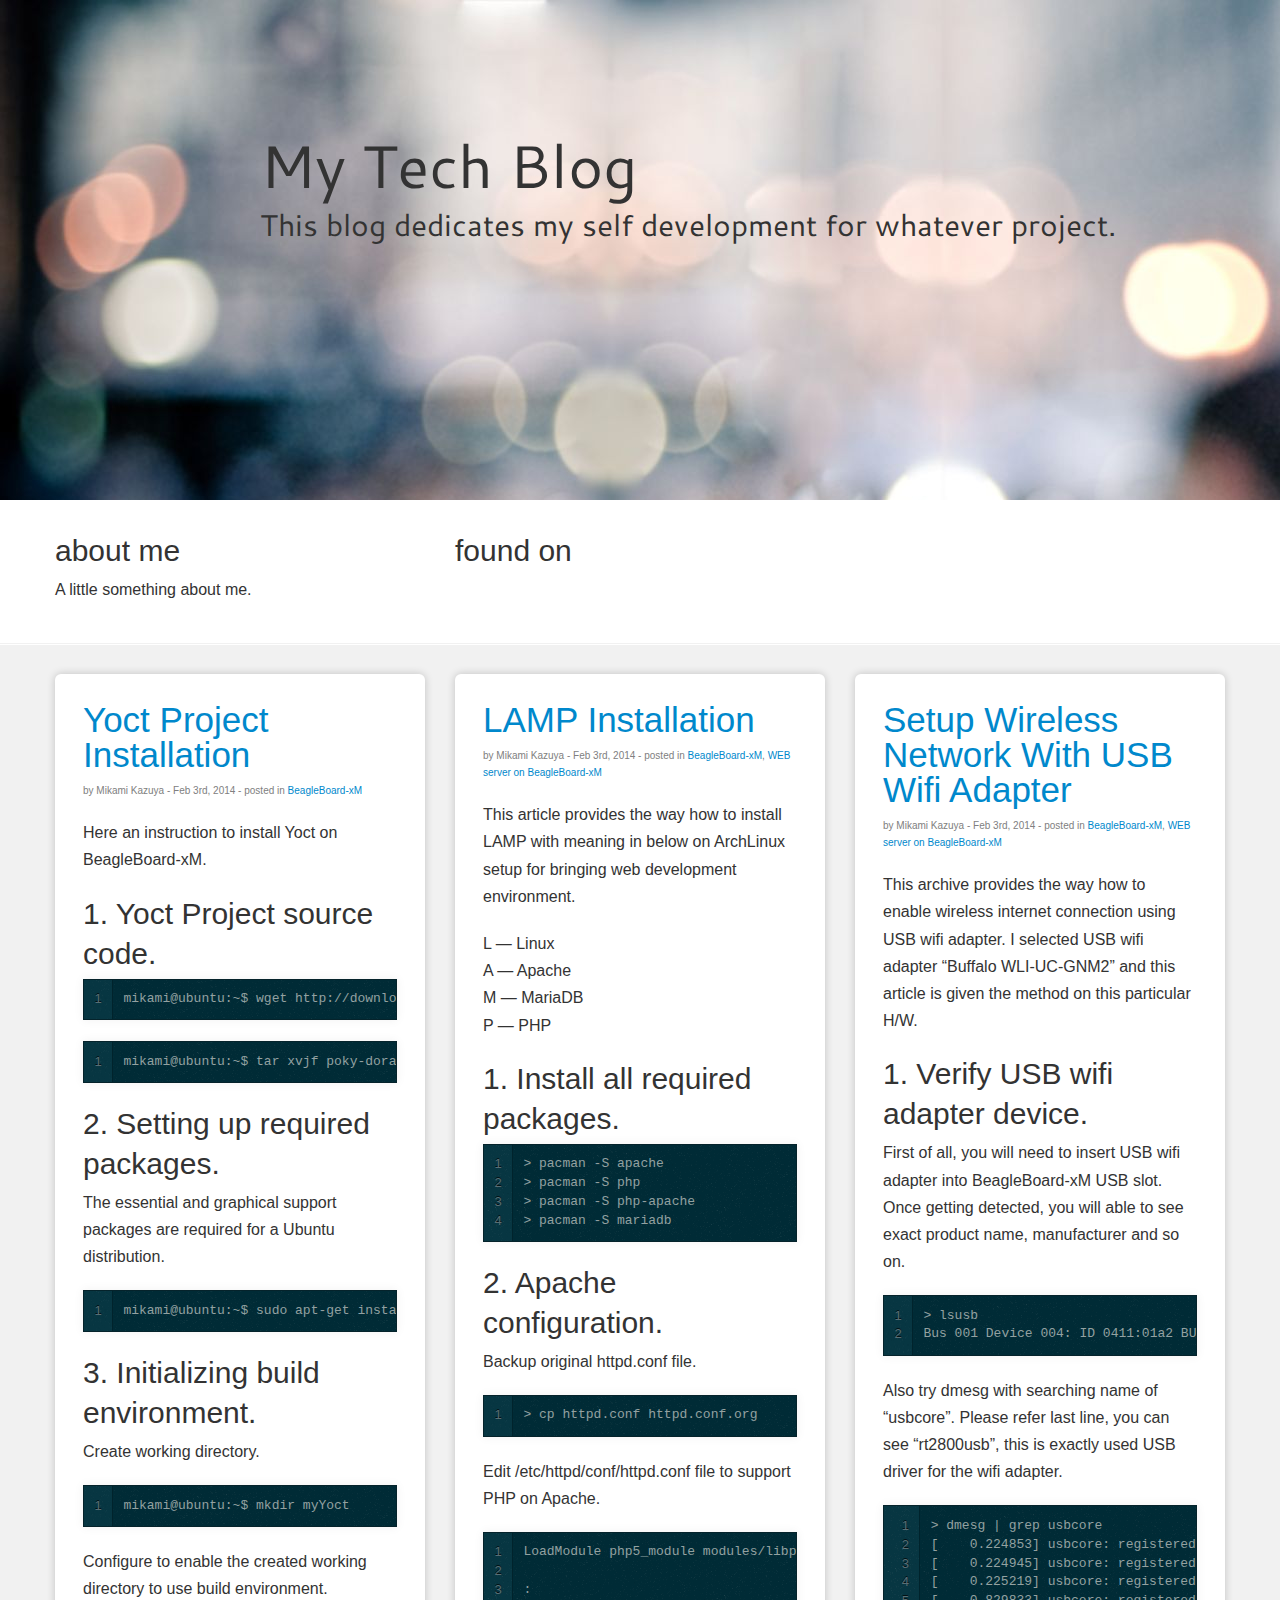
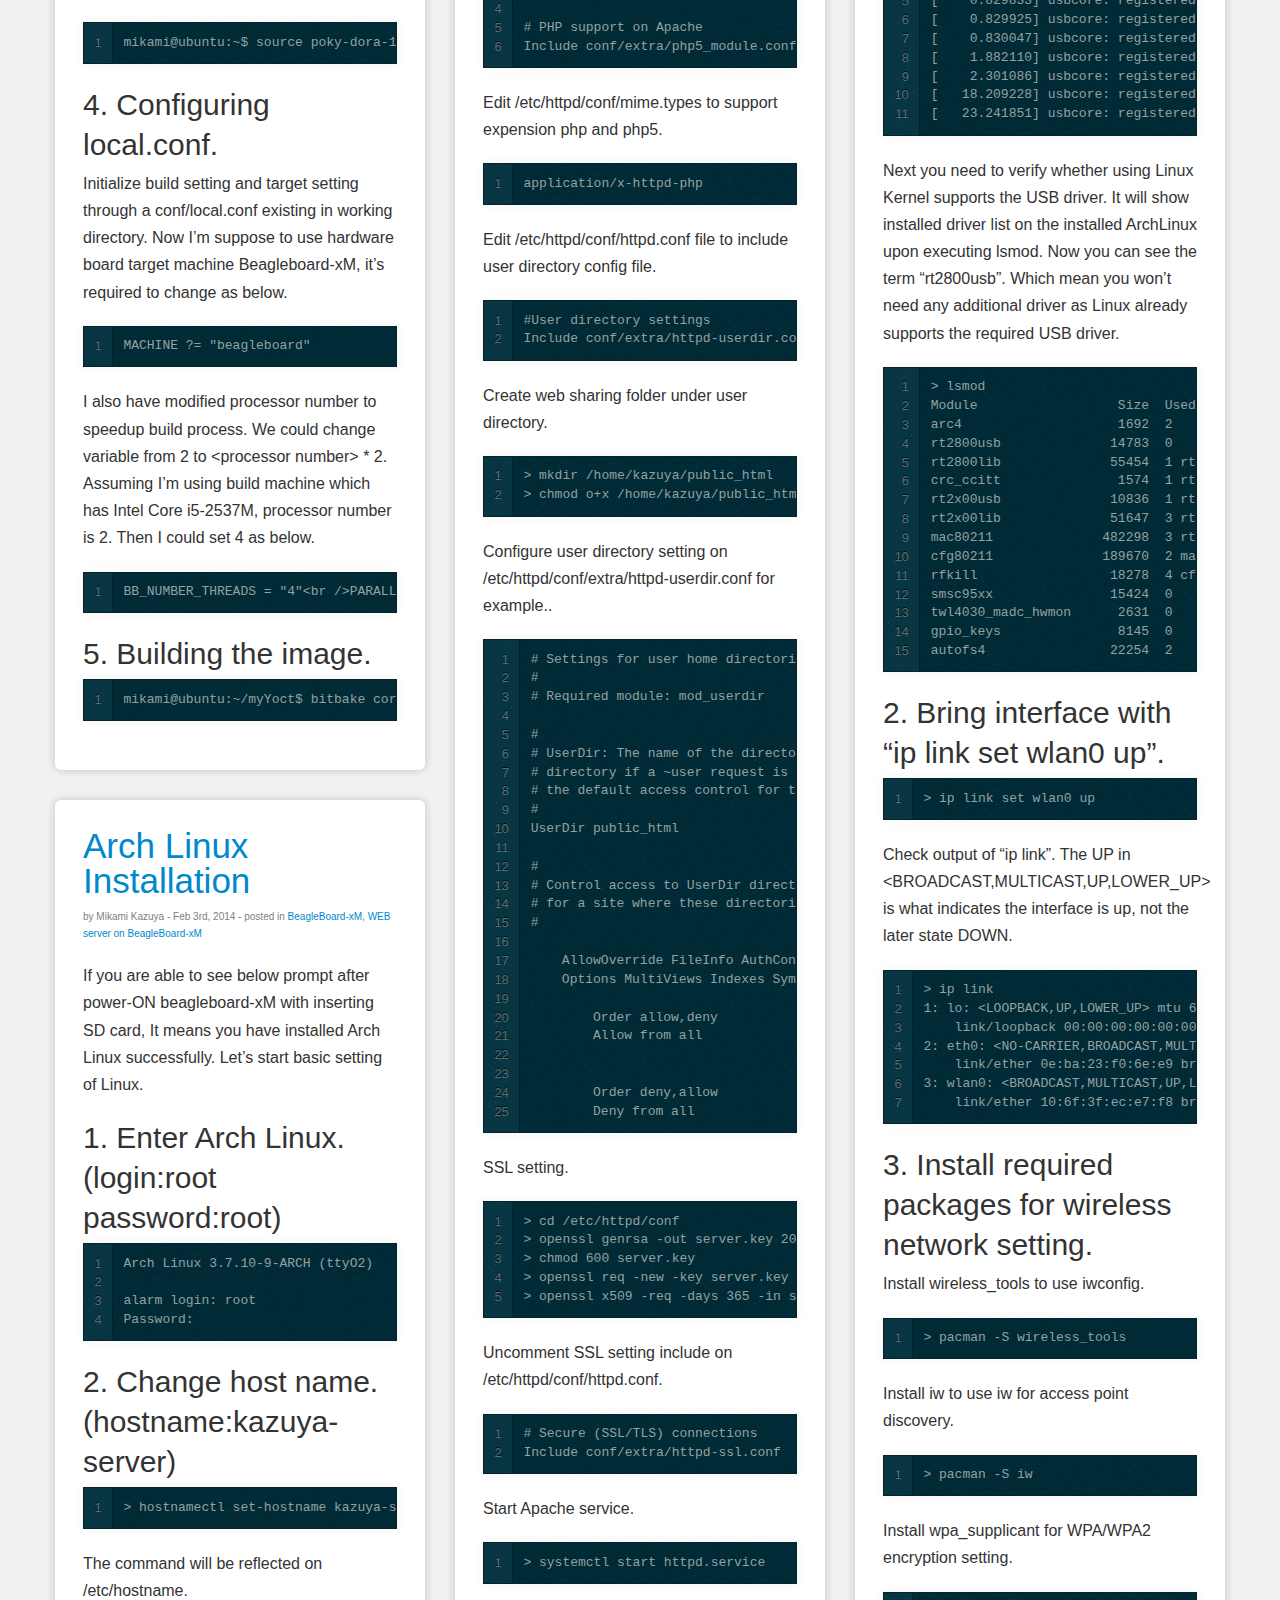
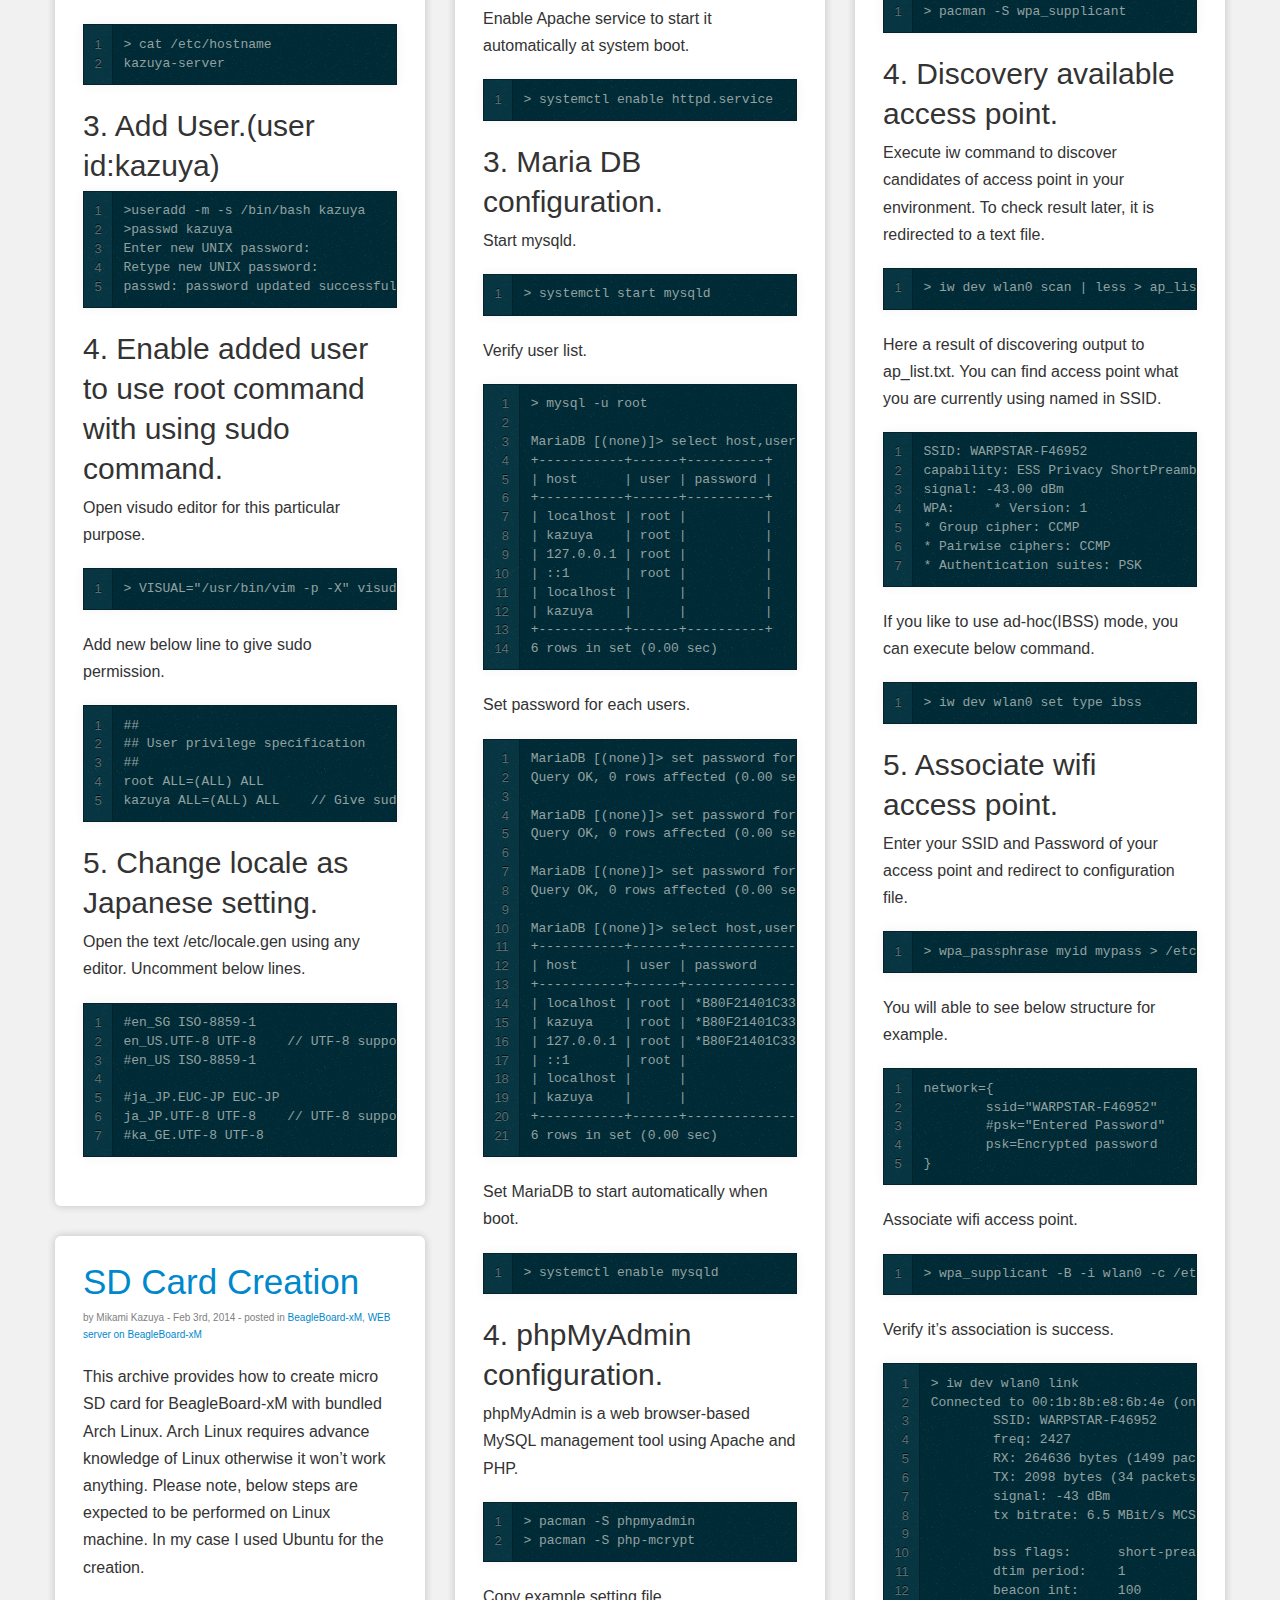
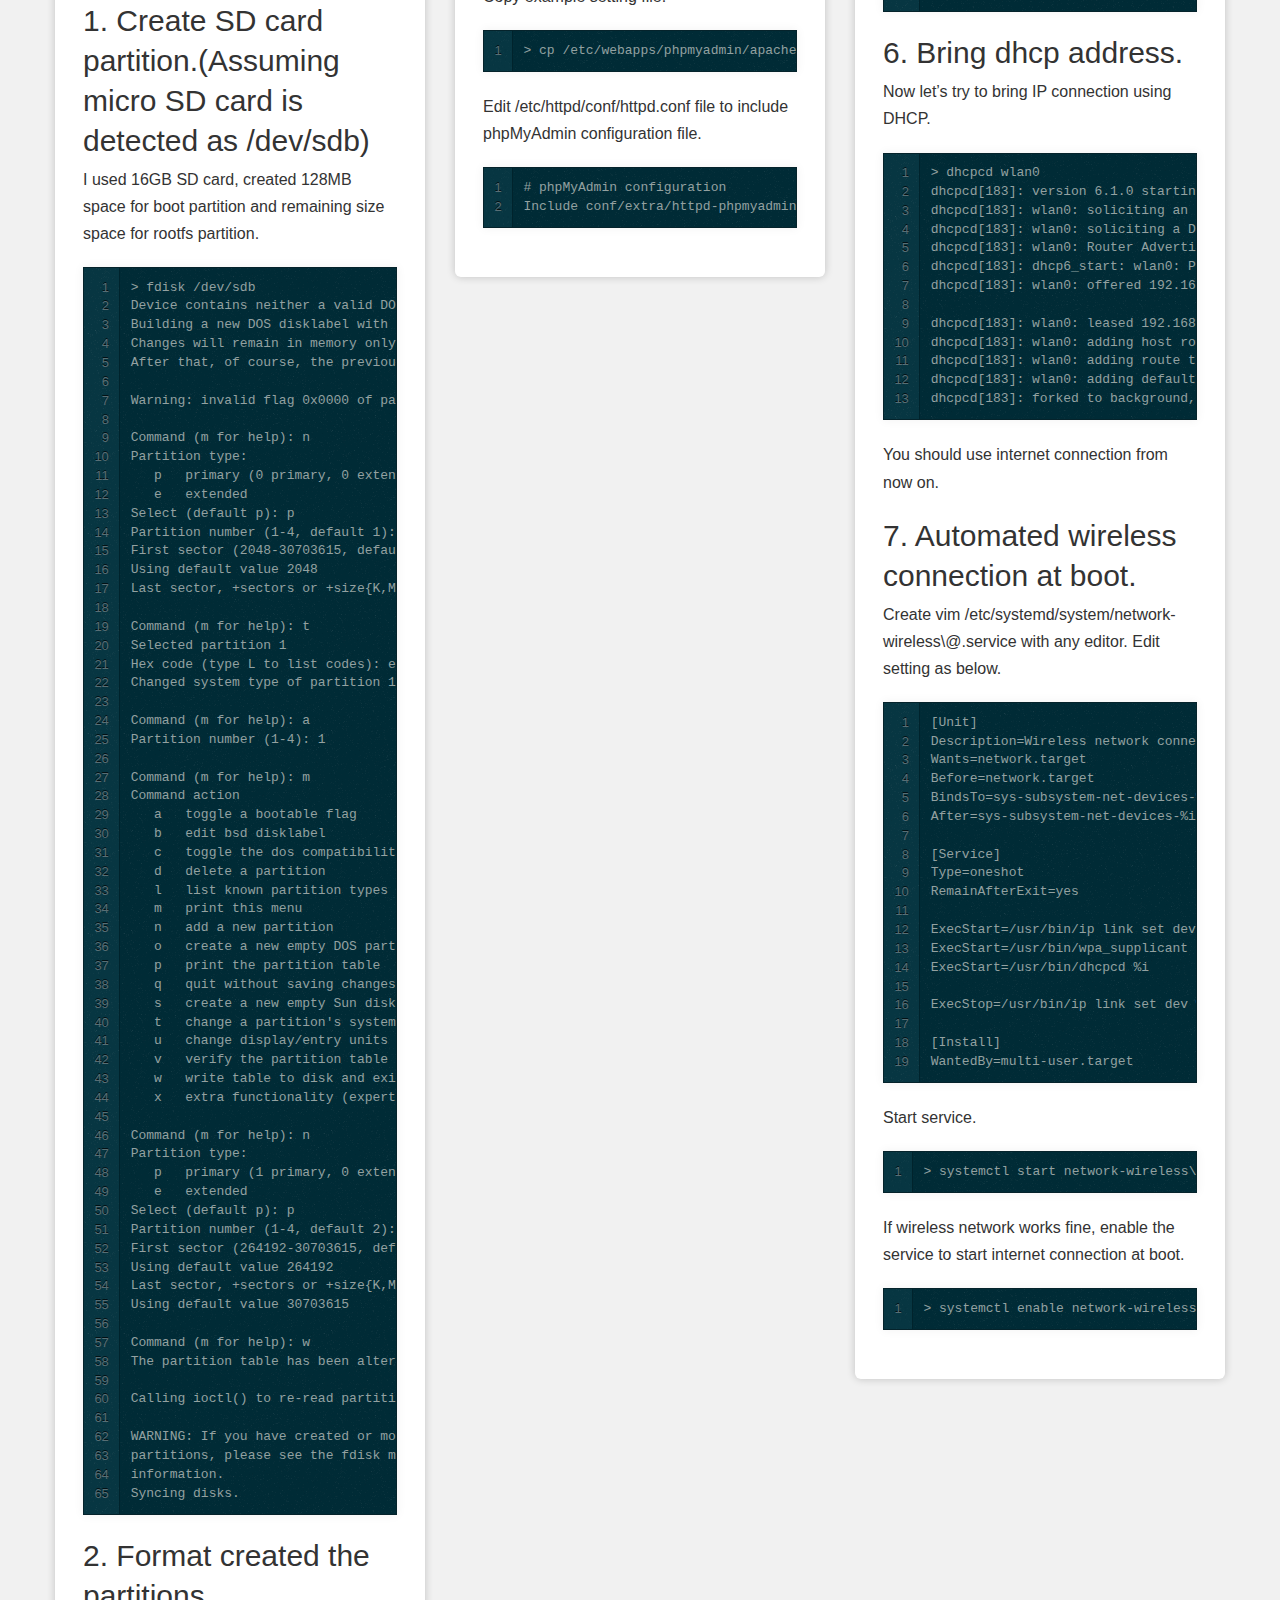
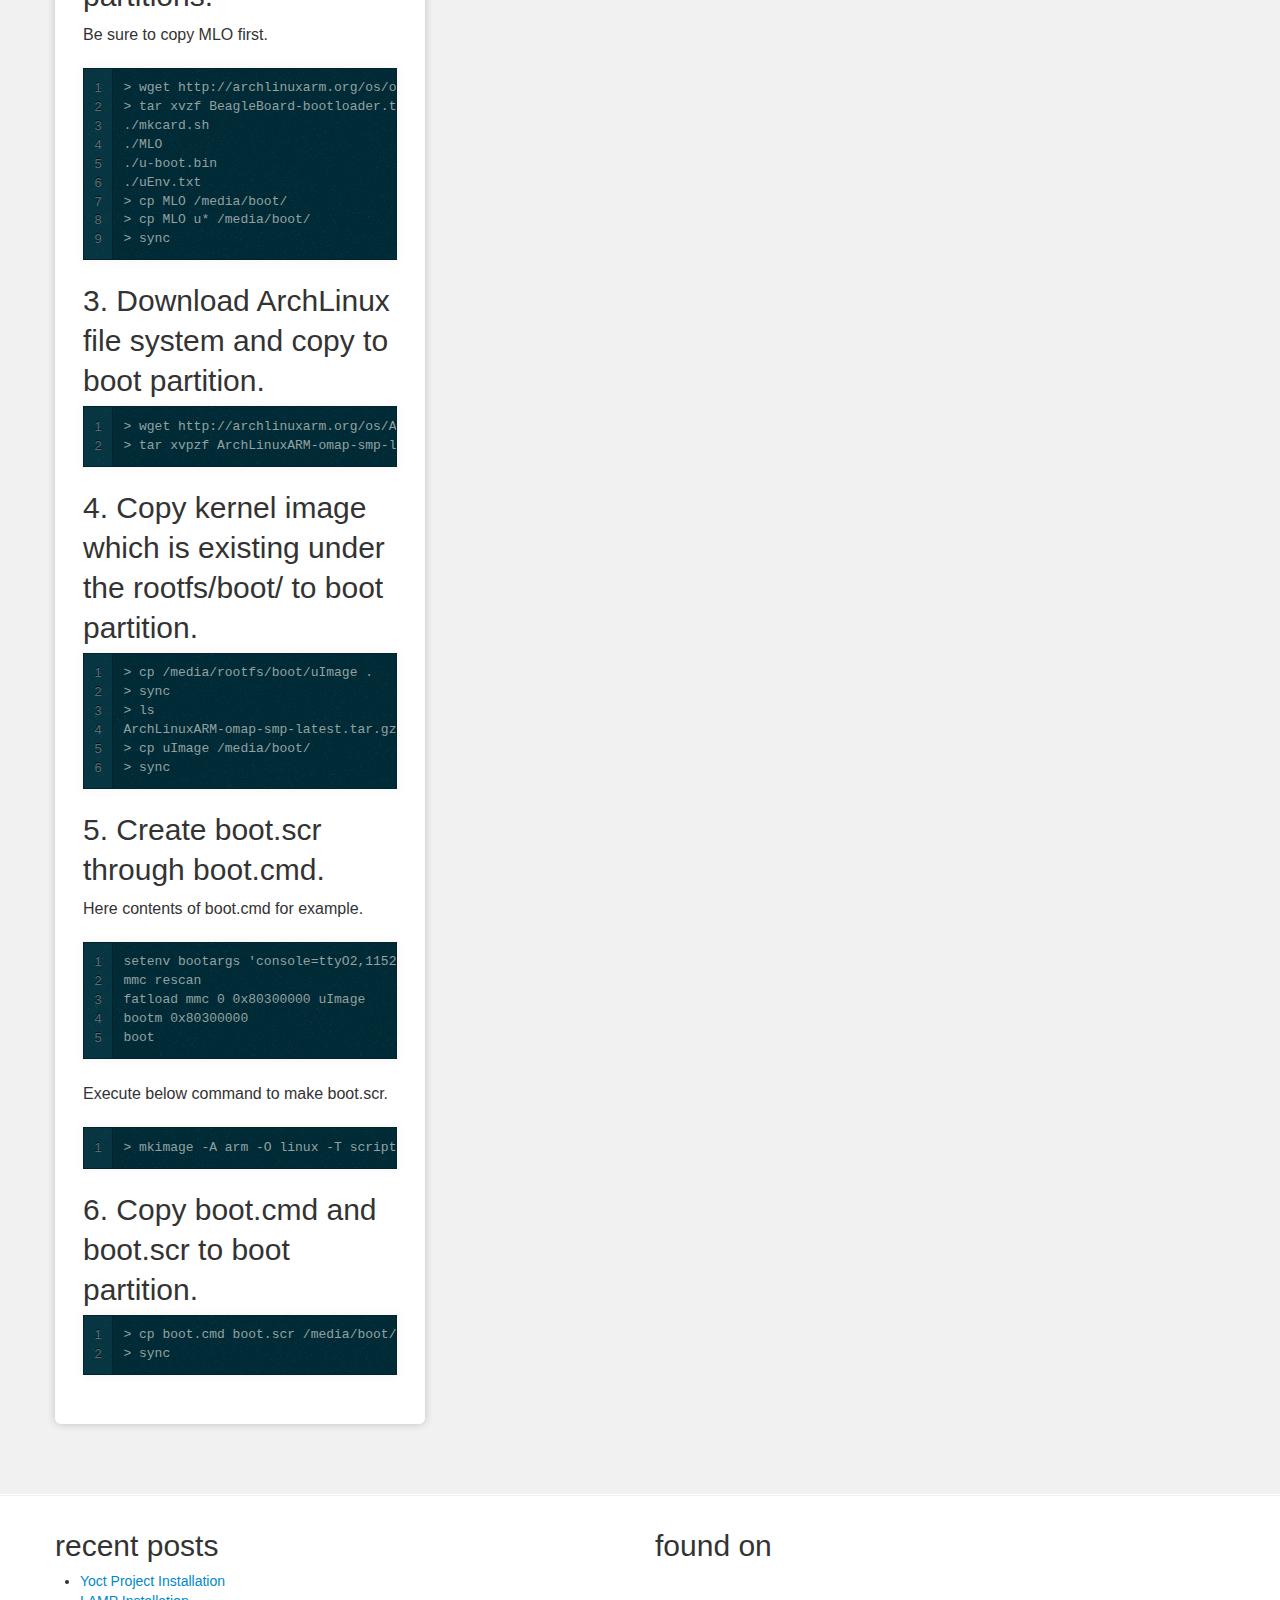
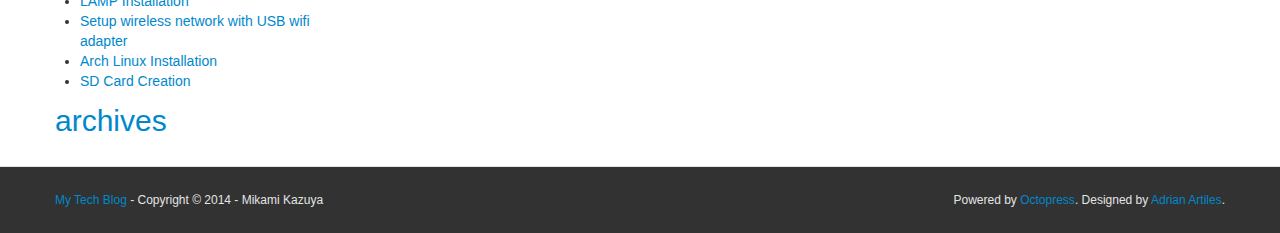
<file: index.html>
<!DOCTYPE html>
<!--[if IEMobile 7 ]><html class="no-js iem7"><![endif]-->
<!--[if lt IE 9]><html class="no-js lte-ie8"><![endif]-->
<!--[if (gt IE 8)|(gt IEMobile 7)|!(IEMobile)|!(IE)]><!--><html class="no-js" lang="en"><!--<![endif]-->
<head>
  <meta charset="utf-8">
  <title>My Tech Blog</title>
  <meta name="author" content="Mikami Kazuya">
  <link rel="author" href="humans.txt">
  <meta http-equiv="X-UA-Compatible" content="IE=edge,chrome=1">

  
    
  
  <meta name="description" content=" ">
  
  <!-- http://t.co/dKP3o1e -->
  <meta name="HandheldFriendly" content="True">
  <meta name="MobileOptimized" content="320">
  <meta name="viewport" content="width=device-width, initial-scale=1">

  
  <link rel="canonical" href="http://Kmikami85.github.com/">
  <link href="/favicon.png" rel="icon">
  <link href='http://fonts.googleapis.com/css?family=Cantarell' rel='stylesheet' type='text/css'>
  <link href="/stylesheets/screen.css" media="screen, projection" rel="stylesheet" type="text/css">
  <link href="/atom.xml" rel="alternate" title="My Tech Blog" type="application/atom+xml">
  <meta name="og:type" content="website" />
  <meta name="og:site_name" content="My Tech Blog" />
  <meta name="og:title" content="My Tech Blog" />
  <meta name="og:description" content=" " />
  <meta name="og:url" content="http://Kmikami85.github.com/index.html"/>
  <meta name="url" content="http://Kmikami85.github.com/index.html">
  
  <meta name="distribution" content="global">
  <!--Fonts from Google"s Web font directory at http://google.com/webfonts -->
<link href="http://fonts.googleapis.com/css?family=PT+Serif:regular,italic,bold,bolditalic" rel="stylesheet" type="text/css">
<link href="http://fonts.googleapis.com/css?family=PT+Sans:regular,italic,bold,bolditalic" rel="stylesheet" type="text/css">

  

</head>

<body   >
  <div id="front-wrapper">
  <div id="hero">
    <div id="hero-inner" class="container">
      <div class="span10 offset1">
  <h1>
    My Tech Blog
  </h1>
  <h2>This blog dedicates my self development for whatever project.</h2>
</div>

    </div>
  </div>
  <section id="sub-hero">
    <div class="container">
      <div class="row">
  <div class="span4">
    <h2>about me</h2>
<p>A little something about me.</p>

  </div>
  <div class="span6">
    

  </div>
  <div class="span2">
    <h2>found on</h2>














  </div>
</div>

    </div>
  </section>
  <div class="container">
    <div class="row" id="post-container">
    
    
    
      <article class="span4">
        <div class="article-format">

  <header>
    
      <h1 class="entry-title"><a href="/blog/2014/02/03/yoct-project-installation/">Yoct Project Installation</a></h1>
    
    
      <p class="meta">
        
  


  
    <span class="byline author vcard">by <span class="fn">Mikami Kazuya</span></span>
  

 - 
        








  


<time datetime="2014-02-03T17:09:19+09:00" pubdate data-updated="true">Feb 3<span>rd</span>, 2014</time> - 
        

posted in
<span class="categories">
  
    <a class='category' href='/blog/categories/beagleboard-xm/'>BeagleBoard-xM</a>
  
</span>


        
      </p>
    
  </header>


  <div class="entry-content"><p>Here an instruction to install Yoct on BeagleBoard-xM.</p>

<h2>1. Yoct Project source code.</h2>

<figure class='code'><div class="highlight"><table><tr><td class="gutter"><pre class="line-numbers"><span class='line-number'>1</span>
</pre></td><td class='code'><pre><code class=''><span class='line'>mikami@ubuntu:~$ wget http://downloads.yoctoproject.org/releases/yocto/yocto-1.5/poky-dora-10.0.0.tar.bz2</span></code></pre></td></tr></table></div></figure>




<figure class='code'><div class="highlight"><table><tr><td class="gutter"><pre class="line-numbers"><span class='line-number'>1</span>
</pre></td><td class='code'><pre><code class=''><span class='line'>mikami@ubuntu:~$ tar xvjf poky-dora-10.0.0.tar.bz2</span></code></pre></td></tr></table></div></figure>


<h2>2. Setting up required packages.</h2>

<p>The essential and graphical support packages are required for a Ubuntu distribution.</p>

<figure class='code'><div class="highlight"><table><tr><td class="gutter"><pre class="line-numbers"><span class='line-number'>1</span>
</pre></td><td class='code'><pre><code class=''><span class='line'>mikami@ubuntu:~$ sudo apt-get install sed wget subversion git-core coreutils unzip texi2html texinfo libsdl1.2-dev docbook-utils fop gawk python-pysqlite2 diffstat make gcc build-essential xsltproc g++ desktop-file-utils chrpath libgl1-mesa-dev libglu1-mesa-dev autoconf automake groff libtool xterm libxml-parser-perl</span></code></pre></td></tr></table></div></figure>


<h2>3. Initializing build environment.</h2>

<p>Create working directory.</p>

<figure class='code'><div class="highlight"><table><tr><td class="gutter"><pre class="line-numbers"><span class='line-number'>1</span>
</pre></td><td class='code'><pre><code class=''><span class='line'>mikami@ubuntu:~$ mkdir myYoct</span></code></pre></td></tr></table></div></figure>


<p>Configure to enable the created working directory to use build environment.</p>

<figure class='code'><div class="highlight"><table><tr><td class="gutter"><pre class="line-numbers"><span class='line-number'>1</span>
</pre></td><td class='code'><pre><code class=''><span class='line'>mikami@ubuntu:~$ source poky-dora-10.0.0/oe-init-build-env myYoct</span></code></pre></td></tr></table></div></figure>


<h2>4. Configuring local.conf.</h2>

<p>Initialize build setting and target setting through a conf/local.conf existing in working directory.
Now I&rsquo;m suppose to use hardware board target machine Beagleboard-xM, it&rsquo;s required to change as below.</p>

<figure class='code'><div class="highlight"><table><tr><td class="gutter"><pre class="line-numbers"><span class='line-number'>1</span>
</pre></td><td class='code'><pre><code class=''><span class='line'>MACHINE ?= "beagleboard"</span></code></pre></td></tr></table></div></figure>


<p>I also have modified processor number to speedup build process.
We could change variable from 2 to &lt;processor number&gt; * 2.
Assuming I&rsquo;m using build machine which has Intel Core i5-2537M, processor number is 2.
Then I could set 4 as below.</p>

<figure class='code'><div class="highlight"><table><tr><td class="gutter"><pre class="line-numbers"><span class='line-number'>1</span>
</pre></td><td class='code'><pre><code class=''><span class='line'>BB_NUMBER_THREADS = "4"&lt;br /&gt;PARALLEL_MAKE = "-j 4"</span></code></pre></td></tr></table></div></figure>


<h2>5. Building the image.</h2>

<figure class='code'><div class="highlight"><table><tr><td class="gutter"><pre class="line-numbers"><span class='line-number'>1</span>
</pre></td><td class='code'><pre><code class=''><span class='line'>mikami@ubuntu:~/myYoct$ bitbake core-image-minimal</span></code></pre></td></tr></table></div></figure>

</div>
  
  


</div>

      </article>
    
    
      <article class="span4">
        <div class="article-format">

  <header>
    
      <h1 class="entry-title"><a href="/blog/2014/02/03/lamp-installation/">LAMP Installation</a></h1>
    
    
      <p class="meta">
        
  


  
    <span class="byline author vcard">by <span class="fn">Mikami Kazuya</span></span>
  

 - 
        








  


<time datetime="2014-02-03T16:44:27+09:00" pubdate data-updated="true">Feb 3<span>rd</span>, 2014</time> - 
        

posted in
<span class="categories">
  
    <a class='category' href='/blog/categories/beagleboard-xm/'>BeagleBoard-xM</a>, <a class='category' href='/blog/categories/web-server-on-beagleboard-xm/'>WEB server on BeagleBoard-xM</a>
  
</span>


        
      </p>
    
  </header>


  <div class="entry-content"><p>This article provides the way how to install LAMP with meaning in below on ArchLinux setup for bringing web development environment.</p>

<p>L &mdash; Linux <br/>
A &mdash; Apache <br/>
M &mdash; MariaDB<br/>
P &mdash; PHP</p>

<h2>1. Install all required packages.</h2>

<figure class='code'><div class="highlight"><table><tr><td class="gutter"><pre class="line-numbers"><span class='line-number'>1</span>
<span class='line-number'>2</span>
<span class='line-number'>3</span>
<span class='line-number'>4</span>
</pre></td><td class='code'><pre><code class=''><span class='line'>&gt; pacman -S apache
</span><span class='line'>&gt; pacman -S php
</span><span class='line'>&gt; pacman -S php-apache
</span><span class='line'>&gt; pacman -S mariadb</span></code></pre></td></tr></table></div></figure>


<h2>2. Apache configuration.</h2>

<p>Backup original httpd.conf file.</p>

<figure class='code'><div class="highlight"><table><tr><td class="gutter"><pre class="line-numbers"><span class='line-number'>1</span>
</pre></td><td class='code'><pre><code class=''><span class='line'>&gt; cp httpd.conf httpd.conf.org</span></code></pre></td></tr></table></div></figure>


<p>Edit /etc/httpd/conf/httpd.conf file to support PHP on Apache.</p>

<figure class='code'><div class="highlight"><table><tr><td class="gutter"><pre class="line-numbers"><span class='line-number'>1</span>
<span class='line-number'>2</span>
<span class='line-number'>3</span>
<span class='line-number'>4</span>
<span class='line-number'>5</span>
<span class='line-number'>6</span>
</pre></td><td class='code'><pre><code class=''><span class='line'>LoadModule php5_module modules/libphp5.so
</span><span class='line'>
</span><span class='line'>:
</span><span class='line'>
</span><span class='line'># PHP support on Apache
</span><span class='line'>Include conf/extra/php5_module.conf</span></code></pre></td></tr></table></div></figure>


<p>Edit /etc/httpd/conf/mime.types to support expension php and php5.</p>

<figure class='code'><div class="highlight"><table><tr><td class="gutter"><pre class="line-numbers"><span class='line-number'>1</span>
</pre></td><td class='code'><pre><code class=''><span class='line'>application/x-httpd-php                         php php5</span></code></pre></td></tr></table></div></figure>


<p>Edit /etc/httpd/conf/httpd.conf file to include user directory config file.</p>

<figure class='code'><div class="highlight"><table><tr><td class="gutter"><pre class="line-numbers"><span class='line-number'>1</span>
<span class='line-number'>2</span>
</pre></td><td class='code'><pre><code class=''><span class='line'>#User directory settings
</span><span class='line'>Include conf/extra/httpd-userdir.conf</span></code></pre></td></tr></table></div></figure>


<p>Create web sharing folder under user directory.</p>

<figure class='code'><div class="highlight"><table><tr><td class="gutter"><pre class="line-numbers"><span class='line-number'>1</span>
<span class='line-number'>2</span>
</pre></td><td class='code'><pre><code class=''><span class='line'>&gt; mkdir /home/kazuya/public_html
</span><span class='line'>&gt; chmod o+x /home/kazuya/public_html/</span></code></pre></td></tr></table></div></figure>


<p>Configure user directory setting on /etc/httpd/conf/extra/httpd-userdir.conf for example..</p>

<figure class='code'><div class="highlight"><table><tr><td class="gutter"><pre class="line-numbers"><span class='line-number'>1</span>
<span class='line-number'>2</span>
<span class='line-number'>3</span>
<span class='line-number'>4</span>
<span class='line-number'>5</span>
<span class='line-number'>6</span>
<span class='line-number'>7</span>
<span class='line-number'>8</span>
<span class='line-number'>9</span>
<span class='line-number'>10</span>
<span class='line-number'>11</span>
<span class='line-number'>12</span>
<span class='line-number'>13</span>
<span class='line-number'>14</span>
<span class='line-number'>15</span>
<span class='line-number'>16</span>
<span class='line-number'>17</span>
<span class='line-number'>18</span>
<span class='line-number'>19</span>
<span class='line-number'>20</span>
<span class='line-number'>21</span>
<span class='line-number'>22</span>
<span class='line-number'>23</span>
<span class='line-number'>24</span>
<span class='line-number'>25</span>
</pre></td><td class='code'><pre><code class=''><span class='line'># Settings for user home directories
</span><span class='line'>#
</span><span class='line'># Required module: mod_userdir
</span><span class='line'>
</span><span class='line'>#
</span><span class='line'># UserDir: The name of the directory that is appended onto a user's home
</span><span class='line'># directory if a ~user request is received.  Note that you must also set
</span><span class='line'># the default access control for these directories, as in the example below.
</span><span class='line'>#
</span><span class='line'>UserDir public_html
</span><span class='line'>
</span><span class='line'>#
</span><span class='line'># Control access to UserDir directories.  The following is an example
</span><span class='line'># for a site where these directories are restricted to read-only.
</span><span class='line'>#
</span><span class='line'>
</span><span class='line'>    AllowOverride FileInfo AuthConfig Limit Indexes
</span><span class='line'>    Options MultiViews Indexes SymLinksIfOwnerMatch IncludesNoExec
</span><span class='line'>    
</span><span class='line'>        Order allow,deny
</span><span class='line'>        Allow from all
</span><span class='line'>    
</span><span class='line'>
</span><span class='line'>        Order deny,allow
</span><span class='line'>        Deny from all</span></code></pre></td></tr></table></div></figure>


<p>SSL setting.</p>

<figure class='code'><div class="highlight"><table><tr><td class="gutter"><pre class="line-numbers"><span class='line-number'>1</span>
<span class='line-number'>2</span>
<span class='line-number'>3</span>
<span class='line-number'>4</span>
<span class='line-number'>5</span>
</pre></td><td class='code'><pre><code class=''><span class='line'>&gt; cd /etc/httpd/conf
</span><span class='line'>&gt; openssl genrsa -out server.key 2048
</span><span class='line'>&gt; chmod 600 server.key
</span><span class='line'>&gt; openssl req -new -key server.key -out server.csr
</span><span class='line'>&gt; openssl x509 -req -days 365 -in server.csr -signkey server.key -out server.crt</span></code></pre></td></tr></table></div></figure>


<p>Uncomment SSL setting include on /etc/httpd/conf/httpd.conf.</p>

<figure class='code'><div class="highlight"><table><tr><td class="gutter"><pre class="line-numbers"><span class='line-number'>1</span>
<span class='line-number'>2</span>
</pre></td><td class='code'><pre><code class=''><span class='line'># Secure (SSL/TLS) connections
</span><span class='line'>Include conf/extra/httpd-ssl.conf</span></code></pre></td></tr></table></div></figure>


<p>Start Apache service.</p>

<figure class='code'><div class="highlight"><table><tr><td class="gutter"><pre class="line-numbers"><span class='line-number'>1</span>
</pre></td><td class='code'><pre><code class=''><span class='line'>&gt; systemctl start httpd.service</span></code></pre></td></tr></table></div></figure>


<p>Enable Apache service to start it automatically at system boot.</p>

<figure class='code'><div class="highlight"><table><tr><td class="gutter"><pre class="line-numbers"><span class='line-number'>1</span>
</pre></td><td class='code'><pre><code class=''><span class='line'>&gt; systemctl enable httpd.service</span></code></pre></td></tr></table></div></figure>


<h2>3. Maria DB configuration.</h2>

<p>Start mysqld.</p>

<figure class='code'><div class="highlight"><table><tr><td class="gutter"><pre class="line-numbers"><span class='line-number'>1</span>
</pre></td><td class='code'><pre><code class=''><span class='line'>&gt; systemctl start mysqld</span></code></pre></td></tr></table></div></figure>


<p>Verify user list.</p>

<figure class='code'><div class="highlight"><table><tr><td class="gutter"><pre class="line-numbers"><span class='line-number'>1</span>
<span class='line-number'>2</span>
<span class='line-number'>3</span>
<span class='line-number'>4</span>
<span class='line-number'>5</span>
<span class='line-number'>6</span>
<span class='line-number'>7</span>
<span class='line-number'>8</span>
<span class='line-number'>9</span>
<span class='line-number'>10</span>
<span class='line-number'>11</span>
<span class='line-number'>12</span>
<span class='line-number'>13</span>
<span class='line-number'>14</span>
</pre></td><td class='code'><pre><code class=''><span class='line'>&gt; mysql -u root
</span><span class='line'>
</span><span class='line'>MariaDB [(none)]&gt; select host,user,password from mysql.user;
</span><span class='line'>+-----------+------+----------+
</span><span class='line'>| host      | user | password |
</span><span class='line'>+-----------+------+----------+
</span><span class='line'>| localhost | root |          |
</span><span class='line'>| kazuya    | root |          |
</span><span class='line'>| 127.0.0.1 | root |          |
</span><span class='line'>| ::1       | root |          |
</span><span class='line'>| localhost |      |          |
</span><span class='line'>| kazuya    |      |          |
</span><span class='line'>+-----------+------+----------+
</span><span class='line'>6 rows in set (0.00 sec)</span></code></pre></td></tr></table></div></figure>


<p>Set password for each users.</p>

<figure class='code'><div class="highlight"><table><tr><td class="gutter"><pre class="line-numbers"><span class='line-number'>1</span>
<span class='line-number'>2</span>
<span class='line-number'>3</span>
<span class='line-number'>4</span>
<span class='line-number'>5</span>
<span class='line-number'>6</span>
<span class='line-number'>7</span>
<span class='line-number'>8</span>
<span class='line-number'>9</span>
<span class='line-number'>10</span>
<span class='line-number'>11</span>
<span class='line-number'>12</span>
<span class='line-number'>13</span>
<span class='line-number'>14</span>
<span class='line-number'>15</span>
<span class='line-number'>16</span>
<span class='line-number'>17</span>
<span class='line-number'>18</span>
<span class='line-number'>19</span>
<span class='line-number'>20</span>
<span class='line-number'>21</span>
</pre></td><td class='code'><pre><code class=''><span class='line'>MariaDB [(none)]&gt; set password for root@localhost = password('******');
</span><span class='line'>Query OK, 0 rows affected (0.00 sec)
</span><span class='line'>
</span><span class='line'>MariaDB [(none)]&gt; set password for root@kazuya = password('******');
</span><span class='line'>Query OK, 0 rows affected (0.00 sec)
</span><span class='line'>
</span><span class='line'>MariaDB [(none)]&gt; set password for root@127.0.0.1 = password('******');
</span><span class='line'>Query OK, 0 rows affected (0.00 sec)
</span><span class='line'>
</span><span class='line'>MariaDB [(none)]&gt; select host,user,password from mysql.user;
</span><span class='line'>+-----------+------+-------------------------------------------+
</span><span class='line'>| host      | user | password                                  |
</span><span class='line'>+-----------+------+-------------------------------------------+
</span><span class='line'>| localhost | root | *B80F21401C33236FF4B13E3E57255D93821112CF |
</span><span class='line'>| kazuya    | root | *B80F21401C33236FF4B13E3E57255D93821112CF |
</span><span class='line'>| 127.0.0.1 | root | *B80F21401C33236FF4B13E3E57255D93821112CF |
</span><span class='line'>| ::1       | root |                                           |
</span><span class='line'>| localhost |      |                                           |
</span><span class='line'>| kazuya    |      |                                           |
</span><span class='line'>+-----------+------+-------------------------------------------+
</span><span class='line'>6 rows in set (0.00 sec)</span></code></pre></td></tr></table></div></figure>


<p>Set MariaDB to start automatically when boot.</p>

<figure class='code'><div class="highlight"><table><tr><td class="gutter"><pre class="line-numbers"><span class='line-number'>1</span>
</pre></td><td class='code'><pre><code class=''><span class='line'>&gt; systemctl enable mysqld</span></code></pre></td></tr></table></div></figure>


<h2>4. phpMyAdmin configuration.</h2>

<p>phpMyAdmin is a web browser-based MySQL management tool using Apache and PHP.</p>

<figure class='code'><div class="highlight"><table><tr><td class="gutter"><pre class="line-numbers"><span class='line-number'>1</span>
<span class='line-number'>2</span>
</pre></td><td class='code'><pre><code class=''><span class='line'>&gt; pacman -S phpmyadmin
</span><span class='line'>&gt; pacman -S php-mcrypt</span></code></pre></td></tr></table></div></figure>


<p>Copy example setting file.</p>

<figure class='code'><div class="highlight"><table><tr><td class="gutter"><pre class="line-numbers"><span class='line-number'>1</span>
</pre></td><td class='code'><pre><code class=''><span class='line'>&gt; cp /etc/webapps/phpmyadmin/apache.example.conf /etc/httpd/conf/extra/httpd-phpmyadmin.conf</span></code></pre></td></tr></table></div></figure>


<p>Edit /etc/httpd/conf/httpd.conf file to include phpMyAdmin configuration file.</p>

<figure class='code'><div class="highlight"><table><tr><td class="gutter"><pre class="line-numbers"><span class='line-number'>1</span>
<span class='line-number'>2</span>
</pre></td><td class='code'><pre><code class=''><span class='line'># phpMyAdmin configuration
</span><span class='line'>Include conf/extra/httpd-phpmyadmin.conf</span></code></pre></td></tr></table></div></figure>

</div>
  
  


</div>

      </article>
    
    
      <article class="span4">
        <div class="article-format">

  <header>
    
      <h1 class="entry-title"><a href="/blog/2014/02/03/setup-wireless-network-with-usb-wifi-adapter/">Setup Wireless Network With USB Wifi Adapter</a></h1>
    
    
      <p class="meta">
        
  


  
    <span class="byline author vcard">by <span class="fn">Mikami Kazuya</span></span>
  

 - 
        








  


<time datetime="2014-02-03T16:17:23+09:00" pubdate data-updated="true">Feb 3<span>rd</span>, 2014</time> - 
        

posted in
<span class="categories">
  
    <a class='category' href='/blog/categories/beagleboard-xm/'>BeagleBoard-xM</a>, <a class='category' href='/blog/categories/web-server-on-beagleboard-xm/'>WEB server on BeagleBoard-xM</a>
  
</span>


        
      </p>
    
  </header>


  <div class="entry-content"><p>This archive provides the way how to enable wireless internet connection using USB wifi adapter.
I selected USB wifi adapter &ldquo;Buffalo WLI-UC-GNM2&rdquo; and this article is given the method on this particular H/W.</p>

<h2>1. Verify USB wifi adapter device.</h2>

<p>First of all, you will need to insert USB wifi adapter into BeagleBoard-xM USB slot.
Once getting detected, you will able to see exact product name, manufacturer and so on.</p>

<figure class='code'><div class="highlight"><table><tr><td class="gutter"><pre class="line-numbers"><span class='line-number'>1</span>
<span class='line-number'>2</span>
</pre></td><td class='code'><pre><code class=''><span class='line'>&gt; lsusb
</span><span class='line'>Bus 001 Device 004: ID 0411:01a2 BUFFALO INC. (formerly MelCo., Inc.) WLI-UC-GNM Wireless LAN Adapter [Ralink RT8070]</span></code></pre></td></tr></table></div></figure>


<p>Also try dmesg with searching name of &ldquo;usbcore&rdquo;.
Please refer last line, you can see &ldquo;rt2800usb&rdquo;, this is exactly used USB driver for the wifi adapter.</p>

<figure class='code'><div class="highlight"><table><tr><td class="gutter"><pre class="line-numbers"><span class='line-number'>1</span>
<span class='line-number'>2</span>
<span class='line-number'>3</span>
<span class='line-number'>4</span>
<span class='line-number'>5</span>
<span class='line-number'>6</span>
<span class='line-number'>7</span>
<span class='line-number'>8</span>
<span class='line-number'>9</span>
<span class='line-number'>10</span>
<span class='line-number'>11</span>
</pre></td><td class='code'><pre><code class=''><span class='line'>&gt; dmesg | grep usbcore
</span><span class='line'>[    0.224853] usbcore: registered new interface driver usbfs
</span><span class='line'>[    0.224945] usbcore: registered new interface driver hub
</span><span class='line'>[    0.225219] usbcore: registered new device driver usb
</span><span class='line'>[    0.829833] usbcore: registered new interface driver cdc_ether
</span><span class='line'>[    0.829925] usbcore: registered new interface driver rndis_host
</span><span class='line'>[    0.830047] usbcore: registered new interface driver cdc_ncm
</span><span class='line'>[    1.882110] usbcore: registered new interface driver usb-storage
</span><span class='line'>[    2.301086] usbcore: registered new interface driver snd-usb-6fire
</span><span class='line'>[   18.209228] usbcore: registered new interface driver smsc95xx
</span><span class='line'>[   23.241851] usbcore: registered new interface driver rt2800usb</span></code></pre></td></tr></table></div></figure>


<p>Next you need to verify whether using Linux Kernel supports the USB driver.
It will show installed driver list on the installed ArchLinux upon executing lsmod.
Now you can see the term &ldquo;rt2800usb&rdquo;. Which mean you won&rsquo;t need any additional driver as Linux already supports the required USB driver.</p>

<figure class='code'><div class="highlight"><table><tr><td class="gutter"><pre class="line-numbers"><span class='line-number'>1</span>
<span class='line-number'>2</span>
<span class='line-number'>3</span>
<span class='line-number'>4</span>
<span class='line-number'>5</span>
<span class='line-number'>6</span>
<span class='line-number'>7</span>
<span class='line-number'>8</span>
<span class='line-number'>9</span>
<span class='line-number'>10</span>
<span class='line-number'>11</span>
<span class='line-number'>12</span>
<span class='line-number'>13</span>
<span class='line-number'>14</span>
<span class='line-number'>15</span>
</pre></td><td class='code'><pre><code class=''><span class='line'>&gt; lsmod
</span><span class='line'>Module                  Size  Used by
</span><span class='line'>arc4                    1692  2
</span><span class='line'>rt2800usb              14783  0
</span><span class='line'>rt2800lib              55454  1 rt2800usb
</span><span class='line'>crc_ccitt               1574  1 rt2800lib
</span><span class='line'>rt2x00usb              10836  1 rt2800usb
</span><span class='line'>rt2x00lib              51647  3 rt2x00usb,rt2800lib,rt2800usb
</span><span class='line'>mac80211              482298  3 rt2x00lib,rt2x00usb,rt2800lib
</span><span class='line'>cfg80211              189670  2 mac80211,rt2x00lib
</span><span class='line'>rfkill                 18278  4 cfg80211
</span><span class='line'>smsc95xx               15424  0
</span><span class='line'>twl4030_madc_hwmon      2631  0
</span><span class='line'>gpio_keys               8145  0
</span><span class='line'>autofs4                22254  2</span></code></pre></td></tr></table></div></figure>


<h2>2. Bring interface with &ldquo;ip link set wlan0 up&rdquo;.</h2>

<figure class='code'><div class="highlight"><table><tr><td class="gutter"><pre class="line-numbers"><span class='line-number'>1</span>
</pre></td><td class='code'><pre><code class=''><span class='line'>&gt; ip link set wlan0 up</span></code></pre></td></tr></table></div></figure>


<p>Check output of &ldquo;ip link&rdquo;.
The UP in &lt;BROADCAST,MULTICAST,UP,LOWER_UP&gt; is what indicates the interface is up, not the later state DOWN.</p>

<figure class='code'><div class="highlight"><table><tr><td class="gutter"><pre class="line-numbers"><span class='line-number'>1</span>
<span class='line-number'>2</span>
<span class='line-number'>3</span>
<span class='line-number'>4</span>
<span class='line-number'>5</span>
<span class='line-number'>6</span>
<span class='line-number'>7</span>
</pre></td><td class='code'><pre><code class=''><span class='line'>&gt; ip link
</span><span class='line'>1: lo: &lt;LOOPBACK,UP,LOWER_UP&gt; mtu 65536 qdisc noqueue state UNKNOWN mode DEFAULT group default
</span><span class='line'>    link/loopback 00:00:00:00:00:00 brd 00:00:00:00:00:00
</span><span class='line'>2: eth0: &lt;NO-CARRIER,BROADCAST,MULTICAST,UP&gt; mtu 1500 qdisc pfifo_fast state DOWN mode DEFAULT group default qlen 1000
</span><span class='line'>    link/ether 0e:ba:23:f0:6e:e9 brd ff:ff:ff:ff:ff:ff
</span><span class='line'>3: wlan0: &lt;BROADCAST,MULTICAST,UP,LOWER_UP&gt; mtu 1500 qdisc mq state UP mode DEFAULT group default qlen 1000
</span><span class='line'>    link/ether 10:6f:3f:ec:e7:f8 brd ff:ff:ff:ff:ff:ff</span></code></pre></td></tr></table></div></figure>


<h2>3. Install required packages for wireless network setting.</h2>

<p>Install wireless_tools to use iwconfig.</p>

<figure class='code'><div class="highlight"><table><tr><td class="gutter"><pre class="line-numbers"><span class='line-number'>1</span>
</pre></td><td class='code'><pre><code class=''><span class='line'>&gt; pacman -S wireless_tools</span></code></pre></td></tr></table></div></figure>


<p>Install iw to use iw for access point discovery.</p>

<figure class='code'><div class="highlight"><table><tr><td class="gutter"><pre class="line-numbers"><span class='line-number'>1</span>
</pre></td><td class='code'><pre><code class=''><span class='line'>&gt; pacman -S iw</span></code></pre></td></tr></table></div></figure>


<p>Install wpa_supplicant for WPA/WPA2 encryption setting.</p>

<figure class='code'><div class="highlight"><table><tr><td class="gutter"><pre class="line-numbers"><span class='line-number'>1</span>
</pre></td><td class='code'><pre><code class=''><span class='line'>&gt; pacman -S wpa_supplicant</span></code></pre></td></tr></table></div></figure>


<h2>4. Discovery available access point.</h2>

<p>Execute iw command to discover candidates of access point in your environment.
To check result later, it is redirected to a text file.</p>

<figure class='code'><div class="highlight"><table><tr><td class="gutter"><pre class="line-numbers"><span class='line-number'>1</span>
</pre></td><td class='code'><pre><code class=''><span class='line'>&gt; iw dev wlan0 scan | less &gt; ap_list.txt</span></code></pre></td></tr></table></div></figure>


<p>Here a result of discovering output to ap_list.txt.
You can find access point what you are currently using named in SSID.</p>

<figure class='code'><div class="highlight"><table><tr><td class="gutter"><pre class="line-numbers"><span class='line-number'>1</span>
<span class='line-number'>2</span>
<span class='line-number'>3</span>
<span class='line-number'>4</span>
<span class='line-number'>5</span>
<span class='line-number'>6</span>
<span class='line-number'>7</span>
</pre></td><td class='code'><pre><code class=''><span class='line'>SSID: WARPSTAR-F46952
</span><span class='line'>capability: ESS Privacy ShortPreamble ShortSlotTime (0x0431)
</span><span class='line'>signal: -43.00 dBm
</span><span class='line'>WPA:     * Version: 1
</span><span class='line'>* Group cipher: CCMP
</span><span class='line'>* Pairwise ciphers: CCMP
</span><span class='line'>* Authentication suites: PSK</span></code></pre></td></tr></table></div></figure>


<p>If you like to use ad-hoc(IBSS) mode, you can execute below command.</p>

<figure class='code'><div class="highlight"><table><tr><td class="gutter"><pre class="line-numbers"><span class='line-number'>1</span>
</pre></td><td class='code'><pre><code class=''><span class='line'>&gt; iw dev wlan0 set type ibss</span></code></pre></td></tr></table></div></figure>


<h2>5. Associate wifi access point.</h2>

<p>Enter your SSID and Password of your access point and redirect to configuration file.</p>

<figure class='code'><div class="highlight"><table><tr><td class="gutter"><pre class="line-numbers"><span class='line-number'>1</span>
</pre></td><td class='code'><pre><code class=''><span class='line'>&gt; wpa_passphrase myid mypass &gt; /etc/wpa_supplicant/wpa_supplicant_kazuya.conf</span></code></pre></td></tr></table></div></figure>


<p>You will able to see below structure for example.</p>

<figure class='code'><div class="highlight"><table><tr><td class="gutter"><pre class="line-numbers"><span class='line-number'>1</span>
<span class='line-number'>2</span>
<span class='line-number'>3</span>
<span class='line-number'>4</span>
<span class='line-number'>5</span>
</pre></td><td class='code'><pre><code class=''><span class='line'>network={
</span><span class='line'>        ssid="WARPSTAR-F46952"
</span><span class='line'>        #psk="Entered Password"
</span><span class='line'>        psk=Encrypted password
</span><span class='line'>}</span></code></pre></td></tr></table></div></figure>


<p>Associate wifi access point.</p>

<figure class='code'><div class="highlight"><table><tr><td class="gutter"><pre class="line-numbers"><span class='line-number'>1</span>
</pre></td><td class='code'><pre><code class=''><span class='line'>&gt; wpa_supplicant -B -i wlan0 -c /etc/wpa_supplicant/wpa_supplicant_kazuya.conf</span></code></pre></td></tr></table></div></figure>


<p>Verify it&rsquo;s association is success.</p>

<figure class='code'><div class="highlight"><table><tr><td class="gutter"><pre class="line-numbers"><span class='line-number'>1</span>
<span class='line-number'>2</span>
<span class='line-number'>3</span>
<span class='line-number'>4</span>
<span class='line-number'>5</span>
<span class='line-number'>6</span>
<span class='line-number'>7</span>
<span class='line-number'>8</span>
<span class='line-number'>9</span>
<span class='line-number'>10</span>
<span class='line-number'>11</span>
<span class='line-number'>12</span>
</pre></td><td class='code'><pre><code class=''><span class='line'>&gt; iw dev wlan0 link
</span><span class='line'>Connected to 00:1b:8b:e8:6b:4e (on wlan0)
</span><span class='line'>        SSID: WARPSTAR-F46952
</span><span class='line'>        freq: 2427
</span><span class='line'>        RX: 264636 bytes (1499 packets)
</span><span class='line'>        TX: 2098 bytes (34 packets)
</span><span class='line'>        signal: -43 dBm
</span><span class='line'>        tx bitrate: 6.5 MBit/s MCS 0
</span><span class='line'>
</span><span class='line'>        bss flags:      short-preamble short-slot-time
</span><span class='line'>        dtim period:    1
</span><span class='line'>        beacon int:     100</span></code></pre></td></tr></table></div></figure>


<h2>6. Bring dhcp address.</h2>

<p>Now let&rsquo;s try to bring IP connection using DHCP.</p>

<figure class='code'><div class="highlight"><table><tr><td class="gutter"><pre class="line-numbers"><span class='line-number'>1</span>
<span class='line-number'>2</span>
<span class='line-number'>3</span>
<span class='line-number'>4</span>
<span class='line-number'>5</span>
<span class='line-number'>6</span>
<span class='line-number'>7</span>
<span class='line-number'>8</span>
<span class='line-number'>9</span>
<span class='line-number'>10</span>
<span class='line-number'>11</span>
<span class='line-number'>12</span>
<span class='line-number'>13</span>
</pre></td><td class='code'><pre><code class=''><span class='line'>&gt; dhcpcd wlan0
</span><span class='line'>dhcpcd[183]: version 6.1.0 starting
</span><span class='line'>dhcpcd[183]: wlan0: soliciting an IPv6 uter
</span><span class='line'>dhcpcd[183]: wlan0: soliciting a DHCP lease
</span><span class='line'>dhcpcd[183]: wlan0: Router Advertisement from fe80::212:e2ff:fe70:97f8
</span><span class='line'>dhcpcd[183]: dhcp6_start: wlan0: Protocol not available
</span><span class='line'>dhcpcd[183]: wlan0: offered 192.168.0.9 from 192.168.0.1
</span><span class='line'>
</span><span class='line'>dhcpcd[183]: wlan0: leased 192.168.0.9 for 86400 seconds
</span><span class='line'>dhcpcd[183]: wlan0: adding host route to 192.168.0.9 via 127.0.0.1
</span><span class='line'>dhcpcd[183]: wlan0: adding route to 192.168.0.0/24
</span><span class='line'>dhcpcd[183]: wlan0: adding default route via 192.168.0.1
</span><span class='line'>dhcpcd[183]: forked to background, child pid 311</span></code></pre></td></tr></table></div></figure>


<p>You should use internet connection from now on.</p>

<h2>7. Automated wireless connection at boot.</h2>

<p>Create vim /etc/systemd/system/network-wireless\@.service with any editor.
Edit setting as below.</p>

<figure class='code'><div class="highlight"><table><tr><td class="gutter"><pre class="line-numbers"><span class='line-number'>1</span>
<span class='line-number'>2</span>
<span class='line-number'>3</span>
<span class='line-number'>4</span>
<span class='line-number'>5</span>
<span class='line-number'>6</span>
<span class='line-number'>7</span>
<span class='line-number'>8</span>
<span class='line-number'>9</span>
<span class='line-number'>10</span>
<span class='line-number'>11</span>
<span class='line-number'>12</span>
<span class='line-number'>13</span>
<span class='line-number'>14</span>
<span class='line-number'>15</span>
<span class='line-number'>16</span>
<span class='line-number'>17</span>
<span class='line-number'>18</span>
<span class='line-number'>19</span>
</pre></td><td class='code'><pre><code class=''><span class='line'>[Unit]
</span><span class='line'>Description=Wireless network connectivity (%i)
</span><span class='line'>Wants=network.target
</span><span class='line'>Before=network.target
</span><span class='line'>BindsTo=sys-subsystem-net-devices-%i.device
</span><span class='line'>After=sys-subsystem-net-devices-%i.device
</span><span class='line'>
</span><span class='line'>[Service]
</span><span class='line'>Type=oneshot
</span><span class='line'>RemainAfterExit=yes
</span><span class='line'>
</span><span class='line'>ExecStart=/usr/bin/ip link set dev %i up
</span><span class='line'>ExecStart=/usr/bin/wpa_supplicant -B -i %i -c /etc/wpa_supplicant/wpa_supplicant_kazuya.conf
</span><span class='line'>ExecStart=/usr/bin/dhcpcd %i
</span><span class='line'>
</span><span class='line'>ExecStop=/usr/bin/ip link set dev %i down
</span><span class='line'>
</span><span class='line'>[Install]
</span><span class='line'>WantedBy=multi-user.target</span></code></pre></td></tr></table></div></figure>


<p>Start service.</p>

<figure class='code'><div class="highlight"><table><tr><td class="gutter"><pre class="line-numbers"><span class='line-number'>1</span>
</pre></td><td class='code'><pre><code class=''><span class='line'>&gt; systemctl start network-wireless\@wlan0.service</span></code></pre></td></tr></table></div></figure>


<p>If wireless network works fine, enable the service to start internet connection at boot.</p>

<figure class='code'><div class="highlight"><table><tr><td class="gutter"><pre class="line-numbers"><span class='line-number'>1</span>
</pre></td><td class='code'><pre><code class=''><span class='line'>&gt; systemctl enable network-wireless\@wlan0.service</span></code></pre></td></tr></table></div></figure>

</div>
  
  


</div>

      </article>
    
    
      <article class="span4">
        <div class="article-format">

  <header>
    
      <h1 class="entry-title"><a href="/blog/2014/02/03/arch-linux-installation/">Arch Linux Installation</a></h1>
    
    
      <p class="meta">
        
  


  
    <span class="byline author vcard">by <span class="fn">Mikami Kazuya</span></span>
  

 - 
        








  


<time datetime="2014-02-03T16:04:49+09:00" pubdate data-updated="true">Feb 3<span>rd</span>, 2014</time> - 
        

posted in
<span class="categories">
  
    <a class='category' href='/blog/categories/beagleboard-xm/'>BeagleBoard-xM</a>, <a class='category' href='/blog/categories/web-server-on-beagleboard-xm/'>WEB server on BeagleBoard-xM</a>
  
</span>


        
      </p>
    
  </header>


  <div class="entry-content"><p>If you are able to see below prompt after power-ON beagleboard-xM with inserting SD card,
It means you have installed Arch Linux successfully. Let&rsquo;s start basic setting of Linux.</p>

<h2>1. Enter Arch Linux.(login:root password:root)</h2>

<figure class='code'><div class="highlight"><table><tr><td class="gutter"><pre class="line-numbers"><span class='line-number'>1</span>
<span class='line-number'>2</span>
<span class='line-number'>3</span>
<span class='line-number'>4</span>
</pre></td><td class='code'><pre><code class=''><span class='line'>Arch Linux 3.7.10-9-ARCH (ttyO2)
</span><span class='line'>
</span><span class='line'>alarm login: root
</span><span class='line'>Password:</span></code></pre></td></tr></table></div></figure>


<h2>2. Change host name.(hostname:kazuya-server)</h2>

<figure class='code'><div class="highlight"><table><tr><td class="gutter"><pre class="line-numbers"><span class='line-number'>1</span>
</pre></td><td class='code'><pre><code class=''><span class='line'>&gt; hostnamectl set-hostname kazuya-server</span></code></pre></td></tr></table></div></figure>


<p>The command will be reflected on /etc/hostname.</p>

<figure class='code'><div class="highlight"><table><tr><td class="gutter"><pre class="line-numbers"><span class='line-number'>1</span>
<span class='line-number'>2</span>
</pre></td><td class='code'><pre><code class=''><span class='line'>&gt; cat /etc/hostname
</span><span class='line'>kazuya-server</span></code></pre></td></tr></table></div></figure>


<h2>3. Add User.(user id:kazuya)</h2>

<figure class='code'><div class="highlight"><table><tr><td class="gutter"><pre class="line-numbers"><span class='line-number'>1</span>
<span class='line-number'>2</span>
<span class='line-number'>3</span>
<span class='line-number'>4</span>
<span class='line-number'>5</span>
</pre></td><td class='code'><pre><code class=''><span class='line'>&gt;useradd -m -s /bin/bash kazuya
</span><span class='line'>&gt;passwd kazuya
</span><span class='line'>Enter new UNIX password:
</span><span class='line'>Retype new UNIX password:
</span><span class='line'>passwd: password updated successfully</span></code></pre></td></tr></table></div></figure>


<h2>4. Enable added user to use root command with using sudo command.</h2>

<p>Open visudo editor for this particular purpose.</p>

<figure class='code'><div class="highlight"><table><tr><td class="gutter"><pre class="line-numbers"><span class='line-number'>1</span>
</pre></td><td class='code'><pre><code class=''><span class='line'>&gt; VISUAL="/usr/bin/vim -p -X" visudo</span></code></pre></td></tr></table></div></figure>


<p>Add new below line to give sudo permission.</p>

<figure class='code'><div class="highlight"><table><tr><td class="gutter"><pre class="line-numbers"><span class='line-number'>1</span>
<span class='line-number'>2</span>
<span class='line-number'>3</span>
<span class='line-number'>4</span>
<span class='line-number'>5</span>
</pre></td><td class='code'><pre><code class=''><span class='line'>##
</span><span class='line'>## User privilege specification
</span><span class='line'>##
</span><span class='line'>root ALL=(ALL) ALL
</span><span class='line'>kazuya ALL=(ALL) ALL    // Give sudo permission to user "kazuya".</span></code></pre></td></tr></table></div></figure>


<h2>5. Change locale as Japanese setting.</h2>

<p>Open the text /etc/locale.gen using any editor.
Uncomment below lines.</p>

<figure class='code'><div class="highlight"><table><tr><td class="gutter"><pre class="line-numbers"><span class='line-number'>1</span>
<span class='line-number'>2</span>
<span class='line-number'>3</span>
<span class='line-number'>4</span>
<span class='line-number'>5</span>
<span class='line-number'>6</span>
<span class='line-number'>7</span>
</pre></td><td class='code'><pre><code class=''><span class='line'>#en_SG ISO-8859-1
</span><span class='line'>en_US.UTF-8 UTF-8    // UTF-8 support for English.
</span><span class='line'>#en_US ISO-8859-1
</span><span class='line'>
</span><span class='line'>#ja_JP.EUC-JP EUC-JP
</span><span class='line'>ja_JP.UTF-8 UTF-8    // UTF-8 support for Japanese.
</span><span class='line'>#ka_GE.UTF-8 UTF-8</span></code></pre></td></tr></table></div></figure>

</div>
  
  


</div>

      </article>
    
    
      <article class="span4">
        <div class="article-format">

  <header>
    
      <h1 class="entry-title"><a href="/blog/2014/02/03/sd-card-creation/">SD Card Creation</a></h1>
    
    
      <p class="meta">
        
  


  
    <span class="byline author vcard">by <span class="fn">Mikami Kazuya</span></span>
  

 - 
        








  


<time datetime="2014-02-03T14:59:15+09:00" pubdate data-updated="true">Feb 3<span>rd</span>, 2014</time> - 
        

posted in
<span class="categories">
  
    <a class='category' href='/blog/categories/beagleboard-xm/'>BeagleBoard-xM</a>, <a class='category' href='/blog/categories/web-server-on-beagleboard-xm/'>WEB server on BeagleBoard-xM</a>
  
</span>


        
      </p>
    
  </header>


  <div class="entry-content"><p>This archive provides how to create micro SD card for BeagleBoard-xM with bundled Arch Linux.
Arch Linux requires advance knowledge of Linux otherwise it won&rsquo;t work anything.
Please note, below steps are expected to be performed on Linux machine.
In my case I used Ubuntu for the creation.</p>

<h2>1. Create SD card partition.(Assuming micro SD card is detected as /dev/sdb)</h2>

<p>I used 16GB SD card, created 128MB space for boot partition and remaining size space for rootfs partition.</p>

<figure class='code'><div class="highlight"><table><tr><td class="gutter"><pre class="line-numbers"><span class='line-number'>1</span>
<span class='line-number'>2</span>
<span class='line-number'>3</span>
<span class='line-number'>4</span>
<span class='line-number'>5</span>
<span class='line-number'>6</span>
<span class='line-number'>7</span>
<span class='line-number'>8</span>
<span class='line-number'>9</span>
<span class='line-number'>10</span>
<span class='line-number'>11</span>
<span class='line-number'>12</span>
<span class='line-number'>13</span>
<span class='line-number'>14</span>
<span class='line-number'>15</span>
<span class='line-number'>16</span>
<span class='line-number'>17</span>
<span class='line-number'>18</span>
<span class='line-number'>19</span>
<span class='line-number'>20</span>
<span class='line-number'>21</span>
<span class='line-number'>22</span>
<span class='line-number'>23</span>
<span class='line-number'>24</span>
<span class='line-number'>25</span>
<span class='line-number'>26</span>
<span class='line-number'>27</span>
<span class='line-number'>28</span>
<span class='line-number'>29</span>
<span class='line-number'>30</span>
<span class='line-number'>31</span>
<span class='line-number'>32</span>
<span class='line-number'>33</span>
<span class='line-number'>34</span>
<span class='line-number'>35</span>
<span class='line-number'>36</span>
<span class='line-number'>37</span>
<span class='line-number'>38</span>
<span class='line-number'>39</span>
<span class='line-number'>40</span>
<span class='line-number'>41</span>
<span class='line-number'>42</span>
<span class='line-number'>43</span>
<span class='line-number'>44</span>
<span class='line-number'>45</span>
<span class='line-number'>46</span>
<span class='line-number'>47</span>
<span class='line-number'>48</span>
<span class='line-number'>49</span>
<span class='line-number'>50</span>
<span class='line-number'>51</span>
<span class='line-number'>52</span>
<span class='line-number'>53</span>
<span class='line-number'>54</span>
<span class='line-number'>55</span>
<span class='line-number'>56</span>
<span class='line-number'>57</span>
<span class='line-number'>58</span>
<span class='line-number'>59</span>
<span class='line-number'>60</span>
<span class='line-number'>61</span>
<span class='line-number'>62</span>
<span class='line-number'>63</span>
<span class='line-number'>64</span>
<span class='line-number'>65</span>
</pre></td><td class='code'><pre><code class=''><span class='line'>&gt; fdisk /dev/sdb
</span><span class='line'>Device contains neither a valid DOS partition table, nor Sun, SGI or OSF disklabel
</span><span class='line'>Building a new DOS disklabel with disk identifier 0xf8d3c4ab.
</span><span class='line'>Changes will remain in memory only, until you decide to write them.
</span><span class='line'>After that, of course, the previous content won't be recoverable.
</span><span class='line'>
</span><span class='line'>Warning: invalid flag 0x0000 of partition table 4 will be corrected by w(rite)
</span><span class='line'>
</span><span class='line'>Command (m for help): n
</span><span class='line'>Partition type:
</span><span class='line'>   p   primary (0 primary, 0 extended, 4 free)
</span><span class='line'>   e   extended
</span><span class='line'>Select (default p): p
</span><span class='line'>Partition number (1-4, default 1): 1
</span><span class='line'>First sector (2048-30703615, default 2048):
</span><span class='line'>Using default value 2048
</span><span class='line'>Last sector, +sectors or +size{K,M,G} (2048-30703615, default 30703615): +128M
</span><span class='line'>
</span><span class='line'>Command (m for help): t
</span><span class='line'>Selected partition 1
</span><span class='line'>Hex code (type L to list codes): e
</span><span class='line'>Changed system type of partition 1 to e (W95 FAT16 (LBA))
</span><span class='line'>
</span><span class='line'>Command (m for help): a
</span><span class='line'>Partition number (1-4): 1
</span><span class='line'>
</span><span class='line'>Command (m for help): m
</span><span class='line'>Command action
</span><span class='line'>   a   toggle a bootable flag
</span><span class='line'>   b   edit bsd disklabel
</span><span class='line'>   c   toggle the dos compatibility flag
</span><span class='line'>   d   delete a partition
</span><span class='line'>   l   list known partition types
</span><span class='line'>   m   print this menu
</span><span class='line'>   n   add a new partition
</span><span class='line'>   o   create a new empty DOS partition table
</span><span class='line'>   p   print the partition table
</span><span class='line'>   q   quit without saving changes
</span><span class='line'>   s   create a new empty Sun disklabel
</span><span class='line'>   t   change a partition's system id
</span><span class='line'>   u   change display/entry units
</span><span class='line'>   v   verify the partition table
</span><span class='line'>   w   write table to disk and exit
</span><span class='line'>   x   extra functionality (experts only)
</span><span class='line'>
</span><span class='line'>Command (m for help): n
</span><span class='line'>Partition type:
</span><span class='line'>   p   primary (1 primary, 0 extended, 3 free)
</span><span class='line'>   e   extended
</span><span class='line'>Select (default p): p
</span><span class='line'>Partition number (1-4, default 2): 2
</span><span class='line'>First sector (264192-30703615, default 264192):
</span><span class='line'>Using default value 264192
</span><span class='line'>Last sector, +sectors or +size{K,M,G} (264192-30703615, default 30703615):
</span><span class='line'>Using default value 30703615
</span><span class='line'>
</span><span class='line'>Command (m for help): w
</span><span class='line'>The partition table has been altered!
</span><span class='line'>
</span><span class='line'>Calling ioctl() to re-read partition table.
</span><span class='line'>
</span><span class='line'>WARNING: If you have created or modified any DOS 6.x
</span><span class='line'>partitions, please see the fdisk manual page for additional
</span><span class='line'>information.
</span><span class='line'>Syncing disks.</span></code></pre></td></tr></table></div></figure>


<h2>2. Format created the partitions.</h2>

<p>Be sure to copy MLO first.</p>

<figure class='code'><div class="highlight"><table><tr><td class="gutter"><pre class="line-numbers"><span class='line-number'>1</span>
<span class='line-number'>2</span>
<span class='line-number'>3</span>
<span class='line-number'>4</span>
<span class='line-number'>5</span>
<span class='line-number'>6</span>
<span class='line-number'>7</span>
<span class='line-number'>8</span>
<span class='line-number'>9</span>
</pre></td><td class='code'><pre><code class=''><span class='line'>&gt; wget http://archlinuxarm.org/os/omap/BeagleBoard-bootloader.tar.gz
</span><span class='line'>&gt; tar xvzf BeagleBoard-bootloader.tar.gz
</span><span class='line'>./mkcard.sh
</span><span class='line'>./MLO
</span><span class='line'>./u-boot.bin
</span><span class='line'>./uEnv.txt
</span><span class='line'>&gt; cp MLO /media/boot/
</span><span class='line'>&gt; cp MLO u* /media/boot/
</span><span class='line'>&gt; sync</span></code></pre></td></tr></table></div></figure>


<h2>3. Download ArchLinux file system and copy to boot partition.</h2>

<figure class='code'><div class="highlight"><table><tr><td class="gutter"><pre class="line-numbers"><span class='line-number'>1</span>
<span class='line-number'>2</span>
</pre></td><td class='code'><pre><code class=''><span class='line'>&gt; wget http://archlinuxarm.org/os/ArchLinuxARM-omap-smp-latest.tar.gz
</span><span class='line'>&gt; tar xvpzf ArchLinuxARM-omap-smp-latest.tar.gz -C /media/rootfs/</span></code></pre></td></tr></table></div></figure>


<h2>4. Copy kernel image which is existing under the rootfs/boot/ to boot partition.</h2>

<figure class='code'><div class="highlight"><table><tr><td class="gutter"><pre class="line-numbers"><span class='line-number'>1</span>
<span class='line-number'>2</span>
<span class='line-number'>3</span>
<span class='line-number'>4</span>
<span class='line-number'>5</span>
<span class='line-number'>6</span>
</pre></td><td class='code'><pre><code class=''><span class='line'>&gt; cp /media/rootfs/boot/uImage .
</span><span class='line'>&gt; sync
</span><span class='line'>&gt; ls
</span><span class='line'>ArchLinuxARM-omap-smp-latest.tar.gz BeagleBoard-bootloader.tar.gz uImage
</span><span class='line'>&gt; cp uImage /media/boot/
</span><span class='line'>&gt; sync</span></code></pre></td></tr></table></div></figure>


<h2>5. Create boot.scr through boot.cmd.</h2>

<p>Here contents of boot.cmd for example.</p>

<figure class='code'><div class="highlight"><table><tr><td class="gutter"><pre class="line-numbers"><span class='line-number'>1</span>
<span class='line-number'>2</span>
<span class='line-number'>3</span>
<span class='line-number'>4</span>
<span class='line-number'>5</span>
</pre></td><td class='code'><pre><code class=''><span class='line'>setenv bootargs 'console=ttyO2,115200n8 root=/dev/mmcblk0p2 rw rootfstype=ext3 rootwait'
</span><span class='line'>mmc rescan
</span><span class='line'>fatload mmc 0 0x80300000 uImage
</span><span class='line'>bootm 0x80300000
</span><span class='line'>boot</span></code></pre></td></tr></table></div></figure>


<p>Execute below command to make boot.scr.</p>

<figure class='code'><div class="highlight"><table><tr><td class="gutter"><pre class="line-numbers"><span class='line-number'>1</span>
</pre></td><td class='code'><pre><code class=''><span class='line'>&gt; mkimage -A arm -O linux -T script -C none -a 0 -e 0 -n "Beagleboard-xM boot script" -d boot.cmd boot.scr</span></code></pre></td></tr></table></div></figure>


<h2>6. Copy boot.cmd and boot.scr to boot partition.</h2>

<figure class='code'><div class="highlight"><table><tr><td class="gutter"><pre class="line-numbers"><span class='line-number'>1</span>
<span class='line-number'>2</span>
</pre></td><td class='code'><pre><code class=''><span class='line'>&gt; cp boot.cmd boot.scr /media/boot/
</span><span class='line'>&gt; sync</span></code></pre></td></tr></table></div></figure>

</div>
  
  


</div>

      </article>
    
    </div>
      <div class="row">
        <ul class="pager">
          
          
        </ul>
      </div>
  </div>
</div>


  <div id="footer-widgets">
  <div class="container">
    <div class="row">
  <div class="span3">
    <h2>recent posts</h2>
    <ul class="recent_posts">
      
        <li>
          <a href="/blog/2014/02/03/yoct-project-installation/">Yoct Project Installation</a>
        </li>
      
        <li>
          <a href="/blog/2014/02/03/lamp-installation/">LAMP Installation</a>
        </li>
      
        <li>
          <a href="/blog/2014/02/03/setup-wireless-network-with-usb-wifi-adapter/">Setup wireless network with USB wifi adapter</a>
        </li>
      
        <li>
          <a href="/blog/2014/02/03/arch-linux-installation/">Arch Linux Installation</a>
        </li>
      
        <li>
          <a href="/blog/2014/02/03/sd-card-creation/">SD Card Creation</a>
        </li>
      
    </ul>
    <h2><a href="/blog/archives">archives</a></h2>
  </div>
  <div class="span3">
    

  </div>
  <div class="span4">
    

  </div>
  <div class="span2">
    <h2>found on</h2>














  </div>
</div>

  </div>
</div>
<footer class="footer">
  <div class="container">
    <p class="pull-left">
  <a href="/">My Tech Blog</a>
  - Copyright &copy; 2014 - Mikami Kazuya
</p>
<p class="pull-right">
  <span>Powered by <a href="http://octopress.org/">Octopress</a>.</span>
  
    <span>Designed by <a href="http://www.AdrianArtiles.com">Adrian Artiles</a>.</span>
  
</p>

  </div>
</footer>

  <script src="//ajax.googleapis.com/ajax/libs/jquery/1.7.2/jquery.min.js" type="text/javascript"></script>
<script>window.jQuery || document.write('<script src="/javascripts/libs/jquery-1.7.2.min.js" type="text/javascript"><\/script>')</script>
<script src="/javascripts/libs/bootstrap.min.js" type="text/javascript"></script>
<script src="/javascripts/jquery.tweet.js" type="text/javascript"></script>
<script src="/javascripts/jquery.instagram.js" type="text/javascript"></script>
<script src="/javascripts/libs/jquery.masonry.min.js" type="text/javascript"></script>
<script src="/javascripts/custom.js" type="text/javascript"></script>








  <script type="text/javascript">
    (function(){
      var twitterWidgets = document.createElement('script');
      twitterWidgets.type = 'text/javascript';
      twitterWidgets.async = true;
      twitterWidgets.src = 'http://platform.twitter.com/widgets.js';
      document.getElementsByTagName('head')[0].appendChild(twitterWidgets);
    })();
  </script>




</body>
</html>
</file>
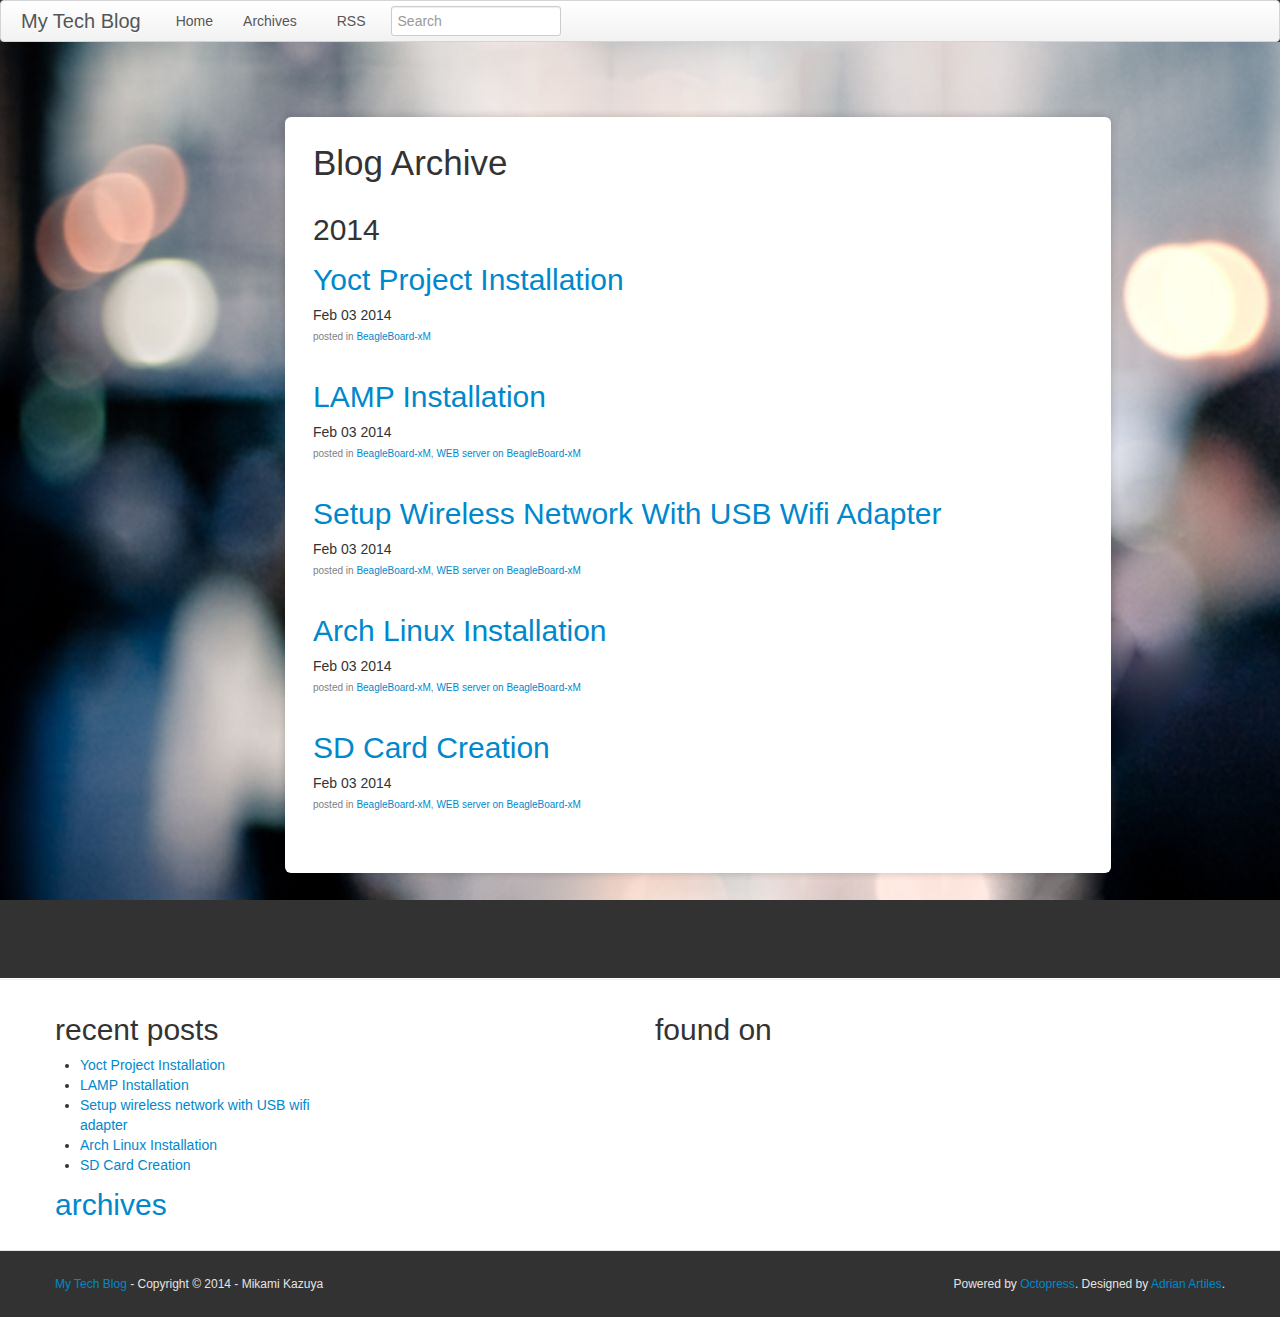
<file: blog/archives/index.html>
<!DOCTYPE html>
<!--[if IEMobile 7 ]><html class="no-js iem7"><![endif]-->
<!--[if lt IE 9]><html class="no-js lte-ie8"><![endif]-->
<!--[if (gt IE 8)|(gt IEMobile 7)|!(IEMobile)|!(IE)]><!--><html class="no-js" lang="en"><!--<![endif]-->
<head>
  <meta charset="utf-8">
  <title>Blog Archive - My Tech Blog</title>
  <meta name="author" content="Mikami Kazuya">
  <link rel="author" href="humans.txt">
  <meta http-equiv="X-UA-Compatible" content="IE=edge,chrome=1">

  
    
  
  <meta name="description" content="2014 Yoct Project Installation
Feb 03 2014 posted in BeagleBoard-xM LAMP Installation
Feb 03 2014 posted in BeagleBoard-xM, WEB server on &hellip;">
  
  <!-- http://t.co/dKP3o1e -->
  <meta name="HandheldFriendly" content="True">
  <meta name="MobileOptimized" content="320">
  <meta name="viewport" content="width=device-width, initial-scale=1">

  
  <link rel="canonical" href="http://Kmikami85.github.com/blog/archives/">
  <link href="/favicon.png" rel="icon">
  <link href='http://fonts.googleapis.com/css?family=Cantarell' rel='stylesheet' type='text/css'>
  <link href="/stylesheets/screen.css" media="screen, projection" rel="stylesheet" type="text/css">
  <link href="/atom.xml" rel="alternate" title="My Tech Blog" type="application/atom+xml">
  <meta name="og:type" content="website" />
  <meta name="og:site_name" content="My Tech Blog" />
  <meta name="og:title" content="Blog Archive" />
  <meta name="og:description" content="2014 Yoct Project Installation
Feb 03 2014 posted in BeagleBoard-xM LAMP Installation
Feb 03 2014 posted in BeagleBoard-xM, WEB server on &hellip;" />
  <meta name="og:url" content="http://Kmikami85.github.com/blog/archives/index.html"/>
  <meta name="url" content="http://Kmikami85.github.com/blog/archives/index.html">
  
  <meta name="distribution" content="global">
  <!--Fonts from Google"s Web font directory at http://google.com/webfonts -->
<link href="http://fonts.googleapis.com/css?family=PT+Serif:regular,italic,bold,bolditalic" rel="stylesheet" type="text/css">
<link href="http://fonts.googleapis.com/css?family=PT+Sans:regular,italic,bold,bolditalic" rel="stylesheet" type="text/css">

  

</head>

<nav role="navigation"><div class="navbar">
  <div class="navbar-inner">
    <a class="brand" href="/">My Tech Blog</a>
    <ul class="nav">
      <li><a href="/">Home</a></li>
      <li><a href="/blog/archives">Archives</a></li>
    </ul>
    <ul class="nav" data-subscription="rss">
      <li><a href="/atom.xml" rel="subscribe-rss" title="subscribe via RSS">RSS</a></li>
      
    </ul>
      
    <form class="navbar-form" action="http://google.com/search" method="get">
      <fieldset role="search">
        <input type="hidden" name="q" value="site:Kmikami85.github.com" />
        <input class="span2" type="text" name="q" results="0" placeholder="Search"/>
      </fieldset>
    </form>
      
    
  </div>
</div>
</nav>
<div class="wrapper_single">
  <div class="container">
    <article class="span8 offset2 article-format" role="article">
      <div role="div">
        
        <header>
          <h1 class="entry-title">Blog Archive</h1>
          
        </header>
        
        <div id="blog-archives">



  
  <h2>2014</h2>

<article class="archive-article-format">
  
<h2><a href="/blog/2014/02/03/yoct-project-installation/">Yoct Project Installation</a></h2>
<time datetime="2014-02-03T17:09:19+09:00" pubdate><span class='month'>Feb</span> <span class='day'>03</span> <span class='year'>2014</span></time>

<footer>
  <span class="categories meta">posted in <a class='category' href='/blog/categories/beagleboard-xm/'>BeagleBoard-xM</a></span>
</footer>


</article>



<article class="archive-article-format">
  
<h2><a href="/blog/2014/02/03/lamp-installation/">LAMP Installation</a></h2>
<time datetime="2014-02-03T16:44:27+09:00" pubdate><span class='month'>Feb</span> <span class='day'>03</span> <span class='year'>2014</span></time>

<footer>
  <span class="categories meta">posted in <a class='category' href='/blog/categories/beagleboard-xm/'>BeagleBoard-xM</a>, <a class='category' href='/blog/categories/web-server-on-beagleboard-xm/'>WEB server on BeagleBoard-xM</a></span>
</footer>


</article>



<article class="archive-article-format">
  
<h2><a href="/blog/2014/02/03/setup-wireless-network-with-usb-wifi-adapter/">Setup Wireless Network With USB Wifi Adapter</a></h2>
<time datetime="2014-02-03T16:17:23+09:00" pubdate><span class='month'>Feb</span> <span class='day'>03</span> <span class='year'>2014</span></time>

<footer>
  <span class="categories meta">posted in <a class='category' href='/blog/categories/beagleboard-xm/'>BeagleBoard-xM</a>, <a class='category' href='/blog/categories/web-server-on-beagleboard-xm/'>WEB server on BeagleBoard-xM</a></span>
</footer>


</article>



<article class="archive-article-format">
  
<h2><a href="/blog/2014/02/03/arch-linux-installation/">Arch Linux Installation</a></h2>
<time datetime="2014-02-03T16:04:49+09:00" pubdate><span class='month'>Feb</span> <span class='day'>03</span> <span class='year'>2014</span></time>

<footer>
  <span class="categories meta">posted in <a class='category' href='/blog/categories/beagleboard-xm/'>BeagleBoard-xM</a>, <a class='category' href='/blog/categories/web-server-on-beagleboard-xm/'>WEB server on BeagleBoard-xM</a></span>
</footer>


</article>



<article class="archive-article-format">
  
<h2><a href="/blog/2014/02/03/sd-card-creation/">SD Card Creation</a></h2>
<time datetime="2014-02-03T14:59:15+09:00" pubdate><span class='month'>Feb</span> <span class='day'>03</span> <span class='year'>2014</span></time>

<footer>
  <span class="categories meta">posted in <a class='category' href='/blog/categories/beagleboard-xm/'>BeagleBoard-xM</a>, <a class='category' href='/blog/categories/web-server-on-beagleboard-xm/'>WEB server on BeagleBoard-xM</a></span>
</footer>


</article>

</div>

        
          <footer>
            
          </footer>
        
      </div>
    
    </article>
  </div>
</div>
<div id="footer-widgets">
  <div class="container">
    <div class="row">
  <div class="span3">
    <h2>recent posts</h2>
    <ul class="recent_posts">
      
        <li>
          <a href="/blog/2014/02/03/yoct-project-installation/">Yoct Project Installation</a>
        </li>
      
        <li>
          <a href="/blog/2014/02/03/lamp-installation/">LAMP Installation</a>
        </li>
      
        <li>
          <a href="/blog/2014/02/03/setup-wireless-network-with-usb-wifi-adapter/">Setup wireless network with USB wifi adapter</a>
        </li>
      
        <li>
          <a href="/blog/2014/02/03/arch-linux-installation/">Arch Linux Installation</a>
        </li>
      
        <li>
          <a href="/blog/2014/02/03/sd-card-creation/">SD Card Creation</a>
        </li>
      
    </ul>
    <h2><a href="/blog/archives">archives</a></h2>
  </div>
  <div class="span3">
    

  </div>
  <div class="span4">
    

  </div>
  <div class="span2">
    <h2>found on</h2>














  </div>
</div>

  </div>
</div>
<footer class="footer">
  <div class="container">
    <p class="pull-left">
  <a href="/">My Tech Blog</a>
  - Copyright &copy; 2014 - Mikami Kazuya
</p>
<p class="pull-right">
  <span>Powered by <a href="http://octopress.org/">Octopress</a>.</span>
  
    <span>Designed by <a href="http://www.AdrianArtiles.com">Adrian Artiles</a>.</span>
  
</p>

  </div>
</footer>

<script src="//ajax.googleapis.com/ajax/libs/jquery/1.7.2/jquery.min.js" type="text/javascript"></script>
<script>window.jQuery || document.write('<script src="/javascripts/libs/jquery-1.7.2.min.js" type="text/javascript"><\/script>')</script>
<script src="/javascripts/libs/bootstrap.min.js" type="text/javascript"></script>
<script src="/javascripts/jquery.tweet.js" type="text/javascript"></script>
<script src="/javascripts/jquery.instagram.js" type="text/javascript"></script>
<script src="/javascripts/libs/jquery.masonry.min.js" type="text/javascript"></script>
<script src="/javascripts/custom.js" type="text/javascript"></script>








  <script type="text/javascript">
    (function(){
      var twitterWidgets = document.createElement('script');
      twitterWidgets.type = 'text/javascript';
      twitterWidgets.async = true;
      twitterWidgets.src = 'http://platform.twitter.com/widgets.js';
      document.getElementsByTagName('head')[0].appendChild(twitterWidgets);
    })();
  </script>
</file>
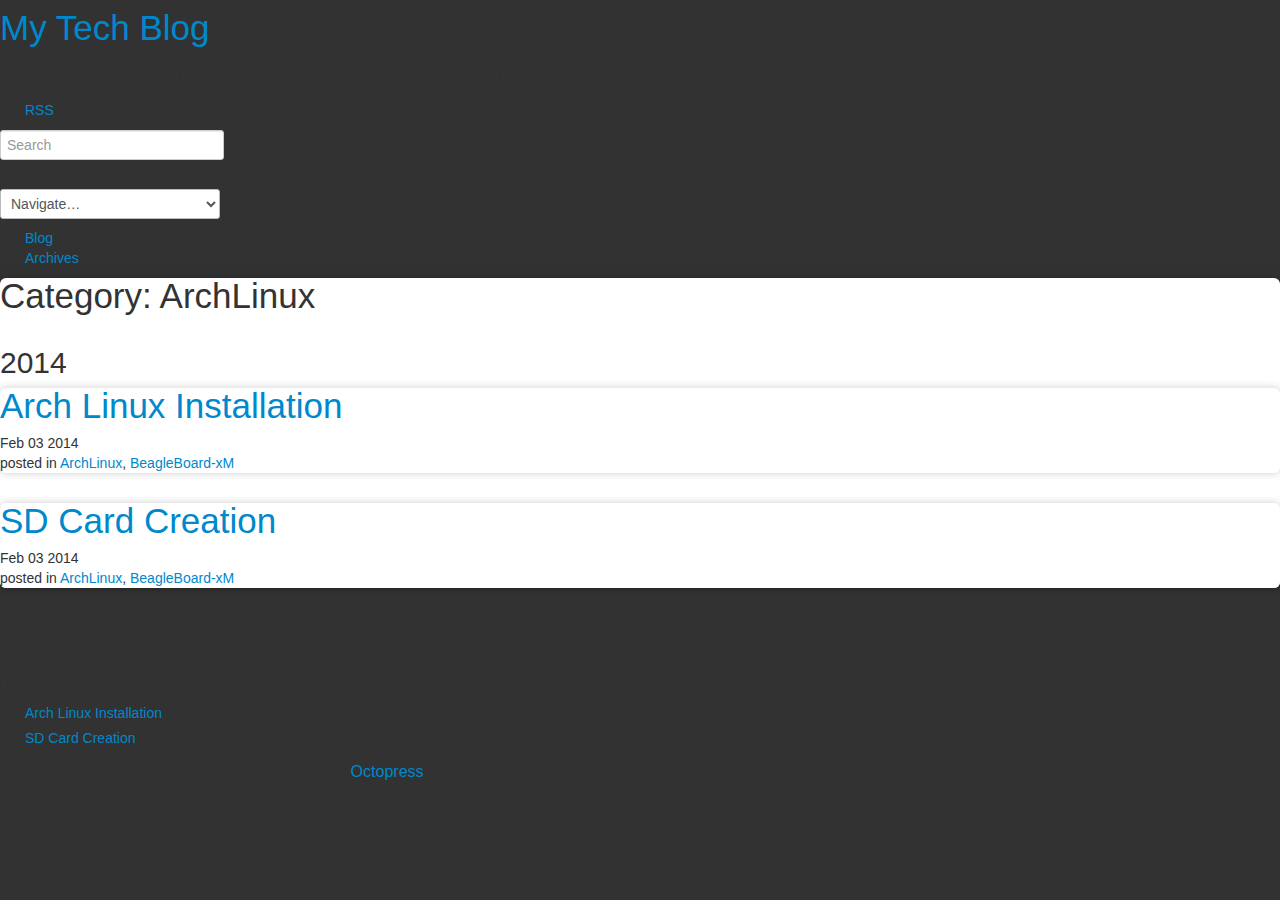
<file: blog/categories/archlinux/index.html>
<!DOCTYPE html>
<!--[if IEMobile 7 ]><html class="no-js iem7"><![endif]-->
<!--[if lt IE 9]><html class="no-js lte-ie8"><![endif]-->
<!--[if (gt IE 8)|(gt IEMobile 7)|!(IEMobile)|!(IE)]><!--><html class="no-js" lang="en"><!--<![endif]-->
<head>
  <meta charset="utf-8">
  <title>Category: ArchLinux - My Tech Blog</title>
  <meta name="author" content="Mikami Kazuya">

  
  <meta name="description" content="Category: ArchLinux">
  

  <!-- http://t.co/dKP3o1e -->
  <meta name="HandheldFriendly" content="True">
  <meta name="MobileOptimized" content="320">
  <meta name="viewport" content="width=device-width, initial-scale=1">

  
  <link rel="canonical" href="http://Kmikami85.github.comblog/categories/archlinux">
  <link href="/favicon.png" rel="icon">
  <link href="/stylesheets/screen.css" media="screen, projection" rel="stylesheet" type="text/css">
  <link href="/atom.xml" rel="alternate" title="My Tech Blog" type="application/atom+xml">
  <script src="/javascripts/modernizr-2.0.js"></script>
  <script src="//ajax.googleapis.com/ajax/libs/jquery/1.9.1/jquery.min.js"></script>
  <script>!window.jQuery && document.write(unescape('%3Cscript src="./javascripts/libs/jquery.min.js"%3E%3C/script%3E'))</script>
  <script src="/javascripts/octopress.js" type="text/javascript"></script>
  <!--Fonts from Google"s Web font directory at http://google.com/webfonts -->
<link href="http://fonts.googleapis.com/css?family=PT+Serif:regular,italic,bold,bolditalic" rel="stylesheet" type="text/css">
<link href="http://fonts.googleapis.com/css?family=PT+Sans:regular,italic,bold,bolditalic" rel="stylesheet" type="text/css">

  

</head>

<body   >
  <header role="banner"><hgroup>
  <h1><a href="/">My Tech Blog</a></h1>
  
    <h2>This blog dedicates my self development for whatever project.</h2>
  
</hgroup>

</header>
  <nav role="navigation"><ul class="subscription" data-subscription="rss">
  <li><a href="/atom.xml" rel="subscribe-rss" title="subscribe via RSS">RSS</a></li>
  
</ul>
  
<form action="http://google.com/search" method="get">
  <fieldset role="search">
    <input type="hidden" name="q" value="site:Kmikami85.github.com" />
    <input class="search" type="text" name="q" results="0" placeholder="Search"/>
  </fieldset>
</form>
  
<ul class="main-navigation">
  <li><a href="/">Blog</a></li>
  <li><a href="/blog/archives">Archives</a></li>
</ul>

</nav>
  <div id="main">
    <div id="content">
      <div>
<article role="article">
  
  <header>
    <h1 class="entry-title">Category: ArchLinux</h1>
    
  </header>
  
  <div id="blog-archives" class="category">



  
  <h2>2014</h2>

<article>
  
<h1><a href="/blog/2014/02/03/arch-linux-installation/">Arch Linux Installation</a></h1>
<time datetime="2014-02-03T16:04:49+09:00" pubdate><span class='month'>Feb</span> <span class='day'>03</span> <span class='year'>2014</span></time>

<footer>
  <span class="categories">posted in <a class='category' href='/blog/categories/archlinux/'>ArchLinux</a>, <a class='category' href='/blog/categories/beagleboard-xm/'>BeagleBoard-xM</a></span>
</footer>


</article>



<article>
  
<h1><a href="/blog/2014/02/03/sd-card-creation/">SD Card Creation</a></h1>
<time datetime="2014-02-03T14:59:15+09:00" pubdate><span class='month'>Feb</span> <span class='day'>03</span> <span class='year'>2014</span></time>

<footer>
  <span class="categories">posted in <a class='category' href='/blog/categories/archlinux/'>ArchLinux</a>, <a class='category' href='/blog/categories/beagleboard-xm/'>BeagleBoard-xM</a></span>
</footer>


</article>

</div>

  
</article>

</div>

<aside class="sidebar">
  
    <section>
  <h1>Recent Posts</h1>
  <ul id="recent_posts">
    
      <li class="post">
        <a href="/blog/2014/02/03/arch-linux-installation/">Arch Linux Installation</a>
      </li>
    
      <li class="post">
        <a href="/blog/2014/02/03/sd-card-creation/">SD Card Creation</a>
      </li>
    
  </ul>
</section>





  
</aside>


    </div>
  </div>
  <footer role="contentinfo"><p>
  Copyright &copy; 2014 - Mikami Kazuya -
  <span class="credit">Powered by <a href="http://octopress.org">Octopress</a></span>
</p>

</footer>
  







  <script type="text/javascript">
    (function(){
      var twitterWidgets = document.createElement('script');
      twitterWidgets.type = 'text/javascript';
      twitterWidgets.async = true;
      twitterWidgets.src = '//platform.twitter.com/widgets.js';
      document.getElementsByTagName('head')[0].appendChild(twitterWidgets);
    })();
  </script>





</body>
</html>
</file>
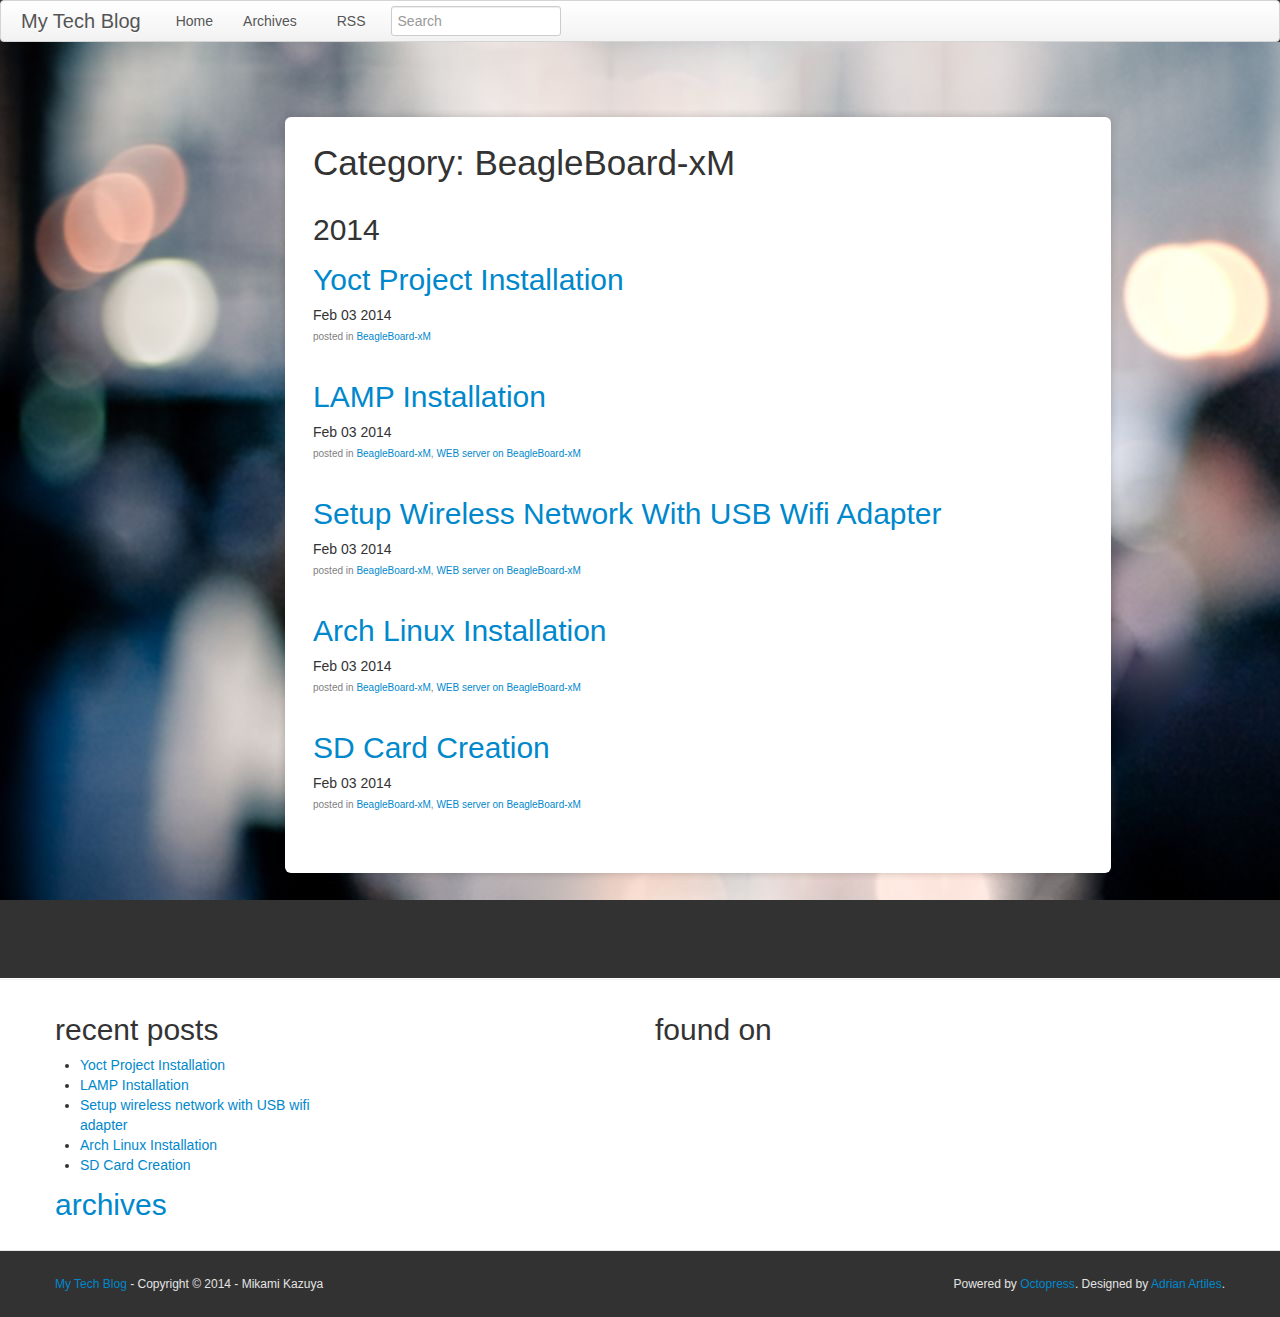
<file: blog/categories/beagleboard-xm/index.html>
<!DOCTYPE html>
<!--[if IEMobile 7 ]><html class="no-js iem7"><![endif]-->
<!--[if lt IE 9]><html class="no-js lte-ie8"><![endif]-->
<!--[if (gt IE 8)|(gt IEMobile 7)|!(IEMobile)|!(IE)]><!--><html class="no-js" lang="en"><!--<![endif]-->
<head>
  <meta charset="utf-8">
  <title>Category: BeagleBoard-xM - My Tech Blog</title>
  <meta name="author" content="Mikami Kazuya">
  <link rel="author" href="humans.txt">
  <meta http-equiv="X-UA-Compatible" content="IE=edge,chrome=1">

  
    
  
  <meta name="description" content=" Category: BeagleBoard-xM ">
  
  <!-- http://t.co/dKP3o1e -->
  <meta name="HandheldFriendly" content="True">
  <meta name="MobileOptimized" content="320">
  <meta name="viewport" content="width=device-width, initial-scale=1">

  
  <link rel="canonical" href="http://Kmikami85.github.comblog/categories/beagleboard-xm/">
  <link href="/favicon.png" rel="icon">
  <link href='http://fonts.googleapis.com/css?family=Cantarell' rel='stylesheet' type='text/css'>
  <link href="/stylesheets/screen.css" media="screen, projection" rel="stylesheet" type="text/css">
  <link href="/atom.xml" rel="alternate" title="My Tech Blog" type="application/atom+xml">
  <meta name="og:type" content="website" />
  <meta name="og:site_name" content="My Tech Blog" />
  <meta name="og:title" content="Category: BeagleBoard-xM" />
  <meta name="og:description" content=" Category: BeagleBoard-xM " />
  <meta name="og:url" content="http://Kmikami85.github.comblog/categories/beagleboard-xm/index.html"/>
  <meta name="url" content="http://Kmikami85.github.comblog/categories/beagleboard-xm/index.html">
  
  <meta name="distribution" content="global">
  <!--Fonts from Google"s Web font directory at http://google.com/webfonts -->
<link href="http://fonts.googleapis.com/css?family=PT+Serif:regular,italic,bold,bolditalic" rel="stylesheet" type="text/css">
<link href="http://fonts.googleapis.com/css?family=PT+Sans:regular,italic,bold,bolditalic" rel="stylesheet" type="text/css">

  

</head>

<nav role="navigation"><div class="navbar">
  <div class="navbar-inner">
    <a class="brand" href="/">My Tech Blog</a>
    <ul class="nav">
      <li><a href="/">Home</a></li>
      <li><a href="/blog/archives">Archives</a></li>
    </ul>
    <ul class="nav" data-subscription="rss">
      <li><a href="/atom.xml" rel="subscribe-rss" title="subscribe via RSS">RSS</a></li>
      
    </ul>
      
    <form class="navbar-form" action="http://google.com/search" method="get">
      <fieldset role="search">
        <input type="hidden" name="q" value="site:Kmikami85.github.com" />
        <input class="span2" type="text" name="q" results="0" placeholder="Search"/>
      </fieldset>
    </form>
      
    
  </div>
</div>
</nav>
<div class="wrapper_single">
  <div class="container">
    <article class="span8 offset2 article-format" role="article">
      <div role="div">
        
        <header>
          <h1 class="entry-title">Category: BeagleBoard-xM</h1>
          
        </header>
        
        <div id="blog-archives" class="category">



  
  <h2>2014</h2>

<article class="archive-article-format">
  
<h2><a href="/blog/2014/02/03/yoct-project-installation/">Yoct Project Installation</a></h2>
<time datetime="2014-02-03T17:09:19+09:00" pubdate><span class='month'>Feb</span> <span class='day'>03</span> <span class='year'>2014</span></time>

<footer>
  <span class="categories meta">posted in <a class='category' href='/blog/categories/beagleboard-xm/'>BeagleBoard-xM</a></span>
</footer>


</article>



<article class="archive-article-format">
  
<h2><a href="/blog/2014/02/03/lamp-installation/">LAMP Installation</a></h2>
<time datetime="2014-02-03T16:44:27+09:00" pubdate><span class='month'>Feb</span> <span class='day'>03</span> <span class='year'>2014</span></time>

<footer>
  <span class="categories meta">posted in <a class='category' href='/blog/categories/beagleboard-xm/'>BeagleBoard-xM</a>, <a class='category' href='/blog/categories/web-server-on-beagleboard-xm/'>WEB server on BeagleBoard-xM</a></span>
</footer>


</article>



<article class="archive-article-format">
  
<h2><a href="/blog/2014/02/03/setup-wireless-network-with-usb-wifi-adapter/">Setup Wireless Network With USB Wifi Adapter</a></h2>
<time datetime="2014-02-03T16:17:23+09:00" pubdate><span class='month'>Feb</span> <span class='day'>03</span> <span class='year'>2014</span></time>

<footer>
  <span class="categories meta">posted in <a class='category' href='/blog/categories/beagleboard-xm/'>BeagleBoard-xM</a>, <a class='category' href='/blog/categories/web-server-on-beagleboard-xm/'>WEB server on BeagleBoard-xM</a></span>
</footer>


</article>



<article class="archive-article-format">
  
<h2><a href="/blog/2014/02/03/arch-linux-installation/">Arch Linux Installation</a></h2>
<time datetime="2014-02-03T16:04:49+09:00" pubdate><span class='month'>Feb</span> <span class='day'>03</span> <span class='year'>2014</span></time>

<footer>
  <span class="categories meta">posted in <a class='category' href='/blog/categories/beagleboard-xm/'>BeagleBoard-xM</a>, <a class='category' href='/blog/categories/web-server-on-beagleboard-xm/'>WEB server on BeagleBoard-xM</a></span>
</footer>


</article>



<article class="archive-article-format">
  
<h2><a href="/blog/2014/02/03/sd-card-creation/">SD Card Creation</a></h2>
<time datetime="2014-02-03T14:59:15+09:00" pubdate><span class='month'>Feb</span> <span class='day'>03</span> <span class='year'>2014</span></time>

<footer>
  <span class="categories meta">posted in <a class='category' href='/blog/categories/beagleboard-xm/'>BeagleBoard-xM</a>, <a class='category' href='/blog/categories/web-server-on-beagleboard-xm/'>WEB server on BeagleBoard-xM</a></span>
</footer>


</article>

</div>

        
      </div>
    
    </article>
  </div>
</div>
<div id="footer-widgets">
  <div class="container">
    <div class="row">
  <div class="span3">
    <h2>recent posts</h2>
    <ul class="recent_posts">
      
        <li>
          <a href="/blog/2014/02/03/yoct-project-installation/">Yoct Project Installation</a>
        </li>
      
        <li>
          <a href="/blog/2014/02/03/lamp-installation/">LAMP Installation</a>
        </li>
      
        <li>
          <a href="/blog/2014/02/03/setup-wireless-network-with-usb-wifi-adapter/">Setup wireless network with USB wifi adapter</a>
        </li>
      
        <li>
          <a href="/blog/2014/02/03/arch-linux-installation/">Arch Linux Installation</a>
        </li>
      
        <li>
          <a href="/blog/2014/02/03/sd-card-creation/">SD Card Creation</a>
        </li>
      
    </ul>
    <h2><a href="/blog/archives">archives</a></h2>
  </div>
  <div class="span3">
    

  </div>
  <div class="span4">
    

  </div>
  <div class="span2">
    <h2>found on</h2>














  </div>
</div>

  </div>
</div>
<footer class="footer">
  <div class="container">
    <p class="pull-left">
  <a href="/">My Tech Blog</a>
  - Copyright &copy; 2014 - Mikami Kazuya
</p>
<p class="pull-right">
  <span>Powered by <a href="http://octopress.org/">Octopress</a>.</span>
  
    <span>Designed by <a href="http://www.AdrianArtiles.com">Adrian Artiles</a>.</span>
  
</p>

  </div>
</footer>

<script src="//ajax.googleapis.com/ajax/libs/jquery/1.7.2/jquery.min.js" type="text/javascript"></script>
<script>window.jQuery || document.write('<script src="/javascripts/libs/jquery-1.7.2.min.js" type="text/javascript"><\/script>')</script>
<script src="/javascripts/libs/bootstrap.min.js" type="text/javascript"></script>
<script src="/javascripts/jquery.tweet.js" type="text/javascript"></script>
<script src="/javascripts/jquery.instagram.js" type="text/javascript"></script>
<script src="/javascripts/libs/jquery.masonry.min.js" type="text/javascript"></script>
<script src="/javascripts/custom.js" type="text/javascript"></script>








  <script type="text/javascript">
    (function(){
      var twitterWidgets = document.createElement('script');
      twitterWidgets.type = 'text/javascript';
      twitterWidgets.async = true;
      twitterWidgets.src = 'http://platform.twitter.com/widgets.js';
      document.getElementsByTagName('head')[0].appendChild(twitterWidgets);
    })();
  </script>
</file>
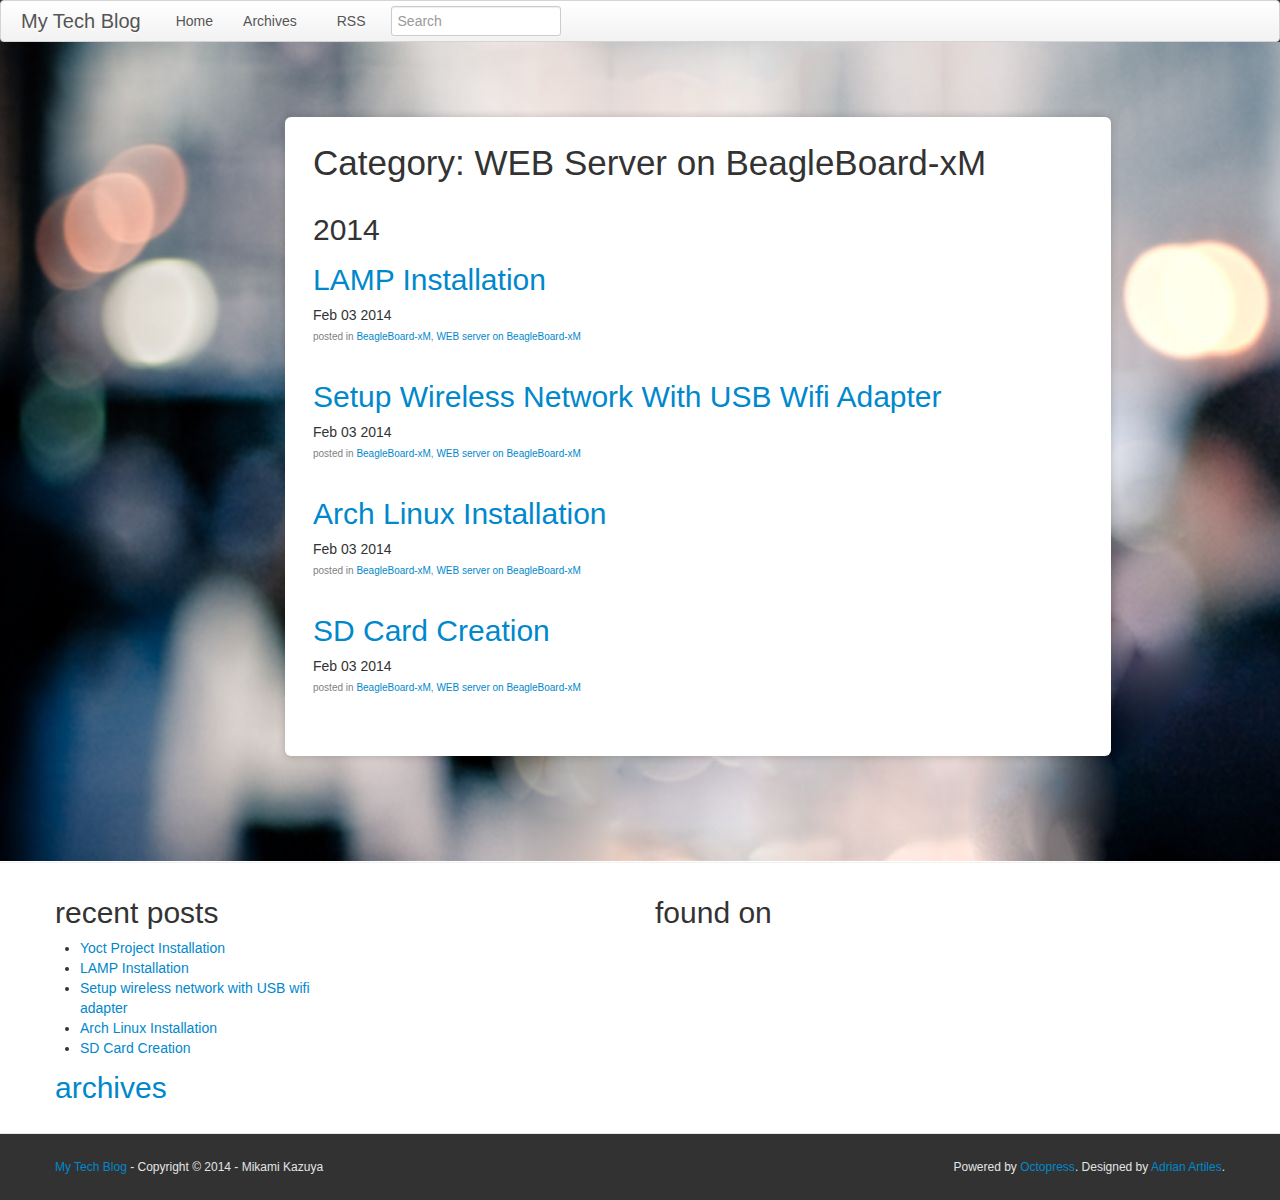
<file: blog/categories/web-server-on-beagleboard-xm/index.html>
<!DOCTYPE html>
<!--[if IEMobile 7 ]><html class="no-js iem7"><![endif]-->
<!--[if lt IE 9]><html class="no-js lte-ie8"><![endif]-->
<!--[if (gt IE 8)|(gt IEMobile 7)|!(IEMobile)|!(IE)]><!--><html class="no-js" lang="en"><!--<![endif]-->
<head>
  <meta charset="utf-8">
  <title>Category: WEB server on BeagleBoard-xM - My Tech Blog</title>
  <meta name="author" content="Mikami Kazuya">
  <link rel="author" href="humans.txt">
  <meta http-equiv="X-UA-Compatible" content="IE=edge,chrome=1">

  
    
  
  <meta name="description" content=" Category: WEB server on BeagleBoard-xM ">
  
  <!-- http://t.co/dKP3o1e -->
  <meta name="HandheldFriendly" content="True">
  <meta name="MobileOptimized" content="320">
  <meta name="viewport" content="width=device-width, initial-scale=1">

  
  <link rel="canonical" href="http://Kmikami85.github.comblog/categories/web-server-on-beagleboard-xm/">
  <link href="/favicon.png" rel="icon">
  <link href='http://fonts.googleapis.com/css?family=Cantarell' rel='stylesheet' type='text/css'>
  <link href="/stylesheets/screen.css" media="screen, projection" rel="stylesheet" type="text/css">
  <link href="/atom.xml" rel="alternate" title="My Tech Blog" type="application/atom+xml">
  <meta name="og:type" content="website" />
  <meta name="og:site_name" content="My Tech Blog" />
  <meta name="og:title" content="Category: WEB server on BeagleBoard-xM" />
  <meta name="og:description" content=" Category: WEB server on BeagleBoard-xM " />
  <meta name="og:url" content="http://Kmikami85.github.comblog/categories/web-server-on-beagleboard-xm/index.html"/>
  <meta name="url" content="http://Kmikami85.github.comblog/categories/web-server-on-beagleboard-xm/index.html">
  
  <meta name="distribution" content="global">
  <!--Fonts from Google"s Web font directory at http://google.com/webfonts -->
<link href="http://fonts.googleapis.com/css?family=PT+Serif:regular,italic,bold,bolditalic" rel="stylesheet" type="text/css">
<link href="http://fonts.googleapis.com/css?family=PT+Sans:regular,italic,bold,bolditalic" rel="stylesheet" type="text/css">

  

</head>

<nav role="navigation"><div class="navbar">
  <div class="navbar-inner">
    <a class="brand" href="/">My Tech Blog</a>
    <ul class="nav">
      <li><a href="/">Home</a></li>
      <li><a href="/blog/archives">Archives</a></li>
    </ul>
    <ul class="nav" data-subscription="rss">
      <li><a href="/atom.xml" rel="subscribe-rss" title="subscribe via RSS">RSS</a></li>
      
    </ul>
      
    <form class="navbar-form" action="http://google.com/search" method="get">
      <fieldset role="search">
        <input type="hidden" name="q" value="site:Kmikami85.github.com" />
        <input class="span2" type="text" name="q" results="0" placeholder="Search"/>
      </fieldset>
    </form>
      
    
  </div>
</div>
</nav>
<div class="wrapper_single">
  <div class="container">
    <article class="span8 offset2 article-format" role="article">
      <div role="div">
        
        <header>
          <h1 class="entry-title">Category: WEB Server on BeagleBoard-xM</h1>
          
        </header>
        
        <div id="blog-archives" class="category">



  
  <h2>2014</h2>

<article class="archive-article-format">
  
<h2><a href="/blog/2014/02/03/lamp-installation/">LAMP Installation</a></h2>
<time datetime="2014-02-03T16:44:27+09:00" pubdate><span class='month'>Feb</span> <span class='day'>03</span> <span class='year'>2014</span></time>

<footer>
  <span class="categories meta">posted in <a class='category' href='/blog/categories/beagleboard-xm/'>BeagleBoard-xM</a>, <a class='category' href='/blog/categories/web-server-on-beagleboard-xm/'>WEB server on BeagleBoard-xM</a></span>
</footer>


</article>



<article class="archive-article-format">
  
<h2><a href="/blog/2014/02/03/setup-wireless-network-with-usb-wifi-adapter/">Setup Wireless Network With USB Wifi Adapter</a></h2>
<time datetime="2014-02-03T16:17:23+09:00" pubdate><span class='month'>Feb</span> <span class='day'>03</span> <span class='year'>2014</span></time>

<footer>
  <span class="categories meta">posted in <a class='category' href='/blog/categories/beagleboard-xm/'>BeagleBoard-xM</a>, <a class='category' href='/blog/categories/web-server-on-beagleboard-xm/'>WEB server on BeagleBoard-xM</a></span>
</footer>


</article>



<article class="archive-article-format">
  
<h2><a href="/blog/2014/02/03/arch-linux-installation/">Arch Linux Installation</a></h2>
<time datetime="2014-02-03T16:04:49+09:00" pubdate><span class='month'>Feb</span> <span class='day'>03</span> <span class='year'>2014</span></time>

<footer>
  <span class="categories meta">posted in <a class='category' href='/blog/categories/beagleboard-xm/'>BeagleBoard-xM</a>, <a class='category' href='/blog/categories/web-server-on-beagleboard-xm/'>WEB server on BeagleBoard-xM</a></span>
</footer>


</article>



<article class="archive-article-format">
  
<h2><a href="/blog/2014/02/03/sd-card-creation/">SD Card Creation</a></h2>
<time datetime="2014-02-03T14:59:15+09:00" pubdate><span class='month'>Feb</span> <span class='day'>03</span> <span class='year'>2014</span></time>

<footer>
  <span class="categories meta">posted in <a class='category' href='/blog/categories/beagleboard-xm/'>BeagleBoard-xM</a>, <a class='category' href='/blog/categories/web-server-on-beagleboard-xm/'>WEB server on BeagleBoard-xM</a></span>
</footer>


</article>

</div>

        
      </div>
    
    </article>
  </div>
</div>
<div id="footer-widgets">
  <div class="container">
    <div class="row">
  <div class="span3">
    <h2>recent posts</h2>
    <ul class="recent_posts">
      
        <li>
          <a href="/blog/2014/02/03/yoct-project-installation/">Yoct Project Installation</a>
        </li>
      
        <li>
          <a href="/blog/2014/02/03/lamp-installation/">LAMP Installation</a>
        </li>
      
        <li>
          <a href="/blog/2014/02/03/setup-wireless-network-with-usb-wifi-adapter/">Setup wireless network with USB wifi adapter</a>
        </li>
      
        <li>
          <a href="/blog/2014/02/03/arch-linux-installation/">Arch Linux Installation</a>
        </li>
      
        <li>
          <a href="/blog/2014/02/03/sd-card-creation/">SD Card Creation</a>
        </li>
      
    </ul>
    <h2><a href="/blog/archives">archives</a></h2>
  </div>
  <div class="span3">
    

  </div>
  <div class="span4">
    

  </div>
  <div class="span2">
    <h2>found on</h2>














  </div>
</div>

  </div>
</div>
<footer class="footer">
  <div class="container">
    <p class="pull-left">
  <a href="/">My Tech Blog</a>
  - Copyright &copy; 2014 - Mikami Kazuya
</p>
<p class="pull-right">
  <span>Powered by <a href="http://octopress.org/">Octopress</a>.</span>
  
    <span>Designed by <a href="http://www.AdrianArtiles.com">Adrian Artiles</a>.</span>
  
</p>

  </div>
</footer>

<script src="//ajax.googleapis.com/ajax/libs/jquery/1.7.2/jquery.min.js" type="text/javascript"></script>
<script>window.jQuery || document.write('<script src="/javascripts/libs/jquery-1.7.2.min.js" type="text/javascript"><\/script>')</script>
<script src="/javascripts/libs/bootstrap.min.js" type="text/javascript"></script>
<script src="/javascripts/jquery.tweet.js" type="text/javascript"></script>
<script src="/javascripts/jquery.instagram.js" type="text/javascript"></script>
<script src="/javascripts/libs/jquery.masonry.min.js" type="text/javascript"></script>
<script src="/javascripts/custom.js" type="text/javascript"></script>








  <script type="text/javascript">
    (function(){
      var twitterWidgets = document.createElement('script');
      twitterWidgets.type = 'text/javascript';
      twitterWidgets.async = true;
      twitterWidgets.src = 'http://platform.twitter.com/widgets.js';
      document.getElementsByTagName('head')[0].appendChild(twitterWidgets);
    })();
  </script>
</file>
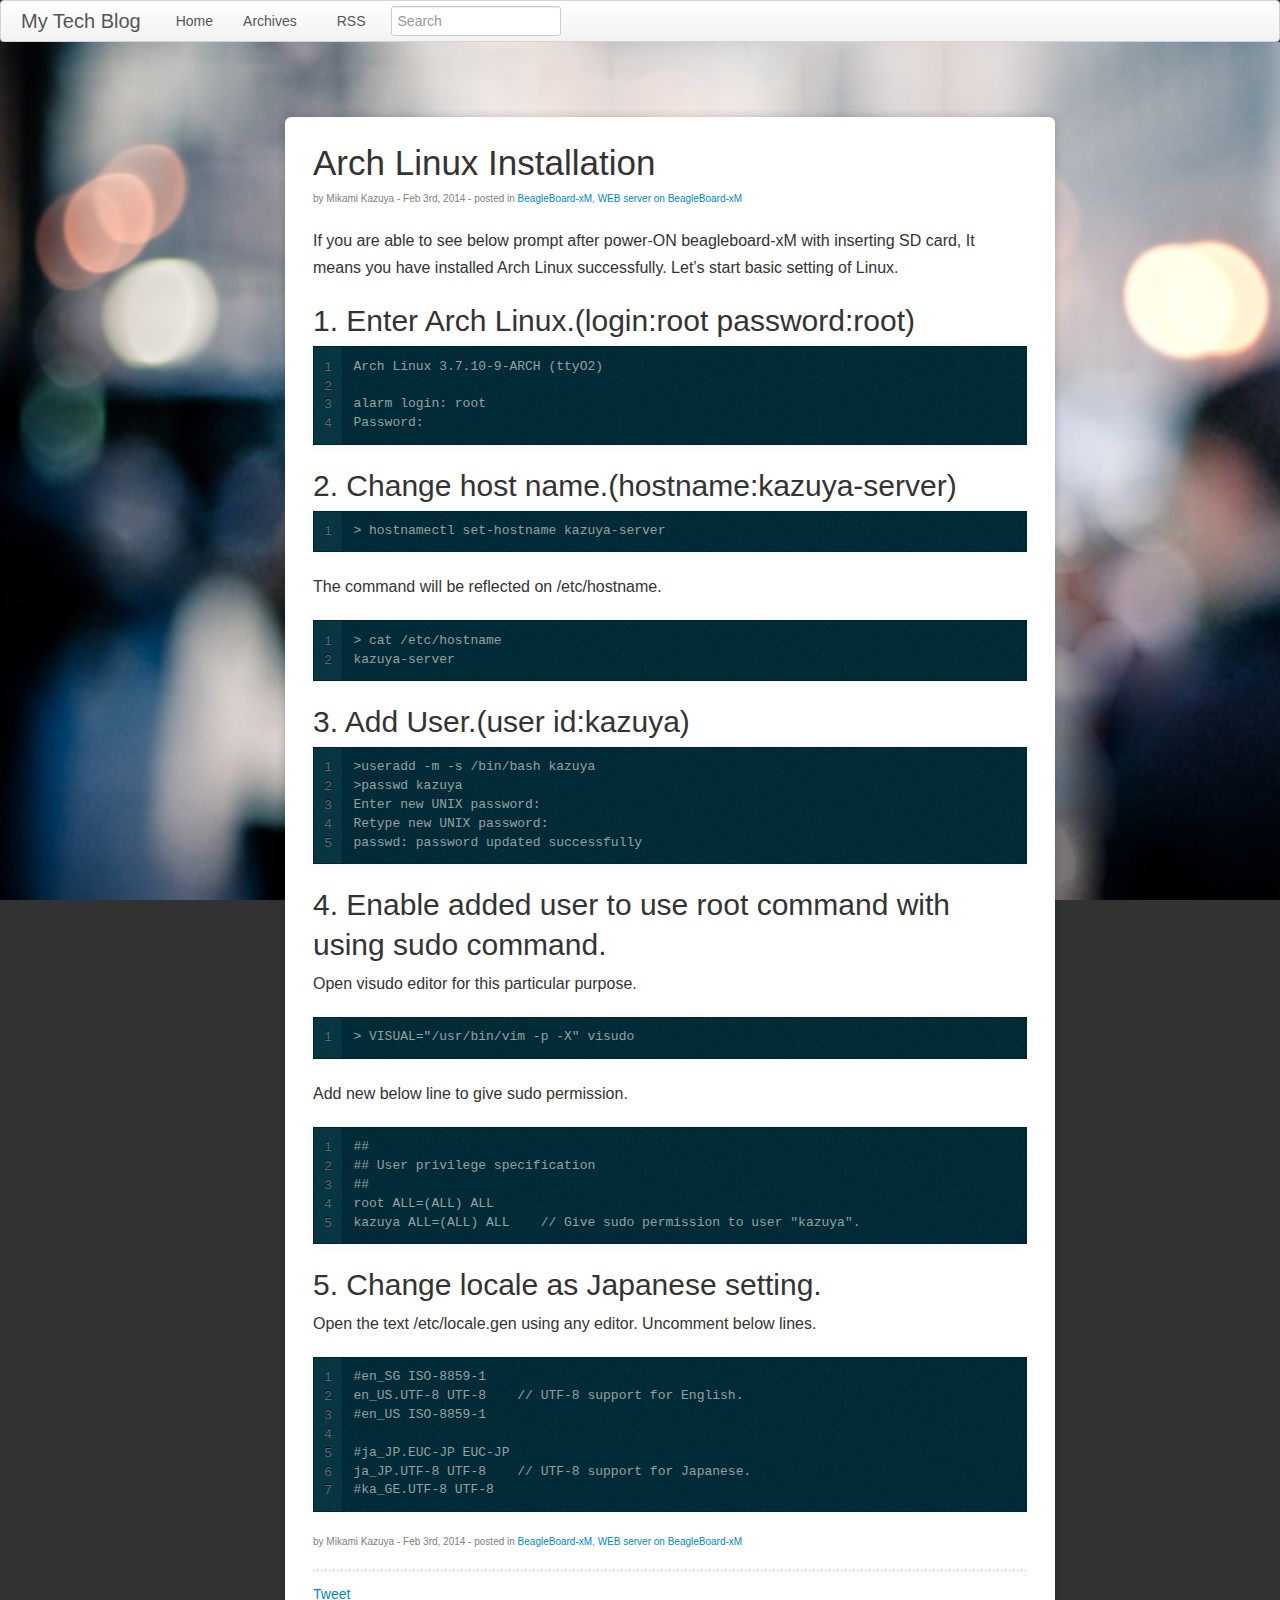
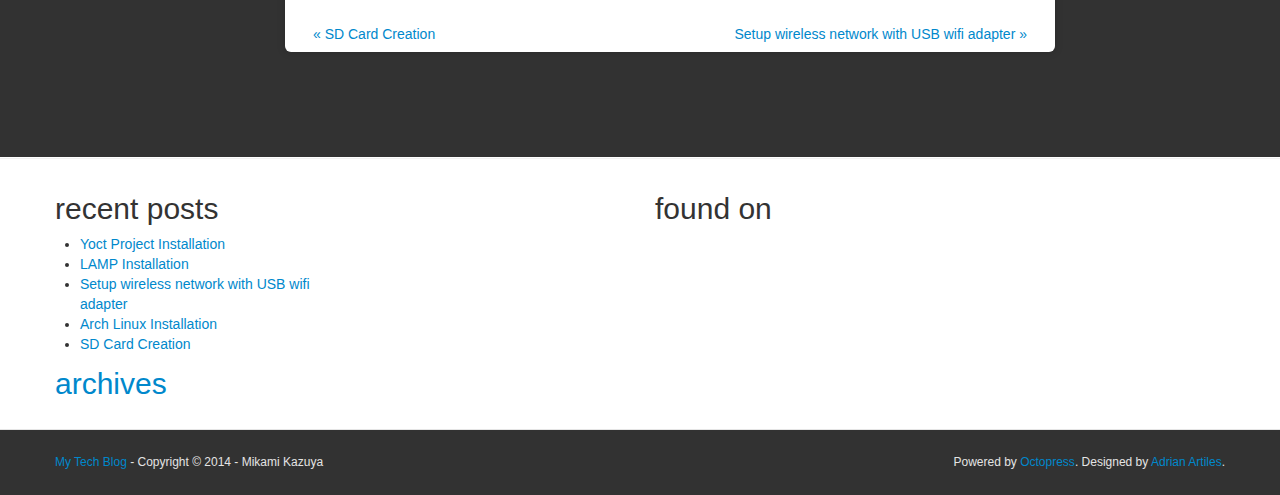
<file: blog/2014/02/03/arch-linux-installation/index.html>
<!DOCTYPE html>
<!--[if IEMobile 7 ]><html class="no-js iem7"><![endif]-->
<!--[if lt IE 9]><html class="no-js lte-ie8"><![endif]-->
<!--[if (gt IE 8)|(gt IEMobile 7)|!(IEMobile)|!(IE)]><!--><html class="no-js" lang="en"><!--<![endif]-->
<head>
  <meta charset="utf-8">
  <title>Arch Linux Installation - My Tech Blog</title>
  <meta name="author" content="Mikami Kazuya">
  <link rel="author" href="humans.txt">
  <meta http-equiv="X-UA-Compatible" content="IE=edge,chrome=1">

  
    
  
  <meta name="description" content="If you are able to see below prompt after power-ON beagleboard-xM with inserting SD card,
It means you have installed Arch Linux successfully. Let& &hellip;">
  
  <!-- http://t.co/dKP3o1e -->
  <meta name="HandheldFriendly" content="True">
  <meta name="MobileOptimized" content="320">
  <meta name="viewport" content="width=device-width, initial-scale=1">

  
  <link rel="canonical" href="http://Kmikami85.github.com/blog/2014/02/03/arch-linux-installation/">
  <link href="/favicon.png" rel="icon">
  <link href='http://fonts.googleapis.com/css?family=Cantarell' rel='stylesheet' type='text/css'>
  <link href="/stylesheets/screen.css" media="screen, projection" rel="stylesheet" type="text/css">
  <link href="/atom.xml" rel="alternate" title="My Tech Blog" type="application/atom+xml">
  <meta name="og:type" content="website" />
  <meta name="og:site_name" content="My Tech Blog" />
  <meta name="og:title" content="Arch Linux Installation" />
  <meta name="og:description" content="If you are able to see below prompt after power-ON beagleboard-xM with inserting SD card,
It means you have installed Arch Linux successfully. Let& &hellip;" />
  <meta name="og:url" content="http://Kmikami85.github.com/blog/2014/02/03/arch-linux-installation/"/>
  <meta name="url" content="http://Kmikami85.github.com/blog/2014/02/03/arch-linux-installation/">
  
  <meta name="subject" content="BeagleBoard-xMWEB server on BeagleBoard-xM"/>
  <meta name="category" content="BeagleBoard-xMWEB server on BeagleBoard-xM"/>
  
  <meta name="distribution" content="global">
  <!--Fonts from Google"s Web font directory at http://google.com/webfonts -->
<link href="http://fonts.googleapis.com/css?family=PT+Serif:regular,italic,bold,bolditalic" rel="stylesheet" type="text/css">
<link href="http://fonts.googleapis.com/css?family=PT+Sans:regular,italic,bold,bolditalic" rel="stylesheet" type="text/css">

  

</head>

<body   >
  <nav role="navigation"><div class="navbar">
  <div class="navbar-inner">
    <a class="brand" href="/">My Tech Blog</a>
    <ul class="nav">
      <li><a href="/">Home</a></li>
      <li><a href="/blog/archives">Archives</a></li>
    </ul>
    <ul class="nav" data-subscription="rss">
      <li><a href="/atom.xml" rel="subscribe-rss" title="subscribe via RSS">RSS</a></li>
      
    </ul>
      
    <form class="navbar-form" action="http://google.com/search" method="get">
      <fieldset role="search">
        <input type="hidden" name="q" value="site:Kmikami85.github.com" />
        <input class="span2" type="text" name="q" results="0" placeholder="Search"/>
      </fieldset>
    </form>
      
    
  </div>
</div>
</nav>
  <div class="wrapper_single">
    <div class="container">
      <article class="span8 offset2" role="article">
        <div class="article-format">

  <header>
    
      <h1 class="entry-title">Arch Linux Installation</h1>
    
    
      <p class="meta">
        
  


  
    <span class="byline author vcard">by <span class="fn">Mikami Kazuya</span></span>
  

 - 
        








  


<time datetime="2014-02-03T16:04:49+09:00" pubdate data-updated="true">Feb 3<span>rd</span>, 2014</time> - 
        

posted in
<span class="categories">
  
    <a class='category' href='/blog/categories/beagleboard-xm/'>BeagleBoard-xM</a>, <a class='category' href='/blog/categories/web-server-on-beagleboard-xm/'>WEB server on BeagleBoard-xM</a>
  
</span>


        
      </p>
    
  </header>


  <div class="entry-content"><p>If you are able to see below prompt after power-ON beagleboard-xM with inserting SD card,
It means you have installed Arch Linux successfully. Let&rsquo;s start basic setting of Linux.</p>

<h2>1. Enter Arch Linux.(login:root password:root)</h2>

<figure class='code'><div class="highlight"><table><tr><td class="gutter"><pre class="line-numbers"><span class='line-number'>1</span>
<span class='line-number'>2</span>
<span class='line-number'>3</span>
<span class='line-number'>4</span>
</pre></td><td class='code'><pre><code class=''><span class='line'>Arch Linux 3.7.10-9-ARCH (ttyO2)
</span><span class='line'>
</span><span class='line'>alarm login: root
</span><span class='line'>Password:</span></code></pre></td></tr></table></div></figure>


<h2>2. Change host name.(hostname:kazuya-server)</h2>

<figure class='code'><div class="highlight"><table><tr><td class="gutter"><pre class="line-numbers"><span class='line-number'>1</span>
</pre></td><td class='code'><pre><code class=''><span class='line'>&gt; hostnamectl set-hostname kazuya-server</span></code></pre></td></tr></table></div></figure>


<p>The command will be reflected on /etc/hostname.</p>

<figure class='code'><div class="highlight"><table><tr><td class="gutter"><pre class="line-numbers"><span class='line-number'>1</span>
<span class='line-number'>2</span>
</pre></td><td class='code'><pre><code class=''><span class='line'>&gt; cat /etc/hostname
</span><span class='line'>kazuya-server</span></code></pre></td></tr></table></div></figure>


<h2>3. Add User.(user id:kazuya)</h2>

<figure class='code'><div class="highlight"><table><tr><td class="gutter"><pre class="line-numbers"><span class='line-number'>1</span>
<span class='line-number'>2</span>
<span class='line-number'>3</span>
<span class='line-number'>4</span>
<span class='line-number'>5</span>
</pre></td><td class='code'><pre><code class=''><span class='line'>&gt;useradd -m -s /bin/bash kazuya
</span><span class='line'>&gt;passwd kazuya
</span><span class='line'>Enter new UNIX password:
</span><span class='line'>Retype new UNIX password:
</span><span class='line'>passwd: password updated successfully</span></code></pre></td></tr></table></div></figure>


<h2>4. Enable added user to use root command with using sudo command.</h2>

<p>Open visudo editor for this particular purpose.</p>

<figure class='code'><div class="highlight"><table><tr><td class="gutter"><pre class="line-numbers"><span class='line-number'>1</span>
</pre></td><td class='code'><pre><code class=''><span class='line'>&gt; VISUAL="/usr/bin/vim -p -X" visudo</span></code></pre></td></tr></table></div></figure>


<p>Add new below line to give sudo permission.</p>

<figure class='code'><div class="highlight"><table><tr><td class="gutter"><pre class="line-numbers"><span class='line-number'>1</span>
<span class='line-number'>2</span>
<span class='line-number'>3</span>
<span class='line-number'>4</span>
<span class='line-number'>5</span>
</pre></td><td class='code'><pre><code class=''><span class='line'>##
</span><span class='line'>## User privilege specification
</span><span class='line'>##
</span><span class='line'>root ALL=(ALL) ALL
</span><span class='line'>kazuya ALL=(ALL) ALL    // Give sudo permission to user "kazuya".</span></code></pre></td></tr></table></div></figure>


<h2>5. Change locale as Japanese setting.</h2>

<p>Open the text /etc/locale.gen using any editor.
Uncomment below lines.</p>

<figure class='code'><div class="highlight"><table><tr><td class="gutter"><pre class="line-numbers"><span class='line-number'>1</span>
<span class='line-number'>2</span>
<span class='line-number'>3</span>
<span class='line-number'>4</span>
<span class='line-number'>5</span>
<span class='line-number'>6</span>
<span class='line-number'>7</span>
</pre></td><td class='code'><pre><code class=''><span class='line'>#en_SG ISO-8859-1
</span><span class='line'>en_US.UTF-8 UTF-8    // UTF-8 support for English.
</span><span class='line'>#en_US ISO-8859-1
</span><span class='line'>
</span><span class='line'>#ja_JP.EUC-JP EUC-JP
</span><span class='line'>ja_JP.UTF-8 UTF-8    // UTF-8 support for Japanese.
</span><span class='line'>#ka_GE.UTF-8 UTF-8</span></code></pre></td></tr></table></div></figure>

</div>


  <footer>
    <p class="meta">
      
  


  
    <span class="byline author vcard">by <span class="fn">Mikami Kazuya</span></span>
  

 - 
      








  


<time datetime="2014-02-03T16:04:49+09:00" pubdate data-updated="true">Feb 3<span>rd</span>, 2014</time> - 
      

posted in
<span class="categories">
  
    <a class='category' href='/blog/categories/beagleboard-xm/'>BeagleBoard-xM</a>, <a class='category' href='/blog/categories/web-server-on-beagleboard-xm/'>WEB server on BeagleBoard-xM</a>
  
</span>


    </p>
    
      <div class="sharing">
  
  <a href="//twitter.com/share" class="twitter-share-button" data-url="http://Kmikami85.github.com/blog/2014/02/03/arch-linux-installation/" data-via="" data-counturl="http://Kmikami85.github.com/blog/2014/02/03/arch-linux-installation/" >Tweet</a>
  
  
  
</div>

    
    
      <a class="pull-left" href="/blog/2014/02/03/sd-card-creation/" title="Previous Post: SD Card Creation">&laquo; SD Card Creation</a>
    
    
      <a class="pull-right" href="/blog/2014/02/03/setup-wireless-network-with-usb-wifi-adapter/" title="Next Post: Setup wireless network with USB wifi adapter">Setup wireless network with USB wifi adapter &raquo;</a>
    
  </footer>

</div>

        
      </article>
    </div>
  </div>
  <div id="footer-widgets">
  <div class="container">
    <div class="row">
  <div class="span3">
    <h2>recent posts</h2>
    <ul class="recent_posts">
      
        <li>
          <a href="/blog/2014/02/03/yoct-project-installation/">Yoct Project Installation</a>
        </li>
      
        <li>
          <a href="/blog/2014/02/03/lamp-installation/">LAMP Installation</a>
        </li>
      
        <li>
          <a href="/blog/2014/02/03/setup-wireless-network-with-usb-wifi-adapter/">Setup wireless network with USB wifi adapter</a>
        </li>
      
        <li>
          <a href="/blog/2014/02/03/arch-linux-installation/">Arch Linux Installation</a>
        </li>
      
        <li>
          <a href="/blog/2014/02/03/sd-card-creation/">SD Card Creation</a>
        </li>
      
    </ul>
    <h2><a href="/blog/archives">archives</a></h2>
  </div>
  <div class="span3">
    

  </div>
  <div class="span4">
    

  </div>
  <div class="span2">
    <h2>found on</h2>














  </div>
</div>

  </div>
</div>
<footer class="footer">
  <div class="container">
    <p class="pull-left">
  <a href="/">My Tech Blog</a>
  - Copyright &copy; 2014 - Mikami Kazuya
</p>
<p class="pull-right">
  <span>Powered by <a href="http://octopress.org/">Octopress</a>.</span>
  
    <span>Designed by <a href="http://www.AdrianArtiles.com">Adrian Artiles</a>.</span>
  
</p>

  </div>
</footer>

  <script src="//ajax.googleapis.com/ajax/libs/jquery/1.7.2/jquery.min.js" type="text/javascript"></script>
<script>window.jQuery || document.write('<script src="/javascripts/libs/jquery-1.7.2.min.js" type="text/javascript"><\/script>')</script>
<script src="/javascripts/libs/bootstrap.min.js" type="text/javascript"></script>
<script src="/javascripts/jquery.tweet.js" type="text/javascript"></script>
<script src="/javascripts/jquery.instagram.js" type="text/javascript"></script>
<script src="/javascripts/libs/jquery.masonry.min.js" type="text/javascript"></script>
<script src="/javascripts/custom.js" type="text/javascript"></script>








  <script type="text/javascript">
    (function(){
      var twitterWidgets = document.createElement('script');
      twitterWidgets.type = 'text/javascript';
      twitterWidgets.async = true;
      twitterWidgets.src = 'http://platform.twitter.com/widgets.js';
      document.getElementsByTagName('head')[0].appendChild(twitterWidgets);
    })();
  </script>




</body>
</html>
</file>
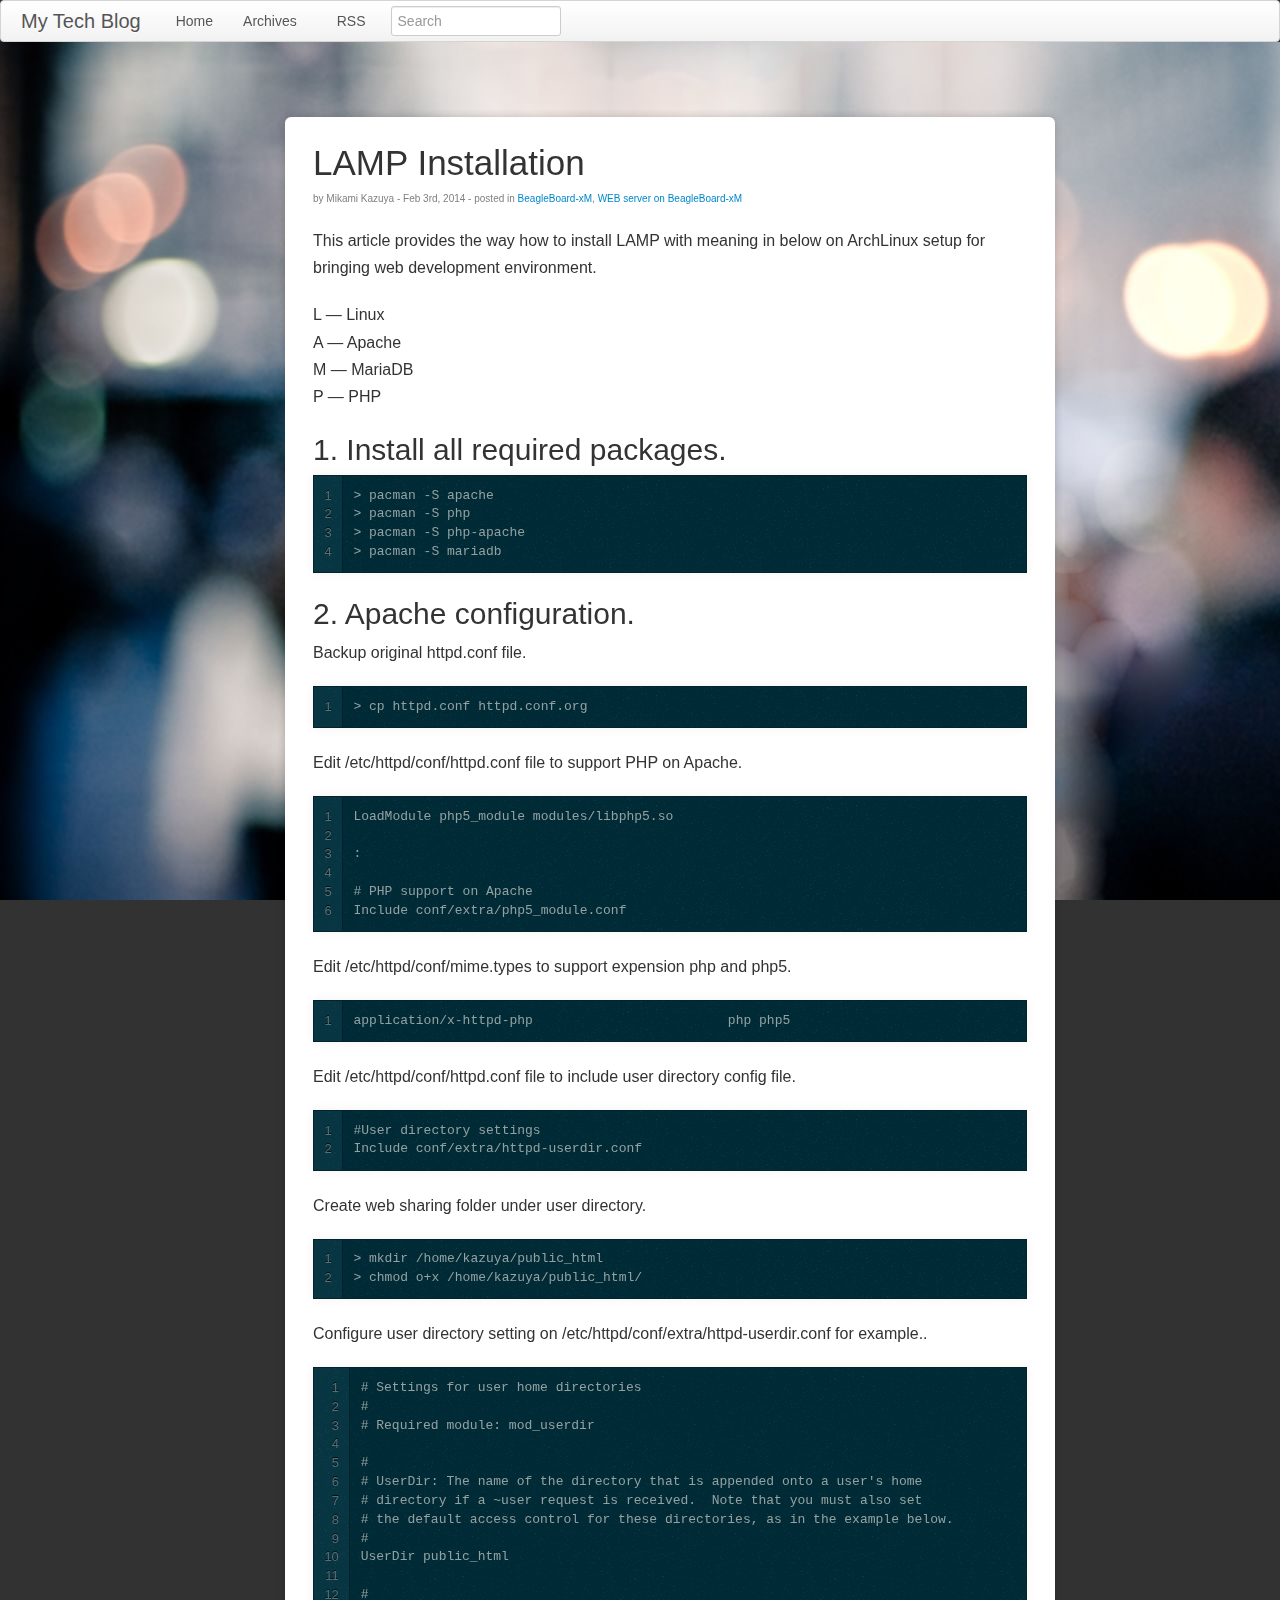
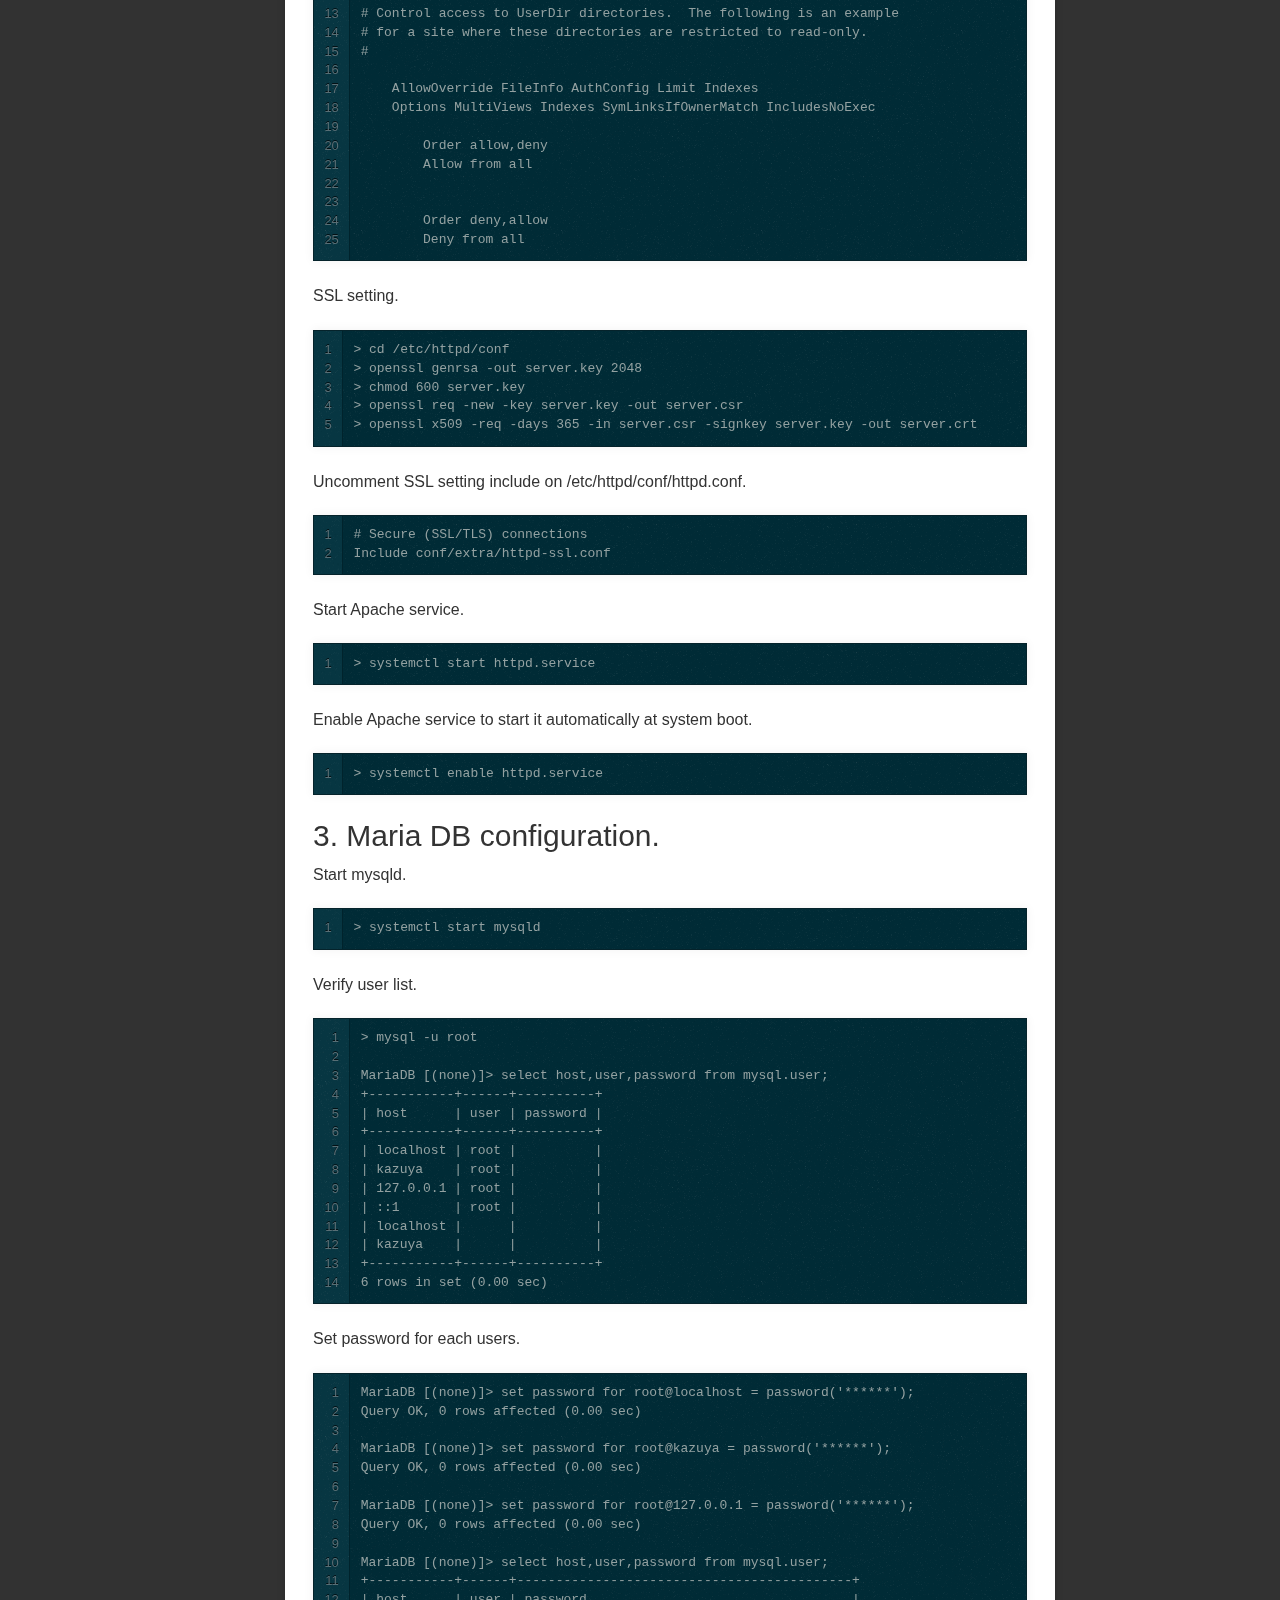
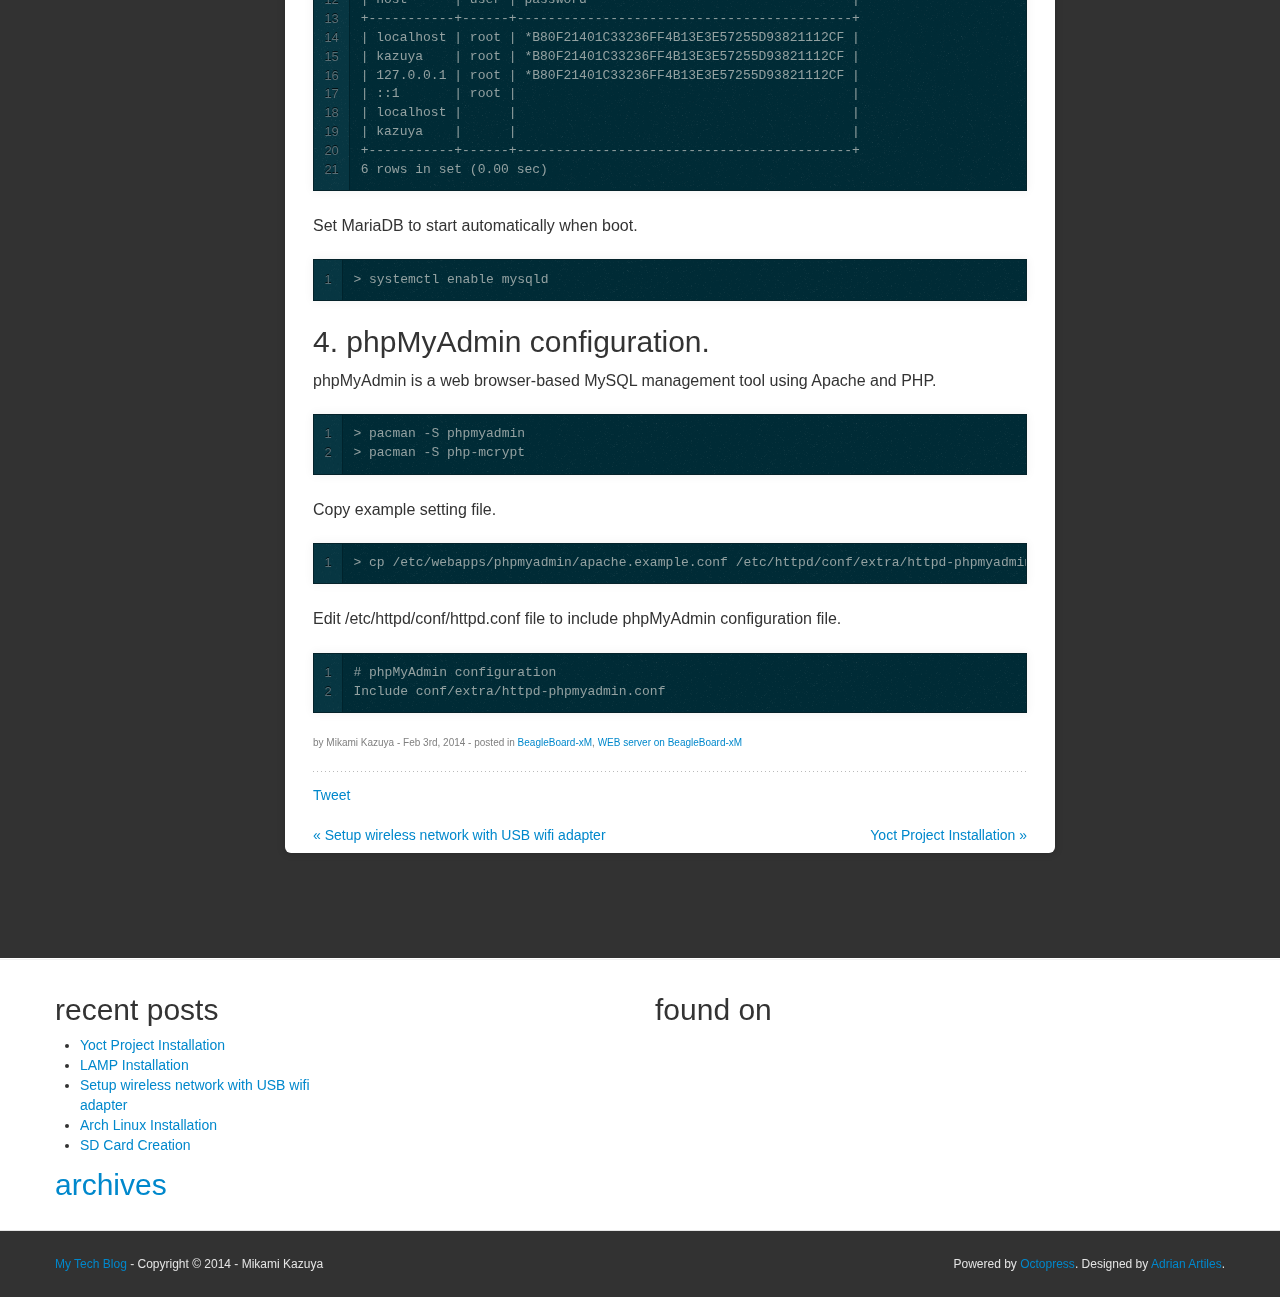
<file: blog/2014/02/03/lamp-installation/index.html>
<!DOCTYPE html>
<!--[if IEMobile 7 ]><html class="no-js iem7"><![endif]-->
<!--[if lt IE 9]><html class="no-js lte-ie8"><![endif]-->
<!--[if (gt IE 8)|(gt IEMobile 7)|!(IEMobile)|!(IE)]><!--><html class="no-js" lang="en"><!--<![endif]-->
<head>
  <meta charset="utf-8">
  <title>LAMP Installation - My Tech Blog</title>
  <meta name="author" content="Mikami Kazuya">
  <link rel="author" href="humans.txt">
  <meta http-equiv="X-UA-Compatible" content="IE=edge,chrome=1">

  
    
  
  <meta name="description" content="This article provides the way how to install LAMP with meaning in below on ArchLinux setup for bringing web development environment. L &mdash; Linux &hellip;">
  
  <!-- http://t.co/dKP3o1e -->
  <meta name="HandheldFriendly" content="True">
  <meta name="MobileOptimized" content="320">
  <meta name="viewport" content="width=device-width, initial-scale=1">

  
  <link rel="canonical" href="http://Kmikami85.github.com/blog/2014/02/03/lamp-installation/">
  <link href="/favicon.png" rel="icon">
  <link href='http://fonts.googleapis.com/css?family=Cantarell' rel='stylesheet' type='text/css'>
  <link href="/stylesheets/screen.css" media="screen, projection" rel="stylesheet" type="text/css">
  <link href="/atom.xml" rel="alternate" title="My Tech Blog" type="application/atom+xml">
  <meta name="og:type" content="website" />
  <meta name="og:site_name" content="My Tech Blog" />
  <meta name="og:title" content="LAMP Installation" />
  <meta name="og:description" content="This article provides the way how to install LAMP with meaning in below on ArchLinux setup for bringing web development environment. L &mdash; Linux &hellip;" />
  <meta name="og:url" content="http://Kmikami85.github.com/blog/2014/02/03/lamp-installation/"/>
  <meta name="url" content="http://Kmikami85.github.com/blog/2014/02/03/lamp-installation/">
  
  <meta name="subject" content="BeagleBoard-xMWEB server on BeagleBoard-xM"/>
  <meta name="category" content="BeagleBoard-xMWEB server on BeagleBoard-xM"/>
  
  <meta name="distribution" content="global">
  <!--Fonts from Google"s Web font directory at http://google.com/webfonts -->
<link href="http://fonts.googleapis.com/css?family=PT+Serif:regular,italic,bold,bolditalic" rel="stylesheet" type="text/css">
<link href="http://fonts.googleapis.com/css?family=PT+Sans:regular,italic,bold,bolditalic" rel="stylesheet" type="text/css">

  

</head>

<body   >
  <nav role="navigation"><div class="navbar">
  <div class="navbar-inner">
    <a class="brand" href="/">My Tech Blog</a>
    <ul class="nav">
      <li><a href="/">Home</a></li>
      <li><a href="/blog/archives">Archives</a></li>
    </ul>
    <ul class="nav" data-subscription="rss">
      <li><a href="/atom.xml" rel="subscribe-rss" title="subscribe via RSS">RSS</a></li>
      
    </ul>
      
    <form class="navbar-form" action="http://google.com/search" method="get">
      <fieldset role="search">
        <input type="hidden" name="q" value="site:Kmikami85.github.com" />
        <input class="span2" type="text" name="q" results="0" placeholder="Search"/>
      </fieldset>
    </form>
      
    
  </div>
</div>
</nav>
  <div class="wrapper_single">
    <div class="container">
      <article class="span8 offset2" role="article">
        <div class="article-format">

  <header>
    
      <h1 class="entry-title">LAMP Installation</h1>
    
    
      <p class="meta">
        
  


  
    <span class="byline author vcard">by <span class="fn">Mikami Kazuya</span></span>
  

 - 
        








  


<time datetime="2014-02-03T16:44:27+09:00" pubdate data-updated="true">Feb 3<span>rd</span>, 2014</time> - 
        

posted in
<span class="categories">
  
    <a class='category' href='/blog/categories/beagleboard-xm/'>BeagleBoard-xM</a>, <a class='category' href='/blog/categories/web-server-on-beagleboard-xm/'>WEB server on BeagleBoard-xM</a>
  
</span>


        
      </p>
    
  </header>


  <div class="entry-content"><p>This article provides the way how to install LAMP with meaning in below on ArchLinux setup for bringing web development environment.</p>

<p>L &mdash; Linux <br/>
A &mdash; Apache <br/>
M &mdash; MariaDB<br/>
P &mdash; PHP</p>

<h2>1. Install all required packages.</h2>

<figure class='code'><div class="highlight"><table><tr><td class="gutter"><pre class="line-numbers"><span class='line-number'>1</span>
<span class='line-number'>2</span>
<span class='line-number'>3</span>
<span class='line-number'>4</span>
</pre></td><td class='code'><pre><code class=''><span class='line'>&gt; pacman -S apache
</span><span class='line'>&gt; pacman -S php
</span><span class='line'>&gt; pacman -S php-apache
</span><span class='line'>&gt; pacman -S mariadb</span></code></pre></td></tr></table></div></figure>


<h2>2. Apache configuration.</h2>

<p>Backup original httpd.conf file.</p>

<figure class='code'><div class="highlight"><table><tr><td class="gutter"><pre class="line-numbers"><span class='line-number'>1</span>
</pre></td><td class='code'><pre><code class=''><span class='line'>&gt; cp httpd.conf httpd.conf.org</span></code></pre></td></tr></table></div></figure>


<p>Edit /etc/httpd/conf/httpd.conf file to support PHP on Apache.</p>

<figure class='code'><div class="highlight"><table><tr><td class="gutter"><pre class="line-numbers"><span class='line-number'>1</span>
<span class='line-number'>2</span>
<span class='line-number'>3</span>
<span class='line-number'>4</span>
<span class='line-number'>5</span>
<span class='line-number'>6</span>
</pre></td><td class='code'><pre><code class=''><span class='line'>LoadModule php5_module modules/libphp5.so
</span><span class='line'>
</span><span class='line'>:
</span><span class='line'>
</span><span class='line'># PHP support on Apache
</span><span class='line'>Include conf/extra/php5_module.conf</span></code></pre></td></tr></table></div></figure>


<p>Edit /etc/httpd/conf/mime.types to support expension php and php5.</p>

<figure class='code'><div class="highlight"><table><tr><td class="gutter"><pre class="line-numbers"><span class='line-number'>1</span>
</pre></td><td class='code'><pre><code class=''><span class='line'>application/x-httpd-php                         php php5</span></code></pre></td></tr></table></div></figure>


<p>Edit /etc/httpd/conf/httpd.conf file to include user directory config file.</p>

<figure class='code'><div class="highlight"><table><tr><td class="gutter"><pre class="line-numbers"><span class='line-number'>1</span>
<span class='line-number'>2</span>
</pre></td><td class='code'><pre><code class=''><span class='line'>#User directory settings
</span><span class='line'>Include conf/extra/httpd-userdir.conf</span></code></pre></td></tr></table></div></figure>


<p>Create web sharing folder under user directory.</p>

<figure class='code'><div class="highlight"><table><tr><td class="gutter"><pre class="line-numbers"><span class='line-number'>1</span>
<span class='line-number'>2</span>
</pre></td><td class='code'><pre><code class=''><span class='line'>&gt; mkdir /home/kazuya/public_html
</span><span class='line'>&gt; chmod o+x /home/kazuya/public_html/</span></code></pre></td></tr></table></div></figure>


<p>Configure user directory setting on /etc/httpd/conf/extra/httpd-userdir.conf for example..</p>

<figure class='code'><div class="highlight"><table><tr><td class="gutter"><pre class="line-numbers"><span class='line-number'>1</span>
<span class='line-number'>2</span>
<span class='line-number'>3</span>
<span class='line-number'>4</span>
<span class='line-number'>5</span>
<span class='line-number'>6</span>
<span class='line-number'>7</span>
<span class='line-number'>8</span>
<span class='line-number'>9</span>
<span class='line-number'>10</span>
<span class='line-number'>11</span>
<span class='line-number'>12</span>
<span class='line-number'>13</span>
<span class='line-number'>14</span>
<span class='line-number'>15</span>
<span class='line-number'>16</span>
<span class='line-number'>17</span>
<span class='line-number'>18</span>
<span class='line-number'>19</span>
<span class='line-number'>20</span>
<span class='line-number'>21</span>
<span class='line-number'>22</span>
<span class='line-number'>23</span>
<span class='line-number'>24</span>
<span class='line-number'>25</span>
</pre></td><td class='code'><pre><code class=''><span class='line'># Settings for user home directories
</span><span class='line'>#
</span><span class='line'># Required module: mod_userdir
</span><span class='line'>
</span><span class='line'>#
</span><span class='line'># UserDir: The name of the directory that is appended onto a user's home
</span><span class='line'># directory if a ~user request is received.  Note that you must also set
</span><span class='line'># the default access control for these directories, as in the example below.
</span><span class='line'>#
</span><span class='line'>UserDir public_html
</span><span class='line'>
</span><span class='line'>#
</span><span class='line'># Control access to UserDir directories.  The following is an example
</span><span class='line'># for a site where these directories are restricted to read-only.
</span><span class='line'>#
</span><span class='line'>
</span><span class='line'>    AllowOverride FileInfo AuthConfig Limit Indexes
</span><span class='line'>    Options MultiViews Indexes SymLinksIfOwnerMatch IncludesNoExec
</span><span class='line'>    
</span><span class='line'>        Order allow,deny
</span><span class='line'>        Allow from all
</span><span class='line'>    
</span><span class='line'>
</span><span class='line'>        Order deny,allow
</span><span class='line'>        Deny from all</span></code></pre></td></tr></table></div></figure>


<p>SSL setting.</p>

<figure class='code'><div class="highlight"><table><tr><td class="gutter"><pre class="line-numbers"><span class='line-number'>1</span>
<span class='line-number'>2</span>
<span class='line-number'>3</span>
<span class='line-number'>4</span>
<span class='line-number'>5</span>
</pre></td><td class='code'><pre><code class=''><span class='line'>&gt; cd /etc/httpd/conf
</span><span class='line'>&gt; openssl genrsa -out server.key 2048
</span><span class='line'>&gt; chmod 600 server.key
</span><span class='line'>&gt; openssl req -new -key server.key -out server.csr
</span><span class='line'>&gt; openssl x509 -req -days 365 -in server.csr -signkey server.key -out server.crt</span></code></pre></td></tr></table></div></figure>


<p>Uncomment SSL setting include on /etc/httpd/conf/httpd.conf.</p>

<figure class='code'><div class="highlight"><table><tr><td class="gutter"><pre class="line-numbers"><span class='line-number'>1</span>
<span class='line-number'>2</span>
</pre></td><td class='code'><pre><code class=''><span class='line'># Secure (SSL/TLS) connections
</span><span class='line'>Include conf/extra/httpd-ssl.conf</span></code></pre></td></tr></table></div></figure>


<p>Start Apache service.</p>

<figure class='code'><div class="highlight"><table><tr><td class="gutter"><pre class="line-numbers"><span class='line-number'>1</span>
</pre></td><td class='code'><pre><code class=''><span class='line'>&gt; systemctl start httpd.service</span></code></pre></td></tr></table></div></figure>


<p>Enable Apache service to start it automatically at system boot.</p>

<figure class='code'><div class="highlight"><table><tr><td class="gutter"><pre class="line-numbers"><span class='line-number'>1</span>
</pre></td><td class='code'><pre><code class=''><span class='line'>&gt; systemctl enable httpd.service</span></code></pre></td></tr></table></div></figure>


<h2>3. Maria DB configuration.</h2>

<p>Start mysqld.</p>

<figure class='code'><div class="highlight"><table><tr><td class="gutter"><pre class="line-numbers"><span class='line-number'>1</span>
</pre></td><td class='code'><pre><code class=''><span class='line'>&gt; systemctl start mysqld</span></code></pre></td></tr></table></div></figure>


<p>Verify user list.</p>

<figure class='code'><div class="highlight"><table><tr><td class="gutter"><pre class="line-numbers"><span class='line-number'>1</span>
<span class='line-number'>2</span>
<span class='line-number'>3</span>
<span class='line-number'>4</span>
<span class='line-number'>5</span>
<span class='line-number'>6</span>
<span class='line-number'>7</span>
<span class='line-number'>8</span>
<span class='line-number'>9</span>
<span class='line-number'>10</span>
<span class='line-number'>11</span>
<span class='line-number'>12</span>
<span class='line-number'>13</span>
<span class='line-number'>14</span>
</pre></td><td class='code'><pre><code class=''><span class='line'>&gt; mysql -u root
</span><span class='line'>
</span><span class='line'>MariaDB [(none)]&gt; select host,user,password from mysql.user;
</span><span class='line'>+-----------+------+----------+
</span><span class='line'>| host      | user | password |
</span><span class='line'>+-----------+------+----------+
</span><span class='line'>| localhost | root |          |
</span><span class='line'>| kazuya    | root |          |
</span><span class='line'>| 127.0.0.1 | root |          |
</span><span class='line'>| ::1       | root |          |
</span><span class='line'>| localhost |      |          |
</span><span class='line'>| kazuya    |      |          |
</span><span class='line'>+-----------+------+----------+
</span><span class='line'>6 rows in set (0.00 sec)</span></code></pre></td></tr></table></div></figure>


<p>Set password for each users.</p>

<figure class='code'><div class="highlight"><table><tr><td class="gutter"><pre class="line-numbers"><span class='line-number'>1</span>
<span class='line-number'>2</span>
<span class='line-number'>3</span>
<span class='line-number'>4</span>
<span class='line-number'>5</span>
<span class='line-number'>6</span>
<span class='line-number'>7</span>
<span class='line-number'>8</span>
<span class='line-number'>9</span>
<span class='line-number'>10</span>
<span class='line-number'>11</span>
<span class='line-number'>12</span>
<span class='line-number'>13</span>
<span class='line-number'>14</span>
<span class='line-number'>15</span>
<span class='line-number'>16</span>
<span class='line-number'>17</span>
<span class='line-number'>18</span>
<span class='line-number'>19</span>
<span class='line-number'>20</span>
<span class='line-number'>21</span>
</pre></td><td class='code'><pre><code class=''><span class='line'>MariaDB [(none)]&gt; set password for root@localhost = password('******');
</span><span class='line'>Query OK, 0 rows affected (0.00 sec)
</span><span class='line'>
</span><span class='line'>MariaDB [(none)]&gt; set password for root@kazuya = password('******');
</span><span class='line'>Query OK, 0 rows affected (0.00 sec)
</span><span class='line'>
</span><span class='line'>MariaDB [(none)]&gt; set password for root@127.0.0.1 = password('******');
</span><span class='line'>Query OK, 0 rows affected (0.00 sec)
</span><span class='line'>
</span><span class='line'>MariaDB [(none)]&gt; select host,user,password from mysql.user;
</span><span class='line'>+-----------+------+-------------------------------------------+
</span><span class='line'>| host      | user | password                                  |
</span><span class='line'>+-----------+------+-------------------------------------------+
</span><span class='line'>| localhost | root | *B80F21401C33236FF4B13E3E57255D93821112CF |
</span><span class='line'>| kazuya    | root | *B80F21401C33236FF4B13E3E57255D93821112CF |
</span><span class='line'>| 127.0.0.1 | root | *B80F21401C33236FF4B13E3E57255D93821112CF |
</span><span class='line'>| ::1       | root |                                           |
</span><span class='line'>| localhost |      |                                           |
</span><span class='line'>| kazuya    |      |                                           |
</span><span class='line'>+-----------+------+-------------------------------------------+
</span><span class='line'>6 rows in set (0.00 sec)</span></code></pre></td></tr></table></div></figure>


<p>Set MariaDB to start automatically when boot.</p>

<figure class='code'><div class="highlight"><table><tr><td class="gutter"><pre class="line-numbers"><span class='line-number'>1</span>
</pre></td><td class='code'><pre><code class=''><span class='line'>&gt; systemctl enable mysqld</span></code></pre></td></tr></table></div></figure>


<h2>4. phpMyAdmin configuration.</h2>

<p>phpMyAdmin is a web browser-based MySQL management tool using Apache and PHP.</p>

<figure class='code'><div class="highlight"><table><tr><td class="gutter"><pre class="line-numbers"><span class='line-number'>1</span>
<span class='line-number'>2</span>
</pre></td><td class='code'><pre><code class=''><span class='line'>&gt; pacman -S phpmyadmin
</span><span class='line'>&gt; pacman -S php-mcrypt</span></code></pre></td></tr></table></div></figure>


<p>Copy example setting file.</p>

<figure class='code'><div class="highlight"><table><tr><td class="gutter"><pre class="line-numbers"><span class='line-number'>1</span>
</pre></td><td class='code'><pre><code class=''><span class='line'>&gt; cp /etc/webapps/phpmyadmin/apache.example.conf /etc/httpd/conf/extra/httpd-phpmyadmin.conf</span></code></pre></td></tr></table></div></figure>


<p>Edit /etc/httpd/conf/httpd.conf file to include phpMyAdmin configuration file.</p>

<figure class='code'><div class="highlight"><table><tr><td class="gutter"><pre class="line-numbers"><span class='line-number'>1</span>
<span class='line-number'>2</span>
</pre></td><td class='code'><pre><code class=''><span class='line'># phpMyAdmin configuration
</span><span class='line'>Include conf/extra/httpd-phpmyadmin.conf</span></code></pre></td></tr></table></div></figure>

</div>


  <footer>
    <p class="meta">
      
  


  
    <span class="byline author vcard">by <span class="fn">Mikami Kazuya</span></span>
  

 - 
      








  


<time datetime="2014-02-03T16:44:27+09:00" pubdate data-updated="true">Feb 3<span>rd</span>, 2014</time> - 
      

posted in
<span class="categories">
  
    <a class='category' href='/blog/categories/beagleboard-xm/'>BeagleBoard-xM</a>, <a class='category' href='/blog/categories/web-server-on-beagleboard-xm/'>WEB server on BeagleBoard-xM</a>
  
</span>


    </p>
    
      <div class="sharing">
  
  <a href="//twitter.com/share" class="twitter-share-button" data-url="http://Kmikami85.github.com/blog/2014/02/03/lamp-installation/" data-via="" data-counturl="http://Kmikami85.github.com/blog/2014/02/03/lamp-installation/" >Tweet</a>
  
  
  
</div>

    
    
      <a class="pull-left" href="/blog/2014/02/03/setup-wireless-network-with-usb-wifi-adapter/" title="Previous Post: Setup wireless network with USB wifi adapter">&laquo; Setup wireless network with USB wifi adapter</a>
    
    
      <a class="pull-right" href="/blog/2014/02/03/yoct-project-installation/" title="Next Post: Yoct Project Installation">Yoct Project Installation &raquo;</a>
    
  </footer>

</div>

        
      </article>
    </div>
  </div>
  <div id="footer-widgets">
  <div class="container">
    <div class="row">
  <div class="span3">
    <h2>recent posts</h2>
    <ul class="recent_posts">
      
        <li>
          <a href="/blog/2014/02/03/yoct-project-installation/">Yoct Project Installation</a>
        </li>
      
        <li>
          <a href="/blog/2014/02/03/lamp-installation/">LAMP Installation</a>
        </li>
      
        <li>
          <a href="/blog/2014/02/03/setup-wireless-network-with-usb-wifi-adapter/">Setup wireless network with USB wifi adapter</a>
        </li>
      
        <li>
          <a href="/blog/2014/02/03/arch-linux-installation/">Arch Linux Installation</a>
        </li>
      
        <li>
          <a href="/blog/2014/02/03/sd-card-creation/">SD Card Creation</a>
        </li>
      
    </ul>
    <h2><a href="/blog/archives">archives</a></h2>
  </div>
  <div class="span3">
    

  </div>
  <div class="span4">
    

  </div>
  <div class="span2">
    <h2>found on</h2>














  </div>
</div>

  </div>
</div>
<footer class="footer">
  <div class="container">
    <p class="pull-left">
  <a href="/">My Tech Blog</a>
  - Copyright &copy; 2014 - Mikami Kazuya
</p>
<p class="pull-right">
  <span>Powered by <a href="http://octopress.org/">Octopress</a>.</span>
  
    <span>Designed by <a href="http://www.AdrianArtiles.com">Adrian Artiles</a>.</span>
  
</p>

  </div>
</footer>

  <script src="//ajax.googleapis.com/ajax/libs/jquery/1.7.2/jquery.min.js" type="text/javascript"></script>
<script>window.jQuery || document.write('<script src="/javascripts/libs/jquery-1.7.2.min.js" type="text/javascript"><\/script>')</script>
<script src="/javascripts/libs/bootstrap.min.js" type="text/javascript"></script>
<script src="/javascripts/jquery.tweet.js" type="text/javascript"></script>
<script src="/javascripts/jquery.instagram.js" type="text/javascript"></script>
<script src="/javascripts/libs/jquery.masonry.min.js" type="text/javascript"></script>
<script src="/javascripts/custom.js" type="text/javascript"></script>








  <script type="text/javascript">
    (function(){
      var twitterWidgets = document.createElement('script');
      twitterWidgets.type = 'text/javascript';
      twitterWidgets.async = true;
      twitterWidgets.src = 'http://platform.twitter.com/widgets.js';
      document.getElementsByTagName('head')[0].appendChild(twitterWidgets);
    })();
  </script>




</body>
</html>
</file>
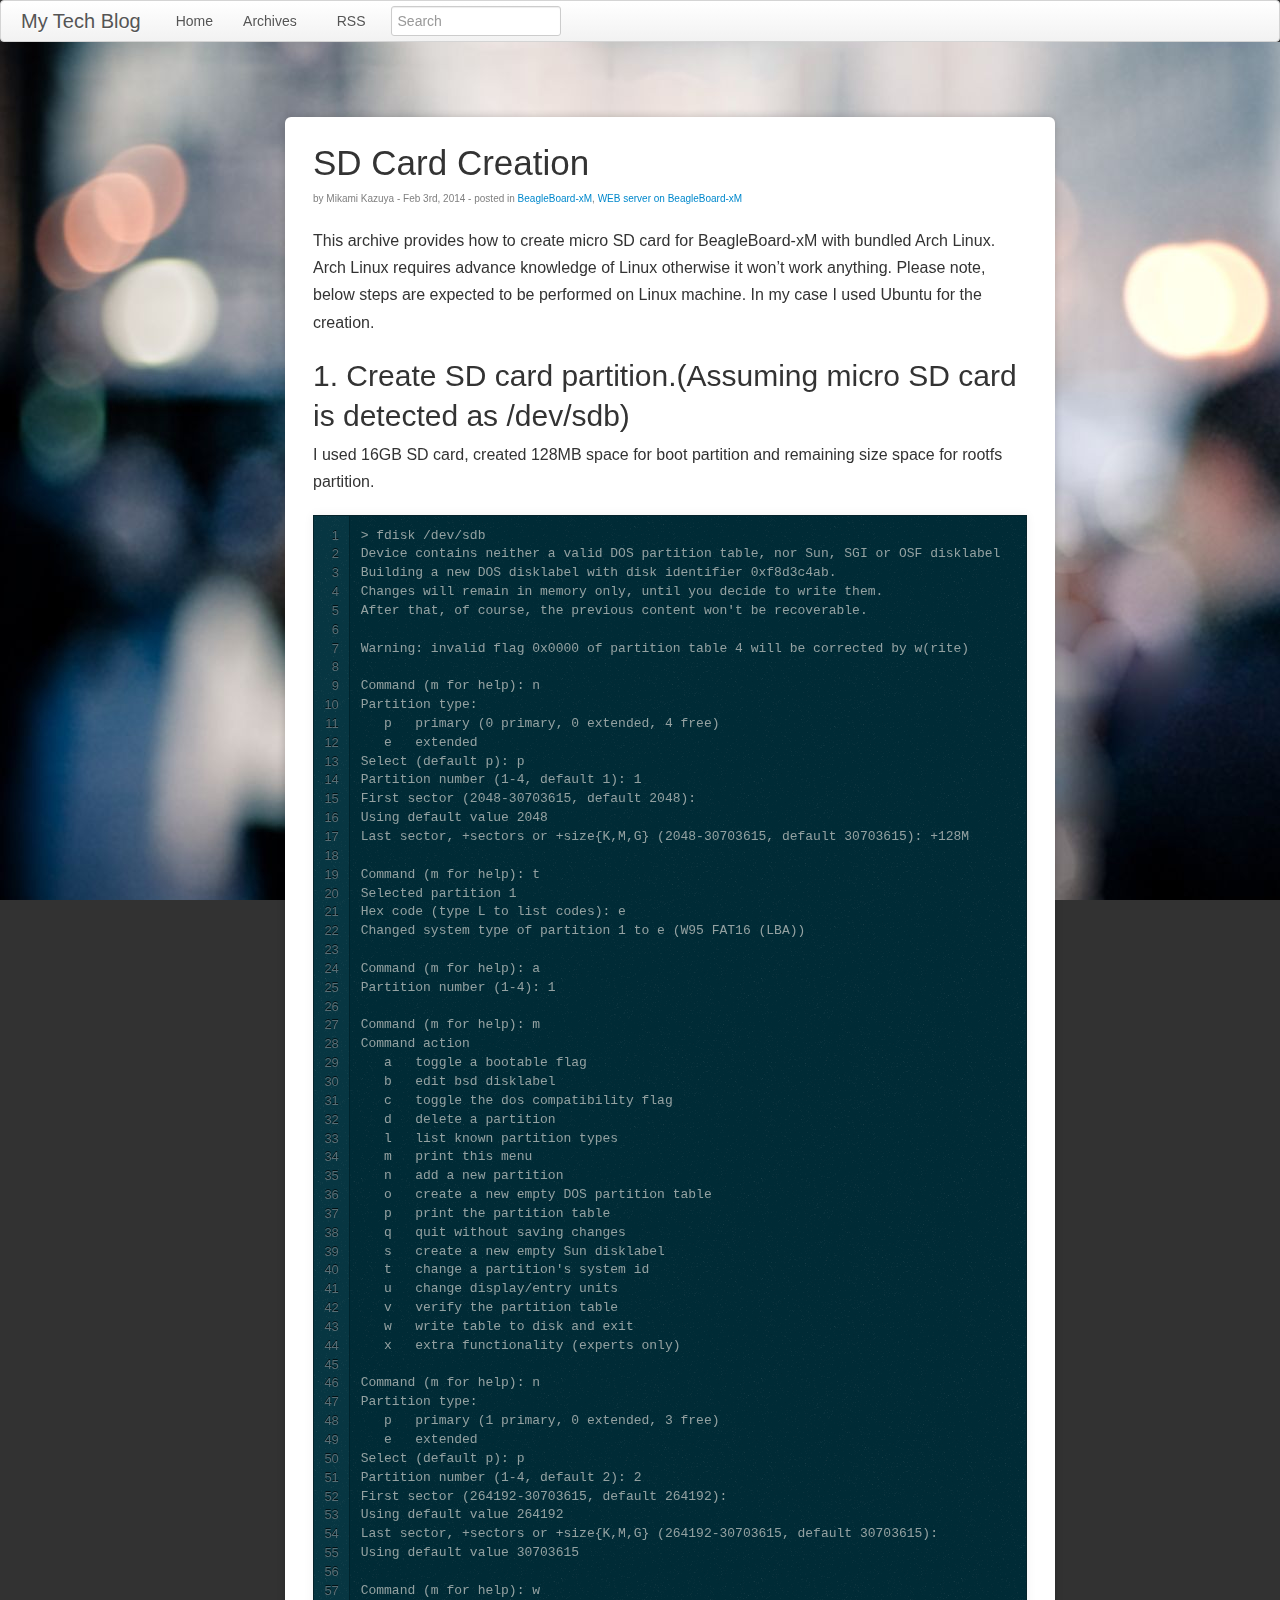
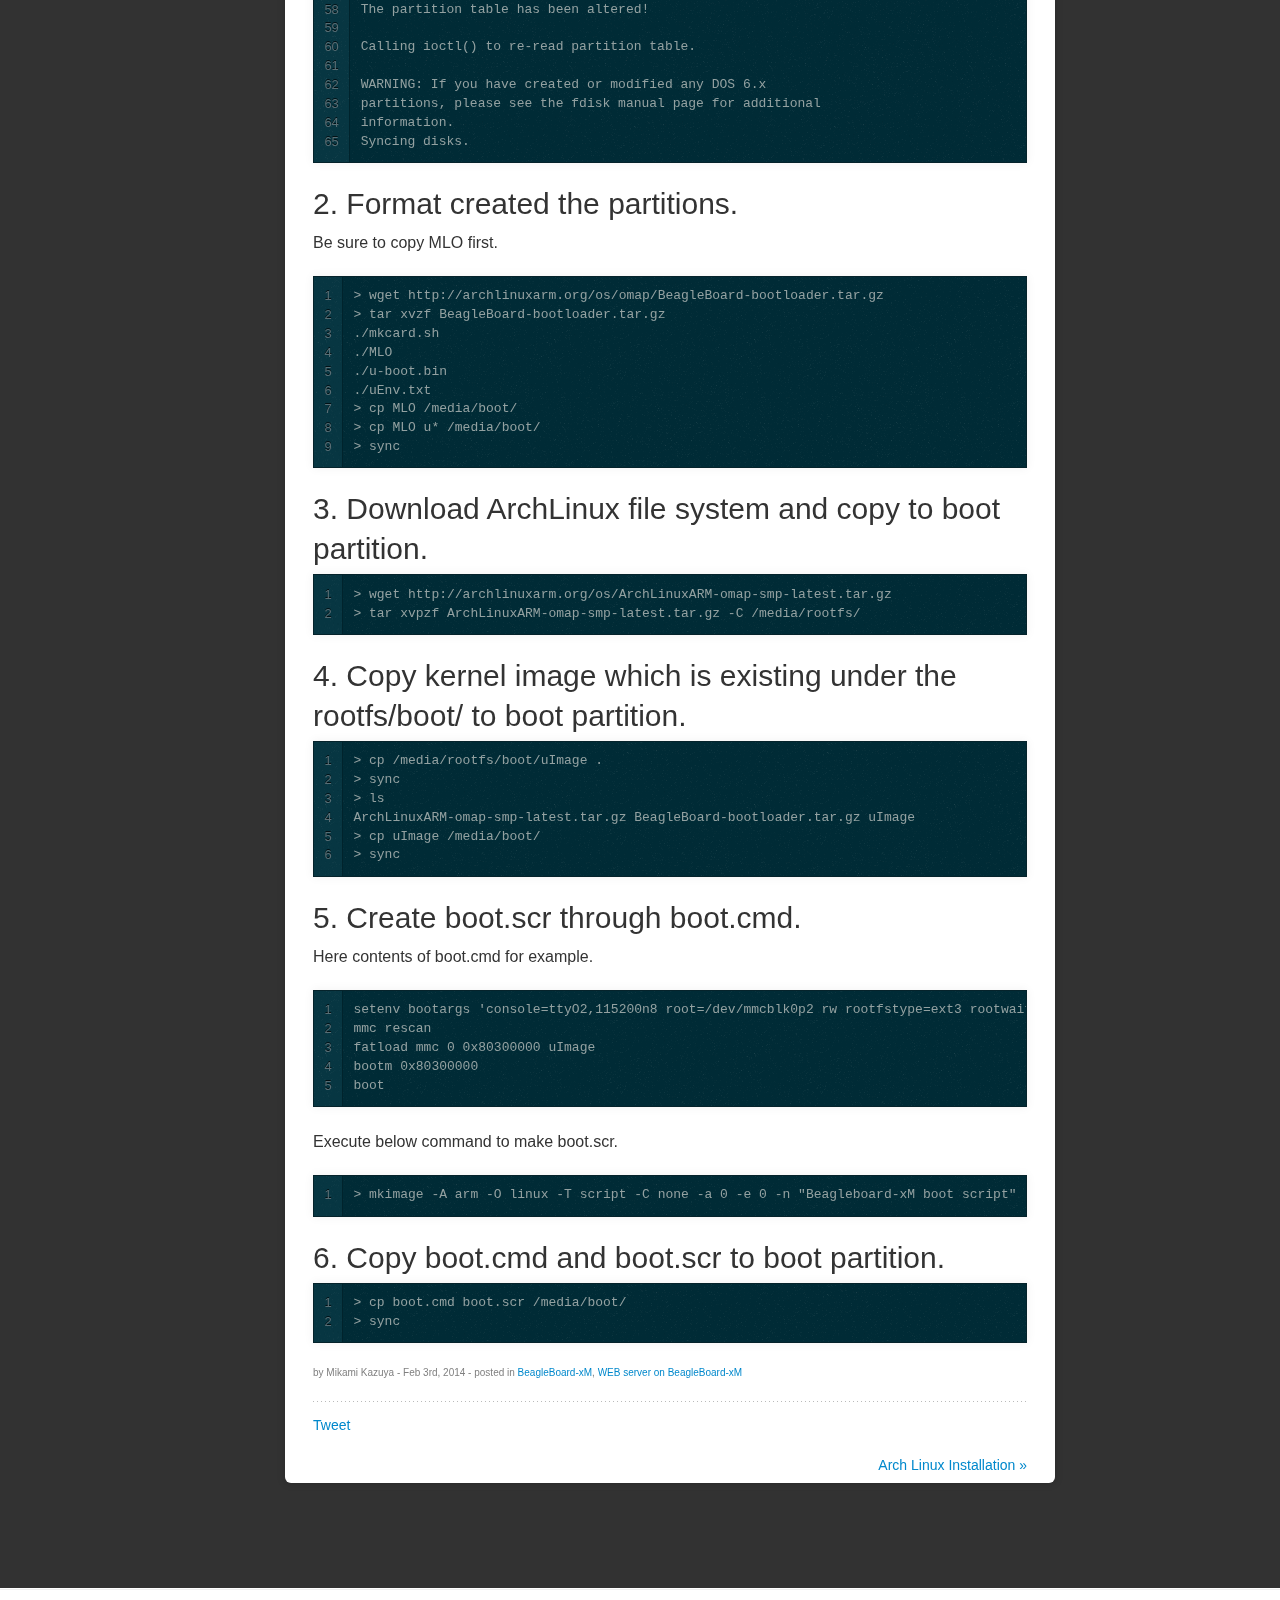
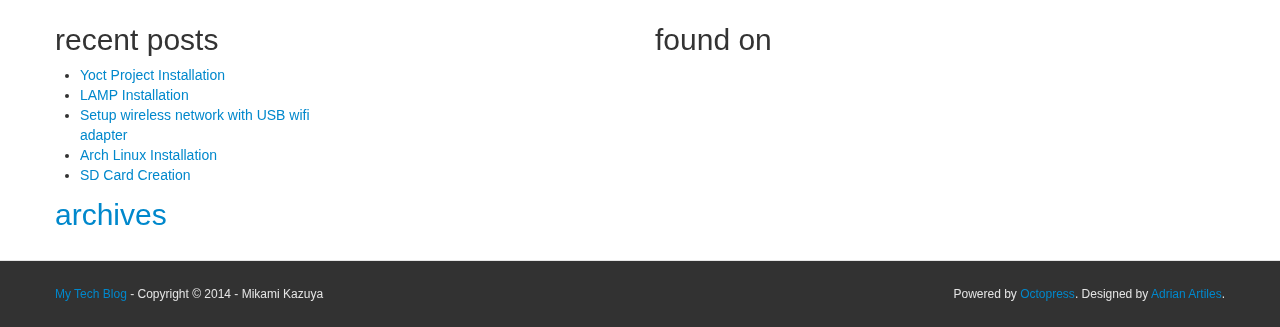
<file: blog/2014/02/03/sd-card-creation/index.html>
<!DOCTYPE html>
<!--[if IEMobile 7 ]><html class="no-js iem7"><![endif]-->
<!--[if lt IE 9]><html class="no-js lte-ie8"><![endif]-->
<!--[if (gt IE 8)|(gt IEMobile 7)|!(IEMobile)|!(IE)]><!--><html class="no-js" lang="en"><!--<![endif]-->
<head>
  <meta charset="utf-8">
  <title>SD Card Creation - My Tech Blog</title>
  <meta name="author" content="Mikami Kazuya">
  <link rel="author" href="humans.txt">
  <meta http-equiv="X-UA-Compatible" content="IE=edge,chrome=1">

  
    
  
  <meta name="description" content="This archive provides how to create micro SD card for BeagleBoard-xM with bundled Arch Linux.
Arch Linux requires advance knowledge of Linux &hellip;">
  
  <!-- http://t.co/dKP3o1e -->
  <meta name="HandheldFriendly" content="True">
  <meta name="MobileOptimized" content="320">
  <meta name="viewport" content="width=device-width, initial-scale=1">

  
  <link rel="canonical" href="http://Kmikami85.github.com/blog/2014/02/03/sd-card-creation/">
  <link href="/favicon.png" rel="icon">
  <link href='http://fonts.googleapis.com/css?family=Cantarell' rel='stylesheet' type='text/css'>
  <link href="/stylesheets/screen.css" media="screen, projection" rel="stylesheet" type="text/css">
  <link href="/atom.xml" rel="alternate" title="My Tech Blog" type="application/atom+xml">
  <meta name="og:type" content="website" />
  <meta name="og:site_name" content="My Tech Blog" />
  <meta name="og:title" content="SD Card Creation" />
  <meta name="og:description" content="This archive provides how to create micro SD card for BeagleBoard-xM with bundled Arch Linux.
Arch Linux requires advance knowledge of Linux &hellip;" />
  <meta name="og:url" content="http://Kmikami85.github.com/blog/2014/02/03/sd-card-creation/"/>
  <meta name="url" content="http://Kmikami85.github.com/blog/2014/02/03/sd-card-creation/">
  
  <meta name="subject" content="BeagleBoard-xMWEB server on BeagleBoard-xM"/>
  <meta name="category" content="BeagleBoard-xMWEB server on BeagleBoard-xM"/>
  
  <meta name="distribution" content="global">
  <!--Fonts from Google"s Web font directory at http://google.com/webfonts -->
<link href="http://fonts.googleapis.com/css?family=PT+Serif:regular,italic,bold,bolditalic" rel="stylesheet" type="text/css">
<link href="http://fonts.googleapis.com/css?family=PT+Sans:regular,italic,bold,bolditalic" rel="stylesheet" type="text/css">

  

</head>

<body   >
  <nav role="navigation"><div class="navbar">
  <div class="navbar-inner">
    <a class="brand" href="/">My Tech Blog</a>
    <ul class="nav">
      <li><a href="/">Home</a></li>
      <li><a href="/blog/archives">Archives</a></li>
    </ul>
    <ul class="nav" data-subscription="rss">
      <li><a href="/atom.xml" rel="subscribe-rss" title="subscribe via RSS">RSS</a></li>
      
    </ul>
      
    <form class="navbar-form" action="http://google.com/search" method="get">
      <fieldset role="search">
        <input type="hidden" name="q" value="site:Kmikami85.github.com" />
        <input class="span2" type="text" name="q" results="0" placeholder="Search"/>
      </fieldset>
    </form>
      
    
  </div>
</div>
</nav>
  <div class="wrapper_single">
    <div class="container">
      <article class="span8 offset2" role="article">
        <div class="article-format">

  <header>
    
      <h1 class="entry-title">SD Card Creation</h1>
    
    
      <p class="meta">
        
  


  
    <span class="byline author vcard">by <span class="fn">Mikami Kazuya</span></span>
  

 - 
        








  


<time datetime="2014-02-03T14:59:15+09:00" pubdate data-updated="true">Feb 3<span>rd</span>, 2014</time> - 
        

posted in
<span class="categories">
  
    <a class='category' href='/blog/categories/beagleboard-xm/'>BeagleBoard-xM</a>, <a class='category' href='/blog/categories/web-server-on-beagleboard-xm/'>WEB server on BeagleBoard-xM</a>
  
</span>


        
      </p>
    
  </header>


  <div class="entry-content"><p>This archive provides how to create micro SD card for BeagleBoard-xM with bundled Arch Linux.
Arch Linux requires advance knowledge of Linux otherwise it won&rsquo;t work anything.
Please note, below steps are expected to be performed on Linux machine.
In my case I used Ubuntu for the creation.</p>

<h2>1. Create SD card partition.(Assuming micro SD card is detected as /dev/sdb)</h2>

<p>I used 16GB SD card, created 128MB space for boot partition and remaining size space for rootfs partition.</p>

<figure class='code'><div class="highlight"><table><tr><td class="gutter"><pre class="line-numbers"><span class='line-number'>1</span>
<span class='line-number'>2</span>
<span class='line-number'>3</span>
<span class='line-number'>4</span>
<span class='line-number'>5</span>
<span class='line-number'>6</span>
<span class='line-number'>7</span>
<span class='line-number'>8</span>
<span class='line-number'>9</span>
<span class='line-number'>10</span>
<span class='line-number'>11</span>
<span class='line-number'>12</span>
<span class='line-number'>13</span>
<span class='line-number'>14</span>
<span class='line-number'>15</span>
<span class='line-number'>16</span>
<span class='line-number'>17</span>
<span class='line-number'>18</span>
<span class='line-number'>19</span>
<span class='line-number'>20</span>
<span class='line-number'>21</span>
<span class='line-number'>22</span>
<span class='line-number'>23</span>
<span class='line-number'>24</span>
<span class='line-number'>25</span>
<span class='line-number'>26</span>
<span class='line-number'>27</span>
<span class='line-number'>28</span>
<span class='line-number'>29</span>
<span class='line-number'>30</span>
<span class='line-number'>31</span>
<span class='line-number'>32</span>
<span class='line-number'>33</span>
<span class='line-number'>34</span>
<span class='line-number'>35</span>
<span class='line-number'>36</span>
<span class='line-number'>37</span>
<span class='line-number'>38</span>
<span class='line-number'>39</span>
<span class='line-number'>40</span>
<span class='line-number'>41</span>
<span class='line-number'>42</span>
<span class='line-number'>43</span>
<span class='line-number'>44</span>
<span class='line-number'>45</span>
<span class='line-number'>46</span>
<span class='line-number'>47</span>
<span class='line-number'>48</span>
<span class='line-number'>49</span>
<span class='line-number'>50</span>
<span class='line-number'>51</span>
<span class='line-number'>52</span>
<span class='line-number'>53</span>
<span class='line-number'>54</span>
<span class='line-number'>55</span>
<span class='line-number'>56</span>
<span class='line-number'>57</span>
<span class='line-number'>58</span>
<span class='line-number'>59</span>
<span class='line-number'>60</span>
<span class='line-number'>61</span>
<span class='line-number'>62</span>
<span class='line-number'>63</span>
<span class='line-number'>64</span>
<span class='line-number'>65</span>
</pre></td><td class='code'><pre><code class=''><span class='line'>&gt; fdisk /dev/sdb
</span><span class='line'>Device contains neither a valid DOS partition table, nor Sun, SGI or OSF disklabel
</span><span class='line'>Building a new DOS disklabel with disk identifier 0xf8d3c4ab.
</span><span class='line'>Changes will remain in memory only, until you decide to write them.
</span><span class='line'>After that, of course, the previous content won't be recoverable.
</span><span class='line'>
</span><span class='line'>Warning: invalid flag 0x0000 of partition table 4 will be corrected by w(rite)
</span><span class='line'>
</span><span class='line'>Command (m for help): n
</span><span class='line'>Partition type:
</span><span class='line'>   p   primary (0 primary, 0 extended, 4 free)
</span><span class='line'>   e   extended
</span><span class='line'>Select (default p): p
</span><span class='line'>Partition number (1-4, default 1): 1
</span><span class='line'>First sector (2048-30703615, default 2048):
</span><span class='line'>Using default value 2048
</span><span class='line'>Last sector, +sectors or +size{K,M,G} (2048-30703615, default 30703615): +128M
</span><span class='line'>
</span><span class='line'>Command (m for help): t
</span><span class='line'>Selected partition 1
</span><span class='line'>Hex code (type L to list codes): e
</span><span class='line'>Changed system type of partition 1 to e (W95 FAT16 (LBA))
</span><span class='line'>
</span><span class='line'>Command (m for help): a
</span><span class='line'>Partition number (1-4): 1
</span><span class='line'>
</span><span class='line'>Command (m for help): m
</span><span class='line'>Command action
</span><span class='line'>   a   toggle a bootable flag
</span><span class='line'>   b   edit bsd disklabel
</span><span class='line'>   c   toggle the dos compatibility flag
</span><span class='line'>   d   delete a partition
</span><span class='line'>   l   list known partition types
</span><span class='line'>   m   print this menu
</span><span class='line'>   n   add a new partition
</span><span class='line'>   o   create a new empty DOS partition table
</span><span class='line'>   p   print the partition table
</span><span class='line'>   q   quit without saving changes
</span><span class='line'>   s   create a new empty Sun disklabel
</span><span class='line'>   t   change a partition's system id
</span><span class='line'>   u   change display/entry units
</span><span class='line'>   v   verify the partition table
</span><span class='line'>   w   write table to disk and exit
</span><span class='line'>   x   extra functionality (experts only)
</span><span class='line'>
</span><span class='line'>Command (m for help): n
</span><span class='line'>Partition type:
</span><span class='line'>   p   primary (1 primary, 0 extended, 3 free)
</span><span class='line'>   e   extended
</span><span class='line'>Select (default p): p
</span><span class='line'>Partition number (1-4, default 2): 2
</span><span class='line'>First sector (264192-30703615, default 264192):
</span><span class='line'>Using default value 264192
</span><span class='line'>Last sector, +sectors or +size{K,M,G} (264192-30703615, default 30703615):
</span><span class='line'>Using default value 30703615
</span><span class='line'>
</span><span class='line'>Command (m for help): w
</span><span class='line'>The partition table has been altered!
</span><span class='line'>
</span><span class='line'>Calling ioctl() to re-read partition table.
</span><span class='line'>
</span><span class='line'>WARNING: If you have created or modified any DOS 6.x
</span><span class='line'>partitions, please see the fdisk manual page for additional
</span><span class='line'>information.
</span><span class='line'>Syncing disks.</span></code></pre></td></tr></table></div></figure>


<h2>2. Format created the partitions.</h2>

<p>Be sure to copy MLO first.</p>

<figure class='code'><div class="highlight"><table><tr><td class="gutter"><pre class="line-numbers"><span class='line-number'>1</span>
<span class='line-number'>2</span>
<span class='line-number'>3</span>
<span class='line-number'>4</span>
<span class='line-number'>5</span>
<span class='line-number'>6</span>
<span class='line-number'>7</span>
<span class='line-number'>8</span>
<span class='line-number'>9</span>
</pre></td><td class='code'><pre><code class=''><span class='line'>&gt; wget http://archlinuxarm.org/os/omap/BeagleBoard-bootloader.tar.gz
</span><span class='line'>&gt; tar xvzf BeagleBoard-bootloader.tar.gz
</span><span class='line'>./mkcard.sh
</span><span class='line'>./MLO
</span><span class='line'>./u-boot.bin
</span><span class='line'>./uEnv.txt
</span><span class='line'>&gt; cp MLO /media/boot/
</span><span class='line'>&gt; cp MLO u* /media/boot/
</span><span class='line'>&gt; sync</span></code></pre></td></tr></table></div></figure>


<h2>3. Download ArchLinux file system and copy to boot partition.</h2>

<figure class='code'><div class="highlight"><table><tr><td class="gutter"><pre class="line-numbers"><span class='line-number'>1</span>
<span class='line-number'>2</span>
</pre></td><td class='code'><pre><code class=''><span class='line'>&gt; wget http://archlinuxarm.org/os/ArchLinuxARM-omap-smp-latest.tar.gz
</span><span class='line'>&gt; tar xvpzf ArchLinuxARM-omap-smp-latest.tar.gz -C /media/rootfs/</span></code></pre></td></tr></table></div></figure>


<h2>4. Copy kernel image which is existing under the rootfs/boot/ to boot partition.</h2>

<figure class='code'><div class="highlight"><table><tr><td class="gutter"><pre class="line-numbers"><span class='line-number'>1</span>
<span class='line-number'>2</span>
<span class='line-number'>3</span>
<span class='line-number'>4</span>
<span class='line-number'>5</span>
<span class='line-number'>6</span>
</pre></td><td class='code'><pre><code class=''><span class='line'>&gt; cp /media/rootfs/boot/uImage .
</span><span class='line'>&gt; sync
</span><span class='line'>&gt; ls
</span><span class='line'>ArchLinuxARM-omap-smp-latest.tar.gz BeagleBoard-bootloader.tar.gz uImage
</span><span class='line'>&gt; cp uImage /media/boot/
</span><span class='line'>&gt; sync</span></code></pre></td></tr></table></div></figure>


<h2>5. Create boot.scr through boot.cmd.</h2>

<p>Here contents of boot.cmd for example.</p>

<figure class='code'><div class="highlight"><table><tr><td class="gutter"><pre class="line-numbers"><span class='line-number'>1</span>
<span class='line-number'>2</span>
<span class='line-number'>3</span>
<span class='line-number'>4</span>
<span class='line-number'>5</span>
</pre></td><td class='code'><pre><code class=''><span class='line'>setenv bootargs 'console=ttyO2,115200n8 root=/dev/mmcblk0p2 rw rootfstype=ext3 rootwait'
</span><span class='line'>mmc rescan
</span><span class='line'>fatload mmc 0 0x80300000 uImage
</span><span class='line'>bootm 0x80300000
</span><span class='line'>boot</span></code></pre></td></tr></table></div></figure>


<p>Execute below command to make boot.scr.</p>

<figure class='code'><div class="highlight"><table><tr><td class="gutter"><pre class="line-numbers"><span class='line-number'>1</span>
</pre></td><td class='code'><pre><code class=''><span class='line'>&gt; mkimage -A arm -O linux -T script -C none -a 0 -e 0 -n "Beagleboard-xM boot script" -d boot.cmd boot.scr</span></code></pre></td></tr></table></div></figure>


<h2>6. Copy boot.cmd and boot.scr to boot partition.</h2>

<figure class='code'><div class="highlight"><table><tr><td class="gutter"><pre class="line-numbers"><span class='line-number'>1</span>
<span class='line-number'>2</span>
</pre></td><td class='code'><pre><code class=''><span class='line'>&gt; cp boot.cmd boot.scr /media/boot/
</span><span class='line'>&gt; sync</span></code></pre></td></tr></table></div></figure>

</div>


  <footer>
    <p class="meta">
      
  


  
    <span class="byline author vcard">by <span class="fn">Mikami Kazuya</span></span>
  

 - 
      








  


<time datetime="2014-02-03T14:59:15+09:00" pubdate data-updated="true">Feb 3<span>rd</span>, 2014</time> - 
      

posted in
<span class="categories">
  
    <a class='category' href='/blog/categories/beagleboard-xm/'>BeagleBoard-xM</a>, <a class='category' href='/blog/categories/web-server-on-beagleboard-xm/'>WEB server on BeagleBoard-xM</a>
  
</span>


    </p>
    
      <div class="sharing">
  
  <a href="//twitter.com/share" class="twitter-share-button" data-url="http://Kmikami85.github.com/blog/2014/02/03/sd-card-creation/" data-via="" data-counturl="http://Kmikami85.github.com/blog/2014/02/03/sd-card-creation/" >Tweet</a>
  
  
  
</div>

    
    
    
      <a class="pull-right" href="/blog/2014/02/03/arch-linux-installation/" title="Next Post: Arch Linux Installation">Arch Linux Installation &raquo;</a>
    
  </footer>

</div>

        
      </article>
    </div>
  </div>
  <div id="footer-widgets">
  <div class="container">
    <div class="row">
  <div class="span3">
    <h2>recent posts</h2>
    <ul class="recent_posts">
      
        <li>
          <a href="/blog/2014/02/03/yoct-project-installation/">Yoct Project Installation</a>
        </li>
      
        <li>
          <a href="/blog/2014/02/03/lamp-installation/">LAMP Installation</a>
        </li>
      
        <li>
          <a href="/blog/2014/02/03/setup-wireless-network-with-usb-wifi-adapter/">Setup wireless network with USB wifi adapter</a>
        </li>
      
        <li>
          <a href="/blog/2014/02/03/arch-linux-installation/">Arch Linux Installation</a>
        </li>
      
        <li>
          <a href="/blog/2014/02/03/sd-card-creation/">SD Card Creation</a>
        </li>
      
    </ul>
    <h2><a href="/blog/archives">archives</a></h2>
  </div>
  <div class="span3">
    

  </div>
  <div class="span4">
    

  </div>
  <div class="span2">
    <h2>found on</h2>














  </div>
</div>

  </div>
</div>
<footer class="footer">
  <div class="container">
    <p class="pull-left">
  <a href="/">My Tech Blog</a>
  - Copyright &copy; 2014 - Mikami Kazuya
</p>
<p class="pull-right">
  <span>Powered by <a href="http://octopress.org/">Octopress</a>.</span>
  
    <span>Designed by <a href="http://www.AdrianArtiles.com">Adrian Artiles</a>.</span>
  
</p>

  </div>
</footer>

  <script src="//ajax.googleapis.com/ajax/libs/jquery/1.7.2/jquery.min.js" type="text/javascript"></script>
<script>window.jQuery || document.write('<script src="/javascripts/libs/jquery-1.7.2.min.js" type="text/javascript"><\/script>')</script>
<script src="/javascripts/libs/bootstrap.min.js" type="text/javascript"></script>
<script src="/javascripts/jquery.tweet.js" type="text/javascript"></script>
<script src="/javascripts/jquery.instagram.js" type="text/javascript"></script>
<script src="/javascripts/libs/jquery.masonry.min.js" type="text/javascript"></script>
<script src="/javascripts/custom.js" type="text/javascript"></script>








  <script type="text/javascript">
    (function(){
      var twitterWidgets = document.createElement('script');
      twitterWidgets.type = 'text/javascript';
      twitterWidgets.async = true;
      twitterWidgets.src = 'http://platform.twitter.com/widgets.js';
      document.getElementsByTagName('head')[0].appendChild(twitterWidgets);
    })();
  </script>




</body>
</html>
</file>
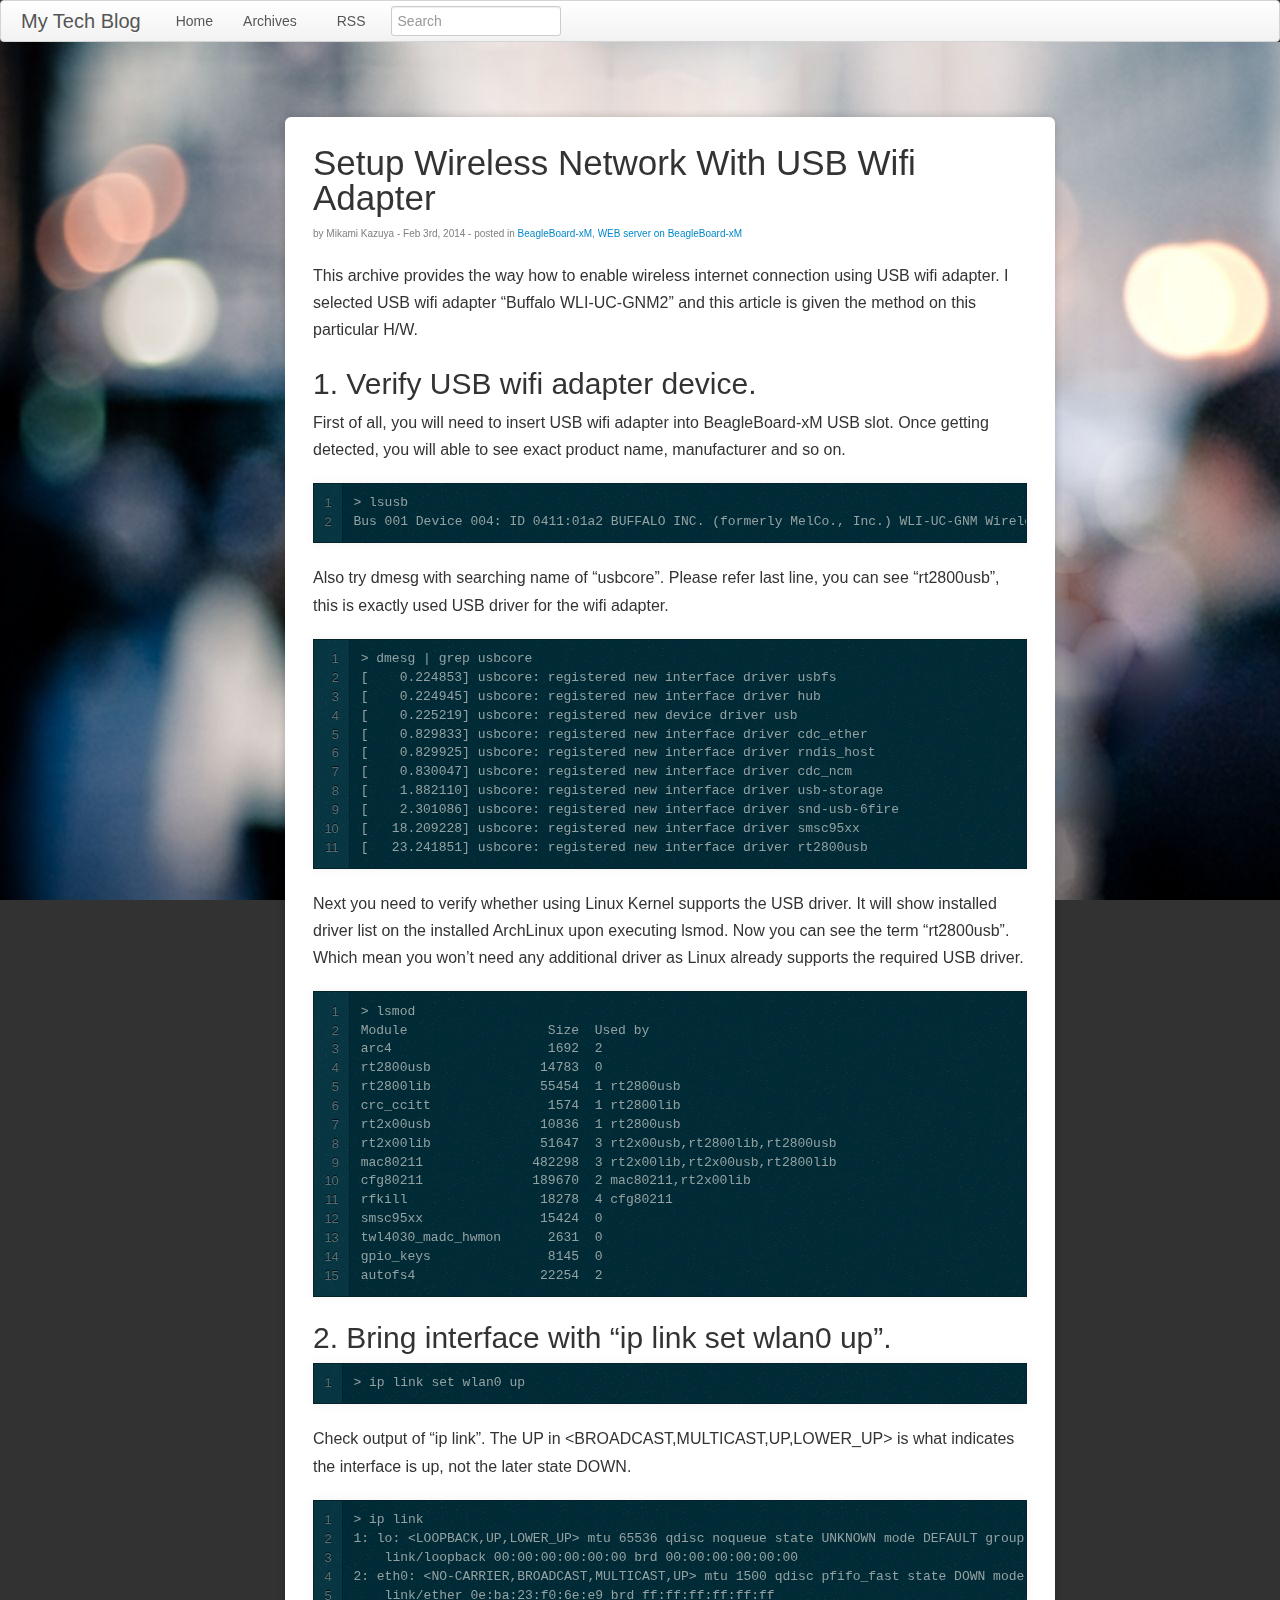
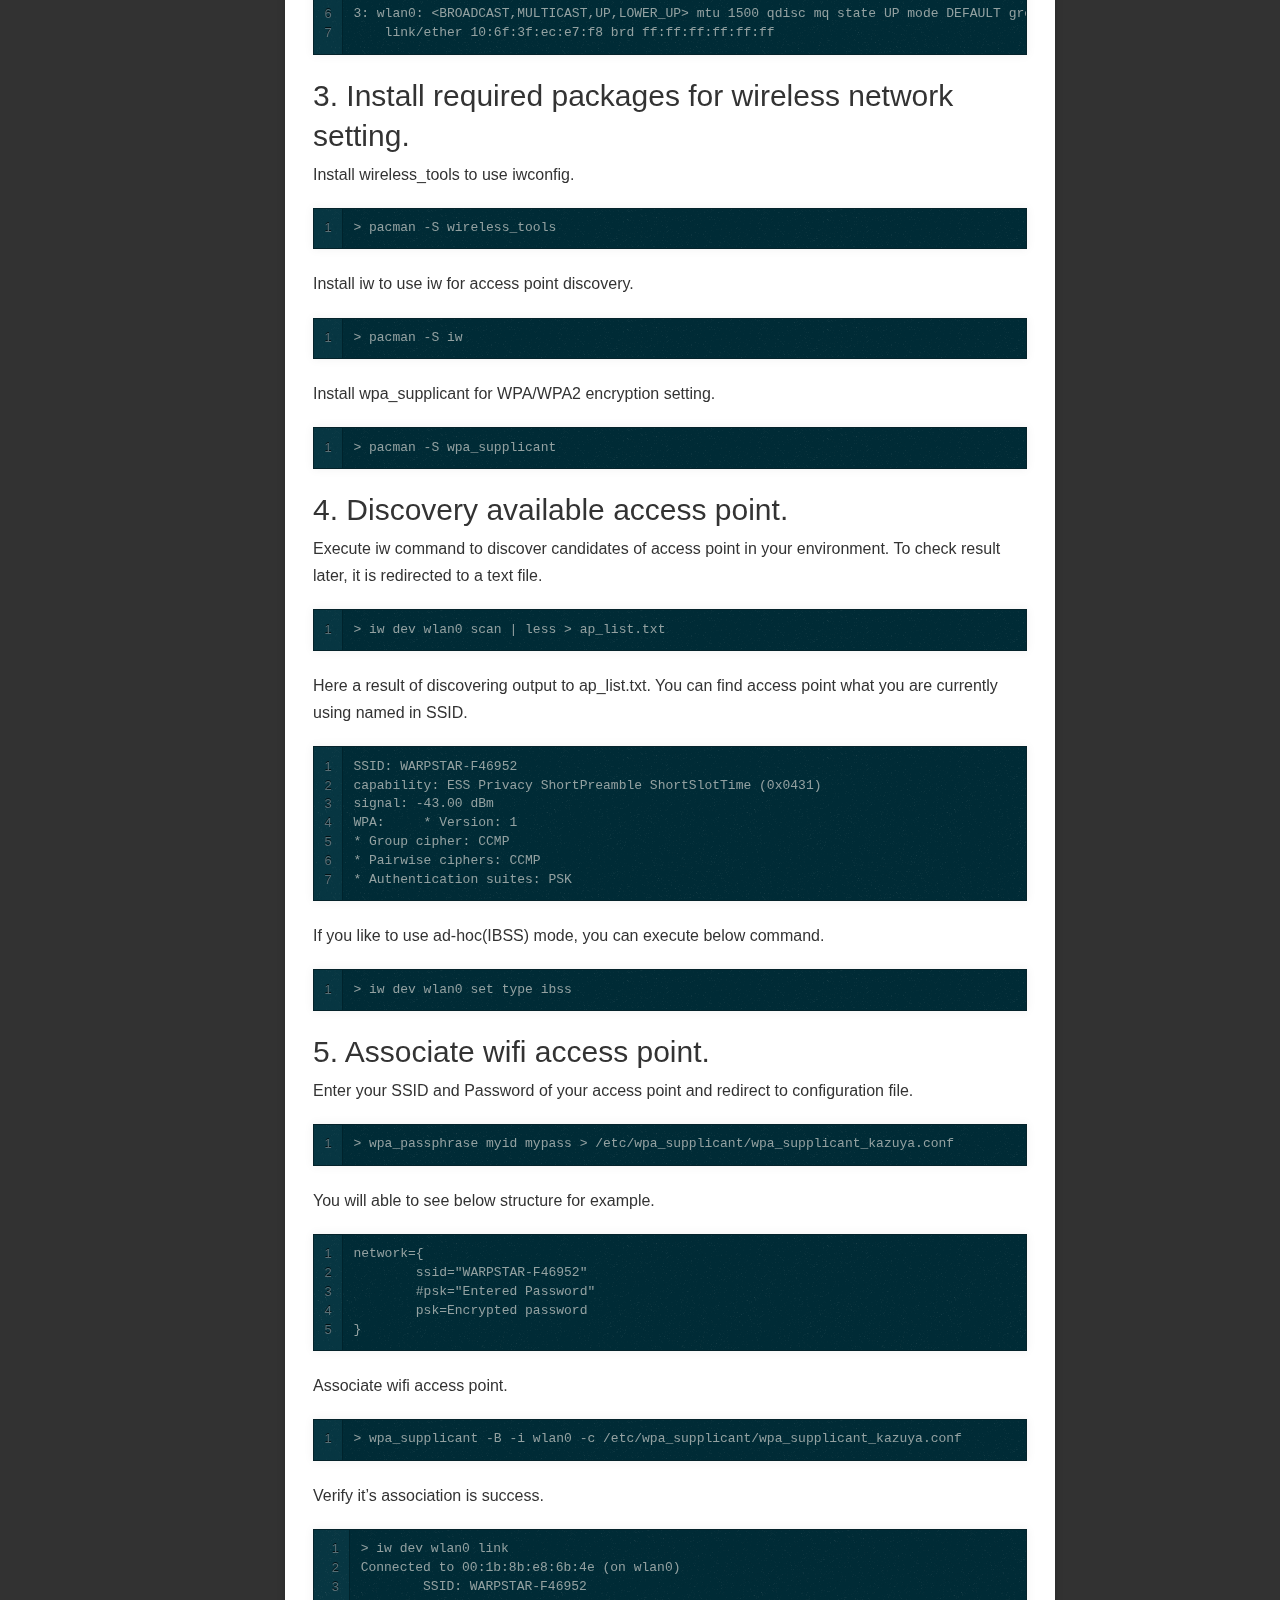
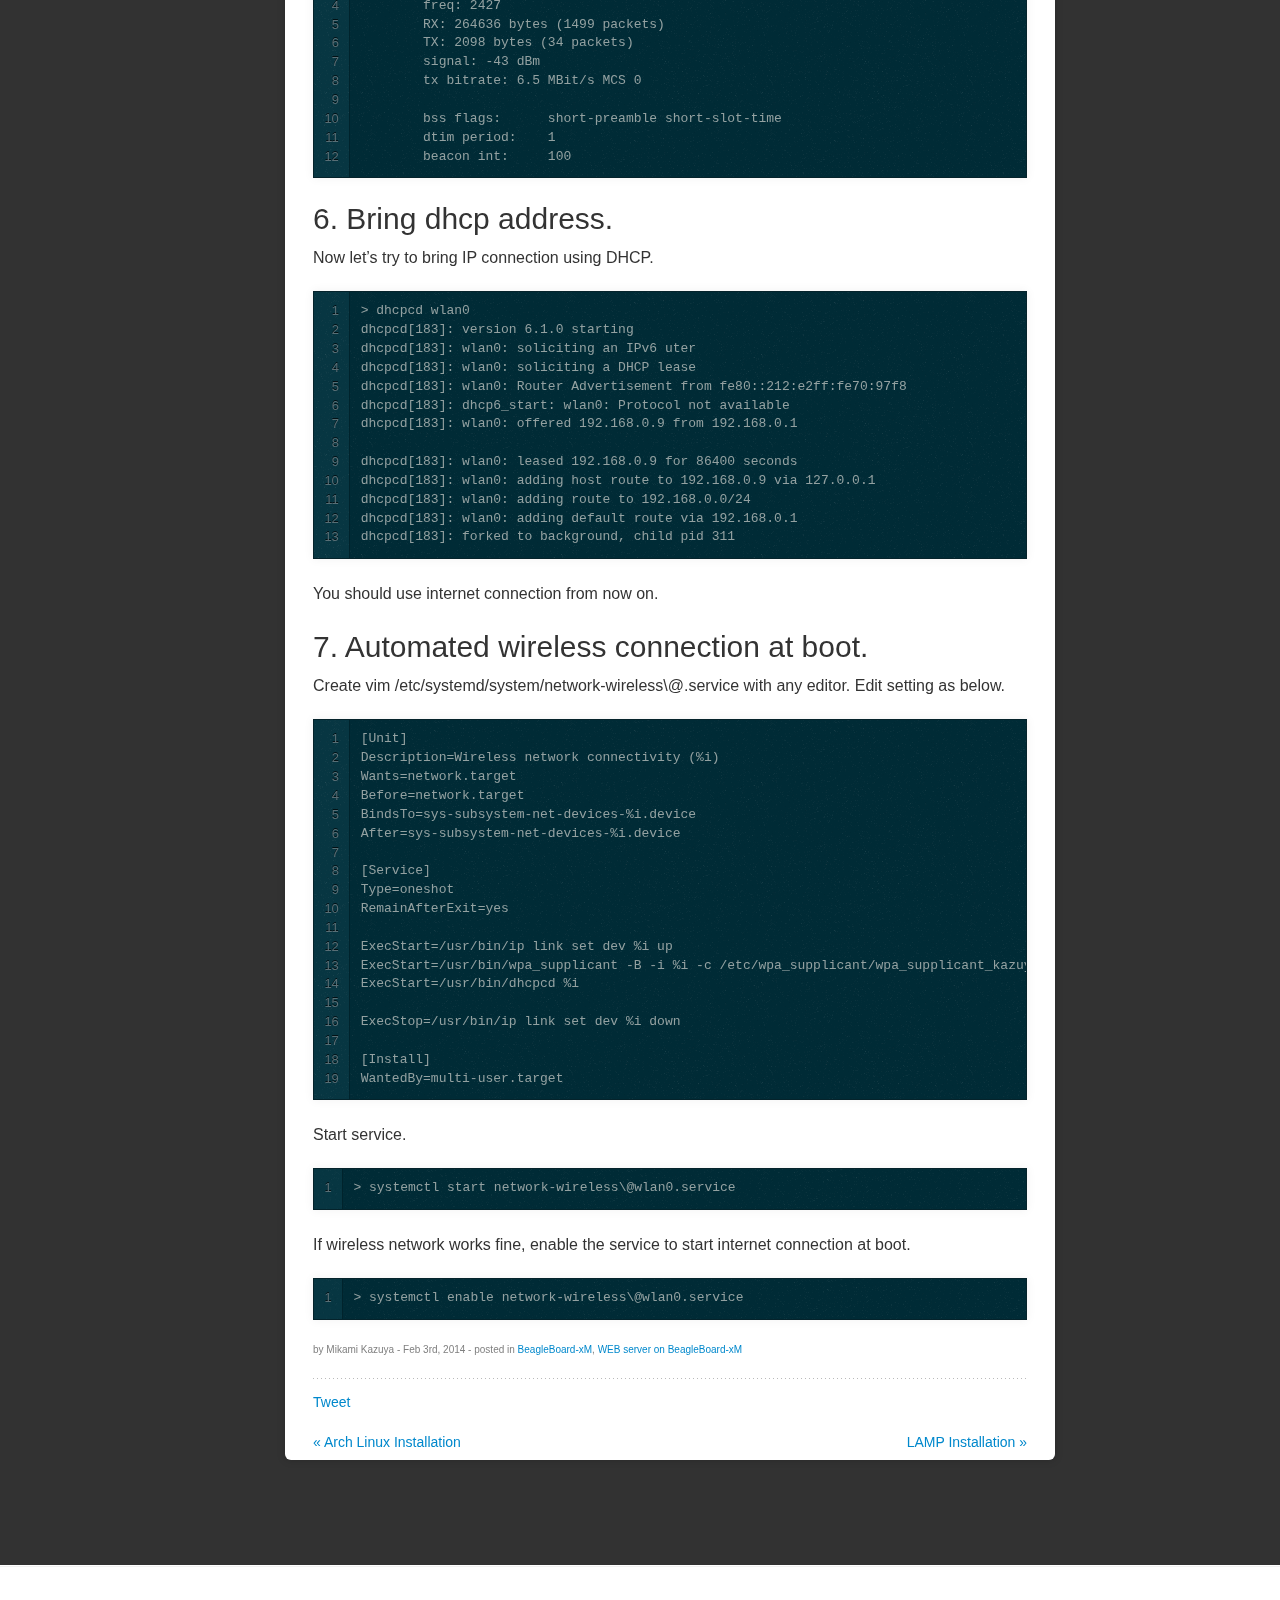
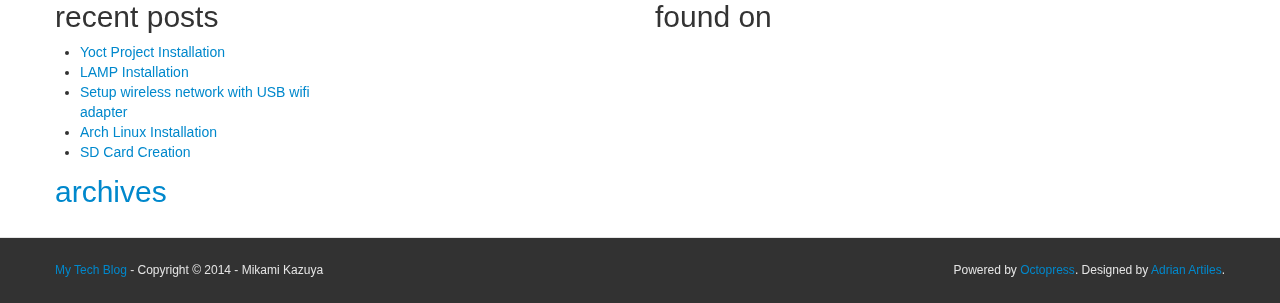
<file: blog/2014/02/03/setup-wireless-network-with-usb-wifi-adapter/index.html>
<!DOCTYPE html>
<!--[if IEMobile 7 ]><html class="no-js iem7"><![endif]-->
<!--[if lt IE 9]><html class="no-js lte-ie8"><![endif]-->
<!--[if (gt IE 8)|(gt IEMobile 7)|!(IEMobile)|!(IE)]><!--><html class="no-js" lang="en"><!--<![endif]-->
<head>
  <meta charset="utf-8">
  <title>Setup wireless network with USB wifi adapter - My Tech Blog</title>
  <meta name="author" content="Mikami Kazuya">
  <link rel="author" href="humans.txt">
  <meta http-equiv="X-UA-Compatible" content="IE=edge,chrome=1">

  
    
  
  <meta name="description" content="This archive provides the way how to enable wireless internet connection using USB wifi adapter.
I selected USB wifi adapter &ldquo;Buffalo WLI-UC- &hellip;">
  
  <!-- http://t.co/dKP3o1e -->
  <meta name="HandheldFriendly" content="True">
  <meta name="MobileOptimized" content="320">
  <meta name="viewport" content="width=device-width, initial-scale=1">

  
  <link rel="canonical" href="http://Kmikami85.github.com/blog/2014/02/03/setup-wireless-network-with-usb-wifi-adapter/">
  <link href="/favicon.png" rel="icon">
  <link href='http://fonts.googleapis.com/css?family=Cantarell' rel='stylesheet' type='text/css'>
  <link href="/stylesheets/screen.css" media="screen, projection" rel="stylesheet" type="text/css">
  <link href="/atom.xml" rel="alternate" title="My Tech Blog" type="application/atom+xml">
  <meta name="og:type" content="website" />
  <meta name="og:site_name" content="My Tech Blog" />
  <meta name="og:title" content="Setup wireless network with USB wifi adapter" />
  <meta name="og:description" content="This archive provides the way how to enable wireless internet connection using USB wifi adapter.
I selected USB wifi adapter &ldquo;Buffalo WLI-UC- &hellip;" />
  <meta name="og:url" content="http://Kmikami85.github.com/blog/2014/02/03/setup-wireless-network-with-usb-wifi-adapter/"/>
  <meta name="url" content="http://Kmikami85.github.com/blog/2014/02/03/setup-wireless-network-with-usb-wifi-adapter/">
  
  <meta name="subject" content="BeagleBoard-xMWEB server on BeagleBoard-xM"/>
  <meta name="category" content="BeagleBoard-xMWEB server on BeagleBoard-xM"/>
  
  <meta name="distribution" content="global">
  <!--Fonts from Google"s Web font directory at http://google.com/webfonts -->
<link href="http://fonts.googleapis.com/css?family=PT+Serif:regular,italic,bold,bolditalic" rel="stylesheet" type="text/css">
<link href="http://fonts.googleapis.com/css?family=PT+Sans:regular,italic,bold,bolditalic" rel="stylesheet" type="text/css">

  

</head>

<body   >
  <nav role="navigation"><div class="navbar">
  <div class="navbar-inner">
    <a class="brand" href="/">My Tech Blog</a>
    <ul class="nav">
      <li><a href="/">Home</a></li>
      <li><a href="/blog/archives">Archives</a></li>
    </ul>
    <ul class="nav" data-subscription="rss">
      <li><a href="/atom.xml" rel="subscribe-rss" title="subscribe via RSS">RSS</a></li>
      
    </ul>
      
    <form class="navbar-form" action="http://google.com/search" method="get">
      <fieldset role="search">
        <input type="hidden" name="q" value="site:Kmikami85.github.com" />
        <input class="span2" type="text" name="q" results="0" placeholder="Search"/>
      </fieldset>
    </form>
      
    
  </div>
</div>
</nav>
  <div class="wrapper_single">
    <div class="container">
      <article class="span8 offset2" role="article">
        <div class="article-format">

  <header>
    
      <h1 class="entry-title">Setup Wireless Network With USB Wifi Adapter</h1>
    
    
      <p class="meta">
        
  


  
    <span class="byline author vcard">by <span class="fn">Mikami Kazuya</span></span>
  

 - 
        








  


<time datetime="2014-02-03T16:17:23+09:00" pubdate data-updated="true">Feb 3<span>rd</span>, 2014</time> - 
        

posted in
<span class="categories">
  
    <a class='category' href='/blog/categories/beagleboard-xm/'>BeagleBoard-xM</a>, <a class='category' href='/blog/categories/web-server-on-beagleboard-xm/'>WEB server on BeagleBoard-xM</a>
  
</span>


        
      </p>
    
  </header>


  <div class="entry-content"><p>This archive provides the way how to enable wireless internet connection using USB wifi adapter.
I selected USB wifi adapter &ldquo;Buffalo WLI-UC-GNM2&rdquo; and this article is given the method on this particular H/W.</p>

<h2>1. Verify USB wifi adapter device.</h2>

<p>First of all, you will need to insert USB wifi adapter into BeagleBoard-xM USB slot.
Once getting detected, you will able to see exact product name, manufacturer and so on.</p>

<figure class='code'><div class="highlight"><table><tr><td class="gutter"><pre class="line-numbers"><span class='line-number'>1</span>
<span class='line-number'>2</span>
</pre></td><td class='code'><pre><code class=''><span class='line'>&gt; lsusb
</span><span class='line'>Bus 001 Device 004: ID 0411:01a2 BUFFALO INC. (formerly MelCo., Inc.) WLI-UC-GNM Wireless LAN Adapter [Ralink RT8070]</span></code></pre></td></tr></table></div></figure>


<p>Also try dmesg with searching name of &ldquo;usbcore&rdquo;.
Please refer last line, you can see &ldquo;rt2800usb&rdquo;, this is exactly used USB driver for the wifi adapter.</p>

<figure class='code'><div class="highlight"><table><tr><td class="gutter"><pre class="line-numbers"><span class='line-number'>1</span>
<span class='line-number'>2</span>
<span class='line-number'>3</span>
<span class='line-number'>4</span>
<span class='line-number'>5</span>
<span class='line-number'>6</span>
<span class='line-number'>7</span>
<span class='line-number'>8</span>
<span class='line-number'>9</span>
<span class='line-number'>10</span>
<span class='line-number'>11</span>
</pre></td><td class='code'><pre><code class=''><span class='line'>&gt; dmesg | grep usbcore
</span><span class='line'>[    0.224853] usbcore: registered new interface driver usbfs
</span><span class='line'>[    0.224945] usbcore: registered new interface driver hub
</span><span class='line'>[    0.225219] usbcore: registered new device driver usb
</span><span class='line'>[    0.829833] usbcore: registered new interface driver cdc_ether
</span><span class='line'>[    0.829925] usbcore: registered new interface driver rndis_host
</span><span class='line'>[    0.830047] usbcore: registered new interface driver cdc_ncm
</span><span class='line'>[    1.882110] usbcore: registered new interface driver usb-storage
</span><span class='line'>[    2.301086] usbcore: registered new interface driver snd-usb-6fire
</span><span class='line'>[   18.209228] usbcore: registered new interface driver smsc95xx
</span><span class='line'>[   23.241851] usbcore: registered new interface driver rt2800usb</span></code></pre></td></tr></table></div></figure>


<p>Next you need to verify whether using Linux Kernel supports the USB driver.
It will show installed driver list on the installed ArchLinux upon executing lsmod.
Now you can see the term &ldquo;rt2800usb&rdquo;. Which mean you won&rsquo;t need any additional driver as Linux already supports the required USB driver.</p>

<figure class='code'><div class="highlight"><table><tr><td class="gutter"><pre class="line-numbers"><span class='line-number'>1</span>
<span class='line-number'>2</span>
<span class='line-number'>3</span>
<span class='line-number'>4</span>
<span class='line-number'>5</span>
<span class='line-number'>6</span>
<span class='line-number'>7</span>
<span class='line-number'>8</span>
<span class='line-number'>9</span>
<span class='line-number'>10</span>
<span class='line-number'>11</span>
<span class='line-number'>12</span>
<span class='line-number'>13</span>
<span class='line-number'>14</span>
<span class='line-number'>15</span>
</pre></td><td class='code'><pre><code class=''><span class='line'>&gt; lsmod
</span><span class='line'>Module                  Size  Used by
</span><span class='line'>arc4                    1692  2
</span><span class='line'>rt2800usb              14783  0
</span><span class='line'>rt2800lib              55454  1 rt2800usb
</span><span class='line'>crc_ccitt               1574  1 rt2800lib
</span><span class='line'>rt2x00usb              10836  1 rt2800usb
</span><span class='line'>rt2x00lib              51647  3 rt2x00usb,rt2800lib,rt2800usb
</span><span class='line'>mac80211              482298  3 rt2x00lib,rt2x00usb,rt2800lib
</span><span class='line'>cfg80211              189670  2 mac80211,rt2x00lib
</span><span class='line'>rfkill                 18278  4 cfg80211
</span><span class='line'>smsc95xx               15424  0
</span><span class='line'>twl4030_madc_hwmon      2631  0
</span><span class='line'>gpio_keys               8145  0
</span><span class='line'>autofs4                22254  2</span></code></pre></td></tr></table></div></figure>


<h2>2. Bring interface with &ldquo;ip link set wlan0 up&rdquo;.</h2>

<figure class='code'><div class="highlight"><table><tr><td class="gutter"><pre class="line-numbers"><span class='line-number'>1</span>
</pre></td><td class='code'><pre><code class=''><span class='line'>&gt; ip link set wlan0 up</span></code></pre></td></tr></table></div></figure>


<p>Check output of &ldquo;ip link&rdquo;.
The UP in &lt;BROADCAST,MULTICAST,UP,LOWER_UP&gt; is what indicates the interface is up, not the later state DOWN.</p>

<figure class='code'><div class="highlight"><table><tr><td class="gutter"><pre class="line-numbers"><span class='line-number'>1</span>
<span class='line-number'>2</span>
<span class='line-number'>3</span>
<span class='line-number'>4</span>
<span class='line-number'>5</span>
<span class='line-number'>6</span>
<span class='line-number'>7</span>
</pre></td><td class='code'><pre><code class=''><span class='line'>&gt; ip link
</span><span class='line'>1: lo: &lt;LOOPBACK,UP,LOWER_UP&gt; mtu 65536 qdisc noqueue state UNKNOWN mode DEFAULT group default
</span><span class='line'>    link/loopback 00:00:00:00:00:00 brd 00:00:00:00:00:00
</span><span class='line'>2: eth0: &lt;NO-CARRIER,BROADCAST,MULTICAST,UP&gt; mtu 1500 qdisc pfifo_fast state DOWN mode DEFAULT group default qlen 1000
</span><span class='line'>    link/ether 0e:ba:23:f0:6e:e9 brd ff:ff:ff:ff:ff:ff
</span><span class='line'>3: wlan0: &lt;BROADCAST,MULTICAST,UP,LOWER_UP&gt; mtu 1500 qdisc mq state UP mode DEFAULT group default qlen 1000
</span><span class='line'>    link/ether 10:6f:3f:ec:e7:f8 brd ff:ff:ff:ff:ff:ff</span></code></pre></td></tr></table></div></figure>


<h2>3. Install required packages for wireless network setting.</h2>

<p>Install wireless_tools to use iwconfig.</p>

<figure class='code'><div class="highlight"><table><tr><td class="gutter"><pre class="line-numbers"><span class='line-number'>1</span>
</pre></td><td class='code'><pre><code class=''><span class='line'>&gt; pacman -S wireless_tools</span></code></pre></td></tr></table></div></figure>


<p>Install iw to use iw for access point discovery.</p>

<figure class='code'><div class="highlight"><table><tr><td class="gutter"><pre class="line-numbers"><span class='line-number'>1</span>
</pre></td><td class='code'><pre><code class=''><span class='line'>&gt; pacman -S iw</span></code></pre></td></tr></table></div></figure>


<p>Install wpa_supplicant for WPA/WPA2 encryption setting.</p>

<figure class='code'><div class="highlight"><table><tr><td class="gutter"><pre class="line-numbers"><span class='line-number'>1</span>
</pre></td><td class='code'><pre><code class=''><span class='line'>&gt; pacman -S wpa_supplicant</span></code></pre></td></tr></table></div></figure>


<h2>4. Discovery available access point.</h2>

<p>Execute iw command to discover candidates of access point in your environment.
To check result later, it is redirected to a text file.</p>

<figure class='code'><div class="highlight"><table><tr><td class="gutter"><pre class="line-numbers"><span class='line-number'>1</span>
</pre></td><td class='code'><pre><code class=''><span class='line'>&gt; iw dev wlan0 scan | less &gt; ap_list.txt</span></code></pre></td></tr></table></div></figure>


<p>Here a result of discovering output to ap_list.txt.
You can find access point what you are currently using named in SSID.</p>

<figure class='code'><div class="highlight"><table><tr><td class="gutter"><pre class="line-numbers"><span class='line-number'>1</span>
<span class='line-number'>2</span>
<span class='line-number'>3</span>
<span class='line-number'>4</span>
<span class='line-number'>5</span>
<span class='line-number'>6</span>
<span class='line-number'>7</span>
</pre></td><td class='code'><pre><code class=''><span class='line'>SSID: WARPSTAR-F46952
</span><span class='line'>capability: ESS Privacy ShortPreamble ShortSlotTime (0x0431)
</span><span class='line'>signal: -43.00 dBm
</span><span class='line'>WPA:     * Version: 1
</span><span class='line'>* Group cipher: CCMP
</span><span class='line'>* Pairwise ciphers: CCMP
</span><span class='line'>* Authentication suites: PSK</span></code></pre></td></tr></table></div></figure>


<p>If you like to use ad-hoc(IBSS) mode, you can execute below command.</p>

<figure class='code'><div class="highlight"><table><tr><td class="gutter"><pre class="line-numbers"><span class='line-number'>1</span>
</pre></td><td class='code'><pre><code class=''><span class='line'>&gt; iw dev wlan0 set type ibss</span></code></pre></td></tr></table></div></figure>


<h2>5. Associate wifi access point.</h2>

<p>Enter your SSID and Password of your access point and redirect to configuration file.</p>

<figure class='code'><div class="highlight"><table><tr><td class="gutter"><pre class="line-numbers"><span class='line-number'>1</span>
</pre></td><td class='code'><pre><code class=''><span class='line'>&gt; wpa_passphrase myid mypass &gt; /etc/wpa_supplicant/wpa_supplicant_kazuya.conf</span></code></pre></td></tr></table></div></figure>


<p>You will able to see below structure for example.</p>

<figure class='code'><div class="highlight"><table><tr><td class="gutter"><pre class="line-numbers"><span class='line-number'>1</span>
<span class='line-number'>2</span>
<span class='line-number'>3</span>
<span class='line-number'>4</span>
<span class='line-number'>5</span>
</pre></td><td class='code'><pre><code class=''><span class='line'>network={
</span><span class='line'>        ssid="WARPSTAR-F46952"
</span><span class='line'>        #psk="Entered Password"
</span><span class='line'>        psk=Encrypted password
</span><span class='line'>}</span></code></pre></td></tr></table></div></figure>


<p>Associate wifi access point.</p>

<figure class='code'><div class="highlight"><table><tr><td class="gutter"><pre class="line-numbers"><span class='line-number'>1</span>
</pre></td><td class='code'><pre><code class=''><span class='line'>&gt; wpa_supplicant -B -i wlan0 -c /etc/wpa_supplicant/wpa_supplicant_kazuya.conf</span></code></pre></td></tr></table></div></figure>


<p>Verify it&rsquo;s association is success.</p>

<figure class='code'><div class="highlight"><table><tr><td class="gutter"><pre class="line-numbers"><span class='line-number'>1</span>
<span class='line-number'>2</span>
<span class='line-number'>3</span>
<span class='line-number'>4</span>
<span class='line-number'>5</span>
<span class='line-number'>6</span>
<span class='line-number'>7</span>
<span class='line-number'>8</span>
<span class='line-number'>9</span>
<span class='line-number'>10</span>
<span class='line-number'>11</span>
<span class='line-number'>12</span>
</pre></td><td class='code'><pre><code class=''><span class='line'>&gt; iw dev wlan0 link
</span><span class='line'>Connected to 00:1b:8b:e8:6b:4e (on wlan0)
</span><span class='line'>        SSID: WARPSTAR-F46952
</span><span class='line'>        freq: 2427
</span><span class='line'>        RX: 264636 bytes (1499 packets)
</span><span class='line'>        TX: 2098 bytes (34 packets)
</span><span class='line'>        signal: -43 dBm
</span><span class='line'>        tx bitrate: 6.5 MBit/s MCS 0
</span><span class='line'>
</span><span class='line'>        bss flags:      short-preamble short-slot-time
</span><span class='line'>        dtim period:    1
</span><span class='line'>        beacon int:     100</span></code></pre></td></tr></table></div></figure>


<h2>6. Bring dhcp address.</h2>

<p>Now let&rsquo;s try to bring IP connection using DHCP.</p>

<figure class='code'><div class="highlight"><table><tr><td class="gutter"><pre class="line-numbers"><span class='line-number'>1</span>
<span class='line-number'>2</span>
<span class='line-number'>3</span>
<span class='line-number'>4</span>
<span class='line-number'>5</span>
<span class='line-number'>6</span>
<span class='line-number'>7</span>
<span class='line-number'>8</span>
<span class='line-number'>9</span>
<span class='line-number'>10</span>
<span class='line-number'>11</span>
<span class='line-number'>12</span>
<span class='line-number'>13</span>
</pre></td><td class='code'><pre><code class=''><span class='line'>&gt; dhcpcd wlan0
</span><span class='line'>dhcpcd[183]: version 6.1.0 starting
</span><span class='line'>dhcpcd[183]: wlan0: soliciting an IPv6 uter
</span><span class='line'>dhcpcd[183]: wlan0: soliciting a DHCP lease
</span><span class='line'>dhcpcd[183]: wlan0: Router Advertisement from fe80::212:e2ff:fe70:97f8
</span><span class='line'>dhcpcd[183]: dhcp6_start: wlan0: Protocol not available
</span><span class='line'>dhcpcd[183]: wlan0: offered 192.168.0.9 from 192.168.0.1
</span><span class='line'>
</span><span class='line'>dhcpcd[183]: wlan0: leased 192.168.0.9 for 86400 seconds
</span><span class='line'>dhcpcd[183]: wlan0: adding host route to 192.168.0.9 via 127.0.0.1
</span><span class='line'>dhcpcd[183]: wlan0: adding route to 192.168.0.0/24
</span><span class='line'>dhcpcd[183]: wlan0: adding default route via 192.168.0.1
</span><span class='line'>dhcpcd[183]: forked to background, child pid 311</span></code></pre></td></tr></table></div></figure>


<p>You should use internet connection from now on.</p>

<h2>7. Automated wireless connection at boot.</h2>

<p>Create vim /etc/systemd/system/network-wireless\@.service with any editor.
Edit setting as below.</p>

<figure class='code'><div class="highlight"><table><tr><td class="gutter"><pre class="line-numbers"><span class='line-number'>1</span>
<span class='line-number'>2</span>
<span class='line-number'>3</span>
<span class='line-number'>4</span>
<span class='line-number'>5</span>
<span class='line-number'>6</span>
<span class='line-number'>7</span>
<span class='line-number'>8</span>
<span class='line-number'>9</span>
<span class='line-number'>10</span>
<span class='line-number'>11</span>
<span class='line-number'>12</span>
<span class='line-number'>13</span>
<span class='line-number'>14</span>
<span class='line-number'>15</span>
<span class='line-number'>16</span>
<span class='line-number'>17</span>
<span class='line-number'>18</span>
<span class='line-number'>19</span>
</pre></td><td class='code'><pre><code class=''><span class='line'>[Unit]
</span><span class='line'>Description=Wireless network connectivity (%i)
</span><span class='line'>Wants=network.target
</span><span class='line'>Before=network.target
</span><span class='line'>BindsTo=sys-subsystem-net-devices-%i.device
</span><span class='line'>After=sys-subsystem-net-devices-%i.device
</span><span class='line'>
</span><span class='line'>[Service]
</span><span class='line'>Type=oneshot
</span><span class='line'>RemainAfterExit=yes
</span><span class='line'>
</span><span class='line'>ExecStart=/usr/bin/ip link set dev %i up
</span><span class='line'>ExecStart=/usr/bin/wpa_supplicant -B -i %i -c /etc/wpa_supplicant/wpa_supplicant_kazuya.conf
</span><span class='line'>ExecStart=/usr/bin/dhcpcd %i
</span><span class='line'>
</span><span class='line'>ExecStop=/usr/bin/ip link set dev %i down
</span><span class='line'>
</span><span class='line'>[Install]
</span><span class='line'>WantedBy=multi-user.target</span></code></pre></td></tr></table></div></figure>


<p>Start service.</p>

<figure class='code'><div class="highlight"><table><tr><td class="gutter"><pre class="line-numbers"><span class='line-number'>1</span>
</pre></td><td class='code'><pre><code class=''><span class='line'>&gt; systemctl start network-wireless\@wlan0.service</span></code></pre></td></tr></table></div></figure>


<p>If wireless network works fine, enable the service to start internet connection at boot.</p>

<figure class='code'><div class="highlight"><table><tr><td class="gutter"><pre class="line-numbers"><span class='line-number'>1</span>
</pre></td><td class='code'><pre><code class=''><span class='line'>&gt; systemctl enable network-wireless\@wlan0.service</span></code></pre></td></tr></table></div></figure>

</div>


  <footer>
    <p class="meta">
      
  


  
    <span class="byline author vcard">by <span class="fn">Mikami Kazuya</span></span>
  

 - 
      








  


<time datetime="2014-02-03T16:17:23+09:00" pubdate data-updated="true">Feb 3<span>rd</span>, 2014</time> - 
      

posted in
<span class="categories">
  
    <a class='category' href='/blog/categories/beagleboard-xm/'>BeagleBoard-xM</a>, <a class='category' href='/blog/categories/web-server-on-beagleboard-xm/'>WEB server on BeagleBoard-xM</a>
  
</span>


    </p>
    
      <div class="sharing">
  
  <a href="//twitter.com/share" class="twitter-share-button" data-url="http://Kmikami85.github.com/blog/2014/02/03/setup-wireless-network-with-usb-wifi-adapter/" data-via="" data-counturl="http://Kmikami85.github.com/blog/2014/02/03/setup-wireless-network-with-usb-wifi-adapter/" >Tweet</a>
  
  
  
</div>

    
    
      <a class="pull-left" href="/blog/2014/02/03/arch-linux-installation/" title="Previous Post: Arch Linux Installation">&laquo; Arch Linux Installation</a>
    
    
      <a class="pull-right" href="/blog/2014/02/03/lamp-installation/" title="Next Post: LAMP Installation">LAMP Installation &raquo;</a>
    
  </footer>

</div>

        
      </article>
    </div>
  </div>
  <div id="footer-widgets">
  <div class="container">
    <div class="row">
  <div class="span3">
    <h2>recent posts</h2>
    <ul class="recent_posts">
      
        <li>
          <a href="/blog/2014/02/03/yoct-project-installation/">Yoct Project Installation</a>
        </li>
      
        <li>
          <a href="/blog/2014/02/03/lamp-installation/">LAMP Installation</a>
        </li>
      
        <li>
          <a href="/blog/2014/02/03/setup-wireless-network-with-usb-wifi-adapter/">Setup wireless network with USB wifi adapter</a>
        </li>
      
        <li>
          <a href="/blog/2014/02/03/arch-linux-installation/">Arch Linux Installation</a>
        </li>
      
        <li>
          <a href="/blog/2014/02/03/sd-card-creation/">SD Card Creation</a>
        </li>
      
    </ul>
    <h2><a href="/blog/archives">archives</a></h2>
  </div>
  <div class="span3">
    

  </div>
  <div class="span4">
    

  </div>
  <div class="span2">
    <h2>found on</h2>














  </div>
</div>

  </div>
</div>
<footer class="footer">
  <div class="container">
    <p class="pull-left">
  <a href="/">My Tech Blog</a>
  - Copyright &copy; 2014 - Mikami Kazuya
</p>
<p class="pull-right">
  <span>Powered by <a href="http://octopress.org/">Octopress</a>.</span>
  
    <span>Designed by <a href="http://www.AdrianArtiles.com">Adrian Artiles</a>.</span>
  
</p>

  </div>
</footer>

  <script src="//ajax.googleapis.com/ajax/libs/jquery/1.7.2/jquery.min.js" type="text/javascript"></script>
<script>window.jQuery || document.write('<script src="/javascripts/libs/jquery-1.7.2.min.js" type="text/javascript"><\/script>')</script>
<script src="/javascripts/libs/bootstrap.min.js" type="text/javascript"></script>
<script src="/javascripts/jquery.tweet.js" type="text/javascript"></script>
<script src="/javascripts/jquery.instagram.js" type="text/javascript"></script>
<script src="/javascripts/libs/jquery.masonry.min.js" type="text/javascript"></script>
<script src="/javascripts/custom.js" type="text/javascript"></script>








  <script type="text/javascript">
    (function(){
      var twitterWidgets = document.createElement('script');
      twitterWidgets.type = 'text/javascript';
      twitterWidgets.async = true;
      twitterWidgets.src = 'http://platform.twitter.com/widgets.js';
      document.getElementsByTagName('head')[0].appendChild(twitterWidgets);
    })();
  </script>




</body>
</html>
</file>
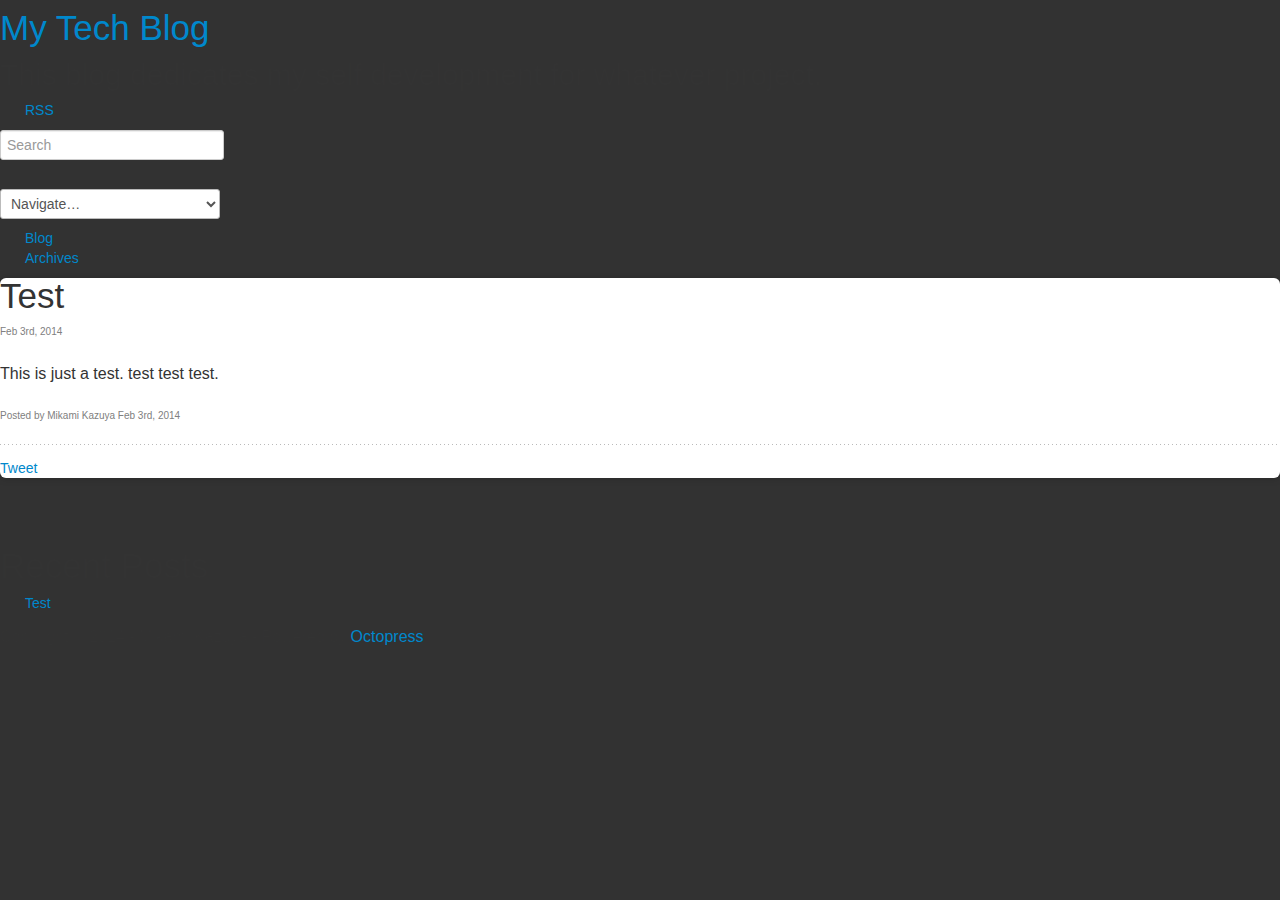
<file: blog/2014/02/03/test/index.html>
<!DOCTYPE html>
<!--[if IEMobile 7 ]><html class="no-js iem7"><![endif]-->
<!--[if lt IE 9]><html class="no-js lte-ie8"><![endif]-->
<!--[if (gt IE 8)|(gt IEMobile 7)|!(IEMobile)|!(IE)]><!--><html class="no-js" lang="en"><!--<![endif]-->
<head>
  <meta charset="utf-8">
  <title>Test - My Tech Blog</title>
  <meta name="author" content="Mikami Kazuya">

  
  <meta name="description" content="This is just a test.
test test test.
">
  

  <!-- http://t.co/dKP3o1e -->
  <meta name="HandheldFriendly" content="True">
  <meta name="MobileOptimized" content="320">
  <meta name="viewport" content="width=device-width, initial-scale=1">

  
  <link rel="canonical" href="http://Kmikami85.github.com/blog/2014/02/03/test">
  <link href="/favicon.png" rel="icon">
  <link href="/stylesheets/screen.css" media="screen, projection" rel="stylesheet" type="text/css">
  <link href="/atom.xml" rel="alternate" title="My Tech Blog" type="application/atom+xml">
  <script src="/javascripts/modernizr-2.0.js"></script>
  <script src="//ajax.googleapis.com/ajax/libs/jquery/1.9.1/jquery.min.js"></script>
  <script>!window.jQuery && document.write(unescape('%3Cscript src="./javascripts/libs/jquery.min.js"%3E%3C/script%3E'))</script>
  <script src="/javascripts/octopress.js" type="text/javascript"></script>
  <!--Fonts from Google"s Web font directory at http://google.com/webfonts -->
<link href="http://fonts.googleapis.com/css?family=PT+Serif:regular,italic,bold,bolditalic" rel="stylesheet" type="text/css">
<link href="http://fonts.googleapis.com/css?family=PT+Sans:regular,italic,bold,bolditalic" rel="stylesheet" type="text/css">

  

</head>

<body   >
  <header role="banner"><hgroup>
  <h1><a href="/">My Tech Blog</a></h1>
  
    <h2>This blog dedicates my self development for whatever project.</h2>
  
</hgroup>

</header>
  <nav role="navigation"><ul class="subscription" data-subscription="rss">
  <li><a href="/atom.xml" rel="subscribe-rss" title="subscribe via RSS">RSS</a></li>
  
</ul>
  
<form action="http://google.com/search" method="get">
  <fieldset role="search">
    <input type="hidden" name="q" value="site:Kmikami85.github.com" />
    <input class="search" type="text" name="q" results="0" placeholder="Search"/>
  </fieldset>
</form>
  
<ul class="main-navigation">
  <li><a href="/">Blog</a></li>
  <li><a href="/blog/archives">Archives</a></li>
</ul>

</nav>
  <div id="main">
    <div id="content">
      <div>
<article class="hentry" role="article">
  
  <header>
    
      <h1 class="entry-title">Test</h1>
    
    
      <p class="meta">
        








  


<time datetime="2014-02-03T14:28:05+09:00" pubdate data-updated="true">Feb 3<span>rd</span>, 2014</time>
        
      </p>
    
  </header>


<div class="entry-content"><p>This is just a test.
test test test.</p>
</div>


  <footer>
    <p class="meta">
      
  

<span class="byline author vcard">Posted by <span class="fn">Mikami Kazuya</span></span>

      








  


<time datetime="2014-02-03T14:28:05+09:00" pubdate data-updated="true">Feb 3<span>rd</span>, 2014</time>
      


    </p>
    
      <div class="sharing">
  
  <a href="//twitter.com/share" class="twitter-share-button" data-url="http://Kmikami85.github.com/blog/2014/02/03/test/" data-via="" data-counturl="http://Kmikami85.github.com/blog/2014/02/03/test/" >Tweet</a>
  
  
  
</div>

    
    <p class="meta">
      
      
    </p>
  </footer>
</article>

</div>

<aside class="sidebar">
  
    <section>
  <h1>Recent Posts</h1>
  <ul id="recent_posts">
    
      <li class="post">
        <a href="/blog/2014/02/03/test/">Test</a>
      </li>
    
  </ul>
</section>





  
</aside>


    </div>
  </div>
  <footer role="contentinfo"><p>
  Copyright &copy; 2014 - Mikami Kazuya -
  <span class="credit">Powered by <a href="http://octopress.org">Octopress</a></span>
</p>

</footer>
  







  <script type="text/javascript">
    (function(){
      var twitterWidgets = document.createElement('script');
      twitterWidgets.type = 'text/javascript';
      twitterWidgets.async = true;
      twitterWidgets.src = '//platform.twitter.com/widgets.js';
      document.getElementsByTagName('head')[0].appendChild(twitterWidgets);
    })();
  </script>





</body>
</html>
</file>
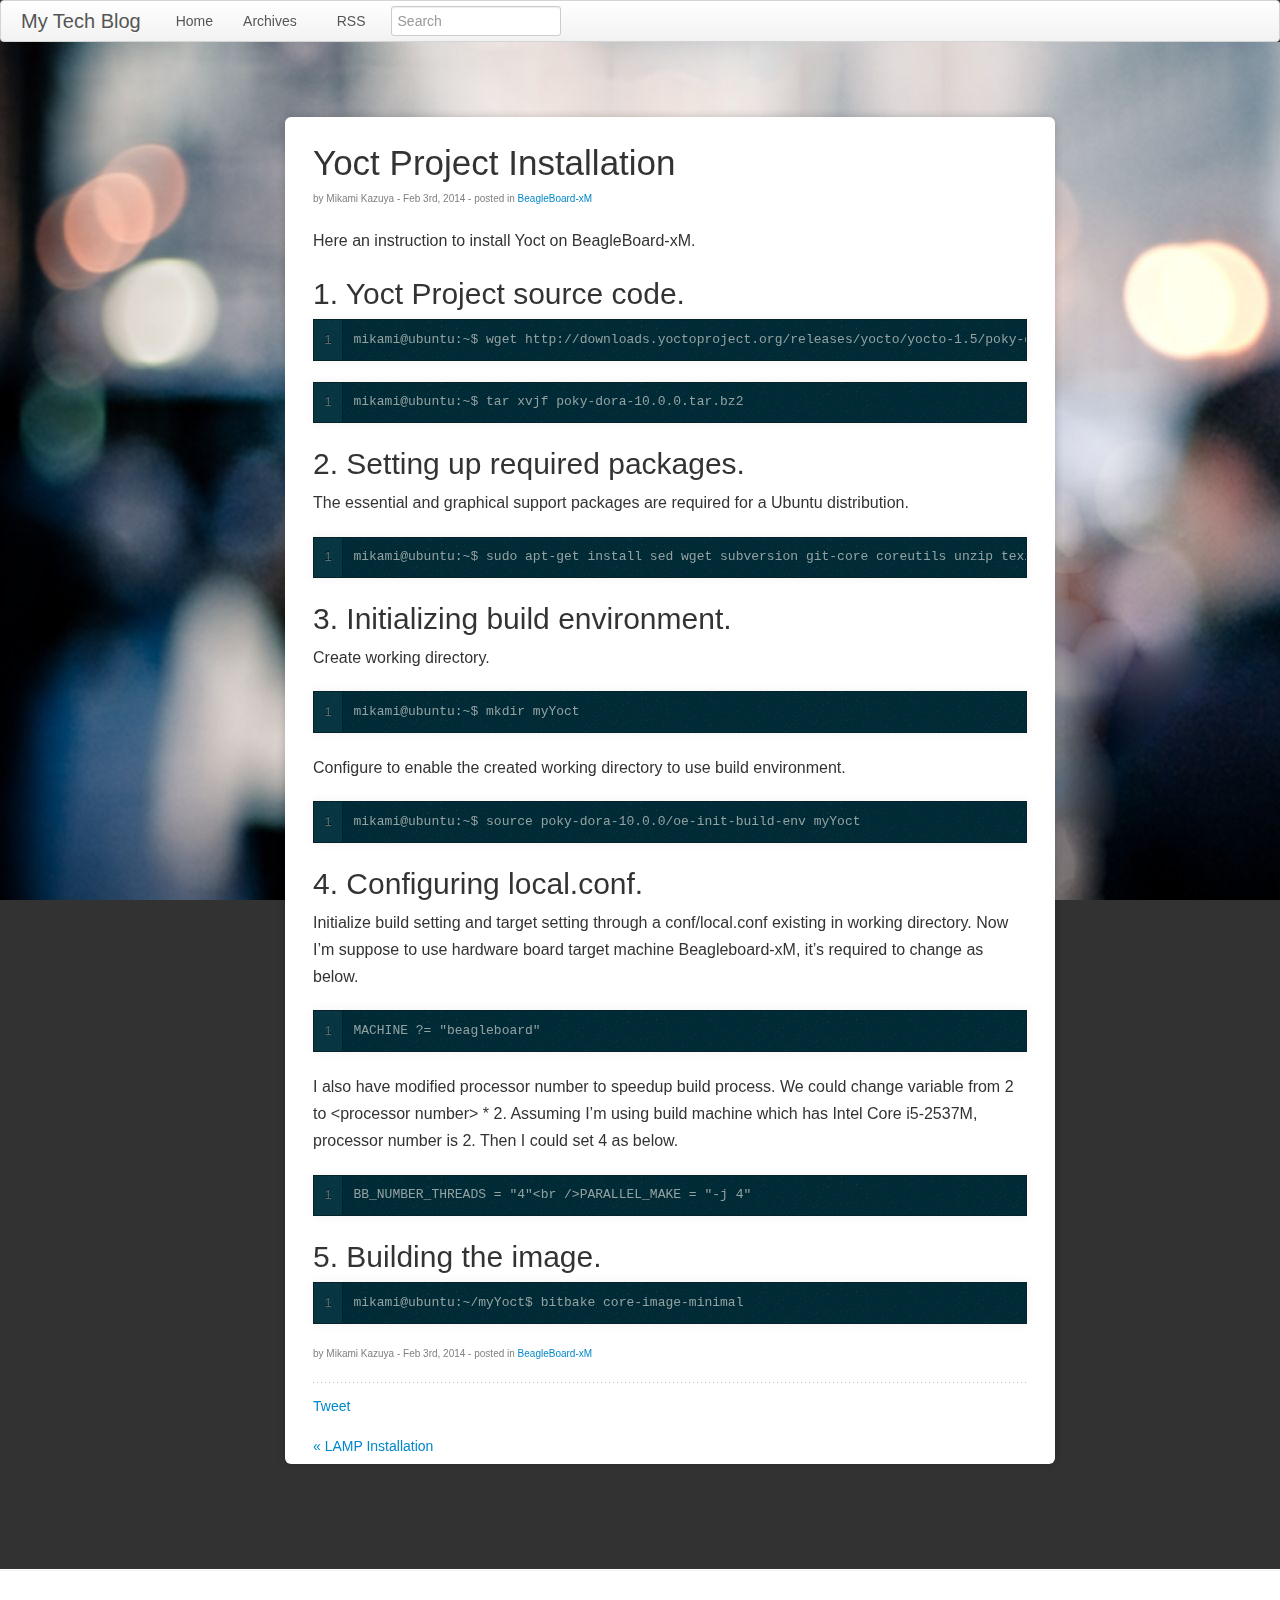
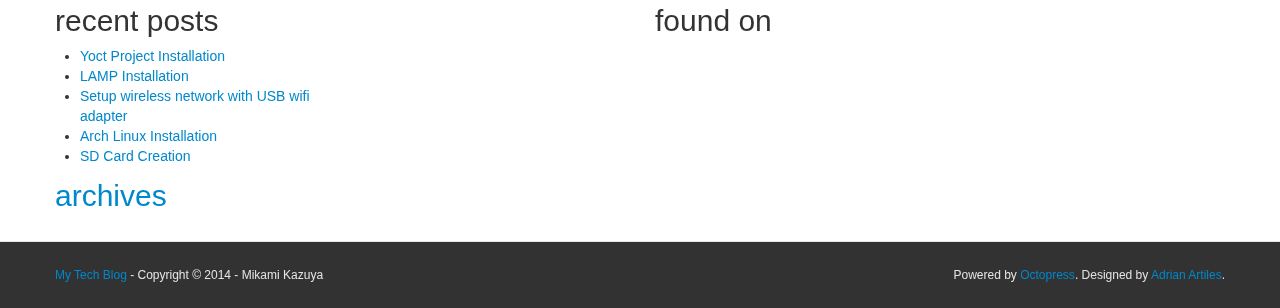
<file: blog/2014/02/03/yoct-project-installation/index.html>
<!DOCTYPE html>
<!--[if IEMobile 7 ]><html class="no-js iem7"><![endif]-->
<!--[if lt IE 9]><html class="no-js lte-ie8"><![endif]-->
<!--[if (gt IE 8)|(gt IEMobile 7)|!(IEMobile)|!(IE)]><!--><html class="no-js" lang="en"><!--<![endif]-->
<head>
  <meta charset="utf-8">
  <title>Yoct Project Installation - My Tech Blog</title>
  <meta name="author" content="Mikami Kazuya">
  <link rel="author" href="humans.txt">
  <meta http-equiv="X-UA-Compatible" content="IE=edge,chrome=1">

  
    
  
  <meta name="description" content="Here an instruction to install Yoct on BeagleBoard-xM. 1. Yoct Project source code. 1
mikami@ubuntu:~$ wget http://downloads.yoctoproject.org/ &hellip;">
  
  <!-- http://t.co/dKP3o1e -->
  <meta name="HandheldFriendly" content="True">
  <meta name="MobileOptimized" content="320">
  <meta name="viewport" content="width=device-width, initial-scale=1">

  
  <link rel="canonical" href="http://Kmikami85.github.com/blog/2014/02/03/yoct-project-installation/">
  <link href="/favicon.png" rel="icon">
  <link href='http://fonts.googleapis.com/css?family=Cantarell' rel='stylesheet' type='text/css'>
  <link href="/stylesheets/screen.css" media="screen, projection" rel="stylesheet" type="text/css">
  <link href="/atom.xml" rel="alternate" title="My Tech Blog" type="application/atom+xml">
  <meta name="og:type" content="website" />
  <meta name="og:site_name" content="My Tech Blog" />
  <meta name="og:title" content="Yoct Project Installation" />
  <meta name="og:description" content="Here an instruction to install Yoct on BeagleBoard-xM. 1. Yoct Project source code. 1
mikami@ubuntu:~$ wget http://downloads.yoctoproject.org/ &hellip;" />
  <meta name="og:url" content="http://Kmikami85.github.com/blog/2014/02/03/yoct-project-installation/"/>
  <meta name="url" content="http://Kmikami85.github.com/blog/2014/02/03/yoct-project-installation/">
  
  <meta name="subject" content="BeagleBoard-xM"/>
  <meta name="category" content="BeagleBoard-xM"/>
  
  <meta name="distribution" content="global">
  <!--Fonts from Google"s Web font directory at http://google.com/webfonts -->
<link href="http://fonts.googleapis.com/css?family=PT+Serif:regular,italic,bold,bolditalic" rel="stylesheet" type="text/css">
<link href="http://fonts.googleapis.com/css?family=PT+Sans:regular,italic,bold,bolditalic" rel="stylesheet" type="text/css">

  

</head>

<body   >
  <nav role="navigation"><div class="navbar">
  <div class="navbar-inner">
    <a class="brand" href="/">My Tech Blog</a>
    <ul class="nav">
      <li><a href="/">Home</a></li>
      <li><a href="/blog/archives">Archives</a></li>
    </ul>
    <ul class="nav" data-subscription="rss">
      <li><a href="/atom.xml" rel="subscribe-rss" title="subscribe via RSS">RSS</a></li>
      
    </ul>
      
    <form class="navbar-form" action="http://google.com/search" method="get">
      <fieldset role="search">
        <input type="hidden" name="q" value="site:Kmikami85.github.com" />
        <input class="span2" type="text" name="q" results="0" placeholder="Search"/>
      </fieldset>
    </form>
      
    
  </div>
</div>
</nav>
  <div class="wrapper_single">
    <div class="container">
      <article class="span8 offset2" role="article">
        <div class="article-format">

  <header>
    
      <h1 class="entry-title">Yoct Project Installation</h1>
    
    
      <p class="meta">
        
  


  
    <span class="byline author vcard">by <span class="fn">Mikami Kazuya</span></span>
  

 - 
        








  


<time datetime="2014-02-03T17:09:19+09:00" pubdate data-updated="true">Feb 3<span>rd</span>, 2014</time> - 
        

posted in
<span class="categories">
  
    <a class='category' href='/blog/categories/beagleboard-xm/'>BeagleBoard-xM</a>
  
</span>


        
      </p>
    
  </header>


  <div class="entry-content"><p>Here an instruction to install Yoct on BeagleBoard-xM.</p>

<h2>1. Yoct Project source code.</h2>

<figure class='code'><div class="highlight"><table><tr><td class="gutter"><pre class="line-numbers"><span class='line-number'>1</span>
</pre></td><td class='code'><pre><code class=''><span class='line'>mikami@ubuntu:~$ wget http://downloads.yoctoproject.org/releases/yocto/yocto-1.5/poky-dora-10.0.0.tar.bz2</span></code></pre></td></tr></table></div></figure>




<figure class='code'><div class="highlight"><table><tr><td class="gutter"><pre class="line-numbers"><span class='line-number'>1</span>
</pre></td><td class='code'><pre><code class=''><span class='line'>mikami@ubuntu:~$ tar xvjf poky-dora-10.0.0.tar.bz2</span></code></pre></td></tr></table></div></figure>


<h2>2. Setting up required packages.</h2>

<p>The essential and graphical support packages are required for a Ubuntu distribution.</p>

<figure class='code'><div class="highlight"><table><tr><td class="gutter"><pre class="line-numbers"><span class='line-number'>1</span>
</pre></td><td class='code'><pre><code class=''><span class='line'>mikami@ubuntu:~$ sudo apt-get install sed wget subversion git-core coreutils unzip texi2html texinfo libsdl1.2-dev docbook-utils fop gawk python-pysqlite2 diffstat make gcc build-essential xsltproc g++ desktop-file-utils chrpath libgl1-mesa-dev libglu1-mesa-dev autoconf automake groff libtool xterm libxml-parser-perl</span></code></pre></td></tr></table></div></figure>


<h2>3. Initializing build environment.</h2>

<p>Create working directory.</p>

<figure class='code'><div class="highlight"><table><tr><td class="gutter"><pre class="line-numbers"><span class='line-number'>1</span>
</pre></td><td class='code'><pre><code class=''><span class='line'>mikami@ubuntu:~$ mkdir myYoct</span></code></pre></td></tr></table></div></figure>


<p>Configure to enable the created working directory to use build environment.</p>

<figure class='code'><div class="highlight"><table><tr><td class="gutter"><pre class="line-numbers"><span class='line-number'>1</span>
</pre></td><td class='code'><pre><code class=''><span class='line'>mikami@ubuntu:~$ source poky-dora-10.0.0/oe-init-build-env myYoct</span></code></pre></td></tr></table></div></figure>


<h2>4. Configuring local.conf.</h2>

<p>Initialize build setting and target setting through a conf/local.conf existing in working directory.
Now I&rsquo;m suppose to use hardware board target machine Beagleboard-xM, it&rsquo;s required to change as below.</p>

<figure class='code'><div class="highlight"><table><tr><td class="gutter"><pre class="line-numbers"><span class='line-number'>1</span>
</pre></td><td class='code'><pre><code class=''><span class='line'>MACHINE ?= "beagleboard"</span></code></pre></td></tr></table></div></figure>


<p>I also have modified processor number to speedup build process.
We could change variable from 2 to &lt;processor number&gt; * 2.
Assuming I&rsquo;m using build machine which has Intel Core i5-2537M, processor number is 2.
Then I could set 4 as below.</p>

<figure class='code'><div class="highlight"><table><tr><td class="gutter"><pre class="line-numbers"><span class='line-number'>1</span>
</pre></td><td class='code'><pre><code class=''><span class='line'>BB_NUMBER_THREADS = "4"&lt;br /&gt;PARALLEL_MAKE = "-j 4"</span></code></pre></td></tr></table></div></figure>


<h2>5. Building the image.</h2>

<figure class='code'><div class="highlight"><table><tr><td class="gutter"><pre class="line-numbers"><span class='line-number'>1</span>
</pre></td><td class='code'><pre><code class=''><span class='line'>mikami@ubuntu:~/myYoct$ bitbake core-image-minimal</span></code></pre></td></tr></table></div></figure>

</div>


  <footer>
    <p class="meta">
      
  


  
    <span class="byline author vcard">by <span class="fn">Mikami Kazuya</span></span>
  

 - 
      








  


<time datetime="2014-02-03T17:09:19+09:00" pubdate data-updated="true">Feb 3<span>rd</span>, 2014</time> - 
      

posted in
<span class="categories">
  
    <a class='category' href='/blog/categories/beagleboard-xm/'>BeagleBoard-xM</a>
  
</span>


    </p>
    
      <div class="sharing">
  
  <a href="//twitter.com/share" class="twitter-share-button" data-url="http://Kmikami85.github.com/blog/2014/02/03/yoct-project-installation/" data-via="" data-counturl="http://Kmikami85.github.com/blog/2014/02/03/yoct-project-installation/" >Tweet</a>
  
  
  
</div>

    
    
      <a class="pull-left" href="/blog/2014/02/03/lamp-installation/" title="Previous Post: LAMP Installation">&laquo; LAMP Installation</a>
    
    
  </footer>

</div>

        
      </article>
    </div>
  </div>
  <div id="footer-widgets">
  <div class="container">
    <div class="row">
  <div class="span3">
    <h2>recent posts</h2>
    <ul class="recent_posts">
      
        <li>
          <a href="/blog/2014/02/03/yoct-project-installation/">Yoct Project Installation</a>
        </li>
      
        <li>
          <a href="/blog/2014/02/03/lamp-installation/">LAMP Installation</a>
        </li>
      
        <li>
          <a href="/blog/2014/02/03/setup-wireless-network-with-usb-wifi-adapter/">Setup wireless network with USB wifi adapter</a>
        </li>
      
        <li>
          <a href="/blog/2014/02/03/arch-linux-installation/">Arch Linux Installation</a>
        </li>
      
        <li>
          <a href="/blog/2014/02/03/sd-card-creation/">SD Card Creation</a>
        </li>
      
    </ul>
    <h2><a href="/blog/archives">archives</a></h2>
  </div>
  <div class="span3">
    

  </div>
  <div class="span4">
    

  </div>
  <div class="span2">
    <h2>found on</h2>














  </div>
</div>

  </div>
</div>
<footer class="footer">
  <div class="container">
    <p class="pull-left">
  <a href="/">My Tech Blog</a>
  - Copyright &copy; 2014 - Mikami Kazuya
</p>
<p class="pull-right">
  <span>Powered by <a href="http://octopress.org/">Octopress</a>.</span>
  
    <span>Designed by <a href="http://www.AdrianArtiles.com">Adrian Artiles</a>.</span>
  
</p>

  </div>
</footer>

  <script src="//ajax.googleapis.com/ajax/libs/jquery/1.7.2/jquery.min.js" type="text/javascript"></script>
<script>window.jQuery || document.write('<script src="/javascripts/libs/jquery-1.7.2.min.js" type="text/javascript"><\/script>')</script>
<script src="/javascripts/libs/bootstrap.min.js" type="text/javascript"></script>
<script src="/javascripts/jquery.tweet.js" type="text/javascript"></script>
<script src="/javascripts/jquery.instagram.js" type="text/javascript"></script>
<script src="/javascripts/libs/jquery.masonry.min.js" type="text/javascript"></script>
<script src="/javascripts/custom.js" type="text/javascript"></script>








  <script type="text/javascript">
    (function(){
      var twitterWidgets = document.createElement('script');
      twitterWidgets.type = 'text/javascript';
      twitterWidgets.async = true;
      twitterWidgets.src = 'http://platform.twitter.com/widgets.js';
      document.getElementsByTagName('head')[0].appendChild(twitterWidgets);
    })();
  </script>




</body>
</html>
</file>
<file: stylesheets/screen.css>
html,body,div,span,applet,object,iframe,h1,h2,h3,h4,h5,h6,p,blockquote,pre,a,abbr,acronym,address,big,cite,code,del,dfn,em,img,ins,kbd,q,s,samp,small,strike,strong,sub,sup,tt,var,b,u,i,center,dl,dt,dd,ol,ul,li,fieldset,form,label,legend,table,caption,tbody,tfoot,thead,tr,th,td,article,aside,canvas,details,embed,figure,figcaption,footer,header,hgroup,menu,nav,output,ruby,section,summary,time,mark,audio,video{margin:0;padding:0;border:0;font:inherit;font-size:100%;vertical-align:baseline}html{line-height:1}ol,ul{list-style:none}table{border-collapse:collapse;border-spacing:0}caption,th,td{text-align:left;font-weight:normal;vertical-align:middle}q,blockquote{quotes:none}q:before,q:after,blockquote:before,blockquote:after{content:"";content:none}a img{border:none}article,aside,details,figcaption,figure,footer,header,hgroup,menu,nav,section,summary{display:block}article,aside,details,figcaption,figure,footer,header,hgroup,menu,nav,section,summary{display:block}.highlight,html .gist .gist-file .gist-syntax .gist-highlight{border:1px solid #05232b !important}.highlight table td.code,html .gist .gist-file .gist-syntax .gist-highlight table td.code{width:100%}.highlight .line-numbers,html .gist .gist-file .gist-syntax .gist-highlight .line-numbers{text-align:right;font-size:13px;line-height:1.45em;background:#073642 url('/images/noise.png?1391416746') top left !important;border-right:1px solid #00232c !important;-webkit-box-shadow:#083e4b -1px 0 inset;-moz-box-shadow:#083e4b -1px 0 inset;box-shadow:#083e4b -1px 0 inset;text-shadow:#021014 0 -1px;padding:.8em !important;-webkit-border-radius:0;-moz-border-radius:0;-ms-border-radius:0;-o-border-radius:0;border-radius:0}.highlight .line-numbers span,html .gist .gist-file .gist-syntax .gist-highlight .line-numbers span{color:#586e75 !important}figure.code,.gist-file,pre{-webkit-box-shadow:rgba(0,0,0,0.06) 0 0 10px;-moz-box-shadow:rgba(0,0,0,0.06) 0 0 10px;box-shadow:rgba(0,0,0,0.06) 0 0 10px}figure.code .highlight pre,.gist-file .highlight pre,pre .highlight pre{-webkit-box-shadow:none;-moz-box-shadow:none;box-shadow:none}html .gist .gist-file{margin-bottom:1.8em;position:relative;border:none;padding-top:26px !important}html .gist .gist-file .gist-syntax{border-bottom:0 !important;background:none !important}html .gist .gist-file .gist-syntax .gist-highlight{background:#002b36 !important}html .gist .gist-file .gist-meta{padding:.6em 0.8em;border:1px solid #083e4b !important;color:#586e75;font-size:.7em !important;background:#073642 url('/images/noise.png?1391416746') top left;line-height:1.5em}html .gist .gist-file .gist-meta a{color:#75878b !important;text-decoration:none}html .gist .gist-file .gist-meta a:hover{text-decoration:underline}html .gist .gist-file .gist-meta a:hover{color:#93a1a1 !important}html .gist .gist-file .gist-meta a[href*='#file']{position:absolute;top:0;left:0;right:-10px;color:#474747 !important}html .gist .gist-file .gist-meta a[href*='#file']:hover{color:#1863a1 !important}html .gist .gist-file .gist-meta a[href*=raw]{top:.4em}pre{background:#002b36 url('/images/noise.png?1391416746') top left;-webkit-border-radius:0.4em;-moz-border-radius:0.4em;-ms-border-radius:0.4em;-o-border-radius:0.4em;border-radius:0.4em;border:1px solid #05232b;line-height:1.45em;font-size:13px;margin-bottom:2.1em;padding:.8em 1em;color:#93a1a1;overflow:auto}h3.filename+pre{-moz-border-radius-topleft:0px;-webkit-border-top-left-radius:0px;border-top-left-radius:0px;-moz-border-radius-topright:0px;-webkit-border-top-right-radius:0px;border-top-right-radius:0px}p code,li code{display:inline-block;white-space:no-wrap;background:#fff;font-size:.8em;line-height:1.5em;color:#555;border:1px solid #ddd;-webkit-border-radius:0.4em;-moz-border-radius:0.4em;-ms-border-radius:0.4em;-o-border-radius:0.4em;border-radius:0.4em;padding:0 .3em;margin:-1px 0}p pre code,li pre code{font-size:1em !important;background:none;border:none}.pre-code,html .gist .gist-file .gist-syntax .gist-highlight pre,.highlight code{font-family:Menlo,Monaco,"Andale Mono","lucida console","Courier New",monospace !important;overflow:scroll;overflow-y:hidden;display:block;padding:.8em !important;overflow-x:auto;line-height:1.45em;background:#002b36 url('/images/noise.png?1391416746') top left !important;color:#93a1a1 !important}.pre-code *::-moz-selection,html .gist .gist-file .gist-syntax .gist-highlight pre *::-moz-selection,.highlight code *::-moz-selection{background:#386774;color:inherit;text-shadow:#002b36 0 1px}.pre-code *::-webkit-selection,html .gist .gist-file .gist-syntax .gist-highlight pre *::-webkit-selection,.highlight code *::-webkit-selection{background:#386774;color:inherit;text-shadow:#002b36 0 1px}.pre-code *::selection,html .gist .gist-file .gist-syntax .gist-highlight pre *::selection,.highlight code *::selection{background:#386774;color:inherit;text-shadow:#002b36 0 1px}.pre-code span,html .gist .gist-file .gist-syntax .gist-highlight pre span,.highlight code span{color:#93a1a1 !important}.pre-code span,html .gist .gist-file .gist-syntax .gist-highlight pre span,.highlight code span{font-style:normal !important;font-weight:normal !important}.pre-code .c,html .gist .gist-file .gist-syntax .gist-highlight pre .c,.highlight code .c{color:#586e75 !important;font-style:italic !important}.pre-code .cm,html .gist .gist-file .gist-syntax .gist-highlight pre .cm,.highlight code .cm{color:#586e75 !important;font-style:italic !important}.pre-code .cp,html .gist .gist-file .gist-syntax .gist-highlight pre .cp,.highlight code .cp{color:#586e75 !important;font-style:italic !important}.pre-code .c1,html .gist .gist-file .gist-syntax .gist-highlight pre .c1,.highlight code .c1{color:#586e75 !important;font-style:italic !important}.pre-code .cs,html .gist .gist-file .gist-syntax .gist-highlight pre .cs,.highlight code .cs{color:#586e75 !important;font-weight:bold !important;font-style:italic !important}.pre-code .err,html .gist .gist-file .gist-syntax .gist-highlight pre .err,.highlight code .err{color:#dc322f !important;background:none !important}.pre-code .k,html .gist .gist-file .gist-syntax .gist-highlight pre .k,.highlight code .k{color:#cb4b16 !important}.pre-code .o,html .gist .gist-file .gist-syntax .gist-highlight pre .o,.highlight code .o{color:#93a1a1 !important;font-weight:bold !important}.pre-code .p,html .gist .gist-file .gist-syntax .gist-highlight pre .p,.highlight code .p{color:#93a1a1 !important}.pre-code .ow,html .gist .gist-file .gist-syntax .gist-highlight pre .ow,.highlight code .ow{color:#2aa198 !important;font-weight:bold !important}.pre-code .gd,html .gist .gist-file .gist-syntax .gist-highlight pre .gd,.highlight code .gd{color:#93a1a1 !important;background-color:#372c34 !important;display:inline-block}.pre-code .gd .x,html .gist .gist-file .gist-syntax .gist-highlight pre .gd .x,.highlight code .gd .x{color:#93a1a1 !important;background-color:#4d2d33 !important;display:inline-block}.pre-code .ge,html .gist .gist-file .gist-syntax .gist-highlight pre .ge,.highlight code .ge{color:#93a1a1 !important;font-style:italic !important}.pre-code .gh,html .gist .gist-file .gist-syntax .gist-highlight pre .gh,.highlight code .gh{color:#586e75 !important}.pre-code .gi,html .gist .gist-file .gist-syntax .gist-highlight pre .gi,.highlight code .gi{color:#93a1a1 !important;background-color:#1a412b !important;display:inline-block}.pre-code .gi .x,html .gist .gist-file .gist-syntax .gist-highlight pre .gi .x,.highlight code .gi .x{color:#93a1a1 !important;background-color:#355720 !important;display:inline-block}.pre-code .gs,html .gist .gist-file .gist-syntax .gist-highlight pre .gs,.highlight code .gs{color:#93a1a1 !important;font-weight:bold !important}.pre-code .gu,html .gist .gist-file .gist-syntax .gist-highlight pre .gu,.highlight code .gu{color:#6c71c4 !important}.pre-code .kc,html .gist .gist-file .gist-syntax .gist-highlight pre .kc,.highlight code .kc{color:#859900 !important;font-weight:bold !important}.pre-code .kd,html .gist .gist-file .gist-syntax .gist-highlight pre .kd,.highlight code .kd{color:#268bd2 !important}.pre-code .kp,html .gist .gist-file .gist-syntax .gist-highlight pre .kp,.highlight code .kp{color:#cb4b16 !important;font-weight:bold !important}.pre-code .kr,html .gist .gist-file .gist-syntax .gist-highlight pre .kr,.highlight code .kr{color:#d33682 !important;font-weight:bold !important}.pre-code .kt,html .gist .gist-file .gist-syntax .gist-highlight pre .kt,.highlight code .kt{color:#2aa198 !important}.pre-code .n,html .gist .gist-file .gist-syntax .gist-highlight pre .n,.highlight code .n{color:#268bd2 !important}.pre-code .na,html .gist .gist-file .gist-syntax .gist-highlight pre .na,.highlight code .na{color:#268bd2 !important}.pre-code .nb,html .gist .gist-file .gist-syntax .gist-highlight pre .nb,.highlight code .nb{color:#859900 !important}.pre-code .nc,html .gist .gist-file .gist-syntax .gist-highlight pre .nc,.highlight code .nc{color:#d33682 !important}.pre-code .no,html .gist .gist-file .gist-syntax .gist-highlight pre .no,.highlight code .no{color:#b58900 !important}.pre-code .nl,html .gist .gist-file .gist-syntax .gist-highlight pre .nl,.highlight code .nl{color:#859900 !important}.pre-code .ne,html .gist .gist-file .gist-syntax .gist-highlight pre .ne,.highlight code .ne{color:#268bd2 !important;font-weight:bold !important}.pre-code .nf,html .gist .gist-file .gist-syntax .gist-highlight pre .nf,.highlight code .nf{color:#268bd2 !important;font-weight:bold !important}.pre-code .nn,html .gist .gist-file .gist-syntax .gist-highlight pre .nn,.highlight code .nn{color:#b58900 !important}.pre-code .nt,html .gist .gist-file .gist-syntax .gist-highlight pre .nt,.highlight code .nt{color:#268bd2 !important;font-weight:bold !important}.pre-code .nx,html .gist .gist-file .gist-syntax .gist-highlight pre .nx,.highlight code .nx{color:#b58900 !important}.pre-code .vg,html .gist .gist-file .gist-syntax .gist-highlight pre .vg,.highlight code .vg{color:#268bd2 !important}.pre-code .vi,html .gist .gist-file .gist-syntax .gist-highlight pre .vi,.highlight code .vi{color:#268bd2 !important}.pre-code .nv,html .gist .gist-file .gist-syntax .gist-highlight pre .nv,.highlight code .nv{color:#268bd2 !important}.pre-code .mf,html .gist .gist-file .gist-syntax .gist-highlight pre .mf,.highlight code .mf{color:#2aa198 !important}.pre-code .m,html .gist .gist-file .gist-syntax .gist-highlight pre .m,.highlight code .m{color:#2aa198 !important}.pre-code .mh,html .gist .gist-file .gist-syntax .gist-highlight pre .mh,.highlight code .mh{color:#2aa198 !important}.pre-code .mi,html .gist .gist-file .gist-syntax .gist-highlight pre .mi,.highlight code .mi{color:#2aa198 !important}.pre-code .s,html .gist .gist-file .gist-syntax .gist-highlight pre .s,.highlight code .s{color:#2aa198 !important}.pre-code .sd,html .gist .gist-file .gist-syntax .gist-highlight pre .sd,.highlight code .sd{color:#2aa198 !important}.pre-code .s2,html .gist .gist-file .gist-syntax .gist-highlight pre .s2,.highlight code .s2{color:#2aa198 !important}.pre-code .se,html .gist .gist-file .gist-syntax .gist-highlight pre .se,.highlight code .se{color:#dc322f !important}.pre-code .si,html .gist .gist-file .gist-syntax .gist-highlight pre .si,.highlight code .si{color:#268bd2 !important}.pre-code .sr,html .gist .gist-file .gist-syntax .gist-highlight pre .sr,.highlight code .sr{color:#2aa198 !important}.pre-code .s1,html .gist .gist-file .gist-syntax .gist-highlight pre .s1,.highlight code .s1{color:#2aa198 !important}.pre-code div .gd,html .gist .gist-file .gist-syntax .gist-highlight pre div .gd,.highlight code div .gd,.pre-code div .gd .x,html .gist .gist-file .gist-syntax .gist-highlight pre div .gd .x,.highlight code div .gd .x,.pre-code div .gi,html .gist .gist-file .gist-syntax .gist-highlight pre div .gi,.highlight code div .gi,.pre-code div .gi .x,html .gist .gist-file .gist-syntax .gist-highlight pre div .gi .x,.highlight code div .gi .x{display:inline-block;width:100%}.highlight,.gist-highlight{margin-bottom:1.8em;background:#002b36;overflow-y:hidden;overflow-x:auto}.highlight pre,.gist-highlight pre{background:none;-webkit-border-radius:none;-moz-border-radius:none;-ms-border-radius:none;-o-border-radius:none;border-radius:none;border:none;padding:0;margin-bottom:0}pre::-webkit-scrollbar,.highlight::-webkit-scrollbar,.gist-highlight::-webkit-scrollbar{height:.5em;background:rgba(255,255,255,0.15)}pre::-webkit-scrollbar-thumb:horizontal,.highlight::-webkit-scrollbar-thumb:horizontal,.gist-highlight::-webkit-scrollbar-thumb:horizontal{background:rgba(255,255,255,0.2);-webkit-border-radius:4px;border-radius:4px}.highlight code{background:#000}figure.code{background:none;padding:0;border:0;margin-bottom:1.5em}figure.code pre{margin-bottom:0}figure.code figcaption{position:relative}figure.code .highlight{margin-bottom:0}.code-title,html .gist .gist-file .gist-meta a[href*='#file'],h3.filename,figure.code figcaption{text-align:center;font-size:13px;line-height:2em;text-shadow:#cbcccc 0 1px 0;color:#474747;font-weight:normal;margin-bottom:0;-moz-border-radius-topleft:5px;-webkit-border-top-left-radius:5px;border-top-left-radius:5px;-moz-border-radius-topright:5px;-webkit-border-top-right-radius:5px;border-top-right-radius:5px;font-family:"Helvetica Neue", Arial, "Lucida Grande", "Lucida Sans Unicode", Lucida, sans-serif;background:#aaa url('/images/code_bg.png?1391416746') top repeat-x;border:1px solid #565656;border-top-color:#cbcbcb;border-left-color:#a5a5a5;border-right-color:#a5a5a5;border-bottom:0}.download-source,html .gist .gist-file .gist-meta a[href*=raw],figure.code figcaption a{position:absolute;right:.8em;text-decoration:none;color:#666 !important;z-index:1;font-size:13px;text-shadow:#cbcccc 0 1px 0;padding-left:3em}.download-source:hover,html .gist .gist-file .gist-meta a[href*=raw]:hover,figure.code figcaption a:hover{text-decoration:underline}article,aside,details,figcaption,figure,footer,header,hgroup,nav,section{display:block}audio,canvas,video{display:inline-block;*display:inline;*zoom:1}audio:not([controls]){display:none}html{font-size:100%;-webkit-text-size-adjust:100%;-ms-text-size-adjust:100%}a:focus{outline:thin dotted #333;outline:5px auto -webkit-focus-ring-color;outline-offset:-2px}a:hover,a:active{outline:0}sub,sup{position:relative;font-size:75%;line-height:0;vertical-align:baseline}sup{top:-0.5em}sub{bottom:-0.25em}img{height:auto;max-width:100%;vertical-align:middle;border:0;-ms-interpolation-mode:bicubic}#map_canvas img{max-width:none}button,input,select,textarea{margin:0;font-size:100%;vertical-align:middle}button,input{*overflow:visible;line-height:normal}button::-moz-focus-inner,input::-moz-focus-inner{padding:0;border:0}button,input[type="button"],input[type="reset"],input[type="submit"]{cursor:pointer;-webkit-appearance:button}input[type="search"]{-webkit-box-sizing:content-box;-moz-box-sizing:content-box;box-sizing:content-box;-webkit-appearance:textfield}input[type="search"]::-webkit-search-decoration,input[type="search"]::-webkit-search-cancel-button{-webkit-appearance:none}textarea{overflow:auto;vertical-align:top}.clearfix{*zoom:1}.clearfix:before,.clearfix:after{display:table;line-height:0;content:""}.clearfix:after{clear:both}.hide-text{font:0/0 a;color:transparent;text-shadow:none;background-color:transparent;border:0}.input-block-level{display:block;width:100%;min-height:30px;-webkit-box-sizing:border-box;-moz-box-sizing:border-box;box-sizing:border-box}body{margin:0;font-family:"Helvetica Neue", Helvetica, Arial, sans-serif;font-size:14px;line-height:20px;color:#333333;background-color:#ffffff}a{color:#0088cc;text-decoration:none}a:hover{color:#005580;text-decoration:underline}.img-rounded{-webkit-border-radius:6px;-moz-border-radius:6px;border-radius:6px}.img-polaroid{padding:4px;background-color:#fff;border:1px solid #ccc;border:1px solid rgba(0,0,0,0.2);-webkit-box-shadow:0 1px 3px rgba(0,0,0,0.1);-moz-box-shadow:0 1px 3px rgba(0,0,0,0.1);box-shadow:0 1px 3px rgba(0,0,0,0.1)}.img-circle{-webkit-border-radius:500px;-moz-border-radius:500px;border-radius:500px}.row{margin-left:-20px;*zoom:1}.row:before,.row:after{display:table;line-height:0;content:""}.row:after{clear:both}[class*="span"]{float:left;margin-left:20px}.container,.navbar-static-top .container,.navbar-fixed-top .container,.navbar-fixed-bottom .container{width:940px}.span12{width:940px}.span11{width:860px}.span10{width:780px}.span9{width:700px}.span8{width:620px}.span7{width:540px}.span6{width:460px}.span5{width:380px}.span4{width:300px}.span3{width:220px}.span2{width:140px}.span1{width:60px}.offset12{margin-left:980px}.offset11{margin-left:900px}.offset10{margin-left:820px}.offset9{margin-left:740px}.offset8{margin-left:660px}.offset7{margin-left:580px}.offset6{margin-left:500px}.offset5{margin-left:420px}.offset4{margin-left:340px}.offset3{margin-left:260px}.offset2{margin-left:180px}.offset1{margin-left:100px}.row-fluid{width:100%;*zoom:1}.row-fluid:before,.row-fluid:after{display:table;line-height:0;content:""}.row-fluid:after{clear:both}.row-fluid [class*="span"]{display:block;float:left;width:100%;min-height:30px;margin-left:2.127659574468085%;*margin-left:2.074468085106383%;-webkit-box-sizing:border-box;-moz-box-sizing:border-box;box-sizing:border-box}.row-fluid [class*="span"]:first-child{margin-left:0}.row-fluid .span12{width:100%;*width:99.94680851063829%}.row-fluid .span11{width:91.48936170212765%;*width:91.43617021276594%}.row-fluid .span10{width:82.97872340425532%;*width:82.92553191489361%}.row-fluid .span9{width:74.46808510638297%;*width:74.41489361702126%}.row-fluid .span8{width:65.95744680851064%;*width:65.90425531914893%}.row-fluid .span7{width:57.44680851063829%;*width:57.39361702127659%}.row-fluid .span6{width:48.93617021276595%;*width:48.88297872340425%}.row-fluid .span5{width:40.42553191489362%;*width:40.37234042553192%}.row-fluid .span4{width:31.914893617021278%;*width:31.861702127659576%}.row-fluid .span3{width:23.404255319148934%;*width:23.351063829787233%}.row-fluid .span2{width:14.893617021276595%;*width:14.840425531914894%}.row-fluid .span1{width:6.382978723404255%;*width:6.329787234042553%}.row-fluid .offset12{margin-left:104.25531914893617%;*margin-left:104.14893617021275%}.row-fluid .offset12:first-child{margin-left:102.12765957446808%;*margin-left:102.02127659574467%}.row-fluid .offset11{margin-left:95.74468085106382%;*margin-left:95.6382978723404%}.row-fluid .offset11:first-child{margin-left:93.61702127659574%;*margin-left:93.51063829787232%}.row-fluid .offset10{margin-left:87.23404255319149%;*margin-left:87.12765957446807%}.row-fluid .offset10:first-child{margin-left:85.1063829787234%;*margin-left:84.99999999999999%}.row-fluid .offset9{margin-left:78.72340425531914%;*margin-left:78.61702127659572%}.row-fluid .offset9:first-child{margin-left:76.59574468085106%;*margin-left:76.48936170212764%}.row-fluid .offset8{margin-left:70.2127659574468%;*margin-left:70.10638297872339%}.row-fluid .offset8:first-child{margin-left:68.08510638297872%;*margin-left:67.9787234042553%}.row-fluid .offset7{margin-left:61.70212765957446%;*margin-left:61.59574468085106%}.row-fluid .offset7:first-child{margin-left:59.574468085106375%;*margin-left:59.46808510638297%}.row-fluid .offset6{margin-left:53.191489361702125%;*margin-left:53.085106382978715%}.row-fluid .offset6:first-child{margin-left:51.063829787234035%;*margin-left:50.95744680851063%}.row-fluid .offset5{margin-left:44.68085106382979%;*margin-left:44.57446808510638%}.row-fluid .offset5:first-child{margin-left:42.5531914893617%;*margin-left:42.4468085106383%}.row-fluid .offset4{margin-left:36.170212765957444%;*margin-left:36.06382978723405%}.row-fluid .offset4:first-child{margin-left:34.04255319148936%;*margin-left:33.93617021276596%}.row-fluid .offset3{margin-left:27.659574468085104%;*margin-left:27.5531914893617%}.row-fluid .offset3:first-child{margin-left:25.53191489361702%;*margin-left:25.425531914893618%}.row-fluid .offset2{margin-left:19.148936170212764%;*margin-left:19.04255319148936%}.row-fluid .offset2:first-child{margin-left:17.02127659574468%;*margin-left:16.914893617021278%}.row-fluid .offset1{margin-left:10.638297872340425%;*margin-left:10.53191489361702%}.row-fluid .offset1:first-child{margin-left:8.51063829787234%;*margin-left:8.404255319148938%}[class*="span"].hide,.row-fluid [class*="span"].hide{display:none}[class*="span"].pull-right,.row-fluid [class*="span"].pull-right{float:right}.container{margin-right:auto;margin-left:auto;*zoom:1}.container:before,.container:after{display:table;line-height:0;content:""}.container:after{clear:both}.container-fluid{padding-right:20px;padding-left:20px;*zoom:1}.container-fluid:before,.container-fluid:after{display:table;line-height:0;content:""}.container-fluid:after{clear:both}p{margin:0 0 10px}.lead{margin-bottom:20px;font-size:20px;font-weight:200;line-height:30px}small{font-size:85%}strong{font-weight:bold}em{font-style:italic}cite{font-style:normal}.muted{color:#999999}h1,h2,h3,h4,h5,h6{margin:10px 0;font-family:inherit;font-weight:bold;line-height:1;color:inherit;text-rendering:optimizelegibility}h1 small,h2 small,h3 small,h4 small,h5 small,h6 small{font-weight:normal;line-height:1;color:#999999}h1{font-size:36px;line-height:40px}h2{font-size:30px;line-height:40px}h3{font-size:24px;line-height:40px}h4{font-size:18px;line-height:20px}h5{font-size:14px;line-height:20px}h6{font-size:12px;line-height:20px}h1 small{font-size:24px}h2 small{font-size:18px}h3 small{font-size:14px}h4 small{font-size:14px}.page-header{padding-bottom:9px;margin:20px 0 30px;border-bottom:1px solid #eeeeee}ul,ol{padding:0;margin:0 0 10px 25px}ul ul,ul ol,ol ol,ol ul{margin-bottom:0}li{line-height:20px}ul.unstyled,ol.unstyled{margin-left:0;list-style:none}dl{margin-bottom:20px}dt,dd{line-height:20px}dt{font-weight:bold}dd{margin-left:10px}.dl-horizontal dt{float:left;width:120px;overflow:hidden;clear:left;text-align:right;text-overflow:ellipsis;white-space:nowrap}.dl-horizontal dd{margin-left:130px}hr{margin:20px 0;border:0;border-top:1px solid #eeeeee;border-bottom:1px solid #ffffff}abbr[title]{cursor:help;border-bottom:1px dotted #999999}abbr.initialism{font-size:90%;text-transform:uppercase}blockquote{padding:0 0 0 15px;margin:0 0 20px;border-left:5px solid #eeeeee}blockquote p{margin-bottom:0;font-size:16px;font-weight:300;line-height:25px}blockquote small{display:block;line-height:20px;color:#999999}blockquote small:before{content:'\2014 \00A0'}blockquote.pull-right{float:right;padding-right:15px;padding-left:0;border-right:5px solid #eeeeee;border-left:0}blockquote.pull-right p,blockquote.pull-right small{text-align:right}blockquote.pull-right small:before{content:''}blockquote.pull-right small:after{content:'\00A0 \2014'}q:before,q:after,blockquote:before,blockquote:after{content:""}address{display:block;margin-bottom:20px;font-style:normal;line-height:20px}pre.prettyprint{margin-bottom:20px}pre code{padding:0;color:inherit;background-color:transparent;border:0}.pre-scrollable{max-height:340px;overflow-y:scroll}form{margin:0 0 20px}fieldset{padding:0;margin:0;border:0}legend{display:block;width:100%;padding:0;margin-bottom:20px;font-size:21px;line-height:40px;color:#333333;border:0;border-bottom:1px solid #e5e5e5}legend small{font-size:15px;color:#999999}label,input,button,select,textarea{font-size:14px;font-weight:normal;line-height:20px}input,button,select,textarea{font-family:"Helvetica Neue", Helvetica, Arial, sans-serif}label{display:block;margin-bottom:5px}select,textarea,input[type="text"],input[type="password"],input[type="datetime"],input[type="datetime-local"],input[type="date"],input[type="month"],input[type="time"],input[type="week"],input[type="number"],input[type="email"],input[type="url"],input[type="search"],input[type="tel"],input[type="color"],.uneditable-input{display:inline-block;height:20px;padding:4px 6px;margin-bottom:9px;font-size:14px;line-height:20px;color:#555555;-webkit-border-radius:3px;-moz-border-radius:3px;border-radius:3px}input,textarea{width:210px}textarea{height:auto}textarea,input[type="text"],input[type="password"],input[type="datetime"],input[type="datetime-local"],input[type="date"],input[type="month"],input[type="time"],input[type="week"],input[type="number"],input[type="email"],input[type="url"],input[type="search"],input[type="tel"],input[type="color"],.uneditable-input{background-color:#ffffff;border:1px solid #cccccc;-webkit-box-shadow:inset 0 1px 1px rgba(0,0,0,0.075);-moz-box-shadow:inset 0 1px 1px rgba(0,0,0,0.075);box-shadow:inset 0 1px 1px rgba(0,0,0,0.075);-webkit-transition:border linear 0.2s, box-shadow linear 0.2s;-moz-transition:border linear 0.2s, box-shadow linear 0.2s;-o-transition:border linear 0.2s, box-shadow linear 0.2s;transition:border linear 0.2s, box-shadow linear 0.2s}textarea:focus,input[type="text"]:focus,input[type="password"]:focus,input[type="datetime"]:focus,input[type="datetime-local"]:focus,input[type="date"]:focus,input[type="month"]:focus,input[type="time"]:focus,input[type="week"]:focus,input[type="number"]:focus,input[type="email"]:focus,input[type="url"]:focus,input[type="search"]:focus,input[type="tel"]:focus,input[type="color"]:focus,.uneditable-input:focus{border-color:rgba(82,168,236,0.8);outline:0;outline:thin dotted \9;-webkit-box-shadow:inset 0 1px 1px rgba(0,0,0,0.075),0 0 8px rgba(82,168,236,0.6);-moz-box-shadow:inset 0 1px 1px rgba(0,0,0,0.075),0 0 8px rgba(82,168,236,0.6);box-shadow:inset 0 1px 1px rgba(0,0,0,0.075),0 0 8px rgba(82,168,236,0.6)}input[type="radio"],input[type="checkbox"]{margin:4px 0 0;margin-top:1px \9;*margin-top:0;line-height:normal;cursor:pointer}input[type="file"],input[type="image"],input[type="submit"],input[type="reset"],input[type="button"],input[type="radio"],input[type="checkbox"]{width:auto}select,input[type="file"]{height:30px;*margin-top:4px;line-height:30px}select{width:220px;background-color:#ffffff;border:1px solid #bbb}select[multiple],select[size]{height:auto}select:focus,input[type="file"]:focus,input[type="radio"]:focus,input[type="checkbox"]:focus{outline:thin dotted #333;outline:5px auto -webkit-focus-ring-color;outline-offset:-2px}.uneditable-input,.uneditable-textarea{color:#999999;cursor:not-allowed;background-color:#fcfcfc;border-color:#cccccc;-webkit-box-shadow:inset 0 1px 2px rgba(0,0,0,0.025);-moz-box-shadow:inset 0 1px 2px rgba(0,0,0,0.025);box-shadow:inset 0 1px 2px rgba(0,0,0,0.025)}.uneditable-input{overflow:hidden;white-space:nowrap}.uneditable-textarea{width:auto;height:auto}input:-moz-placeholder,textarea:-moz-placeholder{color:#999999}input:-ms-input-placeholder,textarea:-ms-input-placeholder{color:#999999}input::-webkit-input-placeholder,textarea::-webkit-input-placeholder{color:#999999}.radio,.checkbox{min-height:18px;padding-left:18px}.radio input[type="radio"],.checkbox input[type="checkbox"]{float:left;margin-left:-18px}.controls>.radio:first-child,.controls>.checkbox:first-child{padding-top:5px}.radio.inline,.checkbox.inline{display:inline-block;padding-top:5px;margin-bottom:0;vertical-align:middle}.radio.inline+.radio.inline,.checkbox.inline+.checkbox.inline{margin-left:10px}.input-mini{width:60px}.input-small{width:90px}.input-medium{width:150px}.input-large{width:210px}.input-xlarge{width:270px}.input-xxlarge{width:530px}input[class*="span"],select[class*="span"],textarea[class*="span"],.uneditable-input[class*="span"],.row-fluid input[class*="span"],.row-fluid select[class*="span"],.row-fluid textarea[class*="span"],.row-fluid .uneditable-input[class*="span"]{float:none;margin-left:0}.input-append input[class*="span"],.input-append .uneditable-input[class*="span"],.input-prepend input[class*="span"],.input-prepend .uneditable-input[class*="span"],.row-fluid input[class*="span"],.row-fluid select[class*="span"],.row-fluid textarea[class*="span"],.row-fluid .uneditable-input[class*="span"],.row-fluid .input-prepend [class*="span"],.row-fluid .input-append [class*="span"]{display:inline-block}input,textarea,.uneditable-input{margin-left:0}.controls-row [class*="span"]+[class*="span"]{margin-left:20px}input.span12,textarea.span12,.uneditable-input.span12{width:926px}input.span11,textarea.span11,.uneditable-input.span11{width:846px}input.span10,textarea.span10,.uneditable-input.span10{width:766px}input.span9,textarea.span9,.uneditable-input.span9{width:686px}input.span8,textarea.span8,.uneditable-input.span8{width:606px}input.span7,textarea.span7,.uneditable-input.span7{width:526px}input.span6,textarea.span6,.uneditable-input.span6{width:446px}input.span5,textarea.span5,.uneditable-input.span5{width:366px}input.span4,textarea.span4,.uneditable-input.span4{width:286px}input.span3,textarea.span3,.uneditable-input.span3{width:206px}input.span2,textarea.span2,.uneditable-input.span2{width:126px}input.span1,textarea.span1,.uneditable-input.span1{width:46px}.controls-row{*zoom:1}.controls-row:before,.controls-row:after{display:table;line-height:0;content:""}.controls-row:after{clear:both}.controls-row [class*="span"]{float:left}input[disabled],select[disabled],textarea[disabled],input[readonly],select[readonly],textarea[readonly]{cursor:not-allowed;background-color:#eeeeee}input[type="radio"][disabled],input[type="checkbox"][disabled],input[type="radio"][readonly],input[type="checkbox"][readonly]{background-color:transparent}.control-group.warning>label,.control-group.warning .help-block,.control-group.warning .help-inline{color:#c09853}.control-group.warning .checkbox,.control-group.warning .radio,.control-group.warning input,.control-group.warning select,.control-group.warning textarea{color:#c09853;border-color:#c09853;-webkit-box-shadow:inset 0 1px 1px rgba(0,0,0,0.075);-moz-box-shadow:inset 0 1px 1px rgba(0,0,0,0.075);box-shadow:inset 0 1px 1px rgba(0,0,0,0.075)}.control-group.warning .checkbox:focus,.control-group.warning .radio:focus,.control-group.warning input:focus,.control-group.warning select:focus,.control-group.warning textarea:focus{border-color:#a47e3c;-webkit-box-shadow:inset 0 1px 1px rgba(0,0,0,0.075),0 0 6px #dbc59e;-moz-box-shadow:inset 0 1px 1px rgba(0,0,0,0.075),0 0 6px #dbc59e;box-shadow:inset 0 1px 1px rgba(0,0,0,0.075),0 0 6px #dbc59e}.control-group.warning .input-prepend .add-on,.control-group.warning .input-append .add-on{color:#c09853;background-color:#fcf8e3;border-color:#c09853}.control-group.error>label,.control-group.error .help-block,.control-group.error .help-inline{color:#b94a48}.control-group.error .checkbox,.control-group.error .radio,.control-group.error input,.control-group.error select,.control-group.error textarea{color:#b94a48;border-color:#b94a48;-webkit-box-shadow:inset 0 1px 1px rgba(0,0,0,0.075);-moz-box-shadow:inset 0 1px 1px rgba(0,0,0,0.075);box-shadow:inset 0 1px 1px rgba(0,0,0,0.075)}.control-group.error .checkbox:focus,.control-group.error .radio:focus,.control-group.error input:focus,.control-group.error select:focus,.control-group.error textarea:focus{border-color:#953b39;-webkit-box-shadow:inset 0 1px 1px rgba(0,0,0,0.075),0 0 6px #d59392;-moz-box-shadow:inset 0 1px 1px rgba(0,0,0,0.075),0 0 6px #d59392;box-shadow:inset 0 1px 1px rgba(0,0,0,0.075),0 0 6px #d59392}.control-group.error .input-prepend .add-on,.control-group.error .input-append .add-on{color:#b94a48;background-color:#f2dede;border-color:#b94a48}.control-group.success>label,.control-group.success .help-block,.control-group.success .help-inline{color:#468847}.control-group.success .checkbox,.control-group.success .radio,.control-group.success input,.control-group.success select,.control-group.success textarea{color:#468847;border-color:#468847;-webkit-box-shadow:inset 0 1px 1px rgba(0,0,0,0.075);-moz-box-shadow:inset 0 1px 1px rgba(0,0,0,0.075);box-shadow:inset 0 1px 1px rgba(0,0,0,0.075)}.control-group.success .checkbox:focus,.control-group.success .radio:focus,.control-group.success input:focus,.control-group.success select:focus,.control-group.success textarea:focus{border-color:#356635;-webkit-box-shadow:inset 0 1px 1px rgba(0,0,0,0.075),0 0 6px #7aba7b;-moz-box-shadow:inset 0 1px 1px rgba(0,0,0,0.075),0 0 6px #7aba7b;box-shadow:inset 0 1px 1px rgba(0,0,0,0.075),0 0 6px #7aba7b}.control-group.success .input-prepend .add-on,.control-group.success .input-append .add-on{color:#468847;background-color:#dff0d8;border-color:#468847}input:focus:required:invalid,textarea:focus:required:invalid,select:focus:required:invalid{color:#b94a48;border-color:#ee5f5b}input:focus:required:invalid:focus,textarea:focus:required:invalid:focus,select:focus:required:invalid:focus{border-color:#e9322d;-webkit-box-shadow:0 0 6px #f8b9b7;-moz-box-shadow:0 0 6px #f8b9b7;box-shadow:0 0 6px #f8b9b7}.form-actions{padding:19px 20px 20px;margin-top:20px;margin-bottom:20px;background-color:#f5f5f5;border-top:1px solid #e5e5e5;*zoom:1}.form-actions:before,.form-actions:after{display:table;line-height:0;content:""}.form-actions:after{clear:both}.help-block,.help-inline{color:#595959}.help-block{display:block;margin-bottom:10px}.help-inline{display:inline-block;*display:inline;padding-left:5px;vertical-align:middle;*zoom:1}.input-append,.input-prepend{margin-bottom:5px;font-size:0;white-space:nowrap}.input-append input,.input-prepend input,.input-append select,.input-prepend select,.input-append .uneditable-input,.input-prepend .uneditable-input{position:relative;margin-bottom:0;*margin-left:0;font-size:14px;vertical-align:top;-webkit-border-radius:0 3px 3px 0;-moz-border-radius:0 3px 3px 0;border-radius:0 3px 3px 0}.input-append input:focus,.input-prepend input:focus,.input-append select:focus,.input-prepend select:focus,.input-append .uneditable-input:focus,.input-prepend .uneditable-input:focus{z-index:2}.input-append .add-on,.input-prepend .add-on{display:inline-block;width:auto;height:20px;min-width:16px;padding:4px 5px;font-size:14px;font-weight:normal;line-height:20px;text-align:center;text-shadow:0 1px 0 #ffffff;background-color:#eeeeee;border:1px solid #ccc}.input-append .add-on,.input-prepend .add-on,.input-append .btn,.input-prepend .btn{margin-left:-1px;vertical-align:top;-webkit-border-radius:0;-moz-border-radius:0;border-radius:0}.input-append .active,.input-prepend .active{background-color:#a9dba9;border-color:#46a546}.input-prepend .add-on,.input-prepend .btn{margin-right:-1px}.input-prepend .add-on:first-child,.input-prepend .btn:first-child{-webkit-border-radius:3px 0 0 3px;-moz-border-radius:3px 0 0 3px;border-radius:3px 0 0 3px}.input-append input,.input-append select,.input-append .uneditable-input{-webkit-border-radius:3px 0 0 3px;-moz-border-radius:3px 0 0 3px;border-radius:3px 0 0 3px}.input-append .add-on:last-child,.input-append .btn:last-child{-webkit-border-radius:0 3px 3px 0;-moz-border-radius:0 3px 3px 0;border-radius:0 3px 3px 0}.input-prepend.input-append input,.input-prepend.input-append select,.input-prepend.input-append .uneditable-input{-webkit-border-radius:0;-moz-border-radius:0;border-radius:0}.input-prepend.input-append .add-on:first-child,.input-prepend.input-append .btn:first-child{margin-right:-1px;-webkit-border-radius:3px 0 0 3px;-moz-border-radius:3px 0 0 3px;border-radius:3px 0 0 3px}.input-prepend.input-append .add-on:last-child,.input-prepend.input-append .btn:last-child{margin-left:-1px;-webkit-border-radius:0 3px 3px 0;-moz-border-radius:0 3px 3px 0;border-radius:0 3px 3px 0}input.search-query{padding-right:14px;padding-right:4px \9;padding-left:14px;padding-left:4px \9;margin-bottom:0;-webkit-border-radius:15px;-moz-border-radius:15px;border-radius:15px}.form-search .input-append .search-query,.form-search .input-prepend .search-query{-webkit-border-radius:0;-moz-border-radius:0;border-radius:0}.form-search .input-append .search-query{-webkit-border-radius:14px 0 0 14px;-moz-border-radius:14px 0 0 14px;border-radius:14px 0 0 14px}.form-search .input-append .btn{-webkit-border-radius:0 14px 14px 0;-moz-border-radius:0 14px 14px 0;border-radius:0 14px 14px 0}.form-search .input-prepend .search-query{-webkit-border-radius:0 14px 14px 0;-moz-border-radius:0 14px 14px 0;border-radius:0 14px 14px 0}.form-search .input-prepend .btn{-webkit-border-radius:14px 0 0 14px;-moz-border-radius:14px 0 0 14px;border-radius:14px 0 0 14px}.form-search input,.form-inline input,.form-horizontal input,.form-search textarea,.form-inline textarea,.form-horizontal textarea,.form-search select,.form-inline select,.form-horizontal select,.form-search .help-inline,.form-inline .help-inline,.form-horizontal .help-inline,.form-search .uneditable-input,.form-inline .uneditable-input,.form-horizontal .uneditable-input,.form-search .input-prepend,.form-inline .input-prepend,.form-horizontal .input-prepend,.form-search .input-append,.form-inline .input-append,.form-horizontal .input-append{display:inline-block;*display:inline;margin-bottom:0;vertical-align:middle;*zoom:1}.form-search .hide,.form-inline .hide,.form-horizontal .hide{display:none}.form-search label,.form-inline label,.form-search .btn-group,.form-inline .btn-group{display:inline-block}.form-search .input-append,.form-inline .input-append,.form-search .input-prepend,.form-inline .input-prepend{margin-bottom:0}.form-search .radio,.form-search .checkbox,.form-inline .radio,.form-inline .checkbox{padding-left:0;margin-bottom:0;vertical-align:middle}.form-search .radio input[type="radio"],.form-search .checkbox input[type="checkbox"],.form-inline .radio input[type="radio"],.form-inline .checkbox input[type="checkbox"]{float:left;margin-right:3px;margin-left:0}.control-group{margin-bottom:10px}legend+.control-group{margin-top:20px;-webkit-margin-top-collapse:separate}.form-horizontal .control-group{margin-bottom:20px;*zoom:1}.form-horizontal .control-group:before,.form-horizontal .control-group:after{display:table;line-height:0;content:""}.form-horizontal .control-group:after{clear:both}.form-horizontal .control-label{float:left;width:140px;padding-top:5px;text-align:right}.form-horizontal .controls{*display:inline-block;*padding-left:20px;margin-left:160px;*margin-left:0}.form-horizontal .controls:first-child{*padding-left:160px}.form-horizontal .help-block{margin-top:10px;margin-bottom:0}.form-horizontal .form-actions{padding-left:160px}.table{width:100%;margin-bottom:20px}.table th,.table td{padding:8px;line-height:20px;text-align:left;vertical-align:top;border-top:1px solid #dddddd}.table th{font-weight:bold}.table thead th{vertical-align:bottom}.table caption+thead tr:first-child th,.table caption+thead tr:first-child td,.table colgroup+thead tr:first-child th,.table colgroup+thead tr:first-child td,.table thead:first-child tr:first-child th,.table thead:first-child tr:first-child td{border-top:0}.table tbody+tbody{border-top:2px solid #dddddd}.table-condensed th,.table-condensed td{padding:4px 5px}.table-bordered{border:1px solid #dddddd;border-collapse:separate;*border-collapse:collapse;border-left:0;-webkit-border-radius:4px;-moz-border-radius:4px;border-radius:4px}.table-bordered th,.table-bordered td{border-left:1px solid #dddddd}.table-bordered caption+thead tr:first-child th,.table-bordered caption+tbody tr:first-child th,.table-bordered caption+tbody tr:first-child td,.table-bordered colgroup+thead tr:first-child th,.table-bordered colgroup+tbody tr:first-child th,.table-bordered colgroup+tbody tr:first-child td,.table-bordered thead:first-child tr:first-child th,.table-bordered tbody:first-child tr:first-child th,.table-bordered tbody:first-child tr:first-child td{border-top:0}.table-bordered thead:first-child tr:first-child th:first-child,.table-bordered tbody:first-child tr:first-child td:first-child{-webkit-border-top-left-radius:4px;border-top-left-radius:4px;-moz-border-radius-topleft:4px}.table-bordered thead:first-child tr:first-child th:last-child,.table-bordered tbody:first-child tr:first-child td:last-child{-webkit-border-top-right-radius:4px;border-top-right-radius:4px;-moz-border-radius-topright:4px}.table-bordered thead:last-child tr:last-child th:first-child,.table-bordered tbody:last-child tr:last-child td:first-child,.table-bordered tfoot:last-child tr:last-child td:first-child{-webkit-border-radius:0 0 0 4px;-moz-border-radius:0 0 0 4px;border-radius:0 0 0 4px;-webkit-border-bottom-left-radius:4px;border-bottom-left-radius:4px;-moz-border-radius-bottomleft:4px}.table-bordered thead:last-child tr:last-child th:last-child,.table-bordered tbody:last-child tr:last-child td:last-child,.table-bordered tfoot:last-child tr:last-child td:last-child{-webkit-border-bottom-right-radius:4px;border-bottom-right-radius:4px;-moz-border-radius-bottomright:4px}.table-bordered caption+thead tr:first-child th:first-child,.table-bordered caption+tbody tr:first-child td:first-child,.table-bordered colgroup+thead tr:first-child th:first-child,.table-bordered colgroup+tbody tr:first-child td:first-child{-webkit-border-top-left-radius:4px;border-top-left-radius:4px;-moz-border-radius-topleft:4px}.table-bordered caption+thead tr:first-child th:last-child,.table-bordered caption+tbody tr:first-child td:last-child,.table-bordered colgroup+thead tr:first-child th:last-child,.table-bordered colgroup+tbody tr:first-child td:last-child{-webkit-border-top-right-radius:4px;border-top-right-radius:4px;-moz-border-right-topleft:4px}.table-striped tbody tr:nth-child(odd) td,.table-striped tbody tr:nth-child(odd) th{background-color:#f9f9f9}.table-hover tbody tr:hover td,.table-hover tbody tr:hover th{background-color:#f5f5f5}table [class*=span],.row-fluid table [class*=span]{display:table-cell;float:none;margin-left:0}table .span1{float:none;width:44px;margin-left:0}table .span2{float:none;width:124px;margin-left:0}table .span3{float:none;width:204px;margin-left:0}table .span4{float:none;width:284px;margin-left:0}table .span5{float:none;width:364px;margin-left:0}table .span6{float:none;width:444px;margin-left:0}table .span7{float:none;width:524px;margin-left:0}table .span8{float:none;width:604px;margin-left:0}table .span9{float:none;width:684px;margin-left:0}table .span10{float:none;width:764px;margin-left:0}table .span11{float:none;width:844px;margin-left:0}table .span12{float:none;width:924px;margin-left:0}table .span13{float:none;width:1004px;margin-left:0}table .span14{float:none;width:1084px;margin-left:0}table .span15{float:none;width:1164px;margin-left:0}table .span16{float:none;width:1244px;margin-left:0}table .span17{float:none;width:1324px;margin-left:0}table .span18{float:none;width:1404px;margin-left:0}table .span19{float:none;width:1484px;margin-left:0}table .span20{float:none;width:1564px;margin-left:0}table .span21{float:none;width:1644px;margin-left:0}table .span22{float:none;width:1724px;margin-left:0}table .span23{float:none;width:1804px;margin-left:0}table .span24{float:none;width:1884px;margin-left:0}.table tbody tr.success td{background-color:#dff0d8}.table tbody tr.error td{background-color:#f2dede}.table tbody tr.info td{background-color:#d9edf7}[class^="icon-"],[class*=" icon-"]{display:inline-block;width:14px;height:14px;margin-top:1px;*margin-right:.3em;line-height:14px;vertical-align:text-top;background-image:url("../img/glyphicons-halflings.png");background-position:14px 14px;background-repeat:no-repeat}.icon-white,.nav>.active>a>[class^="icon-"],.nav>.active>a>[class*=" icon-"],.dropdown-menu>li>a:hover>[class^="icon-"],.dropdown-menu>li>a:hover>[class*=" icon-"],.dropdown-menu>.active>a>[class^="icon-"],.dropdown-menu>.active>a>[class*=" icon-"]{background-image:url("../img/glyphicons-halflings-white.png")}.icon-glass{background-position:0      0}.icon-music{background-position:-24px 0}.icon-search{background-position:-48px 0}.icon-envelope{background-position:-72px 0}.icon-heart{background-position:-96px 0}.icon-star{background-position:-120px 0}.icon-star-empty{background-position:-144px 0}.icon-user{background-position:-168px 0}.icon-film{background-position:-192px 0}.icon-th-large{background-position:-216px 0}.icon-th{background-position:-240px 0}.icon-th-list{background-position:-264px 0}.icon-ok{background-position:-288px 0}.icon-remove{background-position:-312px 0}.icon-zoom-in{background-position:-336px 0}.icon-zoom-out{background-position:-360px 0}.icon-off{background-position:-384px 0}.icon-signal{background-position:-408px 0}.icon-cog{background-position:-432px 0}.icon-trash{background-position:-456px 0}.icon-home{background-position:0 -24px}.icon-file{background-position:-24px -24px}.icon-time{background-position:-48px -24px}.icon-road{background-position:-72px -24px}.icon-download-alt{background-position:-96px -24px}.icon-download{background-position:-120px -24px}.icon-upload{background-position:-144px -24px}.icon-inbox{background-position:-168px -24px}.icon-play-circle{background-position:-192px -24px}.icon-repeat{background-position:-216px -24px}.icon-refresh{background-position:-240px -24px}.icon-list-alt{background-position:-264px -24px}.icon-lock{background-position:-287px -24px}.icon-flag{background-position:-312px -24px}.icon-headphones{background-position:-336px -24px}.icon-volume-off{background-position:-360px -24px}.icon-volume-down{background-position:-384px -24px}.icon-volume-up{background-position:-408px -24px}.icon-qrcode{background-position:-432px -24px}.icon-barcode{background-position:-456px -24px}.icon-tag{background-position:0 -48px}.icon-tags{background-position:-25px -48px}.icon-book{background-position:-48px -48px}.icon-bookmark{background-position:-72px -48px}.icon-print{background-position:-96px -48px}.icon-camera{background-position:-120px -48px}.icon-font{background-position:-144px -48px}.icon-bold{background-position:-167px -48px}.icon-italic{background-position:-192px -48px}.icon-text-height{background-position:-216px -48px}.icon-text-width{background-position:-240px -48px}.icon-align-left{background-position:-264px -48px}.icon-align-center{background-position:-288px -48px}.icon-align-right{background-position:-312px -48px}.icon-align-justify{background-position:-336px -48px}.icon-list{background-position:-360px -48px}.icon-indent-left{background-position:-384px -48px}.icon-indent-right{background-position:-408px -48px}.icon-facetime-video{background-position:-432px -48px}.icon-picture{background-position:-456px -48px}.icon-pencil{background-position:0 -72px}.icon-map-marker{background-position:-24px -72px}.icon-adjust{background-position:-48px -72px}.icon-tint{background-position:-72px -72px}.icon-edit{background-position:-96px -72px}.icon-share{background-position:-120px -72px}.icon-check{background-position:-144px -72px}.icon-move{background-position:-168px -72px}.icon-step-backward{background-position:-192px -72px}.icon-fast-backward{background-position:-216px -72px}.icon-backward{background-position:-240px -72px}.icon-play{background-position:-264px -72px}.icon-pause{background-position:-288px -72px}.icon-stop{background-position:-312px -72px}.icon-forward{background-position:-336px -72px}.icon-fast-forward{background-position:-360px -72px}.icon-step-forward{background-position:-384px -72px}.icon-eject{background-position:-408px -72px}.icon-chevron-left{background-position:-432px -72px}.icon-chevron-right{background-position:-456px -72px}.icon-plus-sign{background-position:0 -96px}.icon-minus-sign{background-position:-24px -96px}.icon-remove-sign{background-position:-48px -96px}.icon-ok-sign{background-position:-72px -96px}.icon-question-sign{background-position:-96px -96px}.icon-info-sign{background-position:-120px -96px}.icon-screenshot{background-position:-144px -96px}.icon-remove-circle{background-position:-168px -96px}.icon-ok-circle{background-position:-192px -96px}.icon-ban-circle{background-position:-216px -96px}.icon-arrow-left{background-position:-240px -96px}.icon-arrow-right{background-position:-264px -96px}.icon-arrow-up{background-position:-289px -96px}.icon-arrow-down{background-position:-312px -96px}.icon-share-alt{background-position:-336px -96px}.icon-resize-full{background-position:-360px -96px}.icon-resize-small{background-position:-384px -96px}.icon-plus{background-position:-408px -96px}.icon-minus{background-position:-433px -96px}.icon-asterisk{background-position:-456px -96px}.icon-exclamation-sign{background-position:0 -120px}.icon-gift{background-position:-24px -120px}.icon-leaf{background-position:-48px -120px}.icon-fire{background-position:-72px -120px}.icon-eye-open{background-position:-96px -120px}.icon-eye-close{background-position:-120px -120px}.icon-warning-sign{background-position:-144px -120px}.icon-plane{background-position:-168px -120px}.icon-calendar{background-position:-192px -120px}.icon-random{width:16px;background-position:-216px -120px}.icon-comment{background-position:-240px -120px}.icon-magnet{background-position:-264px -120px}.icon-chevron-up{background-position:-288px -120px}.icon-chevron-down{background-position:-313px -119px}.icon-retweet{background-position:-336px -120px}.icon-shopping-cart{background-position:-360px -120px}.icon-folder-close{background-position:-384px -120px}.icon-folder-open{width:16px;background-position:-408px -120px}.icon-resize-vertical{background-position:-432px -119px}.icon-resize-horizontal{background-position:-456px -118px}.icon-hdd{background-position:0 -144px}.icon-bullhorn{background-position:-24px -144px}.icon-bell{background-position:-48px -144px}.icon-certificate{background-position:-72px -144px}.icon-thumbs-up{background-position:-96px -144px}.icon-thumbs-down{background-position:-120px -144px}.icon-hand-right{background-position:-144px -144px}.icon-hand-left{background-position:-168px -144px}.icon-hand-up{background-position:-192px -144px}.icon-hand-down{background-position:-216px -144px}.icon-circle-arrow-right{background-position:-240px -144px}.icon-circle-arrow-left{background-position:-264px -144px}.icon-circle-arrow-up{background-position:-288px -144px}.icon-circle-arrow-down{background-position:-312px -144px}.icon-globe{background-position:-336px -144px}.icon-wrench{background-position:-360px -144px}.icon-tasks{background-position:-384px -144px}.icon-filter{background-position:-408px -144px}.icon-briefcase{background-position:-432px -144px}.icon-fullscreen{background-position:-456px -144px}.dropup,.dropdown{position:relative}.dropdown-toggle{*margin-bottom:-3px}.dropdown-toggle:active,.open .dropdown-toggle{outline:0}.caret{display:inline-block;width:0;height:0;vertical-align:top;border-top:4px solid #000000;border-right:4px solid transparent;border-left:4px solid transparent;content:""}.dropdown .caret{margin-top:8px;margin-left:2px}.dropdown-menu{position:absolute;top:100%;left:0;z-index:1000;display:none;float:left;min-width:160px;padding:5px 0;margin:2px 0 0;list-style:none;background-color:#ffffff;border:1px solid #ccc;border:1px solid rgba(0,0,0,0.2);*border-right-width:2px;*border-bottom-width:2px;-webkit-border-radius:6px;-moz-border-radius:6px;border-radius:6px;-webkit-box-shadow:0 5px 10px rgba(0,0,0,0.2);-moz-box-shadow:0 5px 10px rgba(0,0,0,0.2);box-shadow:0 5px 10px rgba(0,0,0,0.2);-webkit-background-clip:padding-box;-moz-background-clip:padding;background-clip:padding-box}.dropdown-menu.pull-right{right:0;left:auto}.dropdown-menu .divider{*width:100%;height:1px;margin:9px 1px;*margin:-5px 0 5px;overflow:hidden;background-color:#e5e5e5;border-bottom:1px solid #ffffff}.dropdown-menu a{display:block;padding:3px 20px;clear:both;font-weight:normal;line-height:20px;color:#333333;white-space:nowrap}.dropdown-menu li>a:hover,.dropdown-menu li>a:focus,.dropdown-submenu:hover>a{color:#ffffff;text-decoration:none;background-color:#0088cc;background-color:#0081c2;background-image:-moz-linear-gradient(top, #08c, #0077b3);background-image:-webkit-gradient(linear, 0 0, 0 100%, from(#08c), to(#0077b3));background-image:-webkit-linear-gradient(top, #08c, #0077b3);background-image:-o-linear-gradient(top, #08c, #0077b3);background-image:linear-gradient(to bottom, #0088cc,#0077b3);background-repeat:repeat-x;filter:progid:dximagetransform.microsoft.gradient(startColorstr='#ff0088cc', endColorstr='#ff0077b3', GradientType=0)}.dropdown-menu .active>a,.dropdown-menu .active>a:hover{color:#ffffff;text-decoration:none;background-color:#0088cc;background-color:#0081c2;background-image:linear-gradient(to bottom, #0088cc,#0077b3);background-image:-moz-linear-gradient(top, #08c, #0077b3);background-image:-webkit-gradient(linear, 0 0, 0 100%, from(#08c), to(#0077b3));background-image:-webkit-linear-gradient(top, #08c, #0077b3);background-image:-o-linear-gradient(top, #08c, #0077b3);background-repeat:repeat-x;outline:0;filter:progid:dximagetransform.microsoft.gradient(startColorstr='#ff0088cc', endColorstr='#ff0077b3', GradientType=0)}.dropdown-menu .disabled>a,.dropdown-menu .disabled>a:hover{color:#999999}.dropdown-menu .disabled>a:hover{text-decoration:none;cursor:default;background-color:transparent}.open{*z-index:1000}.open>.dropdown-menu{display:block}.pull-right>.dropdown-menu{right:0;left:auto}.dropup .caret,.navbar-fixed-bottom .dropdown .caret{border-top:0;border-bottom:4px solid #000000;content:"\2191"}.dropup .dropdown-menu,.navbar-fixed-bottom .dropdown .dropdown-menu{top:auto;bottom:100%;margin-bottom:1px}.dropdown-submenu{position:relative}.dropdown-submenu>.dropdown-menu{top:0;left:100%;margin-top:-6px;margin-left:-1px;-webkit-border-radius:0 6px 6px 6px;-moz-border-radius:0 6px 6px 6px;border-radius:0 6px 6px 6px}.dropdown-submenu:hover .dropdown-menu{display:block}.dropdown-submenu>a:after{display:block;float:right;width:0;height:0;margin-top:5px;margin-right:-10px;border-color:transparent;border-left-color:#cccccc;border-style:solid;border-width:5px 0 5px 5px;content:" "}.dropdown-submenu:hover>a:after{border-left-color:#ffffff}.dropdown .dropdown-menu .nav-header{padding-right:20px;padding-left:20px}.typeahead{margin-top:2px;-webkit-border-radius:4px;-moz-border-radius:4px;border-radius:4px}.well{min-height:20px;padding:19px;margin-bottom:20px;background-color:#f5f5f5;border:1px solid #e3e3e3;-webkit-border-radius:4px;-moz-border-radius:4px;border-radius:4px;-webkit-box-shadow:inset 0 1px 1px rgba(0,0,0,0.05);-moz-box-shadow:inset 0 1px 1px rgba(0,0,0,0.05);box-shadow:inset 0 1px 1px rgba(0,0,0,0.05)}.well blockquote{border-color:#ddd;border-color:rgba(0,0,0,0.15)}.well-large{padding:24px;-webkit-border-radius:6px;-moz-border-radius:6px;border-radius:6px}.well-small{padding:9px;-webkit-border-radius:3px;-moz-border-radius:3px;border-radius:3px}.fade{opacity:0;-webkit-transition:opacity 0.15s linear;-moz-transition:opacity 0.15s linear;-o-transition:opacity 0.15s linear;transition:opacity 0.15s linear}.fade.in{opacity:1}.collapse{position:relative;height:0;overflow:hidden;overflow:visible \9;-webkit-transition:height 0.35s ease;-moz-transition:height 0.35s ease;-o-transition:height 0.35s ease;transition:height 0.35s ease}.collapse.in{height:auto}.close{float:right;font-size:20px;font-weight:bold;line-height:20px;color:#000000;text-shadow:0 1px 0 #ffffff;opacity:0.2;filter:alpha(opacity=20)}.close:hover{color:#000000;text-decoration:none;cursor:pointer;opacity:0.4;filter:alpha(opacity=40)}button.close{padding:0;cursor:pointer;background:transparent;border:0;-webkit-appearance:none}.btn{display:inline-block;*display:inline;padding:4px 14px;margin-bottom:0;*margin-left:.3em;font-size:14px;line-height:20px;*line-height:20px;color:#333333;text-align:center;text-shadow:0 1px 1px rgba(255,255,255,0.75);vertical-align:middle;cursor:pointer;background-color:#f5f5f5;*background-color:#e6e6e6;background-image:-webkit-gradient(linear, 0 0, 0 100%, from(#fff), to(#e6e6e6));background-image:-webkit-linear-gradient(top, #fff, #e6e6e6);background-image:-o-linear-gradient(top, #fff, #e6e6e6);background-image:linear-gradient(to bottom, #ffffff,#e6e6e6);background-image:-moz-linear-gradient(top, #fff, #e6e6e6);background-repeat:repeat-x;border:1px solid #bbbbbb;*border:0;border-color:rgba(0,0,0,0.1) rgba(0,0,0,0.1) rgba(0,0,0,0.25);border-color:#e6e6e6 #e6e6e6 #bfbfbf;border-bottom-color:#a2a2a2;-webkit-border-radius:4px;-moz-border-radius:4px;border-radius:4px;filter:progid:dximagetransform.microsoft.gradient(startColorstr='#ffffffff', endColorstr='#ffe6e6e6', GradientType=0);filter:progid:dximagetransform.microsoft.gradient(enabled=false);*zoom:1;-webkit-box-shadow:inset 0 1px 0 rgba(255,255,255,0.2),0 1px 2px rgba(0,0,0,0.05);-moz-box-shadow:inset 0 1px 0 rgba(255,255,255,0.2),0 1px 2px rgba(0,0,0,0.05);box-shadow:inset 0 1px 0 rgba(255,255,255,0.2),0 1px 2px rgba(0,0,0,0.05)}.btn:hover,.btn:active,.btn.active,.btn.disabled,.btn[disabled]{color:#333333;background-color:#e6e6e6;*background-color:#d9d9d9}.btn:active,.btn.active{background-color:#cccccc \9}.btn:first-child{*margin-left:0}.btn:hover{color:#333333;text-decoration:none;background-color:#e6e6e6;*background-color:#d9d9d9;background-position:0 -15px;-webkit-transition:background-position 0.1s linear;-moz-transition:background-position 0.1s linear;-o-transition:background-position 0.1s linear;transition:background-position 0.1s linear}.btn:focus{outline:thin dotted #333;outline:5px auto -webkit-focus-ring-color;outline-offset:-2px}.btn.active,.btn:active{background-color:#e6e6e6;background-color:#d9d9d9 \9;background-image:none;outline:0;-webkit-box-shadow:inset 0 2px 4px rgba(0,0,0,0.15),0 1px 2px rgba(0,0,0,0.05);-moz-box-shadow:inset 0 2px 4px rgba(0,0,0,0.15),0 1px 2px rgba(0,0,0,0.05);box-shadow:inset 0 2px 4px rgba(0,0,0,0.15),0 1px 2px rgba(0,0,0,0.05)}.btn.disabled,.btn[disabled]{cursor:default;background-color:#e6e6e6;background-image:none;opacity:0.65;filter:alpha(opacity=65);-webkit-box-shadow:none;-moz-box-shadow:none;box-shadow:none}.btn-large{padding:9px 14px;font-size:16px;line-height:normal;-webkit-border-radius:5px;-moz-border-radius:5px;border-radius:5px}.btn-large [class^="icon-"]{margin-top:2px}.btn-small{padding:3px 9px;font-size:12px;line-height:18px}.btn-small [class^="icon-"]{margin-top:0}.btn-mini{padding:2px 6px;font-size:11px;line-height:16px}.btn-block{display:block;width:100%;padding-right:0;padding-left:0;-webkit-box-sizing:border-box;-moz-box-sizing:border-box;box-sizing:border-box}.btn-block+.btn-block{margin-top:5px}.btn-primary.active,.btn-warning.active,.btn-danger.active,.btn-success.active,.btn-info.active,.btn-inverse.active{color:rgba(255,255,255,0.75)}.btn{border-color:#c5c5c5;border-color:rgba(0,0,0,0.15) rgba(0,0,0,0.15) rgba(0,0,0,0.25)}.btn-primary{color:#ffffff;text-shadow:0 -1px 0 rgba(0,0,0,0.25);background-color:#006dcc;*background-color:#0044cc;background-image:-webkit-gradient(linear, 0 0, 0 100%, from(#08c), to(#04c));background-image:-webkit-linear-gradient(top, #08c, #04c);background-image:-o-linear-gradient(top, #08c, #04c);background-image:linear-gradient(to bottom, #0088cc,#0044cc);background-image:-moz-linear-gradient(top, #08c, #04c);background-repeat:repeat-x;border-color:#0044cc #0044cc #002a80;border-color:rgba(0,0,0,0.1) rgba(0,0,0,0.1) rgba(0,0,0,0.25);filter:progid:dximagetransform.microsoft.gradient(startColorstr='#ff0088cc', endColorstr='#ff0044cc', GradientType=0);filter:progid:dximagetransform.microsoft.gradient(enabled=false)}.btn-primary:hover,.btn-primary:active,.btn-primary.active,.btn-primary.disabled,.btn-primary[disabled]{color:#ffffff;background-color:#0044cc;*background-color:#003bb3}.btn-primary:active,.btn-primary.active{background-color:#003399 \9}.btn-warning{color:#ffffff;text-shadow:0 -1px 0 rgba(0,0,0,0.25);background-color:#faa732;*background-color:#f89406;background-image:-webkit-gradient(linear, 0 0, 0 100%, from(#fbb450), to(#f89406));background-image:-webkit-linear-gradient(top, #fbb450, #f89406);background-image:-o-linear-gradient(top, #fbb450, #f89406);background-image:linear-gradient(to bottom, #fbb450,#f89406);background-image:-moz-linear-gradient(top, #fbb450, #f89406);background-repeat:repeat-x;border-color:#f89406 #f89406 #ad6704;border-color:rgba(0,0,0,0.1) rgba(0,0,0,0.1) rgba(0,0,0,0.25);filter:progid:dximagetransform.microsoft.gradient(startColorstr='#fffbb450', endColorstr='#fff89406', GradientType=0);filter:progid:dximagetransform.microsoft.gradient(enabled=false)}.btn-warning:hover,.btn-warning:active,.btn-warning.active,.btn-warning.disabled,.btn-warning[disabled]{color:#ffffff;background-color:#f89406;*background-color:#df8505}.btn-warning:active,.btn-warning.active{background-color:#c67605 \9}.btn-danger{color:#ffffff;text-shadow:0 -1px 0 rgba(0,0,0,0.25);background-color:#da4f49;*background-color:#bd362f;background-image:-webkit-gradient(linear, 0 0, 0 100%, from(#ee5f5b), to(#bd362f));background-image:-webkit-linear-gradient(top, #ee5f5b, #bd362f);background-image:-o-linear-gradient(top, #ee5f5b, #bd362f);background-image:linear-gradient(to bottom, #ee5f5b,#bd362f);background-image:-moz-linear-gradient(top, #ee5f5b, #bd362f);background-repeat:repeat-x;border-color:#bd362f #bd362f #802420;border-color:rgba(0,0,0,0.1) rgba(0,0,0,0.1) rgba(0,0,0,0.25);filter:progid:dximagetransform.microsoft.gradient(startColorstr='#ffee5f5b', endColorstr='#ffbd362f', GradientType=0);filter:progid:dximagetransform.microsoft.gradient(enabled=false)}.btn-danger:hover,.btn-danger:active,.btn-danger.active,.btn-danger.disabled,.btn-danger[disabled]{color:#ffffff;background-color:#bd362f;*background-color:#a9302a}.btn-danger:active,.btn-danger.active{background-color:#942a25 \9}.btn-success{color:#ffffff;text-shadow:0 -1px 0 rgba(0,0,0,0.25);background-color:#5bb75b;*background-color:#51a351;background-image:-webkit-gradient(linear, 0 0, 0 100%, from(#62c462), to(#51a351));background-image:-webkit-linear-gradient(top, #62c462, #51a351);background-image:-o-linear-gradient(top, #62c462, #51a351);background-image:linear-gradient(to bottom, #62c462,#51a351);background-image:-moz-linear-gradient(top, #62c462, #51a351);background-repeat:repeat-x;border-color:#51a351 #51a351 #387038;border-color:rgba(0,0,0,0.1) rgba(0,0,0,0.1) rgba(0,0,0,0.25);filter:progid:dximagetransform.microsoft.gradient(startColorstr='#ff62c462', endColorstr='#ff51a351', GradientType=0);filter:progid:dximagetransform.microsoft.gradient(enabled=false)}.btn-success:hover,.btn-success:active,.btn-success.active,.btn-success.disabled,.btn-success[disabled]{color:#ffffff;background-color:#51a351;*background-color:#499249}.btn-success:active,.btn-success.active{background-color:#408140 \9}.btn-info{color:#ffffff;text-shadow:0 -1px 0 rgba(0,0,0,0.25);background-color:#49afcd;*background-color:#2f96b4;background-image:-webkit-gradient(linear, 0 0, 0 100%, from(#5bc0de), to(#2f96b4));background-image:-webkit-linear-gradient(top, #5bc0de, #2f96b4);background-image:-o-linear-gradient(top, #5bc0de, #2f96b4);background-image:linear-gradient(to bottom, #5bc0de,#2f96b4);background-image:-moz-linear-gradient(top, #5bc0de, #2f96b4);background-repeat:repeat-x;border-color:#2f96b4 #2f96b4 #1f6377;border-color:rgba(0,0,0,0.1) rgba(0,0,0,0.1) rgba(0,0,0,0.25);filter:progid:dximagetransform.microsoft.gradient(startColorstr='#ff5bc0de', endColorstr='#ff2f96b4', GradientType=0);filter:progid:dximagetransform.microsoft.gradient(enabled=false)}.btn-info:hover,.btn-info:active,.btn-info.active,.btn-info.disabled,.btn-info[disabled]{color:#ffffff;background-color:#2f96b4;*background-color:#2a85a0}.btn-info:active,.btn-info.active{background-color:#24748c \9}.btn-inverse{color:#ffffff;text-shadow:0 -1px 0 rgba(0,0,0,0.25);background-color:#363636;*background-color:#222222;background-image:-webkit-gradient(linear, 0 0, 0 100%, from(#444), to(#222));background-image:-webkit-linear-gradient(top, #444, #222);background-image:-o-linear-gradient(top, #444, #222);background-image:linear-gradient(to bottom, #444444,#222222);background-image:-moz-linear-gradient(top, #444, #222);background-repeat:repeat-x;border-color:#222222 #222222 #000000;border-color:rgba(0,0,0,0.1) rgba(0,0,0,0.1) rgba(0,0,0,0.25);filter:progid:dximagetransform.microsoft.gradient(startColorstr='#ff444444', endColorstr='#ff222222', GradientType=0);filter:progid:dximagetransform.microsoft.gradient(enabled=false)}.btn-inverse:hover,.btn-inverse:active,.btn-inverse.active,.btn-inverse.disabled,.btn-inverse[disabled]{color:#ffffff;background-color:#222222;*background-color:#151515}.btn-inverse:active,.btn-inverse.active{background-color:#080808 \9}button.btn,input[type="submit"].btn{*padding-top:3px;*padding-bottom:3px}button.btn::-moz-focus-inner,input[type="submit"].btn::-moz-focus-inner{padding:0;border:0}button.btn.btn-large,input[type="submit"].btn.btn-large{*padding-top:7px;*padding-bottom:7px}button.btn.btn-small,input[type="submit"].btn.btn-small{*padding-top:3px;*padding-bottom:3px}button.btn.btn-mini,input[type="submit"].btn.btn-mini{*padding-top:1px;*padding-bottom:1px}.btn-link,.btn-link:active{background-color:transparent;background-image:none;-webkit-box-shadow:none;-moz-box-shadow:none;box-shadow:none}.btn-link{color:#0088cc;cursor:pointer;border-color:transparent;-webkit-border-radius:0;-moz-border-radius:0;border-radius:0}.btn-link:hover{color:#005580;text-decoration:underline;background-color:transparent}.btn-group{position:relative;*margin-left:.3em;font-size:0;white-space:nowrap}.btn-group:first-child{*margin-left:0}.btn-group+.btn-group{margin-left:5px}.btn-toolbar{margin-top:10px;margin-bottom:10px;font-size:0}.btn-toolbar .btn-group{display:inline-block;*display:inline;*zoom:1}.btn-toolbar .btn+.btn,.btn-toolbar .btn-group+.btn,.btn-toolbar .btn+.btn-group{margin-left:5px}.btn-group>.btn{position:relative;-webkit-border-radius:0;-moz-border-radius:0;border-radius:0}.btn-group>.btn+.btn{margin-left:-1px}.btn-group>.btn,.btn-group>.dropdown-menu{font-size:14px}.btn-group>.btn-mini{font-size:11px}.btn-group>.btn-small{font-size:12px}.btn-group>.btn-large{font-size:16px}.btn-group>.btn:first-child{margin-left:0;-webkit-border-bottom-left-radius:4px;border-bottom-left-radius:4px;-webkit-border-top-left-radius:4px;border-top-left-radius:4px;-moz-border-radius-bottomleft:4px;-moz-border-radius-topleft:4px}.btn-group>.btn:last-child,.btn-group>.dropdown-toggle{-webkit-border-top-right-radius:4px;border-top-right-radius:4px;-webkit-border-bottom-right-radius:4px;border-bottom-right-radius:4px;-moz-border-radius-topright:4px;-moz-border-radius-bottomright:4px}.btn-group>.btn.large:first-child{margin-left:0;-webkit-border-bottom-left-radius:6px;border-bottom-left-radius:6px;-webkit-border-top-left-radius:6px;border-top-left-radius:6px;-moz-border-radius-bottomleft:6px;-moz-border-radius-topleft:6px}.btn-group>.btn.large:last-child,.btn-group>.large.dropdown-toggle{-webkit-border-top-right-radius:6px;border-top-right-radius:6px;-webkit-border-bottom-right-radius:6px;border-bottom-right-radius:6px;-moz-border-radius-topright:6px;-moz-border-radius-bottomright:6px}.btn-group>.btn:hover,.btn-group>.btn:focus,.btn-group>.btn:active,.btn-group>.btn.active{z-index:2}.btn-group .dropdown-toggle:active,.btn-group.open .dropdown-toggle{outline:0}.btn-group>.btn+.dropdown-toggle{*padding-top:5px;padding-right:8px;*padding-bottom:5px;padding-left:8px;-webkit-box-shadow:inset 1px 0 0 rgba(255,255,255,0.125),inset 0 1px 0 rgba(255,255,255,0.2),0 1px 2px rgba(0,0,0,0.05);-moz-box-shadow:inset 1px 0 0 rgba(255,255,255,0.125),inset 0 1px 0 rgba(255,255,255,0.2),0 1px 2px rgba(0,0,0,0.05);box-shadow:inset 1px 0 0 rgba(255,255,255,0.125),inset 0 1px 0 rgba(255,255,255,0.2),0 1px 2px rgba(0,0,0,0.05)}.btn-group>.btn-mini+.dropdown-toggle{*padding-top:2px;padding-right:5px;*padding-bottom:2px;padding-left:5px}.btn-group>.btn-small+.dropdown-toggle{*padding-top:5px;*padding-bottom:4px}.btn-group>.btn-large+.dropdown-toggle{*padding-top:7px;padding-right:12px;*padding-bottom:7px;padding-left:12px}.btn-group.open .dropdown-toggle{background-image:none;-webkit-box-shadow:inset 0 2px 4px rgba(0,0,0,0.15),0 1px 2px rgba(0,0,0,0.05);-moz-box-shadow:inset 0 2px 4px rgba(0,0,0,0.15),0 1px 2px rgba(0,0,0,0.05);box-shadow:inset 0 2px 4px rgba(0,0,0,0.15),0 1px 2px rgba(0,0,0,0.05)}.btn-group.open .btn.dropdown-toggle{background-color:#e6e6e6}.btn-group.open .btn-primary.dropdown-toggle{background-color:#0044cc}.btn-group.open .btn-warning.dropdown-toggle{background-color:#f89406}.btn-group.open .btn-danger.dropdown-toggle{background-color:#bd362f}.btn-group.open .btn-success.dropdown-toggle{background-color:#51a351}.btn-group.open .btn-info.dropdown-toggle{background-color:#2f96b4}.btn-group.open .btn-inverse.dropdown-toggle{background-color:#222222}.btn .caret{margin-top:8px;margin-left:0}.btn-mini .caret,.btn-small .caret,.btn-large .caret{margin-top:6px}.btn-large .caret{border-top-width:5px;border-right-width:5px;border-left-width:5px}.dropup .btn-large .caret{border-top:0;border-bottom:5px solid #000000}.btn-primary .caret,.btn-warning .caret,.btn-danger .caret,.btn-info .caret,.btn-success .caret,.btn-inverse .caret{border-top-color:#ffffff;border-bottom-color:#ffffff}.btn-group-vertical{display:inline-block;*display:inline;*zoom:1}.btn-group-vertical .btn{display:block;float:none;width:100%;-webkit-border-radius:0;-moz-border-radius:0;border-radius:0}.btn-group-vertical .btn+.btn{margin-top:-1px;margin-left:0}.btn-group-vertical .btn:first-child{-webkit-border-radius:4px 4px 0 0;-moz-border-radius:4px 4px 0 0;border-radius:4px 4px 0 0}.btn-group-vertical .btn:last-child{-webkit-border-radius:0 0 4px 4px;-moz-border-radius:0 0 4px 4px;border-radius:0 0 4px 4px}.btn-group-vertical .btn-large:first-child{-webkit-border-radius:6px 6px 0 0;-moz-border-radius:6px 6px 0 0;border-radius:6px 6px 0 0}.btn-group-vertical .btn-large:last-child{-webkit-border-radius:0 0 6px 6px;-moz-border-radius:0 0 6px 6px;border-radius:0 0 6px 6px}.alert{padding:8px 35px 8px 14px;margin-bottom:20px;color:#c09853;text-shadow:0 1px 0 rgba(255,255,255,0.5);background-color:#fcf8e3;border:1px solid #fbeed5;-webkit-border-radius:4px;-moz-border-radius:4px;border-radius:4px}.alert h4{margin:0}.alert .close{position:relative;top:-2px;right:-21px;line-height:20px}.alert-success{color:#468847;background-color:#dff0d8;border-color:#d6e9c6}.alert-danger,.alert-error{color:#b94a48;background-color:#f2dede;border-color:#eed3d7}.alert-info{color:#3a87ad;background-color:#d9edf7;border-color:#bce8f1}.alert-block{padding-top:14px;padding-bottom:14px}.alert-block>p,.alert-block>ul{margin-bottom:0}.alert-block p+p{margin-top:5px}.nav{margin-bottom:20px;margin-left:0;list-style:none}.nav>li>a{display:block}.nav>li>a:hover{text-decoration:none;background-color:#eeeeee}.nav>.pull-right{float:right}.nav-header{display:block;padding:3px 15px;font-size:11px;font-weight:bold;line-height:20px;color:#999999;text-shadow:0 1px 0 rgba(255,255,255,0.5);text-transform:uppercase}.nav li+.nav-header{margin-top:9px}.nav-list{padding-right:15px;padding-left:15px;margin-bottom:0}.nav-list>li>a,.nav-list .nav-header{margin-right:-15px;margin-left:-15px;text-shadow:0 1px 0 rgba(255,255,255,0.5)}.nav-list>li>a{padding:3px 15px}.nav-list>.active>a,.nav-list>.active>a:hover{color:#ffffff;text-shadow:0 -1px 0 rgba(0,0,0,0.2);background-color:#0088cc}.nav-list [class^="icon-"]{margin-right:2px}.nav-list .divider{*width:100%;height:1px;margin:9px 1px;*margin:-5px 0 5px;overflow:hidden;background-color:#e5e5e5;border-bottom:1px solid #ffffff}.nav-tabs,.nav-pills{*zoom:1}.nav-tabs:before,.nav-pills:before,.nav-tabs:after,.nav-pills:after{display:table;line-height:0;content:""}.nav-tabs:after,.nav-pills:after{clear:both}.nav-tabs>li,.nav-pills>li{float:left}.nav-tabs>li>a,.nav-pills>li>a{padding-right:12px;padding-left:12px;margin-right:2px;line-height:14px}.nav-tabs{border-bottom:1px solid #ddd}.nav-tabs>li{margin-bottom:-1px}.nav-tabs>li>a{padding-top:8px;padding-bottom:8px;line-height:20px;border:1px solid transparent;-webkit-border-radius:4px 4px 0 0;-moz-border-radius:4px 4px 0 0;border-radius:4px 4px 0 0}.nav-tabs>li>a:hover{border-color:#eeeeee #eeeeee #dddddd}.nav-tabs>.active>a,.nav-tabs>.active>a:hover{color:#555555;cursor:default;background-color:#ffffff;border:1px solid #ddd;border-bottom-color:transparent}.nav-pills>li>a{padding-top:8px;padding-bottom:8px;margin-top:2px;margin-bottom:2px;-webkit-border-radius:5px;-moz-border-radius:5px;border-radius:5px}.nav-pills>.active>a,.nav-pills>.active>a:hover{color:#ffffff;background-color:#0088cc}.nav-stacked>li{float:none}.nav-stacked>li>a{margin-right:0}.nav-tabs.nav-stacked{border-bottom:0}.nav-tabs.nav-stacked>li>a{border:1px solid #ddd;-webkit-border-radius:0;-moz-border-radius:0;border-radius:0}.nav-tabs.nav-stacked>li:first-child>a{-webkit-border-top-right-radius:4px;border-top-right-radius:4px;-webkit-border-top-left-radius:4px;border-top-left-radius:4px;-moz-border-radius-topright:4px;-moz-border-radius-topleft:4px}.nav-tabs.nav-stacked>li:last-child>a{-webkit-border-bottom-right-radius:4px;border-bottom-right-radius:4px;-webkit-border-bottom-left-radius:4px;border-bottom-left-radius:4px;-moz-border-radius-bottomright:4px;-moz-border-radius-bottomleft:4px}.nav-tabs.nav-stacked>li>a:hover{z-index:2;border-color:#ddd}.nav-pills.nav-stacked>li>a{margin-bottom:3px}.nav-pills.nav-stacked>li:last-child>a{margin-bottom:1px}.nav-tabs .dropdown-menu{-webkit-border-radius:0 0 6px 6px;-moz-border-radius:0 0 6px 6px;border-radius:0 0 6px 6px}.nav-pills .dropdown-menu{-webkit-border-radius:6px;-moz-border-radius:6px;border-radius:6px}.nav .dropdown-toggle .caret{margin-top:6px;border-top-color:#0088cc;border-bottom-color:#0088cc}.nav .dropdown-toggle:hover .caret{border-top-color:#005580;border-bottom-color:#005580}.nav-tabs .dropdown-toggle .caret{margin-top:8px}.nav .active .dropdown-toggle .caret{border-top-color:#fff;border-bottom-color:#fff}.nav-tabs .active .dropdown-toggle .caret{border-top-color:#555555;border-bottom-color:#555555}.nav>.dropdown.active>a:hover{cursor:pointer}.nav-tabs .open .dropdown-toggle,.nav-pills .open .dropdown-toggle,.nav>li.dropdown.open.active>a:hover{color:#ffffff;background-color:#999999;border-color:#999999}.nav li.dropdown.open .caret,.nav li.dropdown.open.active .caret,.nav li.dropdown.open a:hover .caret{border-top-color:#ffffff;border-bottom-color:#ffffff;opacity:1;filter:alpha(opacity=100)}.tabs-stacked .open>a:hover{border-color:#999999}.tabbable{*zoom:1}.tabbable:before,.tabbable:after{display:table;line-height:0;content:""}.tabbable:after{clear:both}.tab-content{overflow:auto}.tabs-below>.nav-tabs,.tabs-right>.nav-tabs,.tabs-left>.nav-tabs{border-bottom:0}.tab-content>.tab-pane,.pill-content>.pill-pane{display:none}.tab-content>.active,.pill-content>.active{display:block}.tabs-below>.nav-tabs{border-top:1px solid #ddd}.tabs-below>.nav-tabs>li{margin-top:-1px;margin-bottom:0}.tabs-below>.nav-tabs>li>a{-webkit-border-radius:0 0 4px 4px;-moz-border-radius:0 0 4px 4px;border-radius:0 0 4px 4px}.tabs-below>.nav-tabs>li>a:hover{border-top-color:#ddd;border-bottom-color:transparent}.tabs-below>.nav-tabs>.active>a,.tabs-below>.nav-tabs>.active>a:hover{border-color:transparent #ddd #ddd #ddd}.tabs-left>.nav-tabs>li,.tabs-right>.nav-tabs>li{float:none}.tabs-left>.nav-tabs>li>a,.tabs-right>.nav-tabs>li>a{min-width:74px;margin-right:0;margin-bottom:3px}.tabs-left>.nav-tabs{float:left;margin-right:19px;border-right:1px solid #ddd}.tabs-left>.nav-tabs>li>a{margin-right:-1px;-webkit-border-radius:4px 0 0 4px;-moz-border-radius:4px 0 0 4px;border-radius:4px 0 0 4px}.tabs-left>.nav-tabs>li>a:hover{border-color:#eeeeee #dddddd #eeeeee #eeeeee}.tabs-left>.nav-tabs .active>a,.tabs-left>.nav-tabs .active>a:hover{border-color:#ddd transparent #ddd #ddd;*border-right-color:#ffffff}.tabs-right>.nav-tabs{float:right;margin-left:19px;border-left:1px solid #ddd}.tabs-right>.nav-tabs>li>a{margin-left:-1px;-webkit-border-radius:0 4px 4px 0;-moz-border-radius:0 4px 4px 0;border-radius:0 4px 4px 0}.tabs-right>.nav-tabs>li>a:hover{border-color:#eeeeee #eeeeee #eeeeee #dddddd}.tabs-right>.nav-tabs .active>a,.tabs-right>.nav-tabs .active>a:hover{border-color:#ddd #ddd #ddd transparent;*border-left-color:#ffffff}.nav>.disabled>a{color:#999999}.nav>.disabled>a:hover{text-decoration:none;cursor:default;background-color:transparent}.navbar{*position:relative;*z-index:2;margin-bottom:20px;overflow:visible;color:#555555}.navbar-inner{min-height:40px;padding-right:20px;padding-left:20px;background-color:#fafafa;background-image:-moz-linear-gradient(top, #fff, #f2f2f2);background-image:-webkit-gradient(linear, 0 0, 0 100%, from(#fff), to(#f2f2f2));background-image:-webkit-linear-gradient(top, #fff, #f2f2f2);background-image:-o-linear-gradient(top, #fff, #f2f2f2);background-image:linear-gradient(to bottom, #ffffff,#f2f2f2);background-repeat:repeat-x;border:1px solid #d4d4d4;-webkit-border-radius:4px;-moz-border-radius:4px;border-radius:4px;filter:progid:dximagetransform.microsoft.gradient(startColorstr='#ffffffff', endColorstr='#fff2f2f2', GradientType=0);-webkit-box-shadow:0 1px 4px rgba(0,0,0,0.065);-moz-box-shadow:0 1px 4px rgba(0,0,0,0.065);box-shadow:0 1px 4px rgba(0,0,0,0.065)}.navbar .container{width:auto}.nav-collapse.collapse{height:auto}.navbar .brand{display:block;float:left;padding:10px 20px 10px;margin-left:-20px;font-size:20px;font-weight:200;color:#555555;text-shadow:0 1px 0 #ffffff}.navbar .brand:hover{text-decoration:none}.navbar-text{margin-bottom:0;line-height:40px}.navbar-link{color:#555555}.navbar-link:hover{color:#333333}.navbar .divider-vertical{height:40px;margin:0 9px;border-right:1px solid #ffffff;border-left:1px solid #f2f2f2}.navbar .btn,.navbar .btn-group{margin-top:6px}.navbar .btn-group .btn{margin:0}.navbar-form{margin-bottom:0;*zoom:1}.navbar-form:before,.navbar-form:after{display:table;line-height:0;content:""}.navbar-form:after{clear:both}.navbar-form input,.navbar-form select,.navbar-form .radio,.navbar-form .checkbox{margin-top:5px}.navbar-form input,.navbar-form select,.navbar-form .btn{display:inline-block;margin-bottom:0}.navbar-form input[type="image"],.navbar-form input[type="checkbox"],.navbar-form input[type="radio"]{margin-top:3px}.navbar-form .input-append,.navbar-form .input-prepend{margin-top:6px;white-space:nowrap}.navbar-form .input-append input,.navbar-form .input-prepend input{margin-top:0}.navbar-search{position:relative;float:left;margin-top:5px;margin-bottom:0}.navbar-search .search-query{padding:4px 14px;margin-bottom:0;font-family:"Helvetica Neue", Helvetica, Arial, sans-serif;font-size:13px;font-weight:normal;line-height:1;-webkit-border-radius:15px;-moz-border-radius:15px;border-radius:15px}.navbar-static-top{position:static;width:100%;margin-bottom:0}.navbar-static-top .navbar-inner{-webkit-border-radius:0;-moz-border-radius:0;border-radius:0}.navbar-fixed-top,.navbar-fixed-bottom{position:fixed;right:0;left:0;z-index:1030;margin-bottom:0}.navbar-fixed-top .navbar-inner,.navbar-fixed-bottom .navbar-inner,.navbar-static-top .navbar-inner{border:0}.navbar-fixed-top .navbar-inner,.navbar-fixed-bottom .navbar-inner{padding-right:0;padding-left:0;-webkit-border-radius:0;-moz-border-radius:0;border-radius:0}.navbar-static-top .container,.navbar-fixed-top .container,.navbar-fixed-bottom .container{width:940px}.navbar-fixed-top{top:0}.navbar-fixed-top .navbar-inner,.navbar-static-top .navbar-inner{-webkit-box-shadow:inset 0 -1px 0 rgba(0,0,0,0.1),0 1px 10px rgba(0,0,0,0.1);-moz-box-shadow:inset 0 -1px 0 rgba(0,0,0,0.1),0 1px 10px rgba(0,0,0,0.1);box-shadow:inset 0 -1px 0 rgba(0,0,0,0.1),0 1px 10px rgba(0,0,0,0.1)}.navbar-fixed-bottom{bottom:0}.navbar-fixed-bottom .navbar-inner{-webkit-box-shadow:inset 0 1px 0 rgba(0,0,0,0.1),0 -1px 10px rgba(0,0,0,0.1);-moz-box-shadow:inset 0 1px 0 rgba(0,0,0,0.1),0 -1px 10px rgba(0,0,0,0.1);box-shadow:inset 0 1px 0 rgba(0,0,0,0.1),0 -1px 10px rgba(0,0,0,0.1)}.navbar .nav{position:relative;left:0;display:block;float:left;margin:0 10px 0 0}.navbar .nav.pull-right{float:right}.navbar .nav>li{float:left}.navbar .nav>li>a{float:none;padding:10px 15px 10px;color:#555555;text-decoration:none;text-shadow:0 1px 0 #ffffff}.navbar .nav .dropdown-toggle .caret{margin-top:8px}.navbar .nav>li>a:focus,.navbar .nav>li>a:hover{color:#333333;text-decoration:none;background-color:transparent}.navbar .nav>.active>a,.navbar .nav>.active>a:hover,.navbar .nav>.active>a:focus{color:#555555;text-decoration:none;background-color:#e5e5e5;-webkit-box-shadow:inset 0 3px 8px rgba(0,0,0,0.125);-moz-box-shadow:inset 0 3px 8px rgba(0,0,0,0.125);box-shadow:inset 0 3px 8px rgba(0,0,0,0.125)}.navbar .btn-navbar{display:none;float:right;padding:7px 10px;margin-right:5px;margin-left:5px;color:#ffffff;text-shadow:0 -1px 0 rgba(0,0,0,0.25);background-color:#ededed;*background-color:#e5e5e5;background-image:-webkit-gradient(linear, 0 0, 0 100%, from(#f2f2f2), to(#e5e5e5));background-image:-webkit-linear-gradient(top, #f2f2f2, #e5e5e5);background-image:-o-linear-gradient(top, #f2f2f2, #e5e5e5);background-image:linear-gradient(to bottom, #f2f2f2,#e5e5e5);background-image:-moz-linear-gradient(top, #f2f2f2, #e5e5e5);background-repeat:repeat-x;border-color:#e5e5e5 #e5e5e5 #bfbfbf;border-color:rgba(0,0,0,0.1) rgba(0,0,0,0.1) rgba(0,0,0,0.25);filter:progid:dximagetransform.microsoft.gradient(startColorstr='#fff2f2f2', endColorstr='#ffe5e5e5', GradientType=0);filter:progid:dximagetransform.microsoft.gradient(enabled=false);-webkit-box-shadow:inset 0 1px 0 rgba(255,255,255,0.1),0 1px 0 rgba(255,255,255,0.075);-moz-box-shadow:inset 0 1px 0 rgba(255,255,255,0.1),0 1px 0 rgba(255,255,255,0.075);box-shadow:inset 0 1px 0 rgba(255,255,255,0.1),0 1px 0 rgba(255,255,255,0.075)}.navbar .btn-navbar:hover,.navbar .btn-navbar:active,.navbar .btn-navbar.active,.navbar .btn-navbar.disabled,.navbar .btn-navbar[disabled]{color:#ffffff;background-color:#e5e5e5;*background-color:#d9d9d9}.navbar .btn-navbar:active,.navbar .btn-navbar.active{background-color:#cccccc \9}.navbar .btn-navbar .icon-bar{display:block;width:18px;height:2px;background-color:#f5f5f5;-webkit-border-radius:1px;-moz-border-radius:1px;border-radius:1px;-webkit-box-shadow:0 1px 0 rgba(0,0,0,0.25);-moz-box-shadow:0 1px 0 rgba(0,0,0,0.25);box-shadow:0 1px 0 rgba(0,0,0,0.25)}.btn-navbar .icon-bar+.icon-bar{margin-top:3px}.navbar .nav>li>.dropdown-menu:before{position:absolute;top:-7px;left:9px;display:inline-block;border-right:7px solid transparent;border-bottom:7px solid #ccc;border-left:7px solid transparent;border-bottom-color:rgba(0,0,0,0.2);content:''}.navbar .nav>li>.dropdown-menu:after{position:absolute;top:-6px;left:10px;display:inline-block;border-right:6px solid transparent;border-bottom:6px solid #ffffff;border-left:6px solid transparent;content:''}.navbar-fixed-bottom .nav>li>.dropdown-menu:before{top:auto;bottom:-7px;border-top:7px solid #ccc;border-bottom:0;border-top-color:rgba(0,0,0,0.2)}.navbar-fixed-bottom .nav>li>.dropdown-menu:after{top:auto;bottom:-6px;border-top:6px solid #ffffff;border-bottom:0}.navbar .nav li.dropdown.open>.dropdown-toggle,.navbar .nav li.dropdown.active>.dropdown-toggle,.navbar .nav li.dropdown.open.active>.dropdown-toggle{color:#555555;background-color:#e5e5e5}.navbar .nav li.dropdown>.dropdown-toggle .caret{border-top-color:#555555;border-bottom-color:#555555}.navbar .nav li.dropdown.open>.dropdown-toggle .caret,.navbar .nav li.dropdown.active>.dropdown-toggle .caret,.navbar .nav li.dropdown.open.active>.dropdown-toggle .caret{border-top-color:#555555;border-bottom-color:#555555}.navbar .pull-right>li>.dropdown-menu,.navbar .nav>li>.dropdown-menu.pull-right{right:0;left:auto}.navbar .pull-right>li>.dropdown-menu:before,.navbar .nav>li>.dropdown-menu.pull-right:before{right:12px;left:auto}.navbar .pull-right>li>.dropdown-menu:after,.navbar .nav>li>.dropdown-menu.pull-right:after{right:13px;left:auto}.navbar .pull-right>li>.dropdown-menu .dropdown-menu,.navbar .nav>li>.dropdown-menu.pull-right .dropdown-menu{right:100%;left:auto;margin-right:-1px;margin-left:0;-webkit-border-radius:6px 0 6px 6px;-moz-border-radius:6px 0 6px 6px;border-radius:6px 0 6px 6px}.navbar-inverse{color:#999999}.navbar-inverse .navbar-inner{background-color:#1b1b1b;background-image:-moz-linear-gradient(top, #222, #111);background-image:-webkit-gradient(linear, 0 0, 0 100%, from(#222), to(#111));background-image:-webkit-linear-gradient(top, #222, #111);background-image:-o-linear-gradient(top, #222, #111);background-image:linear-gradient(to bottom, #222222,#111111);background-repeat:repeat-x;border-color:#252525;filter:progid:dximagetransform.microsoft.gradient(startColorstr='#ff222222', endColorstr='#ff111111', GradientType=0)}.navbar-inverse .brand,.navbar-inverse .nav>li>a{color:#999999;text-shadow:0 -1px 0 rgba(0,0,0,0.25)}.navbar-inverse .brand:hover,.navbar-inverse .nav>li>a:hover{color:#ffffff}.navbar-inverse .nav>li>a:focus,.navbar-inverse .nav>li>a:hover{color:#ffffff;background-color:transparent}.navbar-inverse .nav .active>a,.navbar-inverse .nav .active>a:hover,.navbar-inverse .nav .active>a:focus{color:#ffffff;background-color:#111111}.navbar-inverse .navbar-link{color:#999999}.navbar-inverse .navbar-link:hover{color:#ffffff}.navbar-inverse .divider-vertical{border-right-color:#222222;border-left-color:#111111}.navbar-inverse .nav li.dropdown.open>.dropdown-toggle,.navbar-inverse .nav li.dropdown.active>.dropdown-toggle,.navbar-inverse .nav li.dropdown.open.active>.dropdown-toggle{color:#ffffff;background-color:#111111}.navbar-inverse .nav li.dropdown>.dropdown-toggle .caret{border-top-color:#999999;border-bottom-color:#999999}.navbar-inverse .nav li.dropdown.open>.dropdown-toggle .caret,.navbar-inverse .nav li.dropdown.active>.dropdown-toggle .caret,.navbar-inverse .nav li.dropdown.open.active>.dropdown-toggle .caret{border-top-color:#ffffff;border-bottom-color:#ffffff}.navbar-inverse .navbar-search .search-query{color:#ffffff;background-color:#515151;border-color:#111111;-webkit-box-shadow:inset 0 1px 2px rgba(0,0,0,0.1),0 1px 0 rgba(255,255,255,0.15);-moz-box-shadow:inset 0 1px 2px rgba(0,0,0,0.1),0 1px 0 rgba(255,255,255,0.15);box-shadow:inset 0 1px 2px rgba(0,0,0,0.1),0 1px 0 rgba(255,255,255,0.15);-webkit-transition:none;-moz-transition:none;-o-transition:none;transition:none}.navbar-inverse .navbar-search .search-query:-moz-placeholder{color:#cccccc}.navbar-inverse .navbar-search .search-query:-ms-input-placeholder{color:#cccccc}.navbar-inverse .navbar-search .search-query::-webkit-input-placeholder{color:#cccccc}.navbar-inverse .navbar-search .search-query:focus,.navbar-inverse .navbar-search .search-query.focused{padding:5px 15px;color:#333333;text-shadow:0 1px 0 #ffffff;background-color:#ffffff;border:0;outline:0;-webkit-box-shadow:0 0 3px rgba(0,0,0,0.15);-moz-box-shadow:0 0 3px rgba(0,0,0,0.15);box-shadow:0 0 3px rgba(0,0,0,0.15)}.navbar-inverse .btn-navbar{color:#ffffff;text-shadow:0 -1px 0 rgba(0,0,0,0.25);background-color:#0e0e0e;*background-color:#040404;background-image:-webkit-gradient(linear, 0 0, 0 100%, from(#151515), to(#040404));background-image:-webkit-linear-gradient(top, #151515, #040404);background-image:-o-linear-gradient(top, #151515, #040404);background-image:linear-gradient(to bottom, #151515,#040404);background-image:-moz-linear-gradient(top, #151515, #040404);background-repeat:repeat-x;border-color:#040404 #040404 #000000;border-color:rgba(0,0,0,0.1) rgba(0,0,0,0.1) rgba(0,0,0,0.25);filter:progid:dximagetransform.microsoft.gradient(startColorstr='#ff151515', endColorstr='#ff040404', GradientType=0);filter:progid:dximagetransform.microsoft.gradient(enabled=false)}.navbar-inverse .btn-navbar:hover,.navbar-inverse .btn-navbar:active,.navbar-inverse .btn-navbar.active,.navbar-inverse .btn-navbar.disabled,.navbar-inverse .btn-navbar[disabled]{color:#ffffff;background-color:#040404;*background-color:#000000}.navbar-inverse .btn-navbar:active,.navbar-inverse .btn-navbar.active{background-color:#000000 \9}.breadcrumb{padding:8px 15px;margin:0 0 20px;list-style:none;background-color:#f5f5f5;-webkit-border-radius:4px;-moz-border-radius:4px;border-radius:4px}.breadcrumb li{display:inline-block;*display:inline;text-shadow:0 1px 0 #ffffff;*zoom:1}.breadcrumb .divider{padding:0 5px;color:#ccc}.breadcrumb .active{color:#999999}.pagination{height:40px;margin:20px 0}.pagination ul{display:inline-block;*display:inline;margin-bottom:0;margin-left:0;-webkit-border-radius:3px;-moz-border-radius:3px;border-radius:3px;*zoom:1;-webkit-box-shadow:0 1px 2px rgba(0,0,0,0.05);-moz-box-shadow:0 1px 2px rgba(0,0,0,0.05);box-shadow:0 1px 2px rgba(0,0,0,0.05)}.pagination li{display:inline}.pagination a,.pagination span{float:left;padding:0 14px;line-height:38px;text-decoration:none;background-color:#ffffff;border:1px solid #dddddd;border-left-width:0}.pagination a:hover,.pagination .active a,.pagination .active span{background-color:#f5f5f5}.pagination .active a,.pagination .active span{color:#999999;cursor:default}.pagination .disabled span,.pagination .disabled a,.pagination .disabled a:hover{color:#999999;cursor:default;background-color:transparent}.pagination li:first-child a,.pagination li:first-child span{border-left-width:1px;-webkit-border-radius:3px 0 0 3px;-moz-border-radius:3px 0 0 3px;border-radius:3px 0 0 3px}.pagination li:last-child a,.pagination li:last-child span{-webkit-border-radius:0 3px 3px 0;-moz-border-radius:0 3px 3px 0;border-radius:0 3px 3px 0}.pagination-centered{text-align:center}.pagination-right{text-align:right}.pager{margin:20px 0;text-align:center;list-style:none;*zoom:1}.pager:before,.pager:after{display:table;line-height:0;content:""}.pager:after{clear:both}.pager li{display:inline}.pager a{display:inline-block;padding:5px 14px;background-color:#fff;border:1px solid #ddd;-webkit-border-radius:15px;-moz-border-radius:15px;border-radius:15px}.pager a:hover{text-decoration:none;background-color:#f5f5f5}.pager .next a{float:right}.pager .previous a{float:left}.pager .disabled a,.pager .disabled a:hover{color:#999999;cursor:default;background-color:#fff}.modal-open .dropdown-menu{z-index:2050}.modal-open .dropdown.open{*z-index:2050}.modal-open .popover{z-index:2060}.modal-open .tooltip{z-index:2080}.modal-backdrop{position:fixed;top:0;right:0;bottom:0;left:0;z-index:1040;background-color:#000000}.modal-backdrop.fade{opacity:0}.modal-backdrop,.modal-backdrop.fade.in{opacity:0.8;filter:alpha(opacity=80)}.modal{position:fixed;top:50%;left:50%;z-index:1050;width:560px;margin:-250px 0 0 -280px;overflow:auto;background-color:#ffffff;border:1px solid #999;border:1px solid rgba(0,0,0,0.3);*border:1px solid #999;-webkit-border-radius:6px;-moz-border-radius:6px;border-radius:6px;-webkit-box-shadow:0 3px 7px rgba(0,0,0,0.3);-moz-box-shadow:0 3px 7px rgba(0,0,0,0.3);box-shadow:0 3px 7px rgba(0,0,0,0.3);-webkit-background-clip:padding-box;-moz-background-clip:padding-box;background-clip:padding-box}.modal.fade{top:-25%;-webkit-transition:opacity 0.3s linear, top 0.3s ease-out;-moz-transition:opacity 0.3s linear, top 0.3s ease-out;-o-transition:opacity 0.3s linear, top 0.3s ease-out;transition:opacity 0.3s linear, top 0.3s ease-out}.modal.fade.in{top:50%}.modal-header{padding:9px 15px;border-bottom:1px solid #eee}.modal-header .close{margin-top:2px}.modal-header h3{margin:0;line-height:30px}.modal-body{max-height:400px;padding:15px;overflow-y:auto}.modal-form{margin-bottom:0}.modal-footer{padding:14px 15px 15px;margin-bottom:0;text-align:right;background-color:#f5f5f5;border-top:1px solid #ddd;-webkit-border-radius:0 0 6px 6px;-moz-border-radius:0 0 6px 6px;border-radius:0 0 6px 6px;*zoom:1;-webkit-box-shadow:inset 0 1px 0 #ffffff;-moz-box-shadow:inset 0 1px 0 #ffffff;box-shadow:inset 0 1px 0 #ffffff}.modal-footer:before,.modal-footer:after{display:table;line-height:0;content:""}.modal-footer:after{clear:both}.modal-footer .btn+.btn{margin-bottom:0;margin-left:5px}.modal-footer .btn-group .btn+.btn{margin-left:-1px}.tooltip{position:absolute;z-index:1030;display:block;padding:5px;font-size:11px;opacity:0;filter:alpha(opacity=0);visibility:visible}.tooltip.in{opacity:0.8;filter:alpha(opacity=80)}.tooltip.top{margin-top:-3px}.tooltip.right{margin-left:3px}.tooltip.bottom{margin-top:3px}.tooltip.left{margin-left:-3px}.tooltip-inner{max-width:200px;padding:3px 8px;color:#ffffff;text-align:center;text-decoration:none;background-color:#000000;-webkit-border-radius:4px;-moz-border-radius:4px;border-radius:4px}.tooltip-arrow{position:absolute;width:0;height:0;border-color:transparent;border-style:solid}.tooltip.top .tooltip-arrow{bottom:0;left:50%;margin-left:-5px;border-top-color:#000000;border-width:5px 5px 0}.tooltip.right .tooltip-arrow{top:50%;left:0;margin-top:-5px;border-right-color:#000000;border-width:5px 5px 5px 0}.tooltip.left .tooltip-arrow{top:50%;right:0;margin-top:-5px;border-left-color:#000000;border-width:5px 0 5px 5px}.tooltip.bottom .tooltip-arrow{top:0;left:50%;margin-left:-5px;border-bottom-color:#000000;border-width:0 5px 5px}.popover{position:absolute;top:0;left:0;z-index:1010;display:none;width:236px;padding:1px;background-color:#ffffff;border:1px solid #ccc;border:1px solid rgba(0,0,0,0.2);-webkit-border-radius:6px;-moz-border-radius:6px;border-radius:6px;-webkit-box-shadow:0 5px 10px rgba(0,0,0,0.2);-moz-box-shadow:0 5px 10px rgba(0,0,0,0.2);box-shadow:0 5px 10px rgba(0,0,0,0.2);-webkit-background-clip:padding-box;-moz-background-clip:padding;background-clip:padding-box}.popover.top{margin-bottom:10px}.popover.right{margin-left:10px}.popover.bottom{margin-top:10px}.popover.left{margin-right:10px}.popover-title{padding:8px 14px;margin:0;font-size:14px;font-weight:normal;line-height:18px;background-color:#f7f7f7;border-bottom:1px solid #ebebeb;-webkit-border-radius:5px 5px 0 0;-moz-border-radius:5px 5px 0 0;border-radius:5px 5px 0 0}.popover-content{padding:9px 14px}.popover-content p,.popover-content ul,.popover-content ol{margin-bottom:0}.popover .arrow,.popover .arrow:after{position:absolute;display:inline-block;width:0;height:0;border-color:transparent;border-style:solid}.popover .arrow:after{z-index:-1;content:""}.popover.top .arrow{bottom:-10px;left:50%;margin-left:-10px;border-top-color:#ffffff;border-width:10px 10px 0}.popover.top .arrow:after{bottom:-1px;left:-11px;border-top-color:rgba(0,0,0,0.25);border-width:11px 11px 0}.popover.right .arrow{top:50%;left:-10px;margin-top:-10px;border-right-color:#ffffff;border-width:10px 10px 10px 0}.popover.right .arrow:after{bottom:-11px;left:-1px;border-right-color:rgba(0,0,0,0.25);border-width:11px 11px 11px 0}.popover.bottom .arrow{top:-10px;left:50%;margin-left:-10px;border-bottom-color:#ffffff;border-width:0 10px 10px}.popover.bottom .arrow:after{top:-1px;left:-11px;border-bottom-color:rgba(0,0,0,0.25);border-width:0 11px 11px}.popover.left .arrow{top:50%;right:-10px;margin-top:-10px;border-left-color:#ffffff;border-width:10px 0 10px 10px}.popover.left .arrow:after{right:-1px;bottom:-11px;border-left-color:rgba(0,0,0,0.25);border-width:11px 0 11px 11px}.thumbnails{margin-left:-20px;list-style:none;*zoom:1}.thumbnails:before,.thumbnails:after{display:table;line-height:0;content:""}.thumbnails:after{clear:both}.row-fluid .thumbnails{margin-left:0}.thumbnails>li{float:left;margin-bottom:20px;margin-left:20px}.thumbnail{display:block;padding:4px;line-height:20px;border:1px solid #ddd;-webkit-border-radius:4px;-moz-border-radius:4px;border-radius:4px;-webkit-box-shadow:0 1px 3px rgba(0,0,0,0.055);-moz-box-shadow:0 1px 3px rgba(0,0,0,0.055);box-shadow:0 1px 3px rgba(0,0,0,0.055);-webkit-transition:all 0.2s ease-in-out;-moz-transition:all 0.2s ease-in-out;-o-transition:all 0.2s ease-in-out;transition:all 0.2s ease-in-out}a.thumbnail:hover{border-color:#0088cc;-webkit-box-shadow:0 1px 4px rgba(0,105,214,0.25);-moz-box-shadow:0 1px 4px rgba(0,105,214,0.25);box-shadow:0 1px 4px rgba(0,105,214,0.25)}.thumbnail>img{display:block;max-width:100%;margin-right:auto;margin-left:auto}.thumbnail .caption{padding:9px;color:#555555}.label,.badge{font-size:11.844px;font-weight:bold;line-height:14px;color:#ffffff;text-shadow:0 -1px 0 rgba(0,0,0,0.25);white-space:nowrap;vertical-align:baseline;background-color:#999999}.label{padding:1px 4px 2px;-webkit-border-radius:3px;-moz-border-radius:3px;border-radius:3px}.badge{padding:1px 9px 2px;-webkit-border-radius:9px;-moz-border-radius:9px;border-radius:9px}a.label:hover,a.badge:hover{color:#ffffff;text-decoration:none;cursor:pointer}.label-important,.badge-important{background-color:#b94a48}.label-important[href],.badge-important[href]{background-color:#953b39}.label-warning,.badge-warning{background-color:#f89406}.label-warning[href],.badge-warning[href]{background-color:#c67605}.label-success,.badge-success{background-color:#468847}.label-success[href],.badge-success[href]{background-color:#356635}.label-info,.badge-info{background-color:#3a87ad}.label-info[href],.badge-info[href]{background-color:#2d6987}.label-inverse,.badge-inverse{background-color:#333333}.label-inverse[href],.badge-inverse[href]{background-color:#1a1a1a}.btn .label,.btn .badge{position:relative;top:-1px}.btn-mini .label,.btn-mini .badge{top:0}@-webkit-keyframes progress-bar-stripes{from{background-position:40px 0}to{background-position:0 0}}@-moz-keyframes progress-bar-stripes{from{background-position:40px 0}to{background-position:0 0}}@-ms-keyframes progress-bar-stripes{from{background-position:40px 0}to{background-position:0 0}}@-o-keyframes progress-bar-stripes{from{background-position:0 0}to{background-position:40px 0}}@keyframes progress-bar-stripes{from{background-position:40px 0}to{background-position:0 0}}.progress{height:20px;margin-bottom:20px;overflow:hidden;background-color:#f7f7f7;background-image:-moz-linear-gradient(top, #f5f5f5, #f9f9f9);background-image:-webkit-gradient(linear, 0 0, 0 100%, from(#f5f5f5), to(#f9f9f9));background-image:-webkit-linear-gradient(top, #f5f5f5, #f9f9f9);background-image:-o-linear-gradient(top, #f5f5f5, #f9f9f9);background-image:linear-gradient(to bottom, #f5f5f5,#f9f9f9);background-repeat:repeat-x;-webkit-border-radius:4px;-moz-border-radius:4px;border-radius:4px;filter:progid:dximagetransform.microsoft.gradient(startColorstr='#fff5f5f5', endColorstr='#fff9f9f9', GradientType=0);-webkit-box-shadow:inset 0 1px 2px rgba(0,0,0,0.1);-moz-box-shadow:inset 0 1px 2px rgba(0,0,0,0.1);box-shadow:inset 0 1px 2px rgba(0,0,0,0.1)}.progress .bar{float:left;width:0;height:100%;font-size:12px;color:#ffffff;text-align:center;text-shadow:0 -1px 0 rgba(0,0,0,0.25);background-color:#0e90d2;background-image:-moz-linear-gradient(top, #149bdf, #0480be);background-image:-webkit-gradient(linear, 0 0, 0 100%, from(#149bdf), to(#0480be));background-image:-webkit-linear-gradient(top, #149bdf, #0480be);background-image:-o-linear-gradient(top, #149bdf, #0480be);background-image:linear-gradient(to bottom, #149bdf,#0480be);background-repeat:repeat-x;filter:progid:dximagetransform.microsoft.gradient(startColorstr='#ff149bdf', endColorstr='#ff0480be', GradientType=0);-webkit-box-shadow:inset 0 -1px 0 rgba(0,0,0,0.15);-moz-box-shadow:inset 0 -1px 0 rgba(0,0,0,0.15);box-shadow:inset 0 -1px 0 rgba(0,0,0,0.15);-webkit-box-sizing:border-box;-moz-box-sizing:border-box;box-sizing:border-box;-webkit-transition:width 0.6s ease;-moz-transition:width 0.6s ease;-o-transition:width 0.6s ease;transition:width 0.6s ease}.progress .bar+.bar{-webkit-box-shadow:inset 1px 0 0 rgba(0,0,0,0.15),inset 0 -1px 0 rgba(0,0,0,0.15);-moz-box-shadow:inset 1px 0 0 rgba(0,0,0,0.15),inset 0 -1px 0 rgba(0,0,0,0.15);box-shadow:inset 1px 0 0 rgba(0,0,0,0.15),inset 0 -1px 0 rgba(0,0,0,0.15)}.progress-striped .bar{background-color:#149bdf;background-image:-webkit-gradient(linear, 0 100%, 100% 0, color-stop(0.25, rgba(255,255,255,0.15)), color-stop(0.25, transparent), color-stop(0.5, transparent), color-stop(0.5, rgba(255,255,255,0.15)), color-stop(0.75, rgba(255,255,255,0.15)), color-stop(0.75, transparent), to(transparent));background-image:-webkit-linear-gradient(45deg, rgba(255,255,255,0.15) 25%, transparent 25%, transparent 50%, rgba(255,255,255,0.15) 50%, rgba(255,255,255,0.15) 75%, transparent 75%, transparent);background-image:-moz-linear-gradient(45deg, rgba(255,255,255,0.15) 25%, transparent 25%, transparent 50%, rgba(255,255,255,0.15) 50%, rgba(255,255,255,0.15) 75%, transparent 75%, transparent);background-image:-o-linear-gradient(45deg, rgba(255,255,255,0.15) 25%, transparent 25%, transparent 50%, rgba(255,255,255,0.15) 50%, rgba(255,255,255,0.15) 75%, transparent 75%, transparent);background-image:linear-gradient(45deg, rgba(255,255,255,0.15) 25%,transparent 25%,transparent 50%,rgba(255,255,255,0.15) 50%,rgba(255,255,255,0.15) 75%,transparent 75%,transparent);-webkit-background-size:40px 40px;-moz-background-size:40px 40px;-o-background-size:40px 40px;background-size:40px 40px}.progress.active .bar{-webkit-animation:progress-bar-stripes 2s linear infinite;-moz-animation:progress-bar-stripes 2s linear infinite;-ms-animation:progress-bar-stripes 2s linear infinite;-o-animation:progress-bar-stripes 2s linear infinite;animation:progress-bar-stripes 2s linear infinite}.progress-danger .bar,.progress .bar-danger{background-color:#dd514c;background-image:-moz-linear-gradient(top, #ee5f5b, #c43c35);background-image:-webkit-gradient(linear, 0 0, 0 100%, from(#ee5f5b), to(#c43c35));background-image:-webkit-linear-gradient(top, #ee5f5b, #c43c35);background-image:-o-linear-gradient(top, #ee5f5b, #c43c35);background-image:linear-gradient(to bottom, #ee5f5b,#c43c35);background-repeat:repeat-x;filter:progid:dximagetransform.microsoft.gradient(startColorstr='#ffee5f5b', endColorstr='#ffc43c35', GradientType=0)}.progress-danger.progress-striped .bar,.progress-striped .bar-danger{background-color:#ee5f5b;background-image:-webkit-gradient(linear, 0 100%, 100% 0, color-stop(0.25, rgba(255,255,255,0.15)), color-stop(0.25, transparent), color-stop(0.5, transparent), color-stop(0.5, rgba(255,255,255,0.15)), color-stop(0.75, rgba(255,255,255,0.15)), color-stop(0.75, transparent), to(transparent));background-image:-webkit-linear-gradient(45deg, rgba(255,255,255,0.15) 25%, transparent 25%, transparent 50%, rgba(255,255,255,0.15) 50%, rgba(255,255,255,0.15) 75%, transparent 75%, transparent);background-image:-moz-linear-gradient(45deg, rgba(255,255,255,0.15) 25%, transparent 25%, transparent 50%, rgba(255,255,255,0.15) 50%, rgba(255,255,255,0.15) 75%, transparent 75%, transparent);background-image:-o-linear-gradient(45deg, rgba(255,255,255,0.15) 25%, transparent 25%, transparent 50%, rgba(255,255,255,0.15) 50%, rgba(255,255,255,0.15) 75%, transparent 75%, transparent);background-image:linear-gradient(45deg, rgba(255,255,255,0.15) 25%,transparent 25%,transparent 50%,rgba(255,255,255,0.15) 50%,rgba(255,255,255,0.15) 75%,transparent 75%,transparent)}.progress-success .bar,.progress .bar-success{background-color:#5eb95e;background-image:-moz-linear-gradient(top, #62c462, #57a957);background-image:-webkit-gradient(linear, 0 0, 0 100%, from(#62c462), to(#57a957));background-image:-webkit-linear-gradient(top, #62c462, #57a957);background-image:-o-linear-gradient(top, #62c462, #57a957);background-image:linear-gradient(to bottom, #62c462,#57a957);background-repeat:repeat-x;filter:progid:dximagetransform.microsoft.gradient(startColorstr='#ff62c462', endColorstr='#ff57a957', GradientType=0)}.progress-success.progress-striped .bar,.progress-striped .bar-success{background-color:#62c462;background-image:-webkit-gradient(linear, 0 100%, 100% 0, color-stop(0.25, rgba(255,255,255,0.15)), color-stop(0.25, transparent), color-stop(0.5, transparent), color-stop(0.5, rgba(255,255,255,0.15)), color-stop(0.75, rgba(255,255,255,0.15)), color-stop(0.75, transparent), to(transparent));background-image:-webkit-linear-gradient(45deg, rgba(255,255,255,0.15) 25%, transparent 25%, transparent 50%, rgba(255,255,255,0.15) 50%, rgba(255,255,255,0.15) 75%, transparent 75%, transparent);background-image:-moz-linear-gradient(45deg, rgba(255,255,255,0.15) 25%, transparent 25%, transparent 50%, rgba(255,255,255,0.15) 50%, rgba(255,255,255,0.15) 75%, transparent 75%, transparent);background-image:-o-linear-gradient(45deg, rgba(255,255,255,0.15) 25%, transparent 25%, transparent 50%, rgba(255,255,255,0.15) 50%, rgba(255,255,255,0.15) 75%, transparent 75%, transparent);background-image:linear-gradient(45deg, rgba(255,255,255,0.15) 25%,transparent 25%,transparent 50%,rgba(255,255,255,0.15) 50%,rgba(255,255,255,0.15) 75%,transparent 75%,transparent)}.progress-info .bar,.progress .bar-info{background-color:#4bb1cf;background-image:-moz-linear-gradient(top, #5bc0de, #339bb9);background-image:-webkit-gradient(linear, 0 0, 0 100%, from(#5bc0de), to(#339bb9));background-image:-webkit-linear-gradient(top, #5bc0de, #339bb9);background-image:-o-linear-gradient(top, #5bc0de, #339bb9);background-image:linear-gradient(to bottom, #5bc0de,#339bb9);background-repeat:repeat-x;filter:progid:dximagetransform.microsoft.gradient(startColorstr='#ff5bc0de', endColorstr='#ff339bb9', GradientType=0)}.progress-info.progress-striped .bar,.progress-striped .bar-info{background-color:#5bc0de;background-image:-webkit-gradient(linear, 0 100%, 100% 0, color-stop(0.25, rgba(255,255,255,0.15)), color-stop(0.25, transparent), color-stop(0.5, transparent), color-stop(0.5, rgba(255,255,255,0.15)), color-stop(0.75, rgba(255,255,255,0.15)), color-stop(0.75, transparent), to(transparent));background-image:-webkit-linear-gradient(45deg, rgba(255,255,255,0.15) 25%, transparent 25%, transparent 50%, rgba(255,255,255,0.15) 50%, rgba(255,255,255,0.15) 75%, transparent 75%, transparent);background-image:-moz-linear-gradient(45deg, rgba(255,255,255,0.15) 25%, transparent 25%, transparent 50%, rgba(255,255,255,0.15) 50%, rgba(255,255,255,0.15) 75%, transparent 75%, transparent);background-image:-o-linear-gradient(45deg, rgba(255,255,255,0.15) 25%, transparent 25%, transparent 50%, rgba(255,255,255,0.15) 50%, rgba(255,255,255,0.15) 75%, transparent 75%, transparent);background-image:linear-gradient(45deg, rgba(255,255,255,0.15) 25%,transparent 25%,transparent 50%,rgba(255,255,255,0.15) 50%,rgba(255,255,255,0.15) 75%,transparent 75%,transparent)}.progress-warning .bar,.progress .bar-warning{background-color:#faa732;background-image:-moz-linear-gradient(top, #fbb450, #f89406);background-image:-webkit-gradient(linear, 0 0, 0 100%, from(#fbb450), to(#f89406));background-image:-webkit-linear-gradient(top, #fbb450, #f89406);background-image:-o-linear-gradient(top, #fbb450, #f89406);background-image:linear-gradient(to bottom, #fbb450,#f89406);background-repeat:repeat-x;filter:progid:dximagetransform.microsoft.gradient(startColorstr='#fffbb450', endColorstr='#fff89406', GradientType=0)}.progress-warning.progress-striped .bar,.progress-striped .bar-warning{background-color:#fbb450;background-image:-webkit-gradient(linear, 0 100%, 100% 0, color-stop(0.25, rgba(255,255,255,0.15)), color-stop(0.25, transparent), color-stop(0.5, transparent), color-stop(0.5, rgba(255,255,255,0.15)), color-stop(0.75, rgba(255,255,255,0.15)), color-stop(0.75, transparent), to(transparent));background-image:-webkit-linear-gradient(45deg, rgba(255,255,255,0.15) 25%, transparent 25%, transparent 50%, rgba(255,255,255,0.15) 50%, rgba(255,255,255,0.15) 75%, transparent 75%, transparent);background-image:-moz-linear-gradient(45deg, rgba(255,255,255,0.15) 25%, transparent 25%, transparent 50%, rgba(255,255,255,0.15) 50%, rgba(255,255,255,0.15) 75%, transparent 75%, transparent);background-image:-o-linear-gradient(45deg, rgba(255,255,255,0.15) 25%, transparent 25%, transparent 50%, rgba(255,255,255,0.15) 50%, rgba(255,255,255,0.15) 75%, transparent 75%, transparent);background-image:linear-gradient(45deg, rgba(255,255,255,0.15) 25%,transparent 25%,transparent 50%,rgba(255,255,255,0.15) 50%,rgba(255,255,255,0.15) 75%,transparent 75%,transparent)}.accordion{margin-bottom:20px}.accordion-group{margin-bottom:2px;border:1px solid #e5e5e5;-webkit-border-radius:4px;-moz-border-radius:4px;border-radius:4px}.accordion-heading{border-bottom:0}.accordion-heading .accordion-toggle{display:block;padding:8px 15px}.accordion-toggle{cursor:pointer}.accordion-inner{padding:9px 15px;border-top:1px solid #e5e5e5}.carousel{position:relative;margin-bottom:20px;line-height:1}.carousel-inner{position:relative;width:100%;overflow:hidden}.carousel .item{position:relative;display:none;-webkit-transition:0.6s ease-in-out left;-moz-transition:0.6s ease-in-out left;-o-transition:0.6s ease-in-out left;transition:0.6s ease-in-out left}.carousel .item>img{display:block;line-height:1}.carousel .active,.carousel .next,.carousel .prev{display:block}.carousel .active{left:0}.carousel .next,.carousel .prev{position:absolute;top:0;width:100%}.carousel .next{left:100%}.carousel .prev{left:-100%}.carousel .next.left,.carousel .prev.right{left:0}.carousel .active.left{left:-100%}.carousel .active.right{left:100%}.carousel-control{position:absolute;top:40%;left:15px;width:40px;height:40px;margin-top:-20px;font-size:60px;font-weight:100;line-height:30px;color:#ffffff;text-align:center;background:#222222;border:3px solid #ffffff;-webkit-border-radius:23px;-moz-border-radius:23px;border-radius:23px;opacity:0.5;filter:alpha(opacity=50)}.carousel-control.right{right:15px;left:auto}.carousel-control:hover{color:#ffffff;text-decoration:none;opacity:0.9;filter:alpha(opacity=90)}.carousel-caption{position:absolute;right:0;bottom:0;left:0;padding:15px;background:#333333;background:rgba(0,0,0,0.75)}.carousel-caption h4,.carousel-caption p{line-height:20px;color:#ffffff}.carousel-caption h4{margin:0 0 5px}.carousel-caption p{margin-bottom:0}.hero-unit{padding:60px;margin-bottom:30px;background-color:#eeeeee;-webkit-border-radius:6px;-moz-border-radius:6px;border-radius:6px}.hero-unit h1{margin-bottom:0;font-size:60px;line-height:1;letter-spacing:-1px;color:inherit}.hero-unit p{font-size:18px;font-weight:200;line-height:30px;color:inherit}.pull-right{float:right}.pull-left{float:left}.hide{display:none}.show{display:block}.invisible{visibility:hidden}.affix{position:fixed}.clearfix{*zoom:1}.clearfix:before,.clearfix:after{display:table;line-height:0;content:""}.clearfix:after{clear:both}.hide-text{font:0/0 a;color:transparent;text-shadow:none;background-color:transparent;border:0}.input-block-level{display:block;width:100%;min-height:30px;-webkit-box-sizing:border-box;-moz-box-sizing:border-box;box-sizing:border-box}.hidden{display:none;visibility:hidden}.visible-phone{display:none !important}.visible-tablet{display:none !important}.hidden-desktop{display:none !important}.visible-desktop{display:inherit !important}@media (min-width: 768px) and (max-width: 979px){.hidden-desktop{display:inherit !important}.visible-desktop{display:none !important}.visible-tablet{display:inherit !important}.hidden-tablet{display:none !important}}@media (max-width: 767px){.hidden-desktop{display:inherit !important}.visible-desktop{display:none !important}.visible-phone{display:inherit !important}.hidden-phone{display:none !important}}@media (min-width: 1200px){.row{margin-left:-30px;*zoom:1}.row:before,.row:after{display:table;line-height:0;content:""}.row:after{clear:both}[class*="span"]{float:left;margin-left:30px}.container,.navbar-static-top .container,.navbar-fixed-top .container,.navbar-fixed-bottom .container{width:1170px}.span12{width:1170px}.span11{width:1070px}.span10{width:970px}.span9{width:870px}.span8{width:770px}.span7{width:670px}.span6{width:570px}.span5{width:470px}.span4{width:370px}.span3{width:270px}.span2{width:170px}.span1{width:70px}.offset12{margin-left:1230px}.offset11{margin-left:1130px}.offset10{margin-left:1030px}.offset9{margin-left:930px}.offset8{margin-left:830px}.offset7{margin-left:730px}.offset6{margin-left:630px}.offset5{margin-left:530px}.offset4{margin-left:430px}.offset3{margin-left:330px}.offset2{margin-left:230px}.offset1{margin-left:130px}.row-fluid{width:100%;*zoom:1}.row-fluid:before,.row-fluid:after{display:table;line-height:0;content:""}.row-fluid:after{clear:both}.row-fluid [class*="span"]{display:block;float:left;width:100%;min-height:30px;margin-left:2.564102564102564%;*margin-left:2.5109110747408616%;-webkit-box-sizing:border-box;-moz-box-sizing:border-box;box-sizing:border-box}.row-fluid [class*="span"]:first-child{margin-left:0}.row-fluid .span12{width:100%;*width:99.94680851063829%}.row-fluid .span11{width:91.45299145299145%;*width:91.39979996362975%}.row-fluid .span10{width:82.90598290598291%;*width:82.8527914166212%}.row-fluid .span9{width:74.35897435897436%;*width:74.30578286961266%}.row-fluid .span8{width:65.81196581196582%;*width:65.75877432260411%}.row-fluid .span7{width:57.26495726495726%;*width:57.21176577559556%}.row-fluid .span6{width:48.717948717948715%;*width:48.664757228587014%}.row-fluid .span5{width:40.17094017094017%;*width:40.11774868157847%}.row-fluid .span4{width:31.623931623931625%;*width:31.570740134569924%}.row-fluid .span3{width:23.076923076923077%;*width:23.023731587561375%}.row-fluid .span2{width:14.52991452991453%;*width:14.476723040552828%}.row-fluid .span1{width:5.982905982905983%;*width:5.929714493544281%}.row-fluid .offset12{margin-left:105.12820512820512%;*margin-left:105.02182214948171%}.row-fluid .offset12:first-child{margin-left:102.56410256410257%;*margin-left:102.45771958537915%}.row-fluid .offset11{margin-left:96.58119658119658%;*margin-left:96.47481360247316%}.row-fluid .offset11:first-child{margin-left:94.01709401709402%;*margin-left:93.91071103837061%}.row-fluid .offset10{margin-left:88.03418803418803%;*margin-left:87.92780505546462%}.row-fluid .offset10:first-child{margin-left:85.47008547008548%;*margin-left:85.36370249136206%}.row-fluid .offset9{margin-left:79.48717948717949%;*margin-left:79.38079650845607%}.row-fluid .offset9:first-child{margin-left:76.92307692307693%;*margin-left:76.81669394435352%}.row-fluid .offset8{margin-left:70.94017094017094%;*margin-left:70.83378796144753%}.row-fluid .offset8:first-child{margin-left:68.37606837606839%;*margin-left:68.26968539734497%}.row-fluid .offset7{margin-left:62.393162393162385%;*margin-left:62.28677941443899%}.row-fluid .offset7:first-child{margin-left:59.82905982905982%;*margin-left:59.72267685033642%}.row-fluid .offset6{margin-left:53.84615384615384%;*margin-left:53.739770867430444%}.row-fluid .offset6:first-child{margin-left:51.28205128205128%;*margin-left:51.175668303327875%}.row-fluid .offset5{margin-left:45.299145299145295%;*margin-left:45.1927623204219%}.row-fluid .offset5:first-child{margin-left:42.73504273504273%;*margin-left:42.62865975631933%}.row-fluid .offset4{margin-left:36.75213675213675%;*margin-left:36.645753773413354%}.row-fluid .offset4:first-child{margin-left:34.18803418803419%;*margin-left:34.081651209310785%}.row-fluid .offset3{margin-left:28.205128205128204%;*margin-left:28.0987452264048%}.row-fluid .offset3:first-child{margin-left:25.641025641025642%;*margin-left:25.53464266230224%}.row-fluid .offset2{margin-left:19.65811965811966%;*margin-left:19.551736679396257%}.row-fluid .offset2:first-child{margin-left:17.094017094017094%;*margin-left:16.98763411529369%}.row-fluid .offset1{margin-left:11.11111111111111%;*margin-left:11.004728132387708%}.row-fluid .offset1:first-child{margin-left:8.547008547008547%;*margin-left:8.440625568285142%}input,textarea,.uneditable-input{margin-left:0}.controls-row [class*="span"]+[class*="span"]{margin-left:30px}input.span12,textarea.span12,.uneditable-input.span12{width:1156px}input.span11,textarea.span11,.uneditable-input.span11{width:1056px}input.span10,textarea.span10,.uneditable-input.span10{width:956px}input.span9,textarea.span9,.uneditable-input.span9{width:856px}input.span8,textarea.span8,.uneditable-input.span8{width:756px}input.span7,textarea.span7,.uneditable-input.span7{width:656px}input.span6,textarea.span6,.uneditable-input.span6{width:556px}input.span5,textarea.span5,.uneditable-input.span5{width:456px}input.span4,textarea.span4,.uneditable-input.span4{width:356px}input.span3,textarea.span3,.uneditable-input.span3{width:256px}input.span2,textarea.span2,.uneditable-input.span2{width:156px}input.span1,textarea.span1,.uneditable-input.span1{width:56px}.thumbnails{margin-left:-30px}.thumbnails>li{margin-left:30px}.row-fluid .thumbnails{margin-left:0}}@media (min-width: 768px) and (max-width: 979px){.row{margin-left:-20px;*zoom:1}.row:before,.row:after{display:table;line-height:0;content:""}.row:after{clear:both}[class*="span"]{float:left;margin-left:20px}.container,.navbar-static-top .container,.navbar-fixed-top .container,.navbar-fixed-bottom .container{width:724px}.span12{width:724px}.span11{width:662px}.span10{width:600px}.span9{width:538px}.span8{width:476px}.span7{width:414px}.span6{width:352px}.span5{width:290px}.span4{width:228px}.span3{width:166px}.span2{width:104px}.span1{width:42px}.offset12{margin-left:764px}.offset11{margin-left:702px}.offset10{margin-left:640px}.offset9{margin-left:578px}.offset8{margin-left:516px}.offset7{margin-left:454px}.offset6{margin-left:392px}.offset5{margin-left:330px}.offset4{margin-left:268px}.offset3{margin-left:206px}.offset2{margin-left:144px}.offset1{margin-left:82px}.row-fluid{width:100%;*zoom:1}.row-fluid:before,.row-fluid:after{display:table;line-height:0;content:""}.row-fluid:after{clear:both}.row-fluid [class*="span"]{display:block;float:left;width:100%;min-height:30px;margin-left:2.7624309392265194%;*margin-left:2.709239449864817%;-webkit-box-sizing:border-box;-moz-box-sizing:border-box;box-sizing:border-box}.row-fluid [class*="span"]:first-child{margin-left:0}.row-fluid .span12{width:100%;*width:99.94680851063829%}.row-fluid .span11{width:91.43646408839778%;*width:91.38327259903608%}.row-fluid .span10{width:82.87292817679558%;*width:82.81973668743387%}.row-fluid .span9{width:74.30939226519337%;*width:74.25620077583166%}.row-fluid .span8{width:65.74585635359117%;*width:65.69266486422946%}.row-fluid .span7{width:57.18232044198895%;*width:57.12912895262725%}.row-fluid .span6{width:48.61878453038674%;*width:48.56559304102504%}.row-fluid .span5{width:40.05524861878453%;*width:40.00205712942283%}.row-fluid .span4{width:31.491712707182323%;*width:31.43852121782062%}.row-fluid .span3{width:22.92817679558011%;*width:22.87498530621841%}.row-fluid .span2{width:14.3646408839779%;*width:14.311449394616199%}.row-fluid .span1{width:5.801104972375691%;*width:5.747913483013988%}.row-fluid .offset12{margin-left:105.52486187845304%;*margin-left:105.41847889972962%}.row-fluid .offset12:first-child{margin-left:102.76243093922652%;*margin-left:102.6560479605031%}.row-fluid .offset11{margin-left:96.96132596685082%;*margin-left:96.8549429881274%}.row-fluid .offset11:first-child{margin-left:94.1988950276243%;*margin-left:94.09251204890089%}.row-fluid .offset10{margin-left:88.39779005524862%;*margin-left:88.2914070765252%}.row-fluid .offset10:first-child{margin-left:85.6353591160221%;*margin-left:85.52897613729868%}.row-fluid .offset9{margin-left:79.8342541436464%;*margin-left:79.72787116492299%}.row-fluid .offset9:first-child{margin-left:77.07182320441989%;*margin-left:76.96544022569647%}.row-fluid .offset8{margin-left:71.2707182320442%;*margin-left:71.16433525332079%}.row-fluid .offset8:first-child{margin-left:68.50828729281768%;*margin-left:68.40190431409427%}.row-fluid .offset7{margin-left:62.70718232044199%;*margin-left:62.600799341718584%}.row-fluid .offset7:first-child{margin-left:59.94475138121547%;*margin-left:59.838368402492065%}.row-fluid .offset6{margin-left:54.14364640883978%;*margin-left:54.037263430116376%}.row-fluid .offset6:first-child{margin-left:51.38121546961326%;*margin-left:51.27483249088986%}.row-fluid .offset5{margin-left:45.58011049723757%;*margin-left:45.47372751851417%}.row-fluid .offset5:first-child{margin-left:42.81767955801105%;*margin-left:42.71129657928765%}.row-fluid .offset4{margin-left:37.01657458563536%;*margin-left:36.91019160691196%}.row-fluid .offset4:first-child{margin-left:34.25414364640884%;*margin-left:34.14776066768544%}.row-fluid .offset3{margin-left:28.45303867403315%;*margin-left:28.346655695309746%}.row-fluid .offset3:first-child{margin-left:25.69060773480663%;*margin-left:25.584224756083227%}.row-fluid .offset2{margin-left:19.88950276243094%;*margin-left:19.783119783707537%}.row-fluid .offset2:first-child{margin-left:17.12707182320442%;*margin-left:17.02068884448102%}.row-fluid .offset1{margin-left:11.32596685082873%;*margin-left:11.219583872105325%}.row-fluid .offset1:first-child{margin-left:8.56353591160221%;*margin-left:8.457152932878806%}input,textarea,.uneditable-input{margin-left:0}.controls-row [class*="span"]+[class*="span"]{margin-left:20px}input.span12,textarea.span12,.uneditable-input.span12{width:710px}input.span11,textarea.span11,.uneditable-input.span11{width:648px}input.span10,textarea.span10,.uneditable-input.span10{width:586px}input.span9,textarea.span9,.uneditable-input.span9{width:524px}input.span8,textarea.span8,.uneditable-input.span8{width:462px}input.span7,textarea.span7,.uneditable-input.span7{width:400px}input.span6,textarea.span6,.uneditable-input.span6{width:338px}input.span5,textarea.span5,.uneditable-input.span5{width:276px}input.span4,textarea.span4,.uneditable-input.span4{width:214px}input.span3,textarea.span3,.uneditable-input.span3{width:152px}input.span2,textarea.span2,.uneditable-input.span2{width:90px}input.span1,textarea.span1,.uneditable-input.span1{width:28px}}@media (max-width: 767px){.navbar-fixed-top,.navbar-fixed-bottom{margin-right:-20px;margin-left:-20px}.container-fluid{padding:0}.dl-horizontal dt{float:none;width:auto;clear:none;text-align:left}.dl-horizontal dd{margin-left:0}.container{width:auto}.row-fluid{width:100%}.row,.thumbnails{margin-left:0}.thumbnails>li{float:none;margin-left:0}[class*="span"],.row-fluid [class*="span"]{display:block;float:none;width:auto;margin-left:0}.span12,.row-fluid .span12{width:100%;-webkit-box-sizing:border-box;-moz-box-sizing:border-box;box-sizing:border-box}.input-large,.input-xlarge,.input-xxlarge,input[class*="span"],select[class*="span"],textarea[class*="span"],.uneditable-input{display:block;width:100%;min-height:30px;-webkit-box-sizing:border-box;-moz-box-sizing:border-box;box-sizing:border-box}.input-prepend input,.input-append input,.input-prepend input[class*="span"],.input-append input[class*="span"]{display:inline-block;width:auto}.modal{position:fixed;top:20px;right:20px;left:20px;width:auto;margin:0}.modal.fade.in{top:auto}}@media (max-width: 480px){.nav-collapse{-webkit-transform:translate3d(0, 0, 0)}.page-header h1 small{display:block;line-height:20px}input[type="checkbox"],input[type="radio"]{border:1px solid #ccc}.form-horizontal .control-group>label{float:none;width:auto;padding-top:0;text-align:left}.form-horizontal .controls{margin-left:0}.form-horizontal .control-list{padding-top:0}.form-horizontal .form-actions{padding-right:10px;padding-left:10px}.modal{top:10px;right:10px;left:10px}.modal-header .close{padding:10px;margin:-10px}.carousel-caption{position:static}}@media (max-width: 979px){body{padding-top:0}.navbar-fixed-top,.navbar-fixed-bottom{position:static}.navbar-fixed-top{margin-bottom:20px}.navbar-fixed-bottom{margin-top:20px}.navbar-fixed-top .navbar-inner,.navbar-fixed-bottom .navbar-inner{padding:5px}.navbar .container{width:auto;padding:0}.navbar .brand{padding-right:10px;padding-left:10px;margin:0 0 0 -5px}.nav-collapse{clear:both}.nav-collapse .nav{float:none;margin:0 0 10px}.nav-collapse .nav>li{float:none}.nav-collapse .nav>li>a{margin-bottom:2px}.nav-collapse .nav>.divider-vertical{display:none}.nav-collapse .nav .nav-header{color:#555555;text-shadow:none}.nav-collapse .nav>li>a,.nav-collapse .dropdown-menu a{padding:9px 15px;font-weight:bold;color:#555555;-webkit-border-radius:3px;-moz-border-radius:3px;border-radius:3px}.nav-collapse .btn{padding:4px 10px 4px;font-weight:normal;-webkit-border-radius:4px;-moz-border-radius:4px;border-radius:4px}.nav-collapse .dropdown-menu li+li a{margin-bottom:2px}.nav-collapse .nav>li>a:hover,.nav-collapse .dropdown-menu a:hover{background-color:#f2f2f2}.navbar-inverse .nav-collapse .nav>li>a:hover,.navbar-inverse .nav-collapse .dropdown-menu a:hover{background-color:#111111}.nav-collapse.in .btn-group{padding:0;margin-top:5px}.nav-collapse .dropdown-menu{position:static;top:auto;left:auto;display:block;float:none;max-width:none;padding:0;margin:0 15px;background-color:transparent;border:none;-webkit-border-radius:0;-moz-border-radius:0;border-radius:0;-webkit-box-shadow:none;-moz-box-shadow:none;box-shadow:none}.nav-collapse .dropdown-menu:before,.nav-collapse .dropdown-menu:after{display:none}.nav-collapse .dropdown-menu .divider{display:none}.nav-collapse .navbar-form,.nav-collapse .navbar-search{float:none;padding:10px 15px;margin:10px 0;border-top:1px solid #f2f2f2;border-bottom:1px solid #f2f2f2;-webkit-box-shadow:inset 0 1px 0 rgba(255,255,255,0.1),0 1px 0 rgba(255,255,255,0.1);-moz-box-shadow:inset 0 1px 0 rgba(255,255,255,0.1),0 1px 0 rgba(255,255,255,0.1);box-shadow:inset 0 1px 0 rgba(255,255,255,0.1),0 1px 0 rgba(255,255,255,0.1)}.navbar .nav-collapse .nav.pull-right{float:none;margin-left:0}.nav-collapse,.nav-collapse.collapse{height:0;overflow:hidden}.navbar .btn-navbar{display:block}.navbar-static .navbar-inner{padding-right:10px;padding-left:10px}}@media (min-width: 980px){.nav-collapse.collapse{height:auto !important;overflow:visible !important}}body{position:relative}h3 code{font-size:14px;font-weight:normal}body>.navbar{font-size:13px}body>.navbar .brand{padding-right:0;padding-left:0;margin-left:20px;float:right;font-weight:bold;color:#000;text-shadow:0 1px 0 rgba(255,255,255,0.1),0 0 30px rgba(255,255,255,0.125);-webkit-transition:all .2s linear;-moz-transition:all .2s linear;transition:all .2s linear}body>.navbar .brand:hover{text-decoration:none;text-shadow:0 1px 0 rgba(255,255,255,0.1),0 0 30px rgba(255,255,255,0.4)}section{padding-top:30px}section>.page-header,section>.lead{color:#5a5a5a}section>ul li{margin-bottom:5px}.bs-docs-separator{margin:40px 0 39px}hr.soften{height:1px;margin:70px 0;background-image:-webkit-linear-gradient(left, rgba(0,0,0,0), rgba(0,0,0,0.1), rgba(0,0,0,0));background-image:-moz-linear-gradient(left, rgba(0,0,0,0), rgba(0,0,0,0.1), rgba(0,0,0,0));background-image:-ms-linear-gradient(left, rgba(0,0,0,0), rgba(0,0,0,0.1), rgba(0,0,0,0));background-image:-o-linear-gradient(left, rgba(0,0,0,0), rgba(0,0,0,0.1), rgba(0,0,0,0));border:0}.jumbotron{position:relative;padding:40px 0;color:#fff;text-align:center;text-shadow:0 1px 3px rgba(0,0,0,0.4),0 0 30px rgba(0,0,0,0.075);background:#020031;background:-moz-linear-gradient(45deg, #020031 0%, #6d3353 100%);background:-webkit-gradient(linear, left bottom, right top, color-stop(0%, #020031), color-stop(100%, #6d3353));background:-webkit-linear-gradient(45deg, #020031 0%, #6d3353 100%);background:-o-linear-gradient(45deg, #020031 0%, #6d3353 100%);background:-ms-linear-gradient(45deg, #020031 0%, #6d3353 100%);background:linear-gradient(45deg, #020031 0%,#6d3353 100%);filter:progid:DXImageTransform.Microsoft.gradient(startColorstr='#020031', endColorstr='#6d3353',GradientType=1 );-webkit-box-shadow:inset 0 3px 7px rgba(0,0,0,0.2),inset 0 -3px 7px rgba(0,0,0,0.2);-moz-box-shadow:inset 0 3px 7px rgba(0,0,0,0.2),inset 0 -3px 7px rgba(0,0,0,0.2);box-shadow:inset 0 3px 7px rgba(0,0,0,0.2),inset 0 -3px 7px rgba(0,0,0,0.2)}.jumbotron h1{font-size:80px;font-weight:bold;letter-spacing:-1px;line-height:1}.jumbotron p{font-size:24px;font-weight:300;line-height:30px;margin-bottom:30px}.jumbotron a{color:#fff;color:rgba(255,255,255,0.5);-webkit-transition:all .2s ease-in-out;-moz-transition:all .2s ease-in-out;transition:all .2s ease-in-out}.jumbotron a:hover{color:#fff;text-shadow:0 0 10px rgba(255,255,255,0.25)}@-webkit-keyframes downloadButton{from{box-shadow:inset 0 1px 0 rgba(255,255,255,0.1),0 1px 5px rgba(0,0,0,0.25),0 2px 10px rgba(0,68,204,0.5)}50%{box-shadow:inset 0 1px 0 rgba(255,255,255,0.1),0 1px 5px rgba(0,0,0,0.25),0 2px 25px rgba(0,68,204,0.9)}to{box-shadow:inset 0 1px 0 rgba(255,255,255,0.1),0 1px 5px rgba(0,0,0,0.25),0 2px 10px rgba(0,68,204,0.5)}}@-moz-keyframes downloadButton{from{box-shadow:inset 0 1px 0 rgba(255,255,255,0.1),0 1px 5px rgba(0,0,0,0.25),0 2px 10px rgba(0,68,204,0.5)}50%{box-shadow:inset 0 1px 0 rgba(255,255,255,0.1),0 1px 5px rgba(0,0,0,0.25),0 2px 25px rgba(0,68,204,0.9)}to{box-shadow:inset 0 1px 0 rgba(255,255,255,0.1),0 1px 5px rgba(0,0,0,0.25),0 2px 10px rgba(0,68,204,0.5)}}.masthead .btn{padding:14px 24px;font-size:24px;font-weight:200;color:#fff;border:0;-webkit-border-radius:6px;-moz-border-radius:6px;border-radius:6px;-webkit-box-shadow:inset 0 1px 0 rgba(255,255,255,0.1),0 1px 5px rgba(0,0,0,0.25),0 2px 10px rgba(0,68,204,0.01);-moz-box-shadow:inset 0 1px 0 rgba(255,255,255,0.1),0 1px 5px rgba(0,0,0,0.25),0 2px 10px rgba(0,68,204,0.01);box-shadow:inset 0 1px 0 rgba(255,255,255,0.1),0 1px 5px rgba(0,0,0,0.25),0 2px 10px rgba(0,68,204,0.01);-webkit-animation-name:downloadButton;-moz-animation-name:downloadButton;-webkit-animation-duration:1.5s;-moz-animation-duration:1.5s;-webkit-animation-iteration-count:infinite;-moz-animation-iteration-count:infinite;-webkit-transition:none;-moz-transition:none;transition:none}.masthead .btn:active{-webkit-box-shadow:inset 0 2px 4px rgba(0,0,0,0.1),0 1px 0 rgba(255,255,255,0.1);-moz-box-shadow:inset 0 2px 4px rgba(0,0,0,0.1),0 1px 0 rgba(255,255,255,0.1);box-shadow:inset 0 2px 4px rgba(0,0,0,0.1),0 1px 0 rgba(255,255,255,0.1)}.jumbotron .container{position:relative;z-index:2}.jumbotron:after{content:'';display:block;position:absolute;top:0;right:0;bottom:0;left:0;background:url(../img/bs-docs-masthead-pattern.png) repeat center center;opacity:.4}.masthead{padding:70px 0 80px;margin-bottom:0;color:#fff}.masthead h1{font-size:120px;line-height:1;letter-spacing:-2px}.masthead p{font-size:40px;font-weight:200;line-height:1.25}.masthead-links{margin:0;list-style:none}.masthead-links li{display:inline;padding:0 10px;color:rgba(255,255,255,0.25)}.bs-docs-social{padding:15px 0;text-align:center;background-color:#f5f5f5;border-top:1px solid #fff;border-bottom:1px solid #ddd}.bs-docs-social-buttons{margin-left:0;margin-bottom:0;padding-left:0;list-style:none}.bs-docs-social-buttons li{display:inline-block;padding:5px 8px;line-height:1;*display:inline;*zoom:1}.subhead{text-align:left;border-bottom:1px solid #ddd}.subhead h1{font-size:60px}.subhead p{margin-bottom:20px}.subhead .navbar{display:none}h1{font-size:35px;font-weight:200;line-height:1}h2{font-weight:200;margin-bottom:5px}p{font-size:16px;line-height:1.5}.marketing-byline{margin-bottom:40px;font-size:20px;font-weight:300;line-height:25px;color:#999}img{display:block;margin:0 auto 30px}.footer{padding:70px 0;margin-top:70px;border-top:1px solid #e5e5e5;background-color:#f5f5f5}.footer p{margin-bottom:0;color:#777}.footer-links{margin:10px 0}.footer-links li{display:inline;margin-right:10px}.show-grid{margin-top:10px;margin-bottom:20px}.show-grid [class*="span"]{background-color:#eee;text-align:center;-webkit-border-radius:3px;-moz-border-radius:3px;border-radius:3px;min-height:40px;line-height:40px}.show-grid:hover [class*="span"]{background:#ddd}.show-grid .show-grid{margin-top:0;margin-bottom:0}.show-grid .show-grid [class*="span"]{background-color:#ccc}.mini-layout{border:1px solid #ddd;-webkit-border-radius:6px;-moz-border-radius:6px;border-radius:6px;-webkit-box-shadow:0 1px 2px rgba(0,0,0,0.075);-moz-box-shadow:0 1px 2px rgba(0,0,0,0.075);box-shadow:0 1px 2px rgba(0,0,0,0.075)}.mini-layout,.mini-layout .mini-layout-body,.mini-layout.fluid .mini-layout-sidebar{height:300px}.mini-layout{margin-bottom:20px;padding:9px}.mini-layout div{-webkit-border-radius:3px;-moz-border-radius:3px;border-radius:3px}.mini-layout .mini-layout-body{background-color:#dceaf4;margin:0 auto;width:70%}.mini-layout.fluid .mini-layout-sidebar,.mini-layout.fluid .mini-layout-header,.mini-layout.fluid .mini-layout-body{float:left}.mini-layout.fluid .mini-layout-sidebar{background-color:#bbd8e9;width:20%}.mini-layout.fluid .mini-layout-body{width:77.5%;margin-left:2.5%}.download .page-header{margin-top:36px}.page-header .toggle-all{margin-top:5px}.download h3{margin-bottom:5px}.download-builder input+h3,.download-builder .checkbox+h3{margin-top:9px}.download-builder input[type=text]{margin-bottom:9px;font-family:Menlo, Monaco, "Courier New", monospace;font-size:12px;color:#d14}.download-builder input[type=text]:focus{background-color:#fff}.download .checkbox{padding:6px 10px 6px 25px;font-size:13px;line-height:18px;color:#555;background-color:#f9f9f9;-webkit-border-radius:3px;-moz-border-radius:3px;border-radius:3px;cursor:pointer}.download .checkbox:hover{color:#333;background-color:#f5f5f5}.download .checkbox small{font-size:12px;color:#777}#variables label{margin-bottom:0}.download-btn{margin:36px 0 108px}#download p,#download h4{max-width:50%;margin:0 auto;color:#999;text-align:center}#download h4{margin-bottom:0}#download p{margin-bottom:18px}.download-btn .btn{display:block;width:auto;padding:19px 24px;margin-bottom:27px;font-size:30px;line-height:1;text-align:center;-webkit-border-radius:6px;-moz-border-radius:6px;border-radius:6px}h2+table,h3+table,h4+table,h2+.row{margin-top:5px}.example-sites{xmargin-left:20px}.example-sites img{max-width:100%;margin:0 auto}.scrollspy-example{height:200px;overflow:auto;position:relative}.focused{border-color:rgba(82,168,236,0.8);-webkit-box-shadow:inset 0 1px 3px rgba(0,0,0,0.1),0 0 8px rgba(82,168,236,0.6);-moz-box-shadow:inset 0 1px 3px rgba(0,0,0,0.1),0 0 8px rgba(82,168,236,0.6);box-shadow:inset 0 1px 3px rgba(0,0,0,0.1),0 0 8px rgba(82,168,236,0.6);outline:0}.docs-input-sizes select,.docs-input-sizes input[type=text]{display:block;margin-bottom:9px}.the-icons{margin-left:0;list-style:none}.the-icons li{float:left;width:25%;line-height:25px}.the-icons i:hover{background-color:rgba(255,0,0,0.25)}.bootstrap-examples p{font-size:13px;line-height:18px}.bootstrap-examples .thumbnail{margin-bottom:9px;background-color:#fff}.bs-docs-example{position:relative;margin:15px 0;padding:39px 19px 14px;*padding-top:19px;background-color:#fff;border:1px solid #ddd;-webkit-border-radius:4px;-moz-border-radius:4px;border-radius:4px}.bs-docs-example:after{content:"Example";position:absolute;top:-1px;left:-1px;padding:3px 7px;font-size:12px;font-weight:bold;background-color:#f5f5f5;border:1px solid #ddd;color:#9da0a4;-webkit-border-radius:4px 0 4px 0;-moz-border-radius:4px 0 4px 0;border-radius:4px 0 4px 0}.bs-docs-example+.prettyprint{margin-top:-20px;padding-top:15px}.bs-docs-example>p:last-child{margin-bottom:0}.bs-docs-example .table,.bs-docs-example .progress,.bs-docs-example .well,.bs-docs-example .alert,.bs-docs-example .hero-unit,.bs-docs-example .pagination,.bs-docs-example .navbar,.bs-docs-example>.nav,.bs-docs-example blockquote{margin-bottom:5px}.bs-docs-example .pagination{margin-top:0}.bs-navbar-top-example,.bs-navbar-bottom-example{z-index:1;padding:0;height:90px;overflow:hidden}.bs-navbar-top-example .navbar-fixed-top,.bs-navbar-bottom-example .navbar-fixed-bottom{margin-left:0;margin-right:0}.bs-navbar-top-example{-webkit-border-radius:0 0 4px 4px;-moz-border-radius:0 0 4px 4px;border-radius:0 0 4px 4px}.bs-navbar-top-example:after{top:auto;bottom:-1px;-webkit-border-radius:0 4px 0 4px;-moz-border-radius:0 4px 0 4px;border-radius:0 4px 0 4px}.bs-navbar-bottom-example{-webkit-border-radius:4px 4px 0 0;-moz-border-radius:4px 4px 0 0;border-radius:4px 4px 0 0}.bs-navbar-bottom-example .navbar{margin-bottom:0}form.bs-docs-example{padding-bottom:19px}.bs-docs-example .lead{font-size:18px;line-height:24px}.bs-docs-example-images img{margin:10px;display:inline-block}.bs-docs-tooltip-examples{text-align:center;margin:0 0 10px;list-style:none}.bs-docs-tooltip-examples li{display:inline;padding:0 10px}.bs-docs-example-popover{padding-bottom:24px;background-color:#f9f9f9}.bs-docs-example-popover .popover{position:relative;display:block;float:left;width:260px;margin:20px}.responsive-utilities th small{display:block;font-weight:normal;color:#999}.responsive-utilities tbody th{font-weight:normal}.responsive-utilities td{text-align:center}.responsive-utilities td.is-visible{color:#468847;background-color:#dff0d8 !important}.responsive-utilities td.is-hidden{color:#ccc;background-color:#f9f9f9 !important}.responsive-utilities-test{margin-top:5px;margin-left:0;list-style:none;overflow:hidden}.responsive-utilities-test li{position:relative;float:left;width:25%;height:43px;font-size:14px;font-weight:bold;line-height:43px;color:#999;text-align:center;border:1px solid #ddd;-webkit-border-radius:4px;-moz-border-radius:4px;border-radius:4px}.responsive-utilities-test li+li{margin-left:10px}.responsive-utilities-test span{position:absolute;top:-1px;left:-1px;right:-1px;bottom:-1px;-webkit-border-radius:4px;-moz-border-radius:4px;border-radius:4px}.responsive-utilities-test span{color:#468847;background-color:#dff0d8;border:1px solid #d6e9c6}.span3{min-height:1px}.bs-docs-sidenav{width:228px;margin:30px 0 0;padding:0;background-color:#fff;-webkit-border-radius:6px;-moz-border-radius:6px;border-radius:6px;-webkit-box-shadow:0 1px 4px rgba(0,0,0,0.065);-moz-box-shadow:0 1px 4px rgba(0,0,0,0.065);box-shadow:0 1px 4px rgba(0,0,0,0.065)}.bs-docs-sidenav>li>a{display:block;*width:190px;margin:0 0 -1px;padding:8px 14px;border:1px solid #e5e5e5}.bs-docs-sidenav>li:first-child>a{-webkit-border-radius:6px 6px 0 0;-moz-border-radius:6px 6px 0 0;border-radius:6px 6px 0 0}.bs-docs-sidenav>li:last-child>a{-webkit-border-radius:0 0 6px 6px;-moz-border-radius:0 0 6px 6px;border-radius:0 0 6px 6px}.bs-docs-sidenav>.active>a{position:relative;z-index:2;padding:9px 15px;border:0;text-shadow:0 1px 0 rgba(0,0,0,0.15);-webkit-box-shadow:inset 1px 0 0 rgba(0,0,0,0.1),inset -1px 0 0 rgba(0,0,0,0.1);-moz-box-shadow:inset 1px 0 0 rgba(0,0,0,0.1),inset -1px 0 0 rgba(0,0,0,0.1);box-shadow:inset 1px 0 0 rgba(0,0,0,0.1),inset -1px 0 0 rgba(0,0,0,0.1)}.bs-docs-sidenav .icon-chevron-right{float:right;margin-top:2px;margin-right:-6px;opacity:.25}.bs-docs-sidenav>li>a:hover{background-color:#f5f5f5}.bs-docs-sidenav a:hover .icon-chevron-right{opacity:.5}.bs-docs-sidenav .active .icon-chevron-right,.bs-docs-sidenav .active a:hover .icon-chevron-right{background-image:url(../img/glyphicons-halflings-white.png);opacity:1}.bs-docs-sidenav.affix{top:40px}.bs-docs-sidenav.affix-bottom{position:absolute;top:auto;bottom:270px}@media (min-width: 1200px){.bs-docs-container{max-width:970px}.bs-docs-sidenav{width:258px}}@media (max-width: 980px){body>.navbar-fixed-top .brand{float:left;margin-left:0;padding-left:10px;padding-right:10px}.quick-links li{display:inline-block;margin:5px}.bs-docs-sidenav{top:0;margin-top:30px;margin-right:0}}@media (min-width: 768px) and (max-width: 980px){body{padding-top:0}.jumbotron{margin-top:-20px}.bs-docs-sidenav{width:166px;margin-top:20px}.bs-docs-sidenav.affix{top:0}}@media (max-width: 768px){body{padding-top:0}.jumbotron{padding:40px 20px;margin-top:-20px;margin-right:-20px;margin-left:-20px}.masthead h1{font-size:90px}.masthead p,.masthead .btn{font-size:24px}.marketing .span4{margin-bottom:40px}.bs-docs-social{margin:0 -20px}.show-grid [class*="span"]{margin-bottom:5px}.bs-docs-sidenav{width:auto;margin-bottom:20px}.bs-docs-sidenav.affix{position:static;width:auto;top:0}.footer{margin-left:-20px;margin-right:-20px;padding-left:20px;padding-right:20px}.footer p{margin-bottom:9px}}@media (max-width: 480px){body{padding-top:0}h2 small{display:block}.jumbotron h1{font-size:60px}.jumbotron p,.jumbotron .btn{font-size:20px}.jumbotron .btn{display:block;margin:0 auto}.subhead h1,.subhead p{text-align:center}.marketing h1{font-size:40px}.example-sites{margin-left:0}.example-sites>li{float:none;display:block;max-width:280px;margin:0 auto 18px;text-align:center}.example-sites .thumbnail>img{max-width:270px}table code{white-space:normal;word-wrap:break-word;word-break:break-all}.modal-example .modal{position:relative;top:auto;right:auto;bottom:auto;left:auto}.footer .pull-right{float:none}}.container{background-color:none}#hero{position:fixed;top:0;width:100%;background-attachment:scroll;background-clip:border-box;background-color:#323232;background-image:url("/images/heroBack.jpg");background-origin:padding-box;background-position:0 0;background-repeat:repeat;background-size:auto auto;margin:0px;padding:75px;z-index:-1;height:550px}#hero-inner{font-family:'Cantarell', sans-serif;margin-top:50px}#hero-inner h1{font-size:60px}#hero-inner em{font-style:normal;color:#99CDE3;text-shadow:-1px -1px 2px #FAFAFA, 1px 1px 2px #070707}body{background-attachment:scroll;background-clip:border-box;background-color:#323232;background-image:none;background-origin:padding-box;background-position:0 0;background-repeat:repeat;background-size:auto auto}article{background-attachment:scroll;background-clip:padding-box;background-color:#FFFFFF;background-image:none;background-origin:padding-box;background-position:0 0;background-repeat:repeat;background-size:auto auto;border-bottom-left-radius:6px;border-bottom-right-radius:6px;border-top-left-radius:6px;border-top-right-radius:6px;box-shadow:0 0 8px 0 rgba(0,0,0,0.2);margin-bottom:30px}article h1{margin-top:0px}#front-wrapper{background-color:#F1F1F1;margin-top:500px;border-top-color:white;border-top-style:solid;border-top-width:1px;border-bottom-color:white;border-bottom-style:solid;border-bottom-width:1px}#archive-wrapper{background-color:#F1F1F1;border-top-color:white;border-top-style:solid;border-top-width:1px;border-bottom-color:white;border-bottom-style:solid;border-bottom-width:1px}.wrapper_single{background-color:#F1F1F1;background-image:url("/images/heroBack.jpg");background-attachment:fixed;padding-top:75px;padding-bottom:75px;border-bottom-color:white;border-bottom-style:solid;border-bottom-width:1px;min-height:500px}.single_article{margin:25px}.footer{background-attachment:scroll;background-clip:border-box;background-color:#323232;background-image:none;background-origin:padding-box;background-position:0 0;background-repeat:repeat;background-size:auto auto;color:#E4E4E4;font-size:1em;padding-bottom:1.618em;padding-left:25px;padding-right:25px;padding-top:1.618em;margin:0px}.footer p{color:#E4E4E4;font-size:12px}.navbar{margin-bottom:0px}.meta{color:gray;font-size:10px}#sub-hero{background-attachment:scroll;background-clip:border-box;background-color:#FFFFFF;background-image:none;background-origin:padding-box;background-position:0 0;background-repeat:repeat;background-size:auto auto;border-bottom-color:#F1F1F1;border-bottom-style:solid;border-bottom-width:1px;box-shadow:0 1px 0 0 #FFFFFF;padding:20px;margin-bottom:30px}.social_icon{display:inline;opacity:.7;margin:0px 0px 0px 1px}dt .social_icon{margin-left:5px}.dl-horizontal dd{margin-bottom:5px}.dl-horizontal dt{margin-bottom:5px}.article-format{padding:2em}.archive-article-format{padding:1em}#footer-widgets{background-attachment:scroll;background-clip:border-box;background-color:#FFFFFF;background-image:none;background-origin:padding-box;background-position:0 0;background-repeat:repeat;background-size:auto auto;border-top-color:#F1F1F1;border-top-style:solid;border-top-width:1px;padding:20px}.tweet_avatar{display:none}.tweet_time{display:none}.tweet_list{margin:0px;padding:0px}.tweet_list li{margin:10px 0px;border-radius:10px;background-color:#ECECEC;padding:5px}#instabutton{width:230px}.instagram-placeholder{width:100px;height:100px;margin:5px;display:inline;float:left}.table td .code{padding:0px;margin:0px;vertical-align:middle;border:none}.table td .gutter{padding:0px;margin:0px;vertical-align:middle;border:none}table code{white-space:inherit;word-wrap:initial;word-break:initial}.tooltip.top.home{margin-top:-503px}p{line-height:1.7;margin:0 0 20px}.recent_posts{list-style-type:disc}p.meta+.sharing{padding-top:1em;padding-left:0;margin-bottom:20px;background:url('[data-uri]') top left repeat-x}#fb-root{display:none}.entry-content ol li{list-style:decimal outside none;padding:0.1em 0 0.5em 0}.entry-content ul li{list-style:disc outside none;padding:0.1em 0 0.5em 0}p.widgets{margin:0 0 8px 0;line-height:1.5;padding-top:2px}article.archive-article-format{box-shadow:none;padding:0}#blog-archives{margin-top:30px}.dl-horizontal dt{width:135px}
</file>
